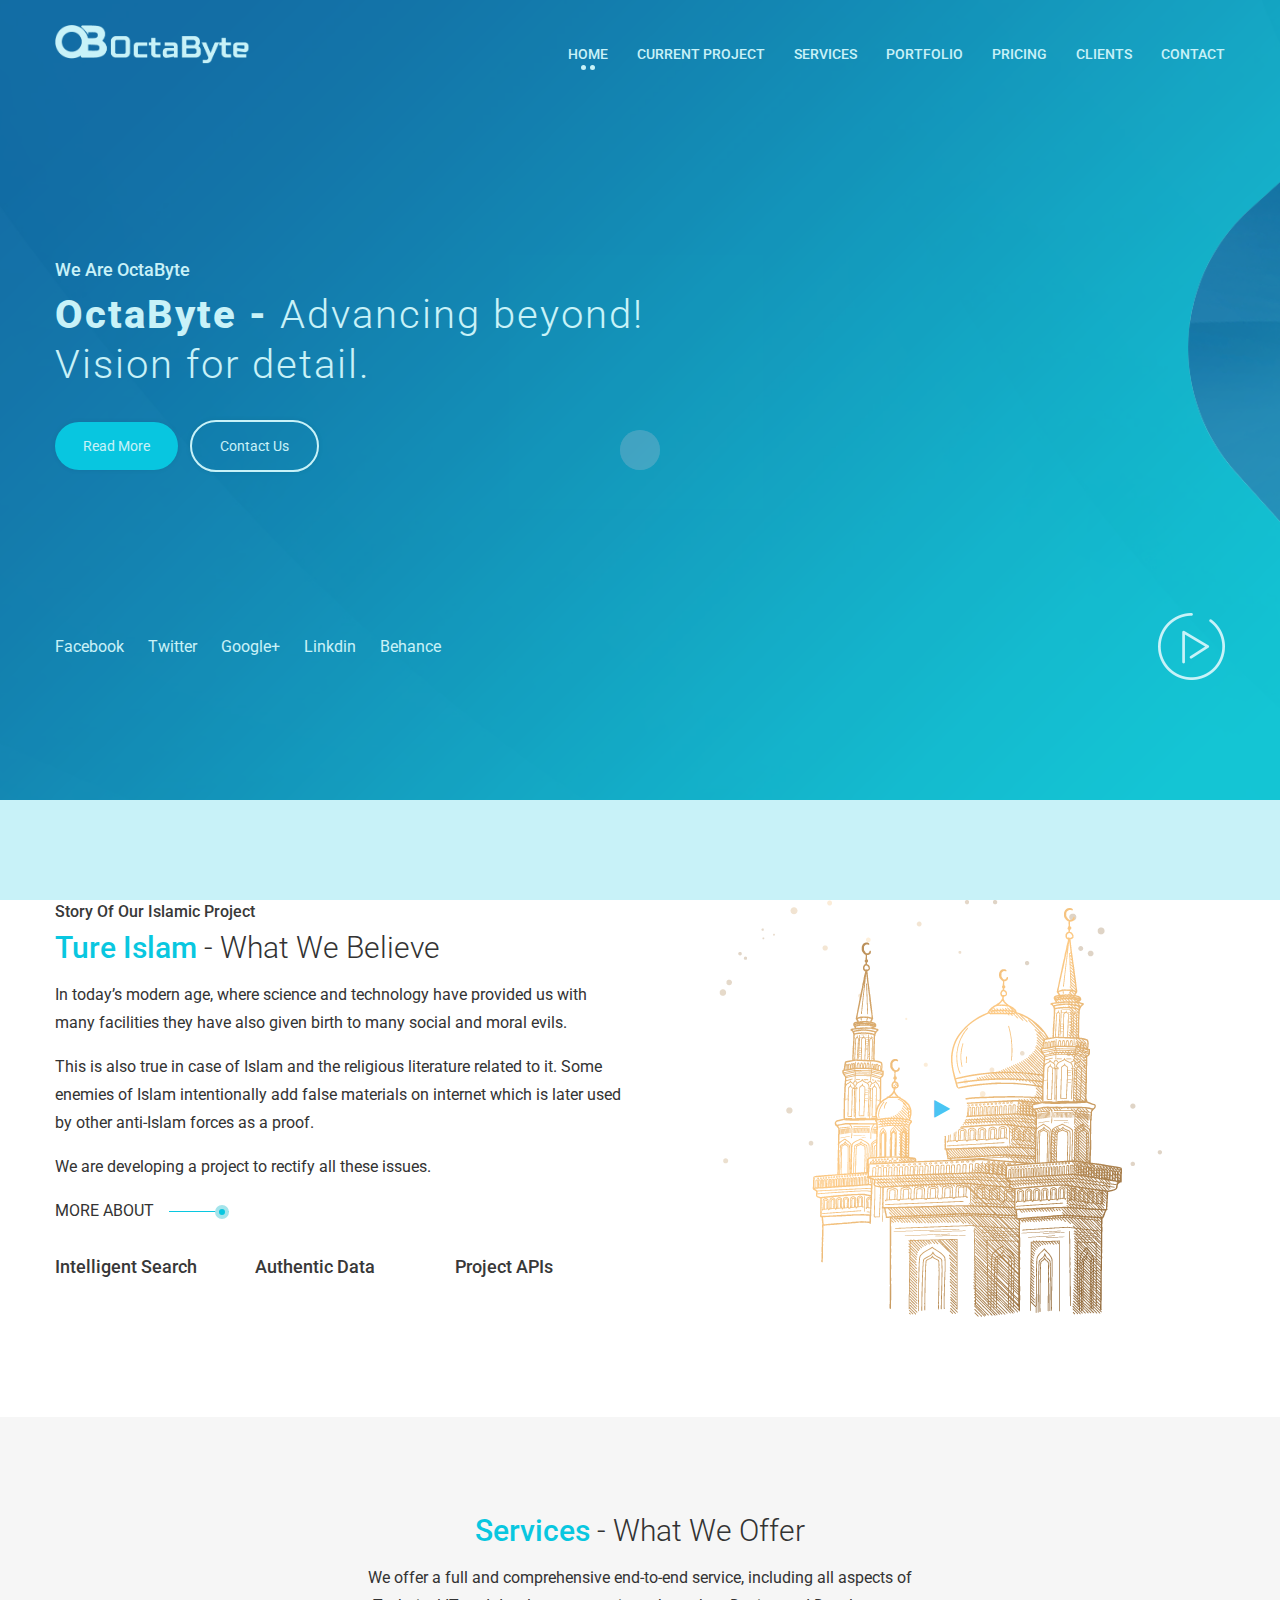
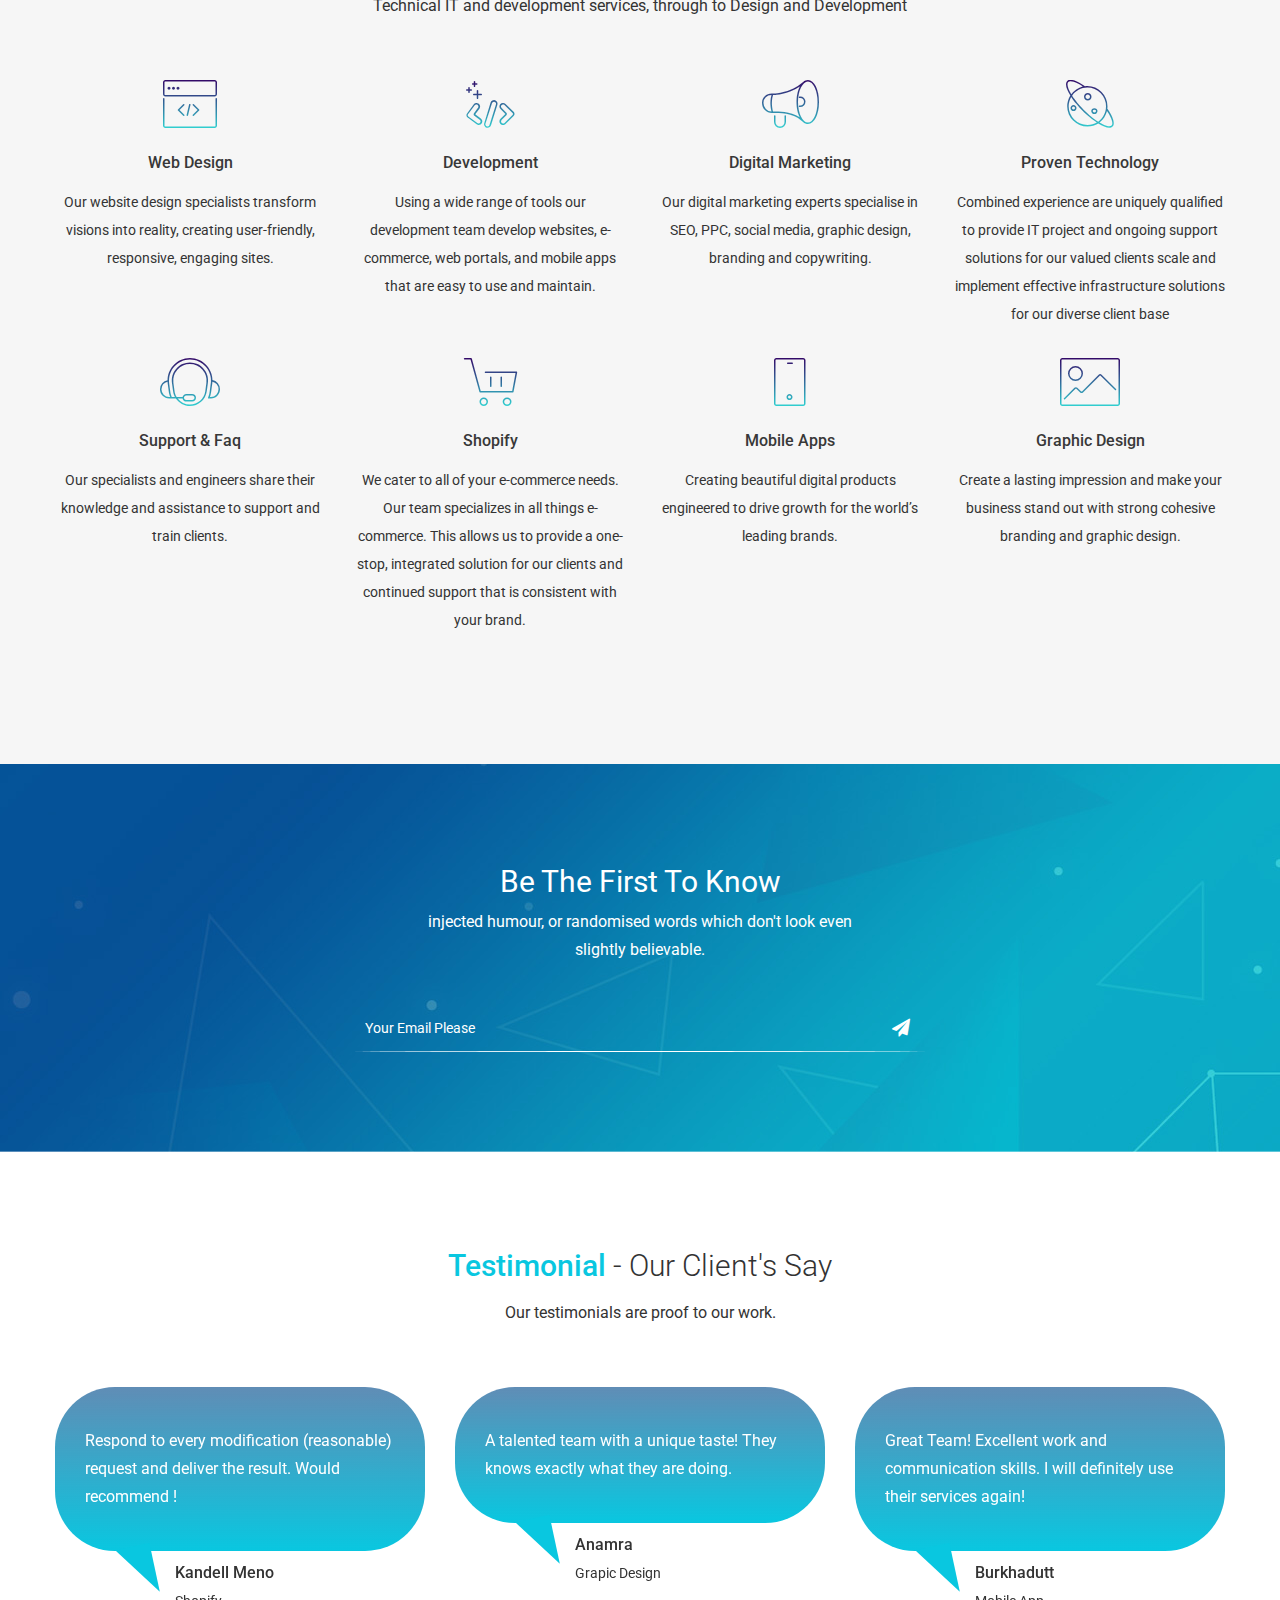
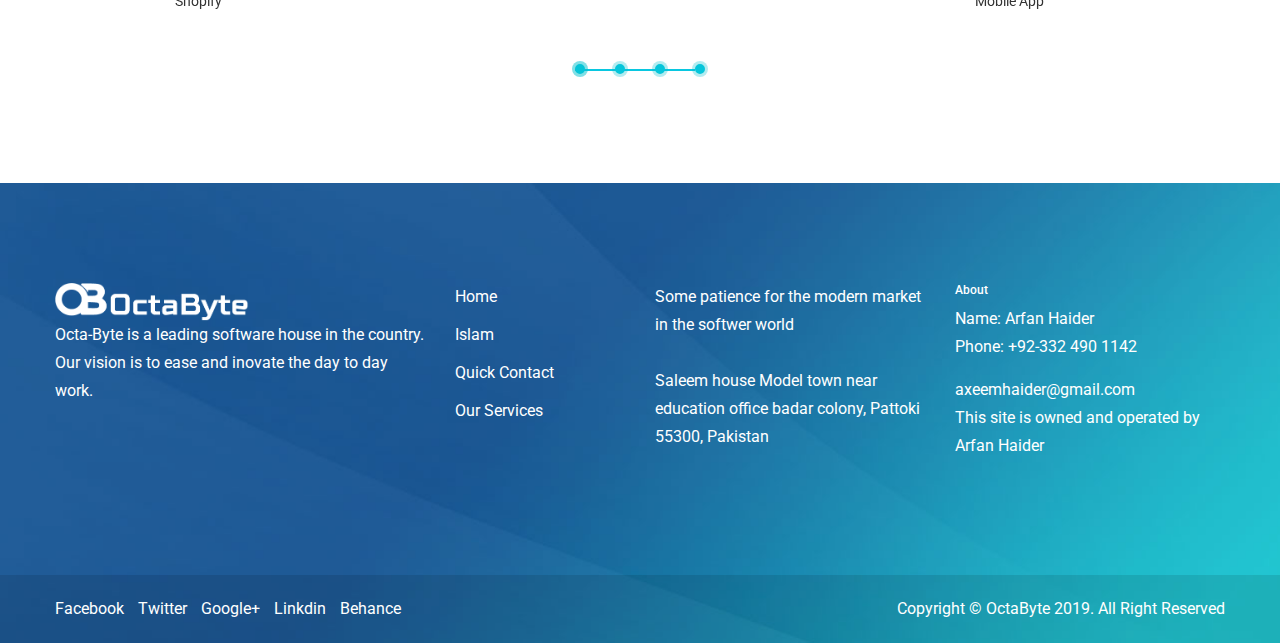
<file: index.html>
<!doctype html>
<html class="no-js" lang="zxx">
<head>
    <meta charset="utf-8">
    <meta http-equiv="x-ua-compatible" content="ie=edge">
    <title>OctaByte - Advancing beyond</title>
    <meta name="description" content="">
    <meta name="viewport" content="width=device-width, initial-scale=1">
    <!-- Favicon -->
    <link rel="shortcut icon" type="image/png" href="assets/images/favicon.png">
    
    <!-- CSS 
    ========================= -->
   
    <!-- Bootstrap CSS -->
    <link rel="stylesheet" href="assets/css/bootstrap.min.css">
    
    <!-- Plugins CSS -->
    <link rel="stylesheet" href="assets/css/plugins.css">
    
    <!-- Main Style CSS -->
    <link rel="stylesheet" href="assets/css/style.css">
    
    <!-- Modernizer JS -->
    <script src="assets/js/vendor/modernizr-2.8.3.min.js"></script>
</head>

<body>

<div class="fakeloader"></div>

<!-- Main Wrapper Start -->
<div class="main-wrapper">
    <!-- header-area start -->
    <header class="header header-sticky">
        <!-- header Top start -->
        <div id="main-menu" class="header-top-2 inner-header">
            <div class="container">
                <div class="row header-top-inner">
                    <div class="col-lg-4">
                        <div class="logo">
                            <a href="index.html"><img src="assets/images/logo/logo.png" alt="OctaByte Logo"></a>
                        </div>
                    </div>
                    <div class="col-lg-8">
                        <!-- Main Menu Start -->
                        <div class="main-menu">
                            <nav class="main-navigation">
                                <ul>
                                    <li class="active"><a href="#slider">Home</a></li>
                                    <li><a href="#cprojects">Current project</a></li>
                                    <li><a href="#services">Services</a></li>
                                    <li><a href="#screenshot">Portfolio</a></li>
                                    <li><a href="#pricing">Pricing</a></li>
                                    <li><a href="#testimonial">Clients</a></li>
                                    <li><a href="#contact">Contact</a></li>
                                </ul>
                            </nav>
                        </div>
                        <!-- Main Menu End -->
                    </div>
                    <div class="col">
                        <!-- mobile-menu start -->
                        <div class="mobile-menu d-block d-lg-none"></div>
                        <!-- mobile-menu end -->
                    </div>
                </div>
            </div>
        </div>
        <!-- Header Top end -->
    </header>
    <!-- Header-area end -->
    
    <!-- Hero Slider Start -->
    <div class="hero-slider  hero-slider-2" id="slider">
        <div class="single-slide " style="background-image: url(assets/images/slider/slider-03.png)">
            <!-- Hero Content One Start -->
            <div class="hero-content-one container">
                <div class="row">
                    <div class="col-lg-12"> 
                        <div class="slider-text-info text-white">
                            <h4>We Are OctaByte</h4>
                            <h1>OctaByte -  <span>Advancing beyond! <br> Vision for detail.</span></h1>
                            <div class="slider-button">
                                <a href="#" class="slider-btn theme-btn">Read More</a>
                                <a href="#contact" class="slider-btn white-btn">Contact Us</a>
                            </div>
                        </div>
                    </div>
                </div>
            </div>
            <!-- Hero Content One End -->
            <div class="slider-bottom">
                <div class="container">
                    <div class="row">
                        <div class="col-lg-12">
                            <div class="slider-bottom-inner">
                                <div class="social-link">
                                    <ul>
                                        <li><a href="#">Facebook</a></li>
                                        <li><a href="#">Twitter</a></li>
                                        <li><a href="#">Google+</a></li>
                                        <li><a href="#">Linkdin</a></li>
                                        <li><a href="#">Behance</a></li>
                                    </ul>
                                </div>
                                <div class="slider-inner-video">
                                    <a href="NO_READY_YET" class="popup-youtube"><img src="assets/images/icon/video-icon.png" alt=""></a>
                                </div>
                            </div>
                        </div>
                    </div>
                </div>
            </div>
        </div>
    </div>
    <!-- Hero Slider End -->
    
    <!-- About Area Start -->
    <div class="about-area section-ptb" id="cprojects">
        <div class="container">
            <div class="row">
                <div class="col-lg-6 col-md-12 order-1 order-lg-2">
                    <div class="about-image text-center">
                        <img src="assets/images/about/01.png" alt="">
                        <div class="about-video-button">
                            <a href="https://islam.octabyte.io/" class="video-btn popup-youtube"><i class="fa fa-play"></i></a>
                            <div class="video-animation">
                                <div class="animation animation-1"></div>
                                <div class="animation animation-2"></div>
                                <div class="animation animation-3"></div>
                            </div>
                        </div>
                    </div>
                </div>
                <div class="col-lg-6 col-md-12  order-2 order-lg-1">
                    <div class="about-content-inner">
                        <div class="about-title">
                            <h4>Story of Our Islamic Project</h4>
                            <h2>Ture Islam<span> - What We Believe</span></h2>
                        </div>
                        <div class="about-text">
                            <p>In today’s modern age, where science and technology have provided us with many facilities they have also given birth to many social and moral evils.
</p>
                       <p>This is also true in case of Islam and the religious literature related to it. Some enemies of Islam intentionally add false materials on internet which is later used by other anti-Islam forces as a proof.

                        <p>We are developing a project to rectify all these issues.</p>
</p>
                       <a href="https://islam.octabyte.io/" class="about-more-btn">MORE ABOUT</a>
                        </div>
                        <!-- Project Count Area Start -->
                        <div class="project-count-area">
                            <div class="project-count-inner">
                                <div class="row">
                                    <div class="col-lg-4 col-sm-4">
                                        <!-- counter start -->
                                        <div class="counter">
                                            <h4>Intelligent Search</h4>
                                        </div>
                                        <!-- counter end -->
                                    </div>
                                    <div class="col-lg-4 col-sm-4">
                                        <!-- counter start -->
                                        <div class="counter">
                                            <h4>Authentic Data</h4>
                                        </div>
                                        <!-- counter end -->
                                    </div>
                                    <div class="col-lg-4 col-sm-4">
                                        <!-- counter start --> 
                                        <div class="counter">
                                            <h4>Project APIs</h4>
                                        </div>
                                        <!-- counter end -->
                                    </div>
                                </div>
                            </div>
                        </div>
                        <!-- Project Count Area End -->
                    </div>
                </div>
            </div>
        </div>
    </div>
    <!-- About Area End -->
    
    <!-- Feature Area Start -->
    <div class="feature-area bg-grey section-ptb" id="services">
        <div class="container">
            <div class="row">
                <div class="col-lg-6 ml-auto mr-auto">
                    <div class="section-title">
                        <h2>Services <span> - What We Offer</span></h2>
                        <p>We offer a full and comprehensive end-to-end service, including all aspects of Technical IT and development services, through to Design and Development</p>
                    </div>
                </div>
            </div>
            <div class="row">
                <div class="col-lg-3 col-md-6">
                    <!-- Signle Feature Area Start -->
                    <div class="signle-feature">
                        <div class="feature-icon">
                            <span class="bi bi-code-browser"></span>
                        </div>
                        <div class="feature-content">
                            <h3>Web Design</h3>
                            <p>Our website design specialists transform visions into reality, creating user-friendly, 
                            responsive, engaging sites.</p>
                        </div>
                    </div>
                    <!-- Signle Feature Area End -->
                </div>
                <div class="col-lg-3 col-md-6">
                    <!-- Signle Feature Area Start -->
                    <div class="signle-feature">
                        <div class="feature-icon">
                            <span class="bi bi-code-clean"></span>
                        </div>
                        <div class="feature-content">
                            <h3>Development</h3>
                            <p>Using a wide range of tools our development team develop websites, e-commerce, web portals, 
                            and mobile apps that are easy to use and maintain.</p>
                        </div>
                    </div>
                    <!-- Signle Feature Area End -->
                </div>
                <div class="col-lg-3 col-md-6">
                    <!-- Signle Feature Area Start -->
                    <div class="signle-feature">
                        <div class="feature-icon">
                            <span class="bi bi-hand-mike"></span>
                        </div>
                        <div class="feature-content">
                            <h3>Digital Marketing</h3>
                            <p>Our digital marketing experts specialise in SEO, PPC, 
                            social media, graphic design, branding and copywriting.</p>
                        </div>
                    </div>
                    <!-- Signle Feature Area End -->
                </div>
                <div class="col-lg-3 col-md-6">
                    <!-- Signle Feature Area Start -->
                    <div class="signle-feature">
                        <div class="feature-icon">
                            <span class="bi bi-globe3"></span>
                        </div>
                        <div class="feature-content">
                            <h3>Proven Technology</h3>
                            <p>Combined experience are uniquely qualified to provide IT project 
                                and ongoing support solutions for our valued clients
                                scale and implement effective infrastructure solutions for our diverse client base</p>
                        </div>
                    </div>
                    <!-- Signle Feature Area End -->
                </div>
                <div class="col-lg-3 col-md-6">
                    <!-- Signle Feature Area Start -->
                    <div class="signle-feature">
                        <div class="feature-icon">
                            <span class="bi bi-support"></span>
                        </div>
                        <div class="feature-content">
                            <h3>Support & Faq</h3>
                            <p>Our specialists and engineers share their knowledge and assistance to 
                            support and train clients.</p>
                        </div>
                    </div>
                    <!-- Signle Feature Area End -->
                </div>
                <div class="col-lg-3 col-md-6">
                    <!-- Signle Feature Area Start -->
                    <div class="signle-feature">
                        <div class="feature-icon">
                            <span class="bi bi-shopping-cart-emply"></span>
                        </div>
                        <div class="feature-content">
                            <h3>Shopify</h3>
                            <p>We cater to all of your e-commerce needs. Our team specializes in all things e-commerce. 
                            This allows us to provide a one-stop, integrated solution for our clients and continued
                            support that is consistent with your brand.</p>
                        </div>
                    </div>
                    <!-- Signle Feature Area End -->
                </div>
                <div class="col-lg-3 col-md-6">
                    <!-- Signle Feature Area Start -->
                    <div class="signle-feature">
                        <div class="feature-icon">
                            <span class="bi bi-mobile"></span>
                        </div>
                        <div class="feature-content">
                            <h3>Mobile Apps</h3>
                            <p>Creating beautiful digital products engineered to drive growth for the world’s leading brands.</p>
                        </div>
                    </div>
                    <!-- Signle Feature Area End -->
                </div>
                <div class="col-lg-3 col-md-6">
                    <!-- Signle Feature Area Start -->
                    <div class="signle-feature">
                        <div class="feature-icon">
                            <span class="bi bi-image"></span>
                        </div>
                        <div class="feature-content">
                            <h3>Graphic Design</h3>
                            <p>Create a lasting impression and make your business stand out 
                            with strong cohesive branding and graphic design.</p>
                        </div>
                    </div>
                    <!-- Signle Feature Area End -->
                </div>
            </div>
        </div>
    </div>
    <!-- Feature Area End -->
    
    <!-- Subscribe Area Start -->
    <div class="subscribe-area subscribe-bg section-ptb">
        <div class="container">
            <div class="row">
                <div class="col-lg-5 ml-auto mr-auto">
                    <div class="subscribe-title text-center">
                        <h2>Be The First To Know</h2>
                        <p>injected humour, or randomised words which don't look even slightly believable.</p>
                    </div>
                </div>
            </div>
            <div class="row">
                <div class="col-lg-6  ml-auto mr-auto">
                    <div class="subscribe-form-area">
                        <form action="#" class="subscribe-form-inner">
                            <input type="text" placeholder="Your Email Please">
                            <button class="subscribe-btn"><i class="fa fa-paper-plane"></i></button>
                        </form>
                    </div>
                </div>
            </div>
        </div>
    </div>
    <!-- Subscribe Area End -->
    
    <!-- Testimonial Area Start -->
    <div class="testimonial-area section-ptb" id="testimonial" >
        <div class="container">
            <div class="row">
                <div class="col-lg-6 ml-auto mr-auto">
                    <div class="section-title">
                        <h2>Testimonial <span>- Our client's say</span></h2>
                        <p>Our testimonials are proof to our work.</p>
                    </div>
                </div>
            </div>
            <div class="row testimonial-active">
                <div class="col-lg-4">
                    <div class="testimonial-content">
                        <!-- single-testimonial start -->
                        <div class="single-testimonial">
                            <div class="client-say">
                                 <p>A talented team with a unique taste! They knows exactly what they are doing.</p>
                            </div>
                            <div class="client-author">
                                <h4>Anamra</h4>
                                <p>Grapic Design</p>
                            </div>
                        </div>
                        <!-- single-testimonial end -->
                    </div>
                </div>
                <div class="col-lg-4">
                    <div class="testimonial-content">
                        <!-- single-testimonial start -->
                        <div class="single-testimonial">
                            <div class="client-say">
                                 <p>Great Team! Excellent work and communication skills. I will definitely use their services again!</p>
                            </div>
                            <div class="client-author">
                                <h4>Burkhadutt</h4>
                                <p>Mobile App</p>
                            </div>
                        </div>
                        <!-- single-testimonial end -->
                    </div>
                </div>
                <div class="col-lg-4">
                    <div class="testimonial-content">
                        <!-- single-testimonial start -->
                        <div class="single-testimonial">
                            <div class="client-say">
                                 <p>OctaByte Does great work and delivers on time. Love working with octabyte./p>
                            </div>
                            <div class="client-author">
                                <h4>Andrew Shat</h4>
                                <p>Digital Marketing</p>
                            </div>
                        </div>
                        <!-- single-testimonial end -->
                    </div>
                </div>
                <div class="col-lg-4">
                    <div class="testimonial-content">
                        <!-- single-testimonial start -->
                        <div class="single-testimonial">
                            <div class="client-say">
                                 <p>Respond to every modification (reasonable) request and deliver the result. Would recommend !</p>
                            </div>
                            <div class="client-author">
                                <h4>Kandell Meno</h4>
                                <p>Shopify</p>
                            </div>
                        </div>
                        <!-- single-testimonial end -->
                    </div>
                </div>
            </div>
        </div>
    </div>
    <!-- Testimonial Area End -->
    
    
    
   <!-- Contact Area Start -->
<!--     <div class="contact-area section-ptb" id="contact">
        <div class="container">
            <div class="row no-gutters align-items-center">
                <div class="col-lg-6">
                    <div class="contact-information">
                        <div class="contact-info">
                            <div class="contact-title">
                                <h2>Contact <span>Us</span></h2>
                                <p>Looking for Developer and Designers. You are on the right spot.</p>
                            </div>
                            <div class="contact-address">
                                <ul>
                                    <li><i class="fa fa-phone"></i> <span class="information">(+92) 333 422 6649 / (+92) 332 490 1142</span></li>
                                    <li><i class="fa fa-envelope-o"></i> <span class="information"><a href="#">support@octabyte.com</a></span></li>
                                    <li><i class="fa fa-map-o"></i> <span class="information">Sreet # 9 House # 2 Lahore, Punjab Pakistan</span></li>
                                </ul>
                            </div>
                        </div>
                    </div>
                </div>
                <div class="col-lg-6">
                    <form 
                        class="contact-form-area"  
                        method="post" 
                        id="contact-form" 
                        action="https://script.google.com/macros/s/AKfycbw4KeaWLFYMxFdOnnpgrLhut5WbD6r3cYmBbim1xQ/exec">
                        
                        <div class="row contact-form">
                            <div class="form-group col-md-12">
                                <input name="name" class="form-control" placeholder="Name" type="text" id="name">
                            </div>
                            <div class="form-group col-md-12">
                                <input name="email" class="form-control" placeholder="Email" type="email" id="email">
                            </div>							 			
                            <div class="form-group col-md-12">
                                <input name="subject" class="form-control" placeholder="Subject" type="text" id="subject">
                            </div>	
                            <div class="form-group col-md-12">
                                <textarea name="message" class="yourmessage form-control" placeholder="Message"></textarea>
                            </div>	
                            <div class="submit-form form-group col-sm-12">
                                <button id="contact-form-btn" class="button submit-btn" type="submit"><span>Submit</span></button>
                                <p class="form-messege"></p>
                            </div>											
                        </div>
                    </form>
                </div>
            </div>
        </div>
    </div> -->
    <!-- Contact Area End -->

    <!-- Footor Area Start -->
    <footer class="footer-area footer-bg">
        <div class="footer-top section-pt-70 section-pb">
            <div class="container">
                <div class="row">
                    <div class="col-lg-4 col-md-6">
                        <div class="footer-logo">
                            <a href="#"><img src="assets/images/logo/logo.png" alt=""></a>
                        </div>
                        <div class="footer-text">
                            <p>Octa-Byte is a leading software house in the country. Our vision is to ease and inovate the day to day work. </p>
                        </div>
                    </div>
                    <div class="col-lg-2 col-md-6">
                        <div class="footer-list">
                            <ul>
                                <li><a href="#">Home</a></li>
                                <li><a href="#cprojects">Islam</a></li>
                                <li><a href="#">Quick Contact</a></li>
                                <li><a href="#services">Our Services</a></li>
                            </ul>
                        </div>
                    </div>
                    <div class="col-lg-3 col-md-6">
                        <div class="footer-address">
                            <div class="footer-info">
                                <p>Some patience for the modern market in the softwer world</p>
                                <br/>
                                <p>Saleem house Model town near education office badar colony, Pattoki 55300, Pakistan</p>
                                
                            </div>
                        
                        </div>
                    </div>
                    <div class="col-lg-3 col-md-6">
                        <div class="footer-address">
                             <h6 style="color: #fff">About</h6>
                            <div class="footer-info">
                                <p>Name: Arfan Haider</p>
                                <p><a href="#">Phone: +92-332 490 1142</a></p>
                                
                            </div>
                            <div class="footer-info">
                                <p><a href="#">axeemhaider@gmail.com</a></p>
                                <p><a href="#">This site is owned and operated by Arfan Haider</a></p>
                            </div>
        
                            
        
                        </div>
                    </div>
                </div>
            </div>
        </div>            
        <div class="footer-bottom">
            <div class="container">
                <div class="row">
                    <div class="col-lg-6 col-md-12">
                        <div class="social-link">
                            <ul>
                                <li><a href="#">Facebook</a></li>
                                <li><a href="#">Twitter</a></li>
                                <li><a href="#">Google+</a></li>
                                <li><a href="#">Linkdin</a></li>
                                <li><a href="#">Behance</a></li>
                            </ul>
                        </div>
                    </div>
                    <div class="col-lg-6 col-md-12">
                        <div class="copy-right">
                           Copyright &copy; OctaByte 2019. All Right Reserved
                        </div>
                    </div>
                </div>
            </div>
        </div>
    </footer>
    <!-- Footor Area End -->
    
    
    
 
</div>
<!-- Main Wrapper End -->

<!-- JS
============================================ -->

<!-- jQuery JS -->
<script src="assets/js/vendor/jquery-1.12.4.min.js"></script>
<!-- Popper JS -->
<script src="assets/js/popper.min.js"></script>
<!-- Bootstrap JS -->
<script src="assets/js/bootstrap.min.js"></script>
<!-- Plugins JS -->
<script src="assets/js/plugins.js"></script>
<!-- Ajax Mail -->
<script src="assets/js/ajax-mail.js"></script>
<!-- Main JS -->
<script src="assets/js/main.js"></script>

</body>
</html>
</file>
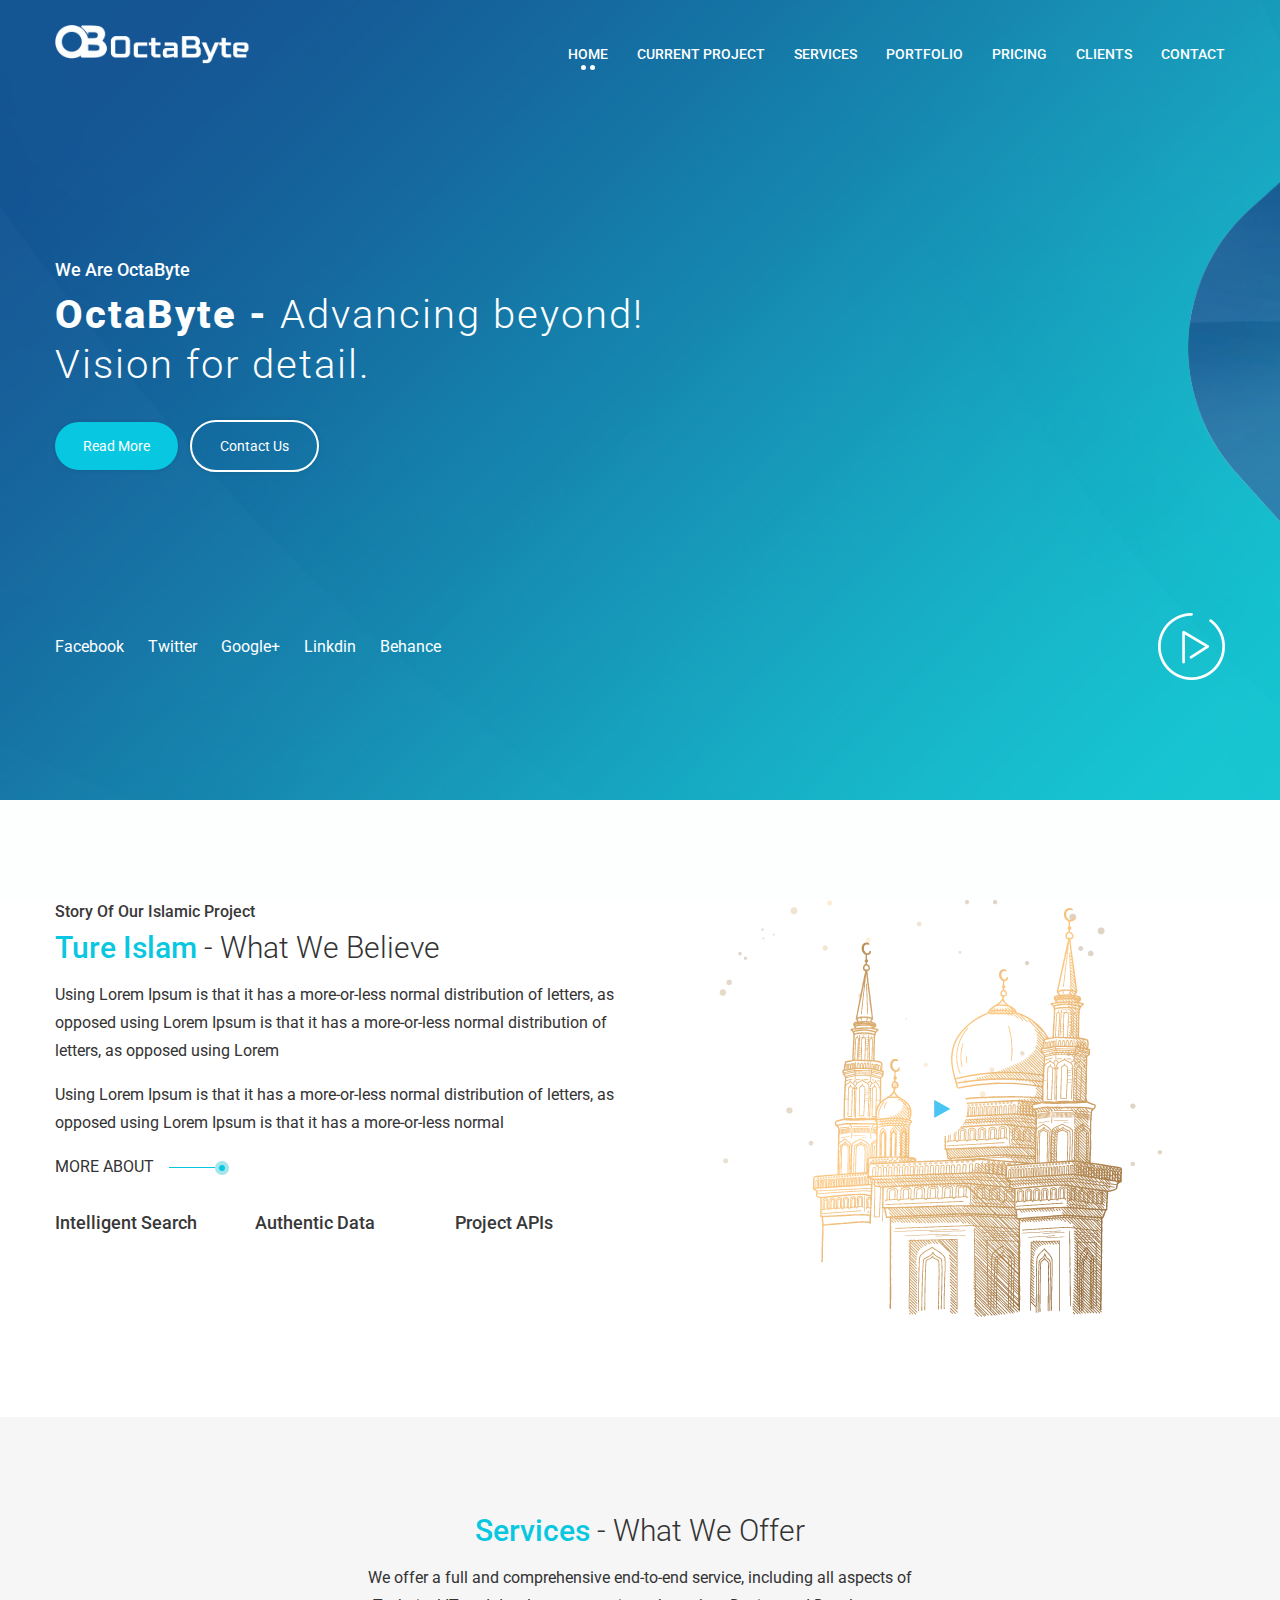
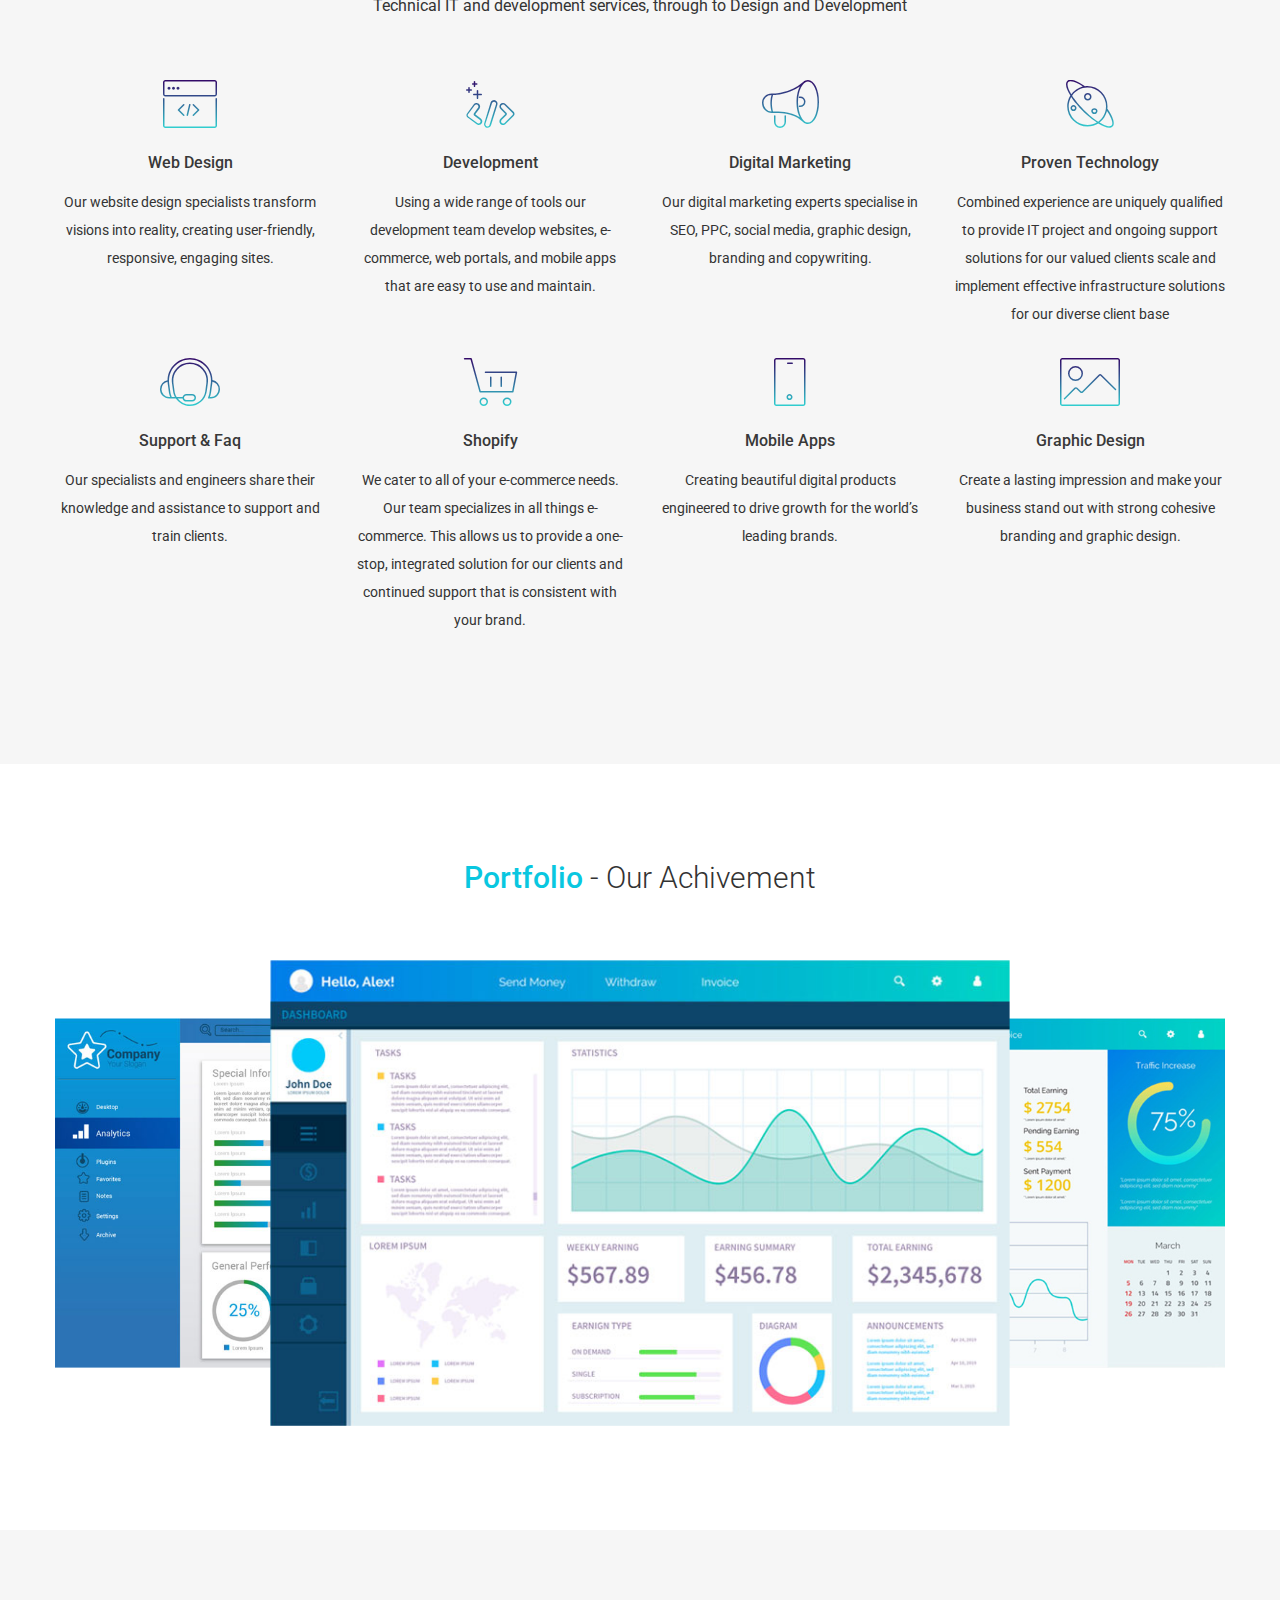
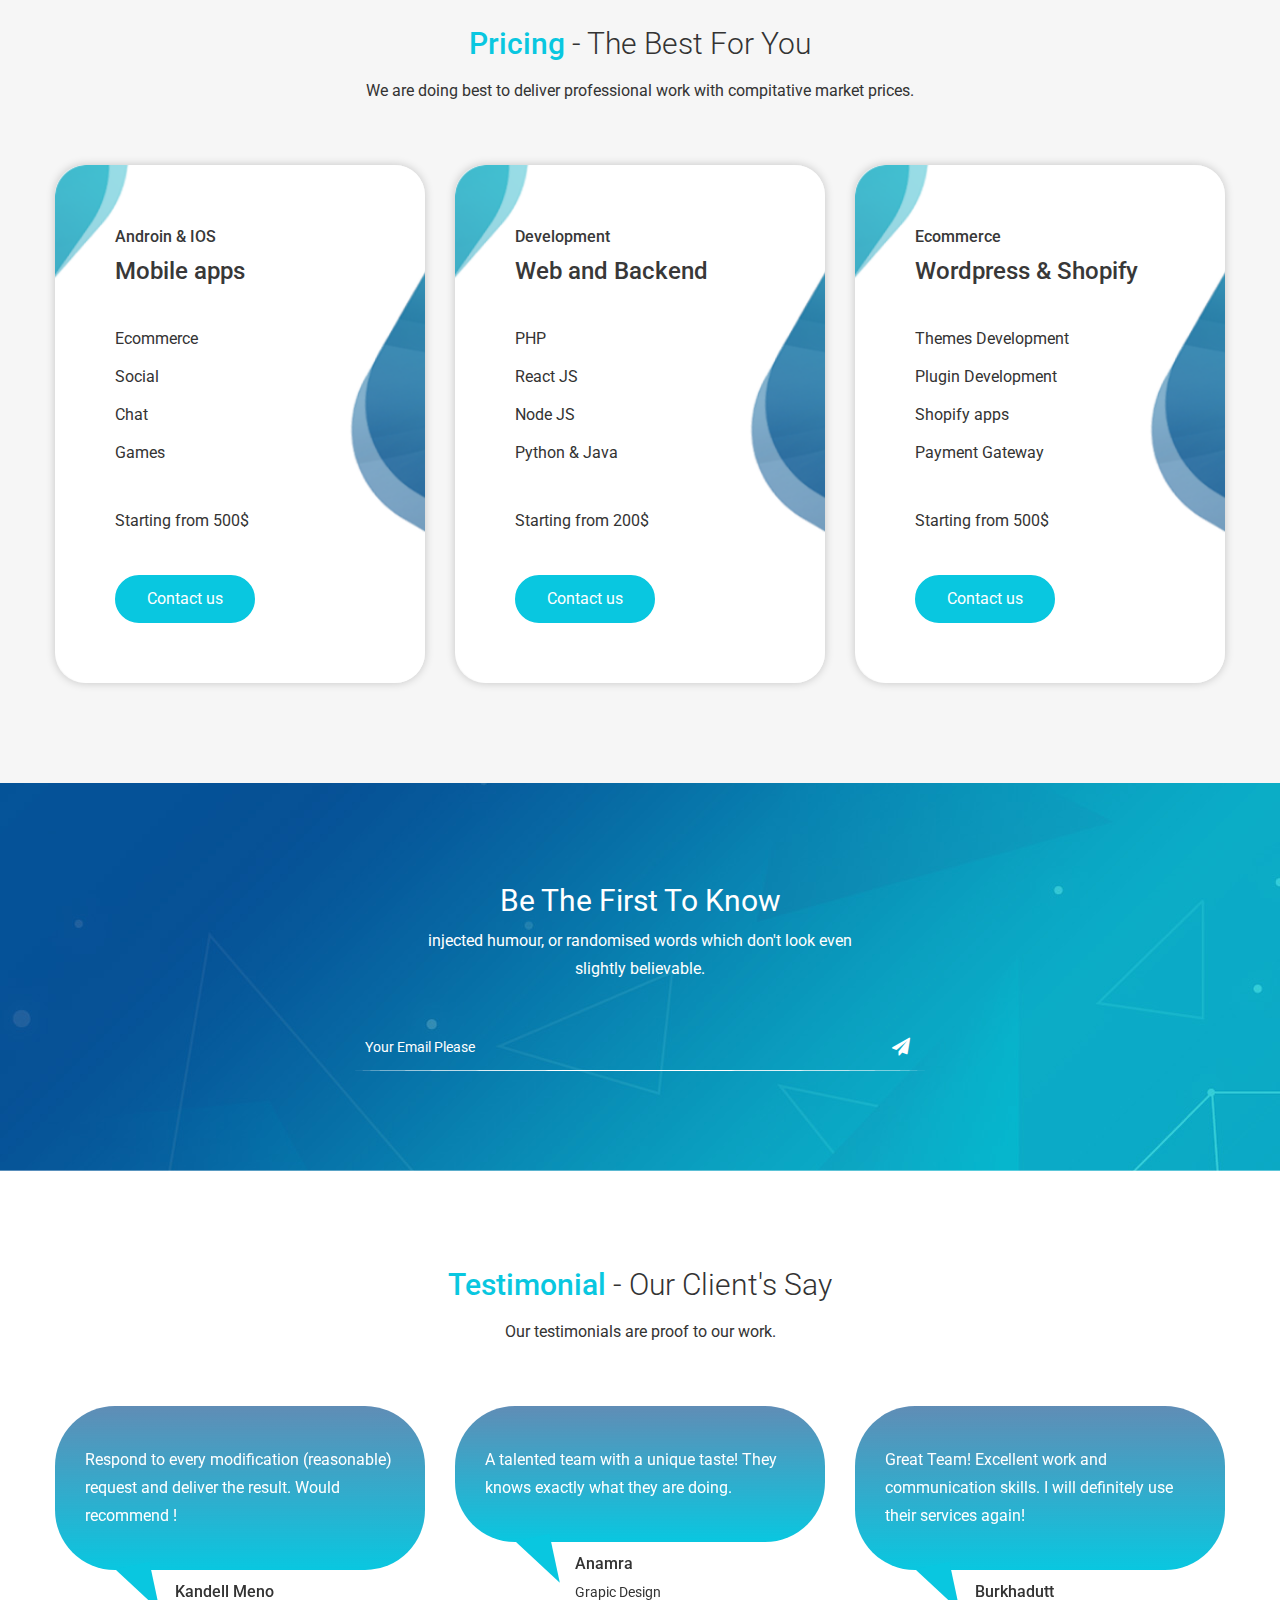
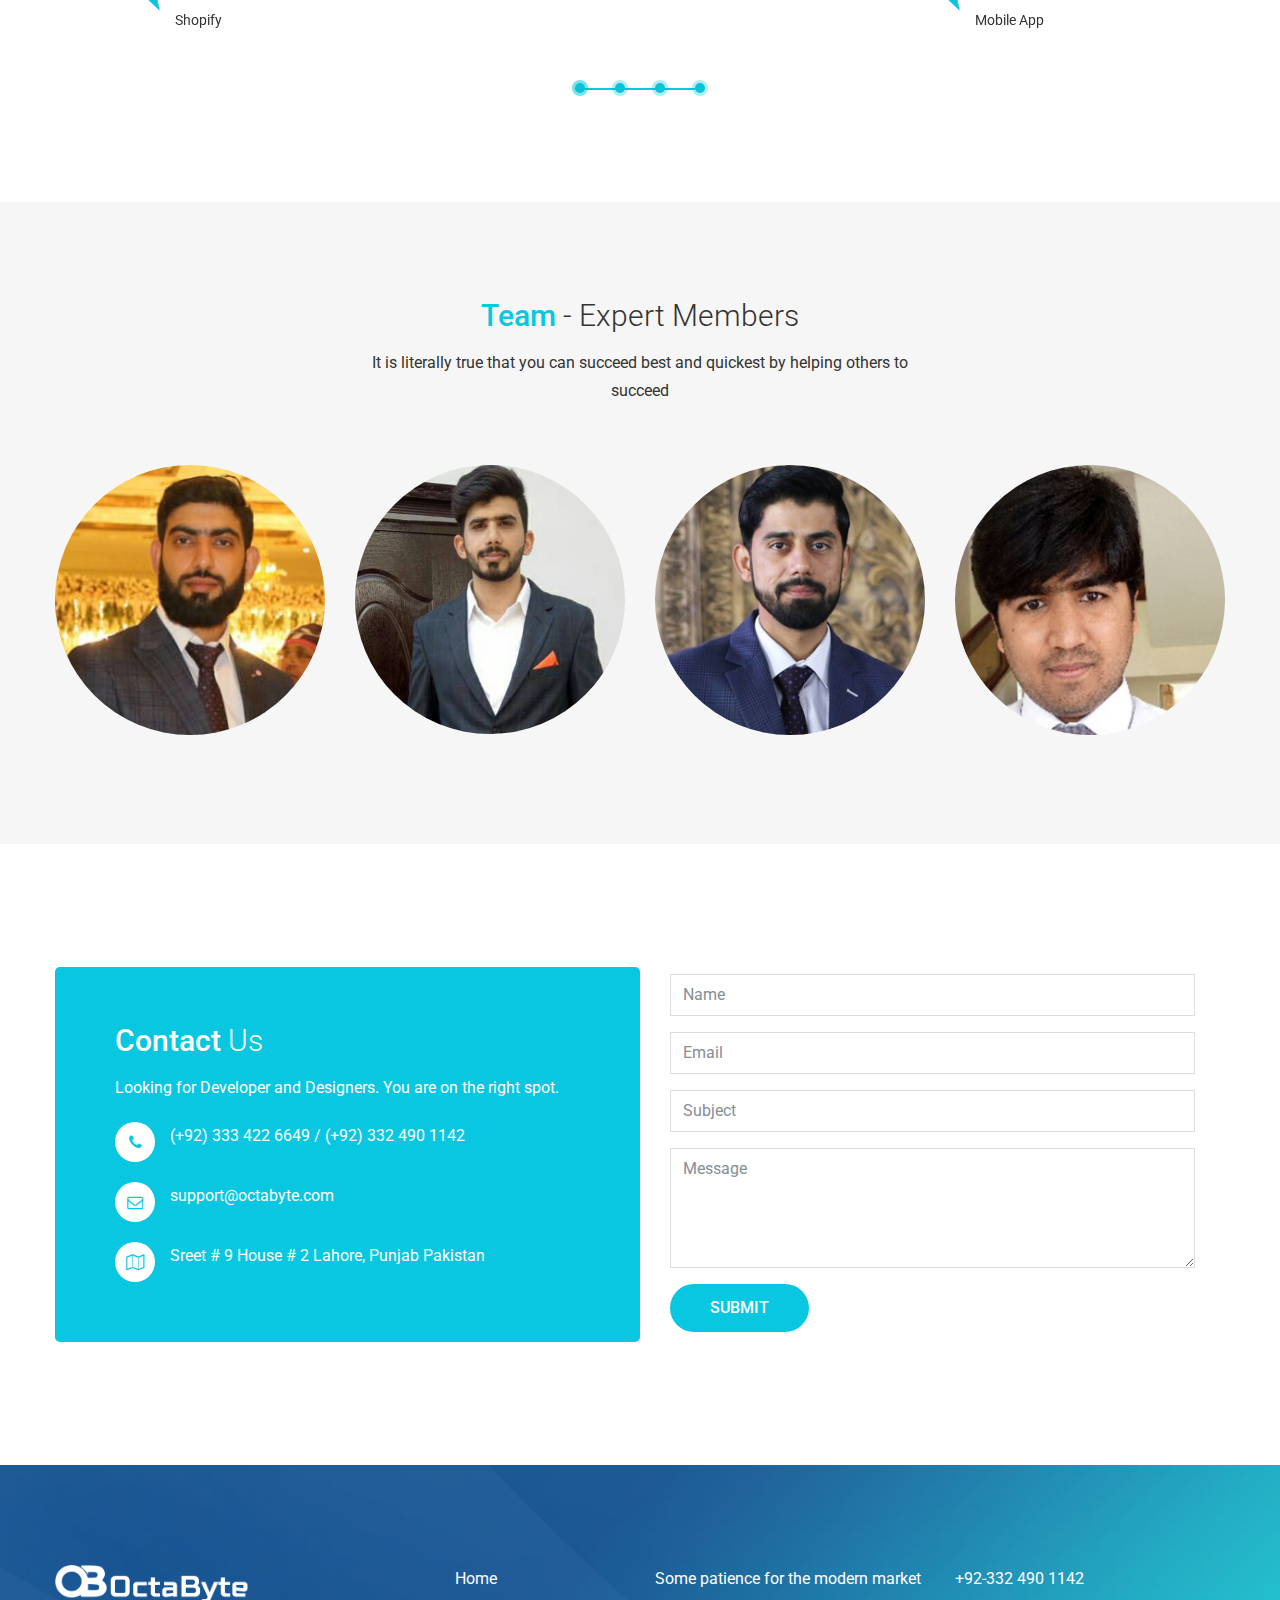
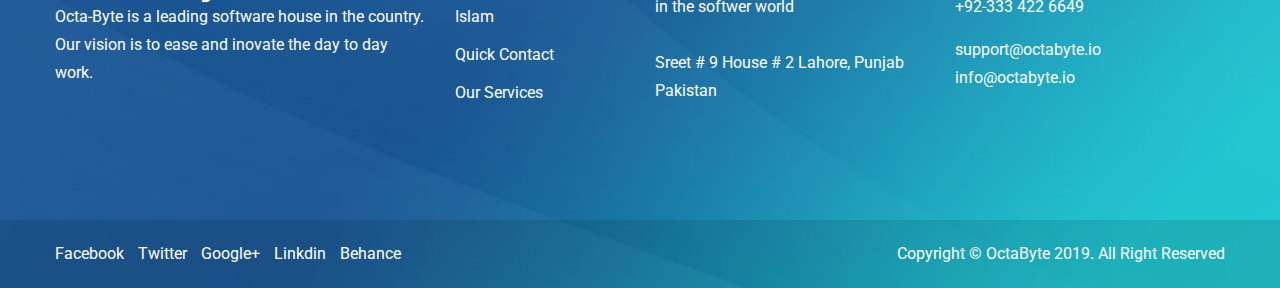
<file: index-3.html>
<!doctype html>
<html class="no-js" lang="zxx">
<head>
    <meta charset="utf-8">
    <meta http-equiv="x-ua-compatible" content="ie=edge">
    <title>OctaByte - Advancing beyond</title>
    <meta name="description" content="">
    <meta name="viewport" content="width=device-width, initial-scale=1">
    <!-- Favicon -->
    <link rel="shortcut icon" type="image/png" href="assets/images/favicon.png">
    
    <!-- CSS 
    ========================= -->
   
    <!-- Bootstrap CSS -->
    <link rel="stylesheet" href="assets/css/bootstrap.min.css">
    
    <!-- Plugins CSS -->
    <link rel="stylesheet" href="assets/css/plugins.css">
    
    <!-- Main Style CSS -->
    <link rel="stylesheet" href="assets/css/style.css">
    
    <!-- Modernizer JS -->
    <script src="assets/js/vendor/modernizr-2.8.3.min.js"></script>
</head>

<body>

<div class="fakeloader"></div>

<!-- Main Wrapper Start -->
<div class="main-wrapper">
    <!-- header-area start -->
    <header class="header header-sticky">
        <!-- header Top start -->
        <div id="main-menu" class="header-top-2 inner-header">
            <div class="container">
                <div class="row header-top-inner">
                    <div class="col-lg-4">
                        <div class="logo">
                            <a href="index.html"><img src="assets/images/logo/logo.png" alt=""></a>
                        </div>
                    </div>
                    <div class="col-lg-8">
                        <!-- Main Menu Start -->
                        <div class="main-menu">
                            <nav class="main-navigation">
                                <ul>
                                    <li class="active"><a href="#slider">Home</a></li>
                                    <li><a href="#cprojects">Current project</a></li>
                                    <li><a href="#services">Services</a></li>
                                    <li><a href="#screenshot">Portfolio</a></li>
                                    <li><a href="#pricing">Pricing</a></li>
                                    <li><a href="#testimonial">Clients</a></li>
                                    <li><a href="#contact">Contact</a></li>
                                </ul>
                            </nav>
                        </div>
                        <!-- Main Menu End -->
                    </div>
                    <div class="col">
                        <!-- mobile-menu start -->
                        <div class="mobile-menu d-block d-lg-none"></div>
                        <!-- mobile-menu end -->
                    </div>
                </div>
            </div>
        </div>
        <!-- Header Top end -->
    </header>
    <!-- Header-area end -->
    
    <!-- Hero Slider Start -->
    <div class="hero-slider  hero-slider-2" id="slider">
        <div class="single-slide " style="background-image: url(assets/images/slider/slider-03.png)">
            <!-- Hero Content One Start -->
            <div class="hero-content-one container">
                <div class="row">
                    <div class="col-lg-12"> 
                        <div class="slider-text-info text-white">
                            <h4>We Are OctaByte</h4>
                            <h1>OctaByte -  <span>Advancing beyond! <br> Vision for detail.</span></h1>
                            <div class="slider-button">
                                <a href="#" class="slider-btn theme-btn">Read More</a>
                                <a href="#" class="slider-btn white-btn">Contact Us</a>
                            </div>
                        </div>
                    </div>
                </div>
            </div>
            <!-- Hero Content One End -->
            <div class="slider-bottom">
                <div class="container">
                    <div class="row">
                        <div class="col-lg-12">
                            <div class="slider-bottom-inner">
                                <div class="social-link">
                                    <ul>
                                        <li><a href="#">Facebook</a></li>
                                        <li><a href="#">Twitter</a></li>
                                        <li><a href="#">Google+</a></li>
                                        <li><a href="#">Linkdin</a></li>
                                        <li><a href="#">Behance</a></li>
                                    </ul>
                                </div>
                                <div class="slider-inner-video">
                                    <a href="REPLACE_YOUTUBE_URL" class="popup-youtube"><img src="assets/images/icon/video-icon.png" alt=""></a>
                                </div>
                            </div>
                        </div>
                    </div>
                </div>
            </div>
        </div>
    </div>
    <!-- Hero Slider End -->
    
    <!-- About Area Start -->
    <div class="about-area section-ptb" id="cprojects">
        <div class="container">
            <div class="row">
                <div class="col-lg-6 col-md-12 order-1 order-lg-2">
                    <div class="about-image text-center">
                        <img src="assets/images/about/01.png" alt="">
                        <div class="about-video-button">
                            <a href="REPLACE_ISLAMIC_PROJECT_PRESENTATION" class="video-btn popup-youtube"><i class="fa fa-play"></i></a>
                            <div class="video-animation">
                                <div class="animation animation-1"></div>
                                <div class="animation animation-2"></div>
                                <div class="animation animation-3"></div>
                            </div>
                        </div>
                    </div>
                </div>
                <div class="col-lg-6 col-md-12  order-2 order-lg-1">
                    <div class="about-content-inner">
                        <div class="about-title">
                            <h4>Story of Our Islamic Project</h4>
                            <h2>Ture Islam<span> - What We Believe</span></h2>
                        </div>
                        <div class="about-text">
                            <p>Using Lorem Ipsum is that it has a more-or-less normal distribution of letters, as opposed  using Lorem Ipsum is that it has a more-or-less normal distribution of letters, as opposed  using Lorem
</p>
                       <p>Using Lorem Ipsum is that it has a more-or-less normal distribution of letters, as opposed  using Lorem Ipsum is that it has a more-or-less normal
</p>
                       <a href="#" class="about-more-btn">MORE ABOUT</a>
                        </div>
                        <!-- Project Count Area Start -->
                        <div class="project-count-area">
                            <div class="project-count-inner">
                                <div class="row">
                                    <div class="col-lg-4 col-sm-4">
                                        <!-- counter start -->
                                        <div class="counter">
                                            <h4>Intelligent Search</h4>
                                        </div>
                                        <!-- counter end -->
                                    </div>
                                    <div class="col-lg-4 col-sm-4">
                                        <!-- counter start -->
                                        <div class="counter">
                                            <h4>Authentic Data</h4>
                                        </div>
                                        <!-- counter end -->
                                    </div>
                                    <div class="col-lg-4 col-sm-4">
                                        <!-- counter start --> 
                                        <div class="counter">
                                            <h4>Project APIs</h4>
                                        </div>
                                        <!-- counter end -->
                                    </div>
                                </div>
                            </div>
                        </div>
                        <!-- Project Count Area End -->
                    </div>
                </div>
            </div>
        </div>
    </div>
    <!-- About Area End -->
    
    <!-- Feature Area Start -->
    <div class="feature-area bg-grey section-ptb" id="services">
        <div class="container">
            <div class="row">
                <div class="col-lg-6 ml-auto mr-auto">
                    <div class="section-title">
                        <h2>Services <span> - What We Offer</span></h2>
                        <p>We offer a full and comprehensive end-to-end service, including all aspects of Technical IT and development services, through to Design and Development</p>
                    </div>
                </div>
            </div>
            <div class="row">
                <div class="col-lg-3 col-md-6">
                    <!-- Signle Feature Area Start -->
                    <div class="signle-feature">
                        <div class="feature-icon">
                            <span class="bi bi-code-browser"></span>
                        </div>
                        <div class="feature-content">
                            <h3>Web Design</h3>
                            <p>Our website design specialists transform visions into reality, creating user-friendly, 
                            responsive, engaging sites.</p>
                        </div>
                    </div>
                    <!-- Signle Feature Area End -->
                </div>
                <div class="col-lg-3 col-md-6">
                    <!-- Signle Feature Area Start -->
                    <div class="signle-feature">
                        <div class="feature-icon">
                            <span class="bi bi-code-clean"></span>
                        </div>
                        <div class="feature-content">
                            <h3>Development</h3>
                            <p>Using a wide range of tools our development team develop websites, e-commerce, web portals, 
                            and mobile apps that are easy to use and maintain.</p>
                        </div>
                    </div>
                    <!-- Signle Feature Area End -->
                </div>
                <div class="col-lg-3 col-md-6">
                    <!-- Signle Feature Area Start -->
                    <div class="signle-feature">
                        <div class="feature-icon">
                            <span class="bi bi-hand-mike"></span>
                        </div>
                        <div class="feature-content">
                            <h3>Digital Marketing</h3>
                            <p>Our digital marketing experts specialise in SEO, PPC, 
                            social media, graphic design, branding and copywriting.</p>
                        </div>
                    </div>
                    <!-- Signle Feature Area End -->
                </div>
                <div class="col-lg-3 col-md-6">
                    <!-- Signle Feature Area Start -->
                    <div class="signle-feature">
                        <div class="feature-icon">
                            <span class="bi bi-globe3"></span>
                        </div>
                        <div class="feature-content">
                            <h3>Proven Technology</h3>
                            <p>Combined experience are uniquely qualified to provide IT project 
                                and ongoing support solutions for our valued clients
                                scale and implement effective infrastructure solutions for our diverse client base</p>
                        </div>
                    </div>
                    <!-- Signle Feature Area End -->
                </div>
                <div class="col-lg-3 col-md-6">
                    <!-- Signle Feature Area Start -->
                    <div class="signle-feature">
                        <div class="feature-icon">
                            <span class="bi bi-support"></span>
                        </div>
                        <div class="feature-content">
                            <h3>Support & Faq</h3>
                            <p>Our specialists and engineers share their knowledge and assistance to 
                            support and train clients.</p>
                        </div>
                    </div>
                    <!-- Signle Feature Area End -->
                </div>
                <div class="col-lg-3 col-md-6">
                    <!-- Signle Feature Area Start -->
                    <div class="signle-feature">
                        <div class="feature-icon">
                            <span class="bi bi-shopping-cart-emply"></span>
                        </div>
                        <div class="feature-content">
                            <h3>Shopify</h3>
                            <p>We cater to all of your e-commerce needs. Our team specializes in all things e-commerce. 
                            This allows us to provide a one-stop, integrated solution for our clients and continued
                            support that is consistent with your brand.</p>
                        </div>
                    </div>
                    <!-- Signle Feature Area End -->
                </div>
                <div class="col-lg-3 col-md-6">
                    <!-- Signle Feature Area Start -->
                    <div class="signle-feature">
                        <div class="feature-icon">
                            <span class="bi bi-mobile"></span>
                        </div>
                        <div class="feature-content">
                            <h3>Mobile Apps</h3>
                            <p>Creating beautiful digital products engineered to drive growth for the world’s leading brands.</p>
                        </div>
                    </div>
                    <!-- Signle Feature Area End -->
                </div>
                <div class="col-lg-3 col-md-6">
                    <!-- Signle Feature Area Start -->
                    <div class="signle-feature">
                        <div class="feature-icon">
                            <span class="bi bi-image"></span>
                        </div>
                        <div class="feature-content">
                            <h3>Graphic Design</h3>
                            <p>Create a lasting impression and make your business stand out 
                            with strong cohesive branding and graphic design.</p>
                        </div>
                    </div>
                    <!-- Signle Feature Area End -->
                </div>
            </div>
        </div>
    </div>
    <!-- Feature Area End -->
    
    <!-- Screenshort Area Start -->
    <div class="screenshort-area-three section-ptb" id="screenshot">
        <div class="container">
            <div class="row">
                <div class="col-lg-6 ml-auto mr-auto">
                    <div class="section-title">
                        <h2>Portfolio <span>- Our Achivement </span></h2>
                        <p></p>
                    </div>
                </div>
            </div>
            <div class="row slider-screenshot-active">
                <div class="col-lg-12">
                    <!-- Singel Screenshot Start -->
                    <div class="singel-screenshot">
                        <img src="assets/images/screenshot/screenimage-03.jpg" alt="">
                    </div>
                    <!-- Singel Screenshot End -->
                </div>
                <div class="col-lg-12">
                    <!-- Singel Screenshot Start -->
                    <div class="singel-screenshot">
                        <img src="assets/images/screenshot/screenimage-01.jpg" alt="">
                    </div>
                    <!-- Singel Screenshot End -->
                </div>
                <div class="col-lg-12">
                    <!-- Singel Screenshot Start -->
                    <div class="singel-screenshot">
                        <img src="assets/images/screenshot/screenimage-02.jpg" alt="">
                    </div>
                    <!-- Singel Screenshot End -->
                </div>
                <div class="col-lg-12">
                    <!-- Singel Screenshot Start -->
                    <div class="singel-screenshot">
                        <img src="assets/images/screenshot/screenimage-04.jpg" alt="">
                    </div>
                    <!-- Singel Screenshot End -->
                </div>
            </div>
        </div>
    </div>
    <!-- Screenshort Area End -->
    
    <!-- Priceing Package Area Start -->
    <div class="priceing-package-area section-pt  bg-grey section-pb-70" id="pricing">
        <div class="container">
            <div class="row">
                <div class="col-lg-6 ml-auto mr-auto">
                    <div class="section-title">
                        <h2>Pricing <span>- The Best For You</span></h2>
                        <p>We are doing best to deliver professional work with compitative market prices.</p>
                    </div>
                </div>
            </div>
            <div class="row">
                <div class="col-lg-4 col-md-6">
                    <!-- Single Price Package Start -->
                    <div class="single-price-package priceing-bg mb--30 active">
                        <div class="price-title">
                            <h4>Androin & IOS</h4>
                            <h2>Mobile apps</h2>
                        </div>
                        <div class="price-list">
                            <ul>
                                <li>Ecommerce</li>
                                <li>Social</li>
                                <li>Chat</li>
                                <li>Games</li>
                            </ul>
                        </div>
                        <div class="price-list b">
                            <ul>
                                <li>Starting from 500$</li>
                            </ul>
                        </div>
                        <div class="price-btn">
                            <button type="button" class="button active">Contact us</button>
                        </div>
                    </div>
                    <!-- Single Price Package End -->
                </div>
                <div class="col-lg-4 col-md-6">
                    <!-- Single Price Package Start -->
                    <div class="single-price-package priceing-bg mb--30 active">
                        <div class="price-title">
                            <h4>Development</h4>
                            <h2>Web and Backend</h2>
                        </div>
                        <div class="price-list">
                            <ul>
                                <li>PHP</li>
                                <li>React JS</li>
                                <li>Node JS</li>
                                <li>Python & Java</li>
                            </ul>
                        </div>
                        <div class="price-list b">
                            <ul>
                                <li>Starting from 200$</li>
                            </ul>
                        </div>
                        <div class="price-btn">
                            <button type="button" class="button">Contact us</button>
                        </div>
                    </div>
                    <!-- Single Price Package End -->
                </div>
                <div class="col-lg-4 col-md-6">
                    <!-- Single Price Package Start -->
                    <div class="single-price-package priceing-bg mb--30 active">
                        <div class="price-title">
                            <h4>Ecommerce</h4>
                            <h2>Wordpress & Shopify</h2>
                        </div>
                        <div class="price-list">
                            <ul>
                                <li>Themes Development</li>
                                <li>Plugin Development</li>
                                <li>Shopify apps</li>
                                <li>Payment Gateway</li>
                            </ul>
                        </div>
                        <div class="price-list b">
                            <ul>
                                <li>Starting from 500$</li>
                            </ul>
                        </div>
                        <div class="price-btn">
                            <button type="button" class="button">Contact us</button>
                        </div>
                    </div>
                    <!-- Single Price Package End -->
                </div>
            </div>
        </div>
    </div>
    <!-- Priceing Package Area End -->
    
    <!-- Subscribe Area Start -->
    <div class="subscribe-area subscribe-bg section-ptb">
        <div class="container">
            <div class="row">
                <div class="col-lg-5 ml-auto mr-auto">
                    <div class="subscribe-title text-center">
                        <h2>Be The First To Know</h2>
                        <p>injected humour, or randomised words which don't look even slightly believable.</p>
                    </div>
                </div>
            </div>
            <div class="row">
                <div class="col-lg-6  ml-auto mr-auto">
                    <div class="subscribe-form-area">
                        <form action="#" class="subscribe-form-inner">
                            <input type="text" placeholder="Your Email Please">
                            <button class="subscribe-btn"><i class="fa fa-paper-plane"></i></button>
                        </form>
                    </div>
                </div>
            </div>
        </div>
    </div>
    <!-- Subscribe Area End -->
    
    <!-- Testimonial Area Start -->
    <div class="testimonial-area section-ptb" id="testimonial" >
        <div class="container">
            <div class="row">
                <div class="col-lg-6 ml-auto mr-auto">
                    <div class="section-title">
                        <h2>Testimonial <span>- Our client's say</span></h2>
                        <p>Our testimonials are proof to our work.</p>
                    </div>
                </div>
            </div>
            <div class="row testimonial-active">
                <div class="col-lg-4">
                    <div class="testimonial-content">
                        <!-- single-testimonial start -->
                        <div class="single-testimonial">
                            <div class="client-say">
                                 <p>A talented team with a unique taste! They knows exactly what they are doing.</p>
                            </div>
                            <div class="client-author">
                                <h4>Anamra</h4>
                                <p>Grapic Design</p>
                            </div>
                        </div>
                        <!-- single-testimonial end -->
                    </div>
                </div>
                <div class="col-lg-4">
                    <div class="testimonial-content">
                        <!-- single-testimonial start -->
                        <div class="single-testimonial">
                            <div class="client-say">
                                 <p>Great Team! Excellent work and communication skills. I will definitely use their services again!</p>
                            </div>
                            <div class="client-author">
                                <h4>Burkhadutt</h4>
                                <p>Mobile App</p>
                            </div>
                        </div>
                        <!-- single-testimonial end -->
                    </div>
                </div>
                <div class="col-lg-4">
                    <div class="testimonial-content">
                        <!-- single-testimonial start -->
                        <div class="single-testimonial">
                            <div class="client-say">
                                 <p>OctaByte Does great work and delivers on time. Love working with octabyte./p>
                            </div>
                            <div class="client-author">
                                <h4>Andrew Shat</h4>
                                <p>Digital Marketing</p>
                            </div>
                        </div>
                        <!-- single-testimonial end -->
                    </div>
                </div>
                <div class="col-lg-4">
                    <div class="testimonial-content">
                        <!-- single-testimonial start -->
                        <div class="single-testimonial">
                            <div class="client-say">
                                 <p>Respond to every modification (reasonable) request and deliver the result. Would recommend !</p>
                            </div>
                            <div class="client-author">
                                <h4>Kandell Meno</h4>
                                <p>Shopify</p>
                            </div>
                        </div>
                        <!-- single-testimonial end -->
                    </div>
                </div>
            </div>
        </div>
    </div>
    <!-- Testimonial Area End -->
    
    
    <!-- Our Team Aare Start -->
    <div id="team" class="our-team-area bg-grey section-pt section-pb-70">
        <div class="container">
            <div class="row">
                <div class="col-lg-6 ml-auto mr-auto">
                    <div class="section-title">
                        <h2>Team <span>- Expert Members</span></h2>
                        <p>It is literally true that you can succeed best and quickest by helping others to succeed</p>
                    </div>
                </div>
            </div>
            <div class="row">
                <div class="col-lg-3 col-md-6">
                    <div class="team team-5">
                        <div class="thumb">
                            <a href="#">
                                <img src="assets/images/team/waseem.jpg" alt="team img">
                            </a>
                            <div class="team-hover-action">
                                <div class="hover-action">
                                    <h4><a href="#">Waseem</a></h4>
                                    <ul class="social-network social-net-1">
                                        <li><a class="facebook" href="#"><i class="fa fa-facebook"></i></a></li>
                                        <li><a class="twitter" href="#"><i class="fa fa-twitter"></i></a></li>
                                        <li><a class="google-plus" href="#"><i class="fa fa-google-plus"></i></a></li>
                                        <li><a class="vimeo" href="#"><i class="fa fa-vimeo"></i></a></li>
                                        <li><a class="dribbble" href="#"><i class="fa fa-dribbble"></i></a></li>
                                    </ul>
                                </div>
                            </div>
                        </div>
                    </div>
                </div>
                <div class="col-lg-3 col-md-6">
                    <div class="team team-5">
                        <div class="thumb">
                            <a href="#">
                                <img src="assets/images/team/haider.jpg" alt="team img">
                            </a>
                            <div class="team-hover-action">
                                <div class="hover-action">
                                    <h4><a href="#">Azeem Haider</a></h4>
                                    <ul class="social-network social-net-1">
                                        <li><a class="facebook" href="#"><i class="fa fa-facebook"></i></a></li>
                                        <li><a class="twitter" href="#"><i class="fa fa-twitter"></i></a></li>
                                        <li><a class="google-plus" href="#"><i class="fa fa-google-plus"></i></a></li>
                                        <li><a class="vimeo" href="#"><i class="fa fa-vimeo"></i></a></li>
                                        <li><a class="dribbble" href="#"><i class="fa fa-dribbble"></i></a></li>
                                    </ul>
                                </div>
                            </div>
                        </div>
                    </div>
                </div>
                <div class="col-lg-3 col-md-6">
                    <div class="team team-5">
                        <div class="thumb">
                            <a href="#">
                                <img src="assets/images/team/adil.jpg" alt="team img">
                            </a>
                            <div class="team-hover-action">
                                <div class="hover-action">
                                    <h4><a href="#">Adil Asad</a></h4>
                                    <ul class="social-network social-net-1">
                                        <li><a class="facebook" href="#"><i class="fa fa-facebook"></i></a></li>
                                        <li><a class="twitter" href="#"><i class="fa fa-twitter"></i></a></li>
                                        <li><a class="google-plus" href="#"><i class="fa fa-google-plus"></i></a></li>
                                        <li><a class="vimeo" href="#"><i class="fa fa-vimeo"></i></a></li>
                                        <li><a class="dribbble" href="#"><i class="fa fa-dribbble"></i></a></li>
                                    </ul>
                                </div>
                            </div>
                        </div>
                    </div>
                </div>
                <div class="col-lg-3 col-md-6">
                    <div class="team team-5">
                        <div class="thumb">
                            <a href="#">
                                <img src="assets/images/team/ibrar.jpg" alt="team img">
                            </a>
                            <div class="team-hover-action">
                                <div class="hover-action">
                                    <h4><a href="#">Ibrar Ahmad</a></h4>
                                    <ul class="social-network social-net-1">
                                        <li><a class="facebook" href="#"><i class="fa fa-facebook"></i></a></li>
                                        <li><a class="twitter" href="#"><i class="fa fa-twitter"></i></a></li>
                                        <li><a class="google-plus" href="#"><i class="fa fa-google-plus"></i></a></li>
                                        <li><a class="vimeo" href="#"><i class="fa fa-vimeo"></i></a></li>
                                        <li><a class="dribbble" href="#"><i class="fa fa-dribbble"></i></a></li>
                                    </ul>
                                </div>
                            </div>
                        </div>
                    </div>
                </div>
            </div>
        </div>
    </div>
    <!-- Our Team Aare End -->
    
   <!-- Contact Area Start -->
    <div class="contact-area section-ptb" id="contact">
        <div class="container">
            <div class="row no-gutters align-items-center">
                <div class="col-lg-6">
                    <div class="contact-information">
                        <div class="contact-info">
                            <div class="contact-title">
                                <h2>Contact <span>Us</span></h2>
                                <p>Looking for Developer and Designers. You are on the right spot.</p>
                            </div>
                            <div class="contact-address">
                                <ul>
                                    <li><i class="fa fa-phone"></i> <span class="information">(+92) 333 422 6649 / (+92) 332 490 1142</span></li>
                                    <li><i class="fa fa-envelope-o"></i> <span class="information"><a href="#">support@octabyte.com</a></span></li>
                                    <li><i class="fa fa-map-o"></i> <span class="information">Sreet # 9 House # 2 Lahore, Punjab Pakistan</span></li>
                                </ul>
                            </div>
                        </div>
                    </div>
                </div>
                <div class="col-lg-6">
                    <form class="contact-form-area" action="mail.php" method="post" id="contact-form">
                        <div class="row contact-form">
                            <div class="form-group col-md-12">
                                <input name="name" class="form-control" placeholder="Name" type="text" id="name">
                            </div>
                            <div class="form-group col-md-12">
                                <input name="email" class="form-control" placeholder="Email" type="email" id="email">
                            </div>							 			
                            <div class="form-group col-md-12">
                                <input name="subject" class="form-control" placeholder="Subject" type="text" id="subject">
                            </div>	
                            <div class="form-group col-md-12">
                                <textarea name="message" class="yourmessage form-control" placeholder="Message"></textarea>
                            </div>	
                            <div class="submit-form form-group col-sm-12">
                                <button class="button submit-btn" type="submit"><span>Submit</span></button>
                                <p class="form-messege"></p>
                            </div>											
                        </div>
                    </form>
                </div>
            </div>
        </div>
    </div>
    <!-- Contact Area End -->

    <!-- Footor Area Start -->
    <footer class="footer-area footer-bg">
        <div class="footer-top section-pt-70 section-pb">
            <div class="container">
                <div class="row">
                    <div class="col-lg-4 col-md-6">
                        <div class="footer-logo">
                            <a href="#"><img src="assets/images/logo/logo.png" alt=""></a>
                        </div>
                        <div class="footer-text">
                            <p>Octa-Byte is a leading software house in the country. Our vision is to ease and inovate the day to day work. </p>
                        </div>
                    </div>
                    <div class="col-lg-2 col-md-6">
                        <div class="footer-list">
                            <ul>
                                <li><a href="#">Home</a></li>
                                <li><a href="#cprojects">Islam</a></li>
                                <li><a href="#">Quick Contact</a></li>
                                <li><a href="#services">Our Services</a></li>
                            </ul>
                        </div>
                    </div>
                    <div class="col-lg-3 col-md-6">
                        <div class="footer-address">
                            <div class="footer-info">
                                <p>Some patience for the modern market in the softwer world</p>
                                <br/>
                                <p>Sreet # 9 House # 2 Lahore, Punjab Pakistan</p>
                                
                            </div>
                        
                        </div>
                    </div>
                    <div class="col-lg-3 col-md-6">
                        <div class="footer-address">
                            <div class="footer-info">
                                <p><a href="#">+92-332 490 1142</a></p>
                                <p><a href="#">+92-333 422 6649</a></p>
                            </div>
                            <div class="footer-info">
                                <p><a href="#">support@octabyte.io</a></p>
                                <p><a href="#">info@octabyte.io</a></p>
                            </div>
        
                            
        
                        </div>
                    </div>
                </div>
            </div>
        </div>            
        <div class="footer-bottom">
            <div class="container">
                <div class="row">
                    <div class="col-lg-6 col-md-12">
                        <div class="social-link">
                            <ul>
                                <li><a href="#">Facebook</a></li>
                                <li><a href="#">Twitter</a></li>
                                <li><a href="#">Google+</a></li>
                                <li><a href="#">Linkdin</a></li>
                                <li><a href="#">Behance</a></li>
                            </ul>
                        </div>
                    </div>
                    <div class="col-lg-6 col-md-12">
                        <div class="copy-right">
                           Copyright &copy; OctaByte 2019. All Right Reserved
                        </div>
                    </div>
                </div>
            </div>
        </div>
    </footer>
    <!-- Footor Area End -->
    
    
    
 
</div>
<!-- Main Wrapper End -->

<!-- JS
============================================ -->

<!-- jQuery JS -->
<script src="assets/js/vendor/jquery-1.12.4.min.js"></script>
<!-- Popper JS -->
<script src="assets/js/popper.min.js"></script>
<!-- Bootstrap JS -->
<script src="assets/js/bootstrap.min.js"></script>
<!-- Plugins JS -->
<script src="assets/js/plugins.js"></script>
<!-- Main JS -->
<script src="assets/js/main.js"></script>


</body>
</html>
</file>
<file: assets/css/plugins.css>
/*-----------------------------------------------

    Template Name: OctaByte Template
    Description: OctaByte website
    Author: OctaByte Inc
    Version: 1.0

-----------------------------------------------

    - Bicon Icon Css
    - Font Awesome Css 
    - Slick Slider css
    - Cssanimation css
    - Magnific Popup Css
    - Fakeloader Css

----------------------------------------------*/


/*--
    - - Bicon Icon Css
------------------------*/

/**
 * bicon v1.0.0 - 
 * @link 
 * @copyright 2016-2017 ThemeBucket
 * @license MIT
 */
@charset 'UTF-8';@font-face{font-family:'bicon';font-weight:400;font-style:normal;src:url(../fonts/bicon615a.eot?b8vo7z);src:url(../fonts/bicon615a.eot?b8vo7z#iefix) format('embedded-opentype'),url(../fonts/bicon615a.ttf?b8vo7z) format('truetype'),url(../fonts/bicon615a.woff?b8vo7z) format('woff'),url(../fonts/bicon615a.svg?b8vo7z#bicon) format('svg')}.bi{font-family:'bicon'!important;font-weight:400;font-style:normal;font-variant:normal;line-height:1;text-transform:none;speak:none;-webkit-font-smoothing:antialiased;-moz-osx-font-smoothing:grayscale}.bi-accordion-horizontal:before{content:''}.bi-accordion-vertical:before{content:''}.bi-alarm-clock:before{content:''}.bi-alien:before{content:''}.bi-alien-gun:before{content:''}.bi-anchor:before{content:''}.bi-android:before{content:''}.bi-apple:before{content:''}.bi-arrow-left-rounded:before{content:''}.bi-arrow-left-square:before{content:''}.bi-arrow-right-rounded:before{content:''}.bi-arrow-right-square:before{content:''}.bi-article:before{content:''}.bi-badge1:before{content:''}.bi-badge2:before{content:''}.bi-badge3:before{content:''}.bi-bamboo:before{content:''}.bi-battery:before{content:''}.bi-beach-seat:before{content:''}.bi-bicycle:before{content:''}.bi-blog:before{content:''}.bi-blue-tooth:before{content:''}.bi-board:before{content:''}.bi-body:before{content:''}.bi-bond:before{content:''}.bi-book:before{content:''}.bi-bowl:before{content:''}.bi-brick-wall:before{content:''}.bi-brush:before{content:''}.bi-brush-paint:before{content:''}.bi-brush-roll:before{content:''}.bi-bug:before{content:''}.bi-bulb:before{content:''}.bi-calculation:before{content:''}.bi-calendar:before{content:''}.bi-camera:before{content:''}.bi-candle:before{content:''}.bi-candles:before{content:''}.bi-car:before{content:''}.bi-carousal:before{content:''}.bi-caution:before{content:''}.bi-chair1:before{content:''}.bi-chair2:before{content:''}.bi-chat-bubble:before{content:''}.bi-chat-bubble-single:before{content:''}.bi-cheese:before{content:''}.bi-clip:before{content:''}.bi-clip-board:before{content:''}.bi-cloud:before{content:''}.bi-cloud-down:before{content:''}.bi-cloud-up:before{content:''}.bi-code:before{content:''}.bi-code-browser:before{content:''}.bi-code-clean:before{content:''}.bi-color-plate:before{content:''}.bi-compass:before{content:''}.bi-compass-math:before{content:''}.bi-crop:before{content:''}.bi-cross:before{content:''}.bi-cross-game:before{content:''}.bi-cross-gap:before{content:''}.bi-crown:before{content:''}.bi-cube:before{content:''}.bi-cup:before{content:''}.bi-cup-coffee:before{content:''}.bi-delivery-van:before{content:''}.bi-direction-both:before{content:''}.bi-direction-right:before{content:''}.bi-disc:before{content:''}.bi-dislike:before{content:''}.bi-door-path:before{content:''}.bi-drag:before{content:''}.bi-drag-inside:before{content:''}.bi-drag-outside:before{content:''}.bi-drawer:before{content:''}.bi-dribbble:before{content:''}.bi-dropper:before{content:''}.bi-ellipsis-horizontal:before{content:''}.bi-ellipsis-vertical:before{content:''}.bi-emo-normal:before{content:''}.bi-emo-sad:before{content:''}.bi-emo-smile:before{content:''}.bi-envelop:before{content:''}.bi-facebook:before{content:''}.bi-female:before{content:''}.bi-file:before{content:''}.bi-file-cabinet:before{content:''}.bi-files:before{content:''}.bi-film:before{content:''}.bi-film-roll:before{content:''}.bi-finger-index:before{content:''}.bi-finger-print:before{content:''}.bi-flag:before{content:''}.bi-folder:before{content:''}.bi-footer:before{content:''}.bi-form:before{content:''}.bi-forward:before{content:''}.bi-gender:before{content:''}.bi-gender-female:before{content:''}.bi-gender-male:before{content:''}.bi-gender-sign:before{content:''}.bi-ghost:before{content:''}.bi-gift-box:before{content:''}.bi-globe1:before{content:''}.bi-globe2:before{content:''}.bi-globe3:before{content:''}.bi-globe4:before{content:''}.bi-google:before{content:''}.bi-graduation-cap:before{content:''}.bi-graph-bar:before{content:''}.bi-graph-pie:before{content:''}.bi-grid:before{content:''}.bi-grid-even:before{content:''}.bi-grid-masonry:before{content:''}.bi-grid-twist:before{content:''}.bi-group:before{content:''}.bi-hand:before{content:''}.bi-hand-mike:before{content:''}.bi-hand-watch:before{content:''}.bi-header:before{content:''}.bi-headphone:before{content:''}.bi-headset:before{content:''}.bi-heart-beat:before{content:''}.bi-highlighter:before{content:''}.bi-home:before{content:''}.bi-hotdog:before{content:''}.bi-ice-cream:before{content:''}.bi-image:before{content:''}.bi-jar:before{content:''}.bi-laptop:before{content:''}.bi-layer:before{content:''}.bi-lens:before{content:''}.bi-like:before{content:''}.bi-link:before{content:''}.bi-linkedin:before{content:''}.bi-linux:before{content:''}.bi-list:before{content:''}.bi-location-pointer:before{content:''}.bi-lock:before{content:''}.bi-love:before{content:''}.bi-madel:before{content:''}.bi-magnet:before{content:''}.bi-male:before{content:''}.bi-map-pointer:before{content:''}.bi-measurement:before{content:''}.bi-microphone1:before{content:''}.bi-microphone2:before{content:''}.bi-mobile:before{content:''}.bi-money:before{content:''}.bi-money-bag:before{content:''}.bi-monitor:before{content:''}.bi-mouse:before{content:''}.bi-muscle:before{content:''}.bi-nuclear-circle:before{content:''}.bi-office-bag:before{content:''}.bi-pacman:before{content:''}.bi-paper:before{content:''}.bi-paper-fold:before{content:''}.bi-paper-plane:before{content:''}.bi-pen:before{content:''}.bi-pencil:before{content:''}.bi-pendrive:before{content:''}.bi-phone:before{content:''}.bi-pillar:before{content:''}.bi-pin:before{content:''}.bi-pin-man:before{content:''}.bi-pin-man-range:before{content:''}.bi-plane:before{content:''}.bi-play-button:before{content:''}.bi-playing-card:before{content:''}.bi-play-store:before{content:''}.bi-plus:before{content:''}.bi-plus-gap:before{content:''}.bi-power:before{content:''}.bi-printer:before{content:''}.bi-quote:before{content:''}.bi-radar:before{content:''}.bi-radiation:before{content:''}.bi-recycle:before{content:''}.bi-refresh-time:before{content:''}.bi-reply:before{content:''}.bi-responsive-device:before{content:''}.bi-rocket1:before{content:''}.bi-rocket2:before{content:''}.bi-rss:before{content:''}.bi-safety-cap:before{content:''}.bi-safety-kit:before{content:''}.bi-sand-watch:before{content:''}.bi-scale:before{content:''}.bi-scanner:before{content:''}.bi-scissor:before{content:''}.bi-screen:before{content:''}.bi-search:before{content:''}.bi-server:before{content:''}.bi-share:before{content:''}.bi-shield:before{content:''}.bi-shopping-bag1:before{content:''}.bi-shopping-bag2:before{content:''}.bi-shopping-bag3:before{content:''}.bi-shopping-bag4:before{content:''}.bi-shopping-cart-emply:before{content:''}.bi-shopping-cart-full:before{content:''}.bi-shutter1:before{content:''}.bi-sign-in:before{content:''}.bi-sign-out:before{content:''}.bi-sitemap1:before{content:''}.bi-sitemap2:before{content:''}.bi-slider:before{content:''}.bi-slider-doc:before{content:''}.bi-slider-filter:before{content:''}.bi-slider-image:before{content:''}.bi-slider-range:before{content:''}.bi-slider-video:before{content:''}.bi-smart-watch:before{content:''}.bi-spa-face:before{content:''}.bi-spark:before{content:''}.bi-spa-stone:before{content:''}.bi-spa-stone-flower:before{content:''}.bi-speaker-off:before{content:''}.bi-speaker-on:before{content:''}.bi-steps:before{content:''}.bi-stop-watch:before{content:''}.bi-support:before{content:''}.bi-tab:before{content:''}.bi-table-lamp:before{content:''}.bi-tablet:before{content:''}.bi-tag:before{content:''}.bi-target:before{content:''}.bi-target-arrow:before{content:''}.bi-terminal:before{content:''}.bi-tick:before{content:''}.bi-tie:before{content:''}.bi-tie-knot:before{content:''}.bi-tools:before{content:''}.bi-tree:before{content:''}.bi-twitter:before{content:''}.bi-twitter-bird:before{content:''}.bi-ufo:before{content:''}.bi-umbralla:before{content:''}.bi-unlock:before{content:''}.bi-up-down:before{content:''}.bi-user-ID:before{content:''}.bi-video-cam:before{content:''}.bi-weather-cloud:before{content:''}.bi-webcam1:before{content:''}.bi-webcam2:before{content:''}.bi-windows:before{content:''}.bi-wine-glass:before{content:''}.bi-worker-cap:before{content:''}.bi-youtube:before{content:''}




/*--
    - Font Awesome Css
------------------------*/
/*!
 *  Font Awesome 4.7.0 by @davegandy - http://fontawesome.io - @fontawesome
 *  License - http://fontawesome.io/license (Font: SIL OFL 1.1, CSS: MIT License)
 */@font-face{font-family:'FontAwesome';src:url('../fonts/fontawesome-webfont3e6e.eot?v=4.7.0');src:url('../fonts/fontawesome-webfontd41d.eot?#iefix&v=4.7.0') format('embedded-opentype'),url('../fonts/fontawesome-webfont3e6e.woff2?v=4.7.0') format('woff2'),url('../fonts/fontawesome-webfont3e6e.woff?v=4.7.0') format('woff'),url('../fonts/fontawesome-webfont3e6e.ttf?v=4.7.0') format('truetype'),url('../fonts/fontawesome-webfont3e6e.svg?v=4.7.0#fontawesomeregular') format('svg');font-weight:normal;font-style:normal}.fa{display:inline-block;font:normal normal normal 14px/1 FontAwesome;font-size:inherit;text-rendering:auto;-webkit-font-smoothing:antialiased;-moz-osx-font-smoothing:grayscale}.fa-lg{font-size:1.33333333em;line-height:.75em;vertical-align:-15%}.fa-2x{font-size:2em}.fa-3x{font-size:3em}.fa-4x{font-size:4em}.fa-5x{font-size:5em}.fa-fw{width:1.28571429em;text-align:center}.fa-ul{padding-left:0;margin-left:2.14285714em;list-style-type:none}.fa-ul>li{position:relative}.fa-li{position:absolute;left:-2.14285714em;width:2.14285714em;top:.14285714em;text-align:center}.fa-li.fa-lg{left:-1.85714286em}.fa-border{padding:.2em .25em .15em;border:solid .08em #eee;border-radius:.1em}.fa-pull-left{float:left}.fa-pull-right{float:right}.fa.fa-pull-left{margin-right:.3em}.fa.fa-pull-right{margin-left:.3em}.pull-right{float:right}.pull-left{float:left}.fa.pull-left{margin-right:.3em}.fa.pull-right{margin-left:.3em}.fa-spin{-webkit-animation:fa-spin 2s infinite linear;animation:fa-spin 2s infinite linear}.fa-pulse{-webkit-animation:fa-spin 1s infinite steps(8);animation:fa-spin 1s infinite steps(8)}@-webkit-keyframes fa-spin{0%{-webkit-transform:rotate(0deg);transform:rotate(0deg)}100%{-webkit-transform:rotate(359deg);transform:rotate(359deg)}}@keyframes fa-spin{0%{-webkit-transform:rotate(0deg);transform:rotate(0deg)}100%{-webkit-transform:rotate(359deg);transform:rotate(359deg)}}.fa-rotate-90{-ms-filter:"progid:DXImageTransform.Microsoft.BasicImage(rotation=1)";-webkit-transform:rotate(90deg);transform:rotate(90deg)}.fa-rotate-180{-ms-filter:"progid:DXImageTransform.Microsoft.BasicImage(rotation=2)";-webkit-transform:rotate(180deg);transform:rotate(180deg)}.fa-rotate-270{-ms-filter:"progid:DXImageTransform.Microsoft.BasicImage(rotation=3)";-webkit-transform:rotate(270deg);transform:rotate(270deg)}.fa-flip-horizontal{-ms-filter:"progid:DXImageTransform.Microsoft.BasicImage(rotation=0, mirror=1)";-webkit-transform:scale(-1, 1);transform:scale(-1, 1)}.fa-flip-vertical{-ms-filter:"progid:DXImageTransform.Microsoft.BasicImage(rotation=2, mirror=1)";-webkit-transform:scale(1, -1);transform:scale(1, -1)}:root .fa-rotate-90,:root .fa-rotate-180,:root .fa-rotate-270,:root .fa-flip-horizontal,:root .fa-flip-vertical{-webkit-filter:none;filter:none}.fa-stack{position:relative;display:inline-block;width:2em;height:2em;line-height:2em;vertical-align:middle}.fa-stack-1x,.fa-stack-2x{position:absolute;left:0;width:100%;text-align:center}.fa-stack-1x{line-height:inherit}.fa-stack-2x{font-size:2em}.fa-inverse{color:#fff}.fa-glass:before{content:"\f000"}.fa-music:before{content:"\f001"}.fa-search:before{content:"\f002"}.fa-envelope-o:before{content:"\f003"}.fa-heart:before{content:"\f004"}.fa-star:before{content:"\f005"}.fa-star-o:before{content:"\f006"}.fa-user:before{content:"\f007"}.fa-film:before{content:"\f008"}.fa-th-large:before{content:"\f009"}.fa-th:before{content:"\f00a"}.fa-th-list:before{content:"\f00b"}.fa-check:before{content:"\f00c"}.fa-remove:before,.fa-close:before,.fa-times:before{content:"\f00d"}.fa-search-plus:before{content:"\f00e"}.fa-search-minus:before{content:"\f010"}.fa-power-off:before{content:"\f011"}.fa-signal:before{content:"\f012"}.fa-gear:before,.fa-cog:before{content:"\f013"}.fa-trash-o:before{content:"\f014"}.fa-home:before{content:"\f015"}.fa-file-o:before{content:"\f016"}.fa-clock-o:before{content:"\f017"}.fa-road:before{content:"\f018"}.fa-download:before{content:"\f019"}.fa-arrow-circle-o-down:before{content:"\f01a"}.fa-arrow-circle-o-up:before{content:"\f01b"}.fa-inbox:before{content:"\f01c"}.fa-play-circle-o:before{content:"\f01d"}.fa-rotate-right:before,.fa-repeat:before{content:"\f01e"}.fa-refresh:before{content:"\f021"}.fa-list-alt:before{content:"\f022"}.fa-lock:before{content:"\f023"}.fa-flag:before{content:"\f024"}.fa-headphones:before{content:"\f025"}.fa-volume-off:before{content:"\f026"}.fa-volume-down:before{content:"\f027"}.fa-volume-up:before{content:"\f028"}.fa-qrcode:before{content:"\f029"}.fa-barcode:before{content:"\f02a"}.fa-tag:before{content:"\f02b"}.fa-tags:before{content:"\f02c"}.fa-book:before{content:"\f02d"}.fa-bookmark:before{content:"\f02e"}.fa-print:before{content:"\f02f"}.fa-camera:before{content:"\f030"}.fa-font:before{content:"\f031"}.fa-bold:before{content:"\f032"}.fa-italic:before{content:"\f033"}.fa-text-height:before{content:"\f034"}.fa-text-width:before{content:"\f035"}.fa-align-left:before{content:"\f036"}.fa-align-center:before{content:"\f037"}.fa-align-right:before{content:"\f038"}.fa-align-justify:before{content:"\f039"}.fa-list:before{content:"\f03a"}.fa-dedent:before,.fa-outdent:before{content:"\f03b"}.fa-indent:before{content:"\f03c"}.fa-video-camera:before{content:"\f03d"}.fa-photo:before,.fa-image:before,.fa-picture-o:before{content:"\f03e"}.fa-pencil:before{content:"\f040"}.fa-map-marker:before{content:"\f041"}.fa-adjust:before{content:"\f042"}.fa-tint:before{content:"\f043"}.fa-edit:before,.fa-pencil-square-o:before{content:"\f044"}.fa-share-square-o:before{content:"\f045"}.fa-check-square-o:before{content:"\f046"}.fa-arrows:before{content:"\f047"}.fa-step-backward:before{content:"\f048"}.fa-fast-backward:before{content:"\f049"}.fa-backward:before{content:"\f04a"}.fa-play:before{content:"\f04b"}.fa-pause:before{content:"\f04c"}.fa-stop:before{content:"\f04d"}.fa-forward:before{content:"\f04e"}.fa-fast-forward:before{content:"\f050"}.fa-step-forward:before{content:"\f051"}.fa-eject:before{content:"\f052"}.fa-chevron-left:before{content:"\f053"}.fa-chevron-right:before{content:"\f054"}.fa-plus-circle:before{content:"\f055"}.fa-minus-circle:before{content:"\f056"}.fa-times-circle:before{content:"\f057"}.fa-check-circle:before{content:"\f058"}.fa-question-circle:before{content:"\f059"}.fa-info-circle:before{content:"\f05a"}.fa-crosshairs:before{content:"\f05b"}.fa-times-circle-o:before{content:"\f05c"}.fa-check-circle-o:before{content:"\f05d"}.fa-ban:before{content:"\f05e"}.fa-arrow-left:before{content:"\f060"}.fa-arrow-right:before{content:"\f061"}.fa-arrow-up:before{content:"\f062"}.fa-arrow-down:before{content:"\f063"}.fa-mail-forward:before,.fa-share:before{content:"\f064"}.fa-expand:before{content:"\f065"}.fa-compress:before{content:"\f066"}.fa-plus:before{content:"\f067"}.fa-minus:before{content:"\f068"}.fa-asterisk:before{content:"\f069"}.fa-exclamation-circle:before{content:"\f06a"}.fa-gift:before{content:"\f06b"}.fa-leaf:before{content:"\f06c"}.fa-fire:before{content:"\f06d"}.fa-eye:before{content:"\f06e"}.fa-eye-slash:before{content:"\f070"}.fa-warning:before,.fa-exclamation-triangle:before{content:"\f071"}.fa-plane:before{content:"\f072"}.fa-calendar:before{content:"\f073"}.fa-random:before{content:"\f074"}.fa-comment:before{content:"\f075"}.fa-magnet:before{content:"\f076"}.fa-chevron-up:before{content:"\f077"}.fa-chevron-down:before{content:"\f078"}.fa-retweet:before{content:"\f079"}.fa-shopping-cart:before{content:"\f07a"}.fa-folder:before{content:"\f07b"}.fa-folder-open:before{content:"\f07c"}.fa-arrows-v:before{content:"\f07d"}.fa-arrows-h:before{content:"\f07e"}.fa-bar-chart-o:before,.fa-bar-chart:before{content:"\f080"}.fa-twitter-square:before{content:"\f081"}.fa-facebook-square:before{content:"\f082"}.fa-camera-retro:before{content:"\f083"}.fa-key:before{content:"\f084"}.fa-gears:before,.fa-cogs:before{content:"\f085"}.fa-comments:before{content:"\f086"}.fa-thumbs-o-up:before{content:"\f087"}.fa-thumbs-o-down:before{content:"\f088"}.fa-star-half:before{content:"\f089"}.fa-heart-o:before{content:"\f08a"}.fa-sign-out:before{content:"\f08b"}.fa-linkedin-square:before{content:"\f08c"}.fa-thumb-tack:before{content:"\f08d"}.fa-external-link:before{content:"\f08e"}.fa-sign-in:before{content:"\f090"}.fa-trophy:before{content:"\f091"}.fa-github-square:before{content:"\f092"}.fa-upload:before{content:"\f093"}.fa-lemon-o:before{content:"\f094"}.fa-phone:before{content:"\f095"}.fa-square-o:before{content:"\f096"}.fa-bookmark-o:before{content:"\f097"}.fa-phone-square:before{content:"\f098"}.fa-twitter:before{content:"\f099"}.fa-facebook-f:before,.fa-facebook:before{content:"\f09a"}.fa-github:before{content:"\f09b"}.fa-unlock:before{content:"\f09c"}.fa-credit-card:before{content:"\f09d"}.fa-feed:before,.fa-rss:before{content:"\f09e"}.fa-hdd-o:before{content:"\f0a0"}.fa-bullhorn:before{content:"\f0a1"}.fa-bell:before{content:"\f0f3"}.fa-certificate:before{content:"\f0a3"}.fa-hand-o-right:before{content:"\f0a4"}.fa-hand-o-left:before{content:"\f0a5"}.fa-hand-o-up:before{content:"\f0a6"}.fa-hand-o-down:before{content:"\f0a7"}.fa-arrow-circle-left:before{content:"\f0a8"}.fa-arrow-circle-right:before{content:"\f0a9"}.fa-arrow-circle-up:before{content:"\f0aa"}.fa-arrow-circle-down:before{content:"\f0ab"}.fa-globe:before{content:"\f0ac"}.fa-wrench:before{content:"\f0ad"}.fa-tasks:before{content:"\f0ae"}.fa-filter:before{content:"\f0b0"}.fa-briefcase:before{content:"\f0b1"}.fa-arrows-alt:before{content:"\f0b2"}.fa-group:before,.fa-users:before{content:"\f0c0"}.fa-chain:before,.fa-link:before{content:"\f0c1"}.fa-cloud:before{content:"\f0c2"}.fa-flask:before{content:"\f0c3"}.fa-cut:before,.fa-scissors:before{content:"\f0c4"}.fa-copy:before,.fa-files-o:before{content:"\f0c5"}.fa-paperclip:before{content:"\f0c6"}.fa-save:before,.fa-floppy-o:before{content:"\f0c7"}.fa-square:before{content:"\f0c8"}.fa-navicon:before,.fa-reorder:before,.fa-bars:before{content:"\f0c9"}.fa-list-ul:before{content:"\f0ca"}.fa-list-ol:before{content:"\f0cb"}.fa-strikethrough:before{content:"\f0cc"}.fa-underline:before{content:"\f0cd"}.fa-table:before{content:"\f0ce"}.fa-magic:before{content:"\f0d0"}.fa-truck:before{content:"\f0d1"}.fa-pinterest:before{content:"\f0d2"}.fa-pinterest-square:before{content:"\f0d3"}.fa-google-plus-square:before{content:"\f0d4"}.fa-google-plus:before{content:"\f0d5"}.fa-money:before{content:"\f0d6"}.fa-caret-down:before{content:"\f0d7"}.fa-caret-up:before{content:"\f0d8"}.fa-caret-left:before{content:"\f0d9"}.fa-caret-right:before{content:"\f0da"}.fa-columns:before{content:"\f0db"}.fa-unsorted:before,.fa-sort:before{content:"\f0dc"}.fa-sort-down:before,.fa-sort-desc:before{content:"\f0dd"}.fa-sort-up:before,.fa-sort-asc:before{content:"\f0de"}.fa-envelope:before{content:"\f0e0"}.fa-linkedin:before{content:"\f0e1"}.fa-rotate-left:before,.fa-undo:before{content:"\f0e2"}.fa-legal:before,.fa-gavel:before{content:"\f0e3"}.fa-dashboard:before,.fa-tachometer:before{content:"\f0e4"}.fa-comment-o:before{content:"\f0e5"}.fa-comments-o:before{content:"\f0e6"}.fa-flash:before,.fa-bolt:before{content:"\f0e7"}.fa-sitemap:before{content:"\f0e8"}.fa-umbrella:before{content:"\f0e9"}.fa-paste:before,.fa-clipboard:before{content:"\f0ea"}.fa-lightbulb-o:before{content:"\f0eb"}.fa-exchange:before{content:"\f0ec"}.fa-cloud-download:before{content:"\f0ed"}.fa-cloud-upload:before{content:"\f0ee"}.fa-user-md:before{content:"\f0f0"}.fa-stethoscope:before{content:"\f0f1"}.fa-suitcase:before{content:"\f0f2"}.fa-bell-o:before{content:"\f0a2"}.fa-coffee:before{content:"\f0f4"}.fa-cutlery:before{content:"\f0f5"}.fa-file-text-o:before{content:"\f0f6"}.fa-building-o:before{content:"\f0f7"}.fa-hospital-o:before{content:"\f0f8"}.fa-ambulance:before{content:"\f0f9"}.fa-medkit:before{content:"\f0fa"}.fa-fighter-jet:before{content:"\f0fb"}.fa-beer:before{content:"\f0fc"}.fa-h-square:before{content:"\f0fd"}.fa-plus-square:before{content:"\f0fe"}.fa-angle-double-left:before{content:"\f100"}.fa-angle-double-right:before{content:"\f101"}.fa-angle-double-up:before{content:"\f102"}.fa-angle-double-down:before{content:"\f103"}.fa-angle-left:before{content:"\f104"}.fa-angle-right:before{content:"\f105"}.fa-angle-up:before{content:"\f106"}.fa-angle-down:before{content:"\f107"}.fa-desktop:before{content:"\f108"}.fa-laptop:before{content:"\f109"}.fa-tablet:before{content:"\f10a"}.fa-mobile-phone:before,.fa-mobile:before{content:"\f10b"}.fa-circle-o:before{content:"\f10c"}.fa-quote-left:before{content:"\f10d"}.fa-quote-right:before{content:"\f10e"}.fa-spinner:before{content:"\f110"}.fa-circle:before{content:"\f111"}.fa-mail-reply:before,.fa-reply:before{content:"\f112"}.fa-github-alt:before{content:"\f113"}.fa-folder-o:before{content:"\f114"}.fa-folder-open-o:before{content:"\f115"}.fa-smile-o:before{content:"\f118"}.fa-frown-o:before{content:"\f119"}.fa-meh-o:before{content:"\f11a"}.fa-gamepad:before{content:"\f11b"}.fa-keyboard-o:before{content:"\f11c"}.fa-flag-o:before{content:"\f11d"}.fa-flag-checkered:before{content:"\f11e"}.fa-terminal:before{content:"\f120"}.fa-code:before{content:"\f121"}.fa-mail-reply-all:before,.fa-reply-all:before{content:"\f122"}.fa-star-half-empty:before,.fa-star-half-full:before,.fa-star-half-o:before{content:"\f123"}.fa-location-arrow:before{content:"\f124"}.fa-crop:before{content:"\f125"}.fa-code-fork:before{content:"\f126"}.fa-unlink:before,.fa-chain-broken:before{content:"\f127"}.fa-question:before{content:"\f128"}.fa-info:before{content:"\f129"}.fa-exclamation:before{content:"\f12a"}.fa-superscript:before{content:"\f12b"}.fa-subscript:before{content:"\f12c"}.fa-eraser:before{content:"\f12d"}.fa-puzzle-piece:before{content:"\f12e"}.fa-microphone:before{content:"\f130"}.fa-microphone-slash:before{content:"\f131"}.fa-shield:before{content:"\f132"}.fa-calendar-o:before{content:"\f133"}.fa-fire-extinguisher:before{content:"\f134"}.fa-rocket:before{content:"\f135"}.fa-maxcdn:before{content:"\f136"}.fa-chevron-circle-left:before{content:"\f137"}.fa-chevron-circle-right:before{content:"\f138"}.fa-chevron-circle-up:before{content:"\f139"}.fa-chevron-circle-down:before{content:"\f13a"}.fa-html5:before{content:"\f13b"}.fa-css3:before{content:"\f13c"}.fa-anchor:before{content:"\f13d"}.fa-unlock-alt:before{content:"\f13e"}.fa-bullseye:before{content:"\f140"}.fa-ellipsis-h:before{content:"\f141"}.fa-ellipsis-v:before{content:"\f142"}.fa-rss-square:before{content:"\f143"}.fa-play-circle:before{content:"\f144"}.fa-ticket:before{content:"\f145"}.fa-minus-square:before{content:"\f146"}.fa-minus-square-o:before{content:"\f147"}.fa-level-up:before{content:"\f148"}.fa-level-down:before{content:"\f149"}.fa-check-square:before{content:"\f14a"}.fa-pencil-square:before{content:"\f14b"}.fa-external-link-square:before{content:"\f14c"}.fa-share-square:before{content:"\f14d"}.fa-compass:before{content:"\f14e"}.fa-toggle-down:before,.fa-caret-square-o-down:before{content:"\f150"}.fa-toggle-up:before,.fa-caret-square-o-up:before{content:"\f151"}.fa-toggle-right:before,.fa-caret-square-o-right:before{content:"\f152"}.fa-euro:before,.fa-eur:before{content:"\f153"}.fa-gbp:before{content:"\f154"}.fa-dollar:before,.fa-usd:before{content:"\f155"}.fa-rupee:before,.fa-inr:before{content:"\f156"}.fa-cny:before,.fa-rmb:before,.fa-yen:before,.fa-jpy:before{content:"\f157"}.fa-ruble:before,.fa-rouble:before,.fa-rub:before{content:"\f158"}.fa-won:before,.fa-krw:before{content:"\f159"}.fa-bitcoin:before,.fa-btc:before{content:"\f15a"}.fa-file:before{content:"\f15b"}.fa-file-text:before{content:"\f15c"}.fa-sort-alpha-asc:before{content:"\f15d"}.fa-sort-alpha-desc:before{content:"\f15e"}.fa-sort-amount-asc:before{content:"\f160"}.fa-sort-amount-desc:before{content:"\f161"}.fa-sort-numeric-asc:before{content:"\f162"}.fa-sort-numeric-desc:before{content:"\f163"}.fa-thumbs-up:before{content:"\f164"}.fa-thumbs-down:before{content:"\f165"}.fa-youtube-square:before{content:"\f166"}.fa-youtube:before{content:"\f167"}.fa-xing:before{content:"\f168"}.fa-xing-square:before{content:"\f169"}.fa-youtube-play:before{content:"\f16a"}.fa-dropbox:before{content:"\f16b"}.fa-stack-overflow:before{content:"\f16c"}.fa-instagram:before{content:"\f16d"}.fa-flickr:before{content:"\f16e"}.fa-adn:before{content:"\f170"}.fa-bitbucket:before{content:"\f171"}.fa-bitbucket-square:before{content:"\f172"}.fa-tumblr:before{content:"\f173"}.fa-tumblr-square:before{content:"\f174"}.fa-long-arrow-down:before{content:"\f175"}.fa-long-arrow-up:before{content:"\f176"}.fa-long-arrow-left:before{content:"\f177"}.fa-long-arrow-right:before{content:"\f178"}.fa-apple:before{content:"\f179"}.fa-windows:before{content:"\f17a"}.fa-android:before{content:"\f17b"}.fa-linux:before{content:"\f17c"}.fa-dribbble:before{content:"\f17d"}.fa-skype:before{content:"\f17e"}.fa-foursquare:before{content:"\f180"}.fa-trello:before{content:"\f181"}.fa-female:before{content:"\f182"}.fa-male:before{content:"\f183"}.fa-gittip:before,.fa-gratipay:before{content:"\f184"}.fa-sun-o:before{content:"\f185"}.fa-moon-o:before{content:"\f186"}.fa-archive:before{content:"\f187"}.fa-bug:before{content:"\f188"}.fa-vk:before{content:"\f189"}.fa-weibo:before{content:"\f18a"}.fa-renren:before{content:"\f18b"}.fa-pagelines:before{content:"\f18c"}.fa-stack-exchange:before{content:"\f18d"}.fa-arrow-circle-o-right:before{content:"\f18e"}.fa-arrow-circle-o-left:before{content:"\f190"}.fa-toggle-left:before,.fa-caret-square-o-left:before{content:"\f191"}.fa-dot-circle-o:before{content:"\f192"}.fa-wheelchair:before{content:"\f193"}.fa-vimeo-square:before{content:"\f194"}.fa-turkish-lira:before,.fa-try:before{content:"\f195"}.fa-plus-square-o:before{content:"\f196"}.fa-space-shuttle:before{content:"\f197"}.fa-slack:before{content:"\f198"}.fa-envelope-square:before{content:"\f199"}.fa-wordpress:before{content:"\f19a"}.fa-openid:before{content:"\f19b"}.fa-institution:before,.fa-bank:before,.fa-university:before{content:"\f19c"}.fa-mortar-board:before,.fa-graduation-cap:before{content:"\f19d"}.fa-yahoo:before{content:"\f19e"}.fa-google:before{content:"\f1a0"}.fa-reddit:before{content:"\f1a1"}.fa-reddit-square:before{content:"\f1a2"}.fa-stumbleupon-circle:before{content:"\f1a3"}.fa-stumbleupon:before{content:"\f1a4"}.fa-delicious:before{content:"\f1a5"}.fa-digg:before{content:"\f1a6"}.fa-pied-piper-pp:before{content:"\f1a7"}.fa-pied-piper-alt:before{content:"\f1a8"}.fa-drupal:before{content:"\f1a9"}.fa-joomla:before{content:"\f1aa"}.fa-language:before{content:"\f1ab"}.fa-fax:before{content:"\f1ac"}.fa-building:before{content:"\f1ad"}.fa-child:before{content:"\f1ae"}.fa-paw:before{content:"\f1b0"}.fa-spoon:before{content:"\f1b1"}.fa-cube:before{content:"\f1b2"}.fa-cubes:before{content:"\f1b3"}.fa-behance:before{content:"\f1b4"}.fa-behance-square:before{content:"\f1b5"}.fa-steam:before{content:"\f1b6"}.fa-steam-square:before{content:"\f1b7"}.fa-recycle:before{content:"\f1b8"}.fa-automobile:before,.fa-car:before{content:"\f1b9"}.fa-cab:before,.fa-taxi:before{content:"\f1ba"}.fa-tree:before{content:"\f1bb"}.fa-spotify:before{content:"\f1bc"}.fa-deviantart:before{content:"\f1bd"}.fa-soundcloud:before{content:"\f1be"}.fa-database:before{content:"\f1c0"}.fa-file-pdf-o:before{content:"\f1c1"}.fa-file-word-o:before{content:"\f1c2"}.fa-file-excel-o:before{content:"\f1c3"}.fa-file-powerpoint-o:before{content:"\f1c4"}.fa-file-photo-o:before,.fa-file-picture-o:before,.fa-file-image-o:before{content:"\f1c5"}.fa-file-zip-o:before,.fa-file-archive-o:before{content:"\f1c6"}.fa-file-sound-o:before,.fa-file-audio-o:before{content:"\f1c7"}.fa-file-movie-o:before,.fa-file-video-o:before{content:"\f1c8"}.fa-file-code-o:before{content:"\f1c9"}.fa-vine:before{content:"\f1ca"}.fa-codepen:before{content:"\f1cb"}.fa-jsfiddle:before{content:"\f1cc"}.fa-life-bouy:before,.fa-life-buoy:before,.fa-life-saver:before,.fa-support:before,.fa-life-ring:before{content:"\f1cd"}.fa-circle-o-notch:before{content:"\f1ce"}.fa-ra:before,.fa-resistance:before,.fa-rebel:before{content:"\f1d0"}.fa-ge:before,.fa-empire:before{content:"\f1d1"}.fa-git-square:before{content:"\f1d2"}.fa-git:before{content:"\f1d3"}.fa-y-combinator-square:before,.fa-yc-square:before,.fa-hacker-news:before{content:"\f1d4"}.fa-tencent-weibo:before{content:"\f1d5"}.fa-qq:before{content:"\f1d6"}.fa-wechat:before,.fa-weixin:before{content:"\f1d7"}.fa-send:before,.fa-paper-plane:before{content:"\f1d8"}.fa-send-o:before,.fa-paper-plane-o:before{content:"\f1d9"}.fa-history:before{content:"\f1da"}.fa-circle-thin:before{content:"\f1db"}.fa-header:before{content:"\f1dc"}.fa-paragraph:before{content:"\f1dd"}.fa-sliders:before{content:"\f1de"}.fa-share-alt:before{content:"\f1e0"}.fa-share-alt-square:before{content:"\f1e1"}.fa-bomb:before{content:"\f1e2"}.fa-soccer-ball-o:before,.fa-futbol-o:before{content:"\f1e3"}.fa-tty:before{content:"\f1e4"}.fa-binoculars:before{content:"\f1e5"}.fa-plug:before{content:"\f1e6"}.fa-slideshare:before{content:"\f1e7"}.fa-twitch:before{content:"\f1e8"}.fa-yelp:before{content:"\f1e9"}.fa-newspaper-o:before{content:"\f1ea"}.fa-wifi:before{content:"\f1eb"}.fa-calculator:before{content:"\f1ec"}.fa-paypal:before{content:"\f1ed"}.fa-google-wallet:before{content:"\f1ee"}.fa-cc-visa:before{content:"\f1f0"}.fa-cc-mastercard:before{content:"\f1f1"}.fa-cc-discover:before{content:"\f1f2"}.fa-cc-amex:before{content:"\f1f3"}.fa-cc-paypal:before{content:"\f1f4"}.fa-cc-stripe:before{content:"\f1f5"}.fa-bell-slash:before{content:"\f1f6"}.fa-bell-slash-o:before{content:"\f1f7"}.fa-trash:before{content:"\f1f8"}.fa-copyright:before{content:"\f1f9"}.fa-at:before{content:"\f1fa"}.fa-eyedropper:before{content:"\f1fb"}.fa-paint-brush:before{content:"\f1fc"}.fa-birthday-cake:before{content:"\f1fd"}.fa-area-chart:before{content:"\f1fe"}.fa-pie-chart:before{content:"\f200"}.fa-line-chart:before{content:"\f201"}.fa-lastfm:before{content:"\f202"}.fa-lastfm-square:before{content:"\f203"}.fa-toggle-off:before{content:"\f204"}.fa-toggle-on:before{content:"\f205"}.fa-bicycle:before{content:"\f206"}.fa-bus:before{content:"\f207"}.fa-ioxhost:before{content:"\f208"}.fa-angellist:before{content:"\f209"}.fa-cc:before{content:"\f20a"}.fa-shekel:before,.fa-sheqel:before,.fa-ils:before{content:"\f20b"}.fa-meanpath:before{content:"\f20c"}.fa-buysellads:before{content:"\f20d"}.fa-connectdevelop:before{content:"\f20e"}.fa-dashcube:before{content:"\f210"}.fa-forumbee:before{content:"\f211"}.fa-leanpub:before{content:"\f212"}.fa-sellsy:before{content:"\f213"}.fa-shirtsinbulk:before{content:"\f214"}.fa-simplybuilt:before{content:"\f215"}.fa-skyatlas:before{content:"\f216"}.fa-cart-plus:before{content:"\f217"}.fa-cart-arrow-down:before{content:"\f218"}.fa-diamond:before{content:"\f219"}.fa-ship:before{content:"\f21a"}.fa-user-secret:before{content:"\f21b"}.fa-motorcycle:before{content:"\f21c"}.fa-street-view:before{content:"\f21d"}.fa-heartbeat:before{content:"\f21e"}.fa-venus:before{content:"\f221"}.fa-mars:before{content:"\f222"}.fa-mercury:before{content:"\f223"}.fa-intersex:before,.fa-transgender:before{content:"\f224"}.fa-transgender-alt:before{content:"\f225"}.fa-venus-double:before{content:"\f226"}.fa-mars-double:before{content:"\f227"}.fa-venus-mars:before{content:"\f228"}.fa-mars-stroke:before{content:"\f229"}.fa-mars-stroke-v:before{content:"\f22a"}.fa-mars-stroke-h:before{content:"\f22b"}.fa-neuter:before{content:"\f22c"}.fa-genderless:before{content:"\f22d"}.fa-facebook-official:before{content:"\f230"}.fa-pinterest-p:before{content:"\f231"}.fa-whatsapp:before{content:"\f232"}.fa-server:before{content:"\f233"}.fa-user-plus:before{content:"\f234"}.fa-user-times:before{content:"\f235"}.fa-hotel:before,.fa-bed:before{content:"\f236"}.fa-viacoin:before{content:"\f237"}.fa-train:before{content:"\f238"}.fa-subway:before{content:"\f239"}.fa-medium:before{content:"\f23a"}.fa-yc:before,.fa-y-combinator:before{content:"\f23b"}.fa-optin-monster:before{content:"\f23c"}.fa-opencart:before{content:"\f23d"}.fa-expeditedssl:before{content:"\f23e"}.fa-battery-4:before,.fa-battery:before,.fa-battery-full:before{content:"\f240"}.fa-battery-3:before,.fa-battery-three-quarters:before{content:"\f241"}.fa-battery-2:before,.fa-battery-half:before{content:"\f242"}.fa-battery-1:before,.fa-battery-quarter:before{content:"\f243"}.fa-battery-0:before,.fa-battery-empty:before{content:"\f244"}.fa-mouse-pointer:before{content:"\f245"}.fa-i-cursor:before{content:"\f246"}.fa-object-group:before{content:"\f247"}.fa-object-ungroup:before{content:"\f248"}.fa-sticky-note:before{content:"\f249"}.fa-sticky-note-o:before{content:"\f24a"}.fa-cc-jcb:before{content:"\f24b"}.fa-cc-diners-club:before{content:"\f24c"}.fa-clone:before{content:"\f24d"}.fa-balance-scale:before{content:"\f24e"}.fa-hourglass-o:before{content:"\f250"}.fa-hourglass-1:before,.fa-hourglass-start:before{content:"\f251"}.fa-hourglass-2:before,.fa-hourglass-half:before{content:"\f252"}.fa-hourglass-3:before,.fa-hourglass-end:before{content:"\f253"}.fa-hourglass:before{content:"\f254"}.fa-hand-grab-o:before,.fa-hand-rock-o:before{content:"\f255"}.fa-hand-stop-o:before,.fa-hand-paper-o:before{content:"\f256"}.fa-hand-scissors-o:before{content:"\f257"}.fa-hand-lizard-o:before{content:"\f258"}.fa-hand-spock-o:before{content:"\f259"}.fa-hand-pointer-o:before{content:"\f25a"}.fa-hand-peace-o:before{content:"\f25b"}.fa-trademark:before{content:"\f25c"}.fa-registered:before{content:"\f25d"}.fa-creative-commons:before{content:"\f25e"}.fa-gg:before{content:"\f260"}.fa-gg-circle:before{content:"\f261"}.fa-tripadvisor:before{content:"\f262"}.fa-odnoklassniki:before{content:"\f263"}.fa-odnoklassniki-square:before{content:"\f264"}.fa-get-pocket:before{content:"\f265"}.fa-wikipedia-w:before{content:"\f266"}.fa-safari:before{content:"\f267"}.fa-chrome:before{content:"\f268"}.fa-firefox:before{content:"\f269"}.fa-opera:before{content:"\f26a"}.fa-internet-explorer:before{content:"\f26b"}.fa-tv:before,.fa-television:before{content:"\f26c"}.fa-contao:before{content:"\f26d"}.fa-500px:before{content:"\f26e"}.fa-amazon:before{content:"\f270"}.fa-calendar-plus-o:before{content:"\f271"}.fa-calendar-minus-o:before{content:"\f272"}.fa-calendar-times-o:before{content:"\f273"}.fa-calendar-check-o:before{content:"\f274"}.fa-industry:before{content:"\f275"}.fa-map-pin:before{content:"\f276"}.fa-map-signs:before{content:"\f277"}.fa-map-o:before{content:"\f278"}.fa-map:before{content:"\f279"}.fa-commenting:before{content:"\f27a"}.fa-commenting-o:before{content:"\f27b"}.fa-houzz:before{content:"\f27c"}.fa-vimeo:before{content:"\f27d"}.fa-black-tie:before{content:"\f27e"}.fa-fonticons:before{content:"\f280"}.fa-reddit-alien:before{content:"\f281"}.fa-edge:before{content:"\f282"}.fa-credit-card-alt:before{content:"\f283"}.fa-codiepie:before{content:"\f284"}.fa-modx:before{content:"\f285"}.fa-fort-awesome:before{content:"\f286"}.fa-usb:before{content:"\f287"}.fa-product-hunt:before{content:"\f288"}.fa-mixcloud:before{content:"\f289"}.fa-scribd:before{content:"\f28a"}.fa-pause-circle:before{content:"\f28b"}.fa-pause-circle-o:before{content:"\f28c"}.fa-stop-circle:before{content:"\f28d"}.fa-stop-circle-o:before{content:"\f28e"}.fa-shopping-bag:before{content:"\f290"}.fa-shopping-basket:before{content:"\f291"}.fa-hashtag:before{content:"\f292"}.fa-bluetooth:before{content:"\f293"}.fa-bluetooth-b:before{content:"\f294"}.fa-percent:before{content:"\f295"}.fa-gitlab:before{content:"\f296"}.fa-wpbeginner:before{content:"\f297"}.fa-wpforms:before{content:"\f298"}.fa-envira:before{content:"\f299"}.fa-universal-access:before{content:"\f29a"}.fa-wheelchair-alt:before{content:"\f29b"}.fa-question-circle-o:before{content:"\f29c"}.fa-blind:before{content:"\f29d"}.fa-audio-description:before{content:"\f29e"}.fa-volume-control-phone:before{content:"\f2a0"}.fa-braille:before{content:"\f2a1"}.fa-assistive-listening-systems:before{content:"\f2a2"}.fa-asl-interpreting:before,.fa-american-sign-language-interpreting:before{content:"\f2a3"}.fa-deafness:before,.fa-hard-of-hearing:before,.fa-deaf:before{content:"\f2a4"}.fa-glide:before{content:"\f2a5"}.fa-glide-g:before{content:"\f2a6"}.fa-signing:before,.fa-sign-language:before{content:"\f2a7"}.fa-low-vision:before{content:"\f2a8"}.fa-viadeo:before{content:"\f2a9"}.fa-viadeo-square:before{content:"\f2aa"}.fa-snapchat:before{content:"\f2ab"}.fa-snapchat-ghost:before{content:"\f2ac"}.fa-snapchat-square:before{content:"\f2ad"}.fa-pied-piper:before{content:"\f2ae"}.fa-first-order:before{content:"\f2b0"}.fa-yoast:before{content:"\f2b1"}.fa-themeisle:before{content:"\f2b2"}.fa-google-plus-circle:before,.fa-google-plus-official:before{content:"\f2b3"}.fa-fa:before,.fa-font-awesome:before{content:"\f2b4"}.fa-handshake-o:before{content:"\f2b5"}.fa-envelope-open:before{content:"\f2b6"}.fa-envelope-open-o:before{content:"\f2b7"}.fa-linode:before{content:"\f2b8"}.fa-address-book:before{content:"\f2b9"}.fa-address-book-o:before{content:"\f2ba"}.fa-vcard:before,.fa-address-card:before{content:"\f2bb"}.fa-vcard-o:before,.fa-address-card-o:before{content:"\f2bc"}.fa-user-circle:before{content:"\f2bd"}.fa-user-circle-o:before{content:"\f2be"}.fa-user-o:before{content:"\f2c0"}.fa-id-badge:before{content:"\f2c1"}.fa-drivers-license:before,.fa-id-card:before{content:"\f2c2"}.fa-drivers-license-o:before,.fa-id-card-o:before{content:"\f2c3"}.fa-quora:before{content:"\f2c4"}.fa-free-code-camp:before{content:"\f2c5"}.fa-telegram:before{content:"\f2c6"}.fa-thermometer-4:before,.fa-thermometer:before,.fa-thermometer-full:before{content:"\f2c7"}.fa-thermometer-3:before,.fa-thermometer-three-quarters:before{content:"\f2c8"}.fa-thermometer-2:before,.fa-thermometer-half:before{content:"\f2c9"}.fa-thermometer-1:before,.fa-thermometer-quarter:before{content:"\f2ca"}.fa-thermometer-0:before,.fa-thermometer-empty:before{content:"\f2cb"}.fa-shower:before{content:"\f2cc"}.fa-bathtub:before,.fa-s15:before,.fa-bath:before{content:"\f2cd"}.fa-podcast:before{content:"\f2ce"}.fa-window-maximize:before{content:"\f2d0"}.fa-window-minimize:before{content:"\f2d1"}.fa-window-restore:before{content:"\f2d2"}.fa-times-rectangle:before,.fa-window-close:before{content:"\f2d3"}.fa-times-rectangle-o:before,.fa-window-close-o:before{content:"\f2d4"}.fa-bandcamp:before{content:"\f2d5"}.fa-grav:before{content:"\f2d6"}.fa-etsy:before{content:"\f2d7"}.fa-imdb:before{content:"\f2d8"}.fa-ravelry:before{content:"\f2d9"}.fa-eercast:before{content:"\f2da"}.fa-microchip:before{content:"\f2db"}.fa-snowflake-o:before{content:"\f2dc"}.fa-superpowers:before{content:"\f2dd"}.fa-wpexplorer:before{content:"\f2de"}.fa-meetup:before{content:"\f2e0"}.sr-only{position:absolute;width:1px;height:1px;padding:0;margin:-1px;overflow:hidden;clip:rect(0, 0, 0, 0);border:0}.sr-only-focusable:active,.sr-only-focusable:focus{position:static;width:auto;height:auto;margin:0;overflow:visible;clip:auto}


/*--
    - Slick Slider css
-----------------------------------*/
 
/* Slick SliderVersion: 1.8.1Author: Ken WheelerWebsite: http://kenwheeler.github.ioDocs: http://kenwheeler.github.io/slickRepo: http://github.com/kenwheeler/slickIssues: http://github.com/kenwheeler/slick/issues*/
 
.slick-slider{position:relative;display:block;-webkit-box-sizing:border-box;box-sizing:border-box;-webkit-user-select:none;-moz-user-select:none;-ms-user-select:none;user-select:none;-webkit-touch-callout:none;-khtml-user-select:none;-ms-touch-action:pan-y;touch-action:pan-y;-webkit-tap-highlight-color:transparent}.slick-list{position:relative;display:block;overflow:hidden;margin:0;padding:0}.slick-list:focus{outline:none}.slick-list.dragging{cursor:pointer;cursor:hand}.slick-slider .slick-track,.slick-slider .slick-list{-webkit-transform:translate3d(0,0,0);transform:translate3d(0,0,0)}.slick-track{position:relative;top:0;left:0;display:block;margin-left:auto;margin-right:auto}.slick-track:before,.slick-track:after{display:table;content:''}.slick-track:after{clear:both}.slick-loading .slick-track{visibility:hidden}.slick-slide{display:none;float:left;height:100%;min-height:1px}[dir='rtl'] .slick-slide{float:right}.slick-slide img{display:block}.slick-slide.slick-loading img{display:none}.slick-slide.dragging img{pointer-events:none}.slick-initialized .slick-slide{display:block}.slick-loading .slick-slide{visibility:hidden}.slick-vertical .slick-slide{display:block;height:auto;border:1px solid transparent}.slick-arrow.slick-hidden{display:none}

/*--
    -  Cssanimation css
---------------------------*/
/**
 * cssanimation.css
 * Current Version: 1.0.2
 * https://www.cssanimatio.io
 * Created and maintained by: Pavel
 * Find me at: https://www.linkedin.com/in/yesiamrocks/
 * Email: hello@cssanimation.io
 * Github: https://github.com/yesiamrocks/cssanimation.io
 * Title: A CSS Animation Library for Developers and Ninjas
 * Copyright (c) 2017 Pavel
 * License: cssanimation.io is licensed under the MIT license
 **/
 .open,.wipe{margin:0 auto;overflow:hidden}.open,.typing,.wipe{overflow:hidden}.cssanimation,.cssanimation span{-webkit-animation-duration:1s;animation-duration:1s;-webkit-animation-fill-mode:both;animation-fill-mode:both}.cssanimation span{display:inline-block}.infinite{-webkit-animation-iteration-count:infinite!important;animation-iteration-count:infinite!important}.hu__hu__{-webkit-animation:hu__hu__ infinite 2s ease-in-out;animation:hu__hu__ infinite 2s ease-in-out}@-webkit-keyframes hu__hu__{50%{-webkit-transform:translateY(30px);transform:translateY(30px)}}@keyframes hu__hu__{50%{-webkit-transform:translateY(30px);transform:translateY(30px)}}.leSnake span{-webkit-animation:leSnake 1.5s ease-in-out;animation:leSnake 1.5s ease-in-out;-webkit-animation-iteration-count:infinite;animation-iteration-count:infinite}@-webkit-keyframes leSnake{from,to{-webkit-transform:translateY(0);transform:translateY(0)}50%{-webkit-transform:translateY(30px);transform:translateY(30px)}}@keyframes leSnake{from,to{-webkit-transform:translateY(0);transform:translateY(0)}50%{-webkit-transform:translateY(30px);transform:translateY(30px)}}.lePeek span{-webkit-animation-name:lePeek;animation-name:lePeek}@-webkit-keyframes lePeek{25%{-webkit-transform:rotateX(30deg) translateY(10px) rotate(-13deg);transform:rotateX(30deg) translateY(10px) rotate(-13deg)}50%{-webkit-transform:translateY(-22px) rotate(3deg) scale(1.1);transform:translateY(-22px) rotate(3deg) scale(1.1)}}@keyframes lePeek{25%{-webkit-transform:rotateX(30deg) translateY(10px) rotate(-13deg);transform:rotateX(30deg) translateY(10px) rotate(-13deg)}50%{-webkit-transform:translateY(-22px) rotate(3deg) scale(1.1);transform:translateY(-22px) rotate(3deg) scale(1.1)}}.effect3d{-webkit-animation-name:effect3d;animation-name:effect3d}@-webkit-keyframes effect3d{to{text-shadow:0 1px 0 #ccc,0 2px 0 #c9c9c9,0 3px 0 #bbb,0 4px 0 #b9b9b9,0 5px 0 #aaa,0 6px 1px rgba(0,0,0,.1),0 0 5px rgba(0,0,0,.1),0 1px 3px rgba(0,0,0,.3),0 3px 5px rgba(0,0,0,.2),0 5px 10px rgba(0,0,0,.25),0 10px 10px rgba(0,0,0,.2),0 20px 20px rgba(0,0,0,.15)}}@keyframes effect3d{to{text-shadow:0 1px 0 #ccc,0 2px 0 #c9c9c9,0 3px 0 #bbb,0 4px 0 #b9b9b9,0 5px 0 #aaa,0 6px 1px rgba(0,0,0,.1),0 0 5px rgba(0,0,0,.1),0 1px 3px rgba(0,0,0,.3),0 3px 5px rgba(0,0,0,.2),0 5px 10px rgba(0,0,0,.25),0 10px 10px rgba(0,0,0,.2),0 20px 20px rgba(0,0,0,.15)}}.leRainDrop span{-webkit-animation-name:leRainDrop;animation-name:leRainDrop;-webkit-animation-iteration-count:infinite;animation-iteration-count:infinite}@-webkit-keyframes leRainDrop{0%,100%,25%,55%,75%,87%,97%{-webkit-transform:scaleX(1);transform:scaleX(1)}26%,56%,76%{-webkit-transform:scaleX(1.3) scaleY(.8);transform:scaleX(1.3) scaleY(.8)}31%,61%,81%{-webkit-transform:scaleX(.8) scaleY(1.2);transform:scaleX(.8) scaleY(1.2)}76%,88%{-webkit-transform:scaleX(1.2);transform:scaleX(1.2)}98%{-webkit-transform:scaleX(1.1);transform:scaleX(1.1)}}@keyframes leRainDrop{0%,100%,25%,55%,75%,87%,97%{-webkit-transform:scaleX(1);transform:scaleX(1)}26%,56%,76%{-webkit-transform:scaleX(1.3) scaleY(.8);transform:scaleX(1.3) scaleY(.8)}31%,61%,81%{-webkit-transform:scaleX(.8) scaleY(1.2);transform:scaleX(.8) scaleY(1.2)}76%,88%{-webkit-transform:scaleX(1.2);transform:scaleX(1.2)}98%{-webkit-transform:scaleX(1.1);transform:scaleX(1.1)}}.pepe{-webkit-animation-name:pepe;animation-name:pepe;-webkit-animation-iteration-count:infinite;animation-iteration-count:infinite}@-webkit-keyframes pepe{33%,66%,from,to{-webkit-transform:rotate(4deg);transform:rotate(4deg)}16%,50%,83%{-webkit-transform:rotate(-4deg);transform:rotate(-4deg)}}@keyframes pepe{33%,66%,from,to{-webkit-transform:rotate(4deg);transform:rotate(4deg)}16%,50%,83%{-webkit-transform:rotate(-4deg);transform:rotate(-4deg)}}.leWaterWave span{-webkit-animation:leWaterWave .2s linear infinite;animation:leWaterWave .2s linear infinite}@-webkit-keyframes leWaterWave{50%{-webkit-transform:skewY(1deg) skewX(-1deg) scale(1.06);transform:skewY(1deg) skewX(-1deg) scale(1.06)}}@keyframes leWaterWave{50%{-webkit-transform:skewY(1deg) skewX(-1deg) scale(1.06);transform:skewY(1deg) skewX(-1deg) scale(1.06)}}.lightning{-webkit-animation-name:lightning;animation-name:lightning}@-webkit-keyframes lightning{50%,from,to{opacity:1}25%,75%{opacity:0}}@keyframes lightning{50%,from,to{opacity:1}25%,75%{opacity:0}}.leJoltZoom span{-webkit-animation-name:leJoltZoom;animation-name:leJoltZoom}@-webkit-keyframes leJoltZoom{10%{font-size:140%}40%{font-size:80%}100%{font-size:100%}}@keyframes leJoltZoom{10%{font-size:140%}40%{font-size:80%}100%{font-size:100%}}.typing{width:473px;white-space:nowrap;border-right:2px solid #7E2EA0;-webkit-animation:typing 2s steps(12,end),cursor .2s steps(12,end) infinite;animation:typing 2s steps(12,end),cursor .2s steps(12,end) infinite}.electricity,.leSkateX span{-webkit-animation-iteration-count:infinite}@-webkit-keyframes typing{from{width:0}}@keyframes typing{from{width:0}}@-webkit-keyframes cursor{50%{border-color:transparent}}@keyframes cursor{50%{border-color:transparent}}.electricity{-webkit-animation-name:electricity;animation-name:electricity;-webkit-animation-iteration-count:infinite;animation-iteration-count:infinite}@-webkit-keyframes electricity{37%,48%,67%,72%,80%,85%,93%,96%,from{-webkit-transform:translateY(30px);transform:translateY(30px)}12%,20%,28%,4%,52%,56%,60%,64%,88%{-webkit-transform:translateY(10px);transform:translateY(10px)}16%,24%,32%,40%,44%,8%{-webkit-transform:translateY(5px);transform:translateY(5px)}76%,to{-webkit-transform:translateY(40px);transform:translateY(40px)}}@keyframes electricity{37%,48%,67%,72%,80%,85%,93%,96%,from{-webkit-transform:translateY(30px);transform:translateY(30px)}12%,20%,28%,4%,52%,56%,60%,64%,88%{-webkit-transform:translateY(10px);transform:translateY(10px)}16%,24%,32%,40%,44%,8%{-webkit-transform:translateY(5px);transform:translateY(5px)}76%,to{-webkit-transform:translateY(40px);transform:translateY(40px)}}.wipe{width:473px;display:-webkit-inline-box;display:-ms-inline-flexbox;display:inline-flex;-webkit-animation-name:wipe;animation-name:wipe}@-webkit-keyframes wipe{to{width:0}}@keyframes wipe{to{width:0}}.open{width:473px;display:-webkit-inline-box;display:-ms-inline-flexbox;display:inline-flex;-webkit-animation-name:open;animation-name:open}@-webkit-keyframes open{from{width:0}}@keyframes open{from{width:0}}.leMagnify span{-webkit-animation-name:leMagnify;animation-name:leMagnify}@-webkit-keyframes leMagnify{50%{-webkit-transform:scale(1.8);transform:scale(1.8);letter-spacing:26px}}@keyframes leMagnify{50%{-webkit-transform:scale(1.8);transform:scale(1.8);letter-spacing:26px}}.leBeat span{-webkit-animation-name:leBeat;animation-name:leBeat}@-webkit-keyframes leBeat{14%,42%{-webkit-transform:scale(1.3);transform:scale(1.3)}28%,70%{-webkit-transform:scale(1);transform:scale(1)}}@keyframes leBeat{14%,42%{-webkit-transform:scale(1.3);transform:scale(1.3)}28%,70%{-webkit-transform:scale(1);transform:scale(1)}}.leFadeIn span{-webkit-animation-name:leFadeIn;animation-name:leFadeIn}@-webkit-keyframes leFadeIn{from{opacity:0}to{opacity:1}}@keyframes leFadeIn{from{opacity:0}to{opacity:1}}.leFadeInLeft span{-webkit-animation-name:leFadeInLeft;animation-name:leFadeInLeft}@-webkit-keyframes leFadeInLeft{from{opacity:0;-webkit-transform:translateX(-60px);transform:translateX(-60px)}to{opacity:1}}@keyframes leFadeInLeft{from{opacity:0;-webkit-transform:translateX(-60px);transform:translateX(-60px)}to{opacity:1}}.leFadeInRight span{-webkit-animation-name:leFadeInRight;animation-name:leFadeInRight}@-webkit-keyframes leFadeInRight{from{opacity:0;-webkit-transform:translateX(60px);transform:translateX(60px)}to{opacity:1}}@keyframes leFadeInRight{from{opacity:0;-webkit-transform:translateX(60px);transform:translateX(60px)}to{opacity:1}}.leFadeInTop span{-webkit-animation-name:leFadeInTop;animation-name:leFadeInTop}@-webkit-keyframes leFadeInTop{from{opacity:0;-webkit-transform:translateY(-100%);transform:translateY(-100%)}to{opacity:1}}@keyframes leFadeInTop{from{opacity:0;-webkit-transform:translateY(-100%);transform:translateY(-100%)}to{opacity:1}}.leFadeInBottom span{-webkit-animation-name:leFadeInBottom;animation-name:leFadeInBottom}@-webkit-keyframes leFadeInBottom{from{opacity:0;-webkit-transform:translateY(100%);transform:translateY(100%)}to{opacity:1}}@keyframes leFadeInBottom{from{opacity:0;-webkit-transform:translateY(100%);transform:translateY(100%)}to{opacity:1}}.leFadeOut span{-webkit-animation-name:leFadeOut;animation-name:leFadeOut}@-webkit-keyframes leFadeOut{to{opacity:0}}@keyframes leFadeOut{to{opacity:0}}.leFadeOutLeft span{-webkit-animation-name:leFadeOutLeft;animation-name:leFadeOutLeft}@-webkit-keyframes leFadeOutLeft{from{opacity:1}to{opacity:0;-webkit-transform:translateX(-60px);transform:translateX(-60px)}}@keyframes leFadeOutLeft{from{opacity:1}to{opacity:0;-webkit-transform:translateX(-60px);transform:translateX(-60px)}}.leFadeOutRight span{-webkit-animation-name:leFadeOutRight;animation-name:leFadeOutRight}@-webkit-keyframes leFadeOutRight{from{opacity:1}to{opacity:0;-webkit-transform:translateX(60px);transform:translateX(60px)}}@keyframes leFadeOutRight{from{opacity:1}to{opacity:0;-webkit-transform:translateX(60px);transform:translateX(60px)}}.leFadeOutTop span{-webkit-animation-name:leFadeOutTop;animation-name:leFadeOutTop}@-webkit-keyframes leFadeOutTop{from{opacity:1}to{opacity:0;-webkit-transform:translateY(-100%);transform:translateY(-100%)}}@keyframes leFadeOutTop{from{opacity:1}to{opacity:0;-webkit-transform:translateY(-100%);transform:translateY(-100%)}}.leFadeOutBottom span{-webkit-animation-name:leFadeOutBottom;animation-name:leFadeOutBottom}@-webkit-keyframes leFadeOutBottom{from{opacity:1}to{opacity:0;-webkit-transform:translateY(100%);transform:translateY(100%)}}@keyframes leFadeOutBottom{from{opacity:1}to{opacity:0;-webkit-transform:translateY(100%);transform:translateY(100%)}}.leMovingBackFromRight span{-webkit-animation-name:leMovingBackFromRight;animation-name:leMovingBackFromRight;-webkit-transform-origin:bottom;transform-origin:bottom}@-webkit-keyframes leMovingBackFromRight{40%{-webkit-transform:rotate(45deg);transform:rotate(45deg)}100%{-webkit-transform:rotate(0);transform:rotate(0);-webkit-animation-timing-function:cubic-bezier(0,.9,.7,1.45);animation-timing-function:cubic-bezier(0,.9,.7,1.45)}}@keyframes leMovingBackFromRight{40%{-webkit-transform:rotate(45deg);transform:rotate(45deg)}100%{-webkit-transform:rotate(0);transform:rotate(0);-webkit-animation-timing-function:cubic-bezier(0,.9,.7,1.45);animation-timing-function:cubic-bezier(0,.9,.7,1.45)}}.leMovingBackFromLeft span{-webkit-animation-name:leMovingBackFromLeft;animation-name:leMovingBackFromLeft;-webkit-transform-origin:bottom;transform-origin:bottom}@-webkit-keyframes leMovingBackFromLeft{40%{-webkit-transform:rotate(-45deg);transform:rotate(-45deg)}100%{-webkit-transform:rotate(0);transform:rotate(0);-webkit-animation-timing-function:cubic-bezier(0,.9,.7,1.45);animation-timing-function:cubic-bezier(0,.9,.7,1.45)}}@keyframes leMovingBackFromLeft{40%{-webkit-transform:rotate(-45deg);transform:rotate(-45deg)}100%{-webkit-transform:rotate(0);transform:rotate(0);-webkit-animation-timing-function:cubic-bezier(0,.9,.7,1.45);animation-timing-function:cubic-bezier(0,.9,.7,1.45)}}.leKickOutBehind span{-webkit-animation-name:leKickOutFront;animation-name:leKickOutFront;-webkit-transform-origin:top;transform-origin:top}@-webkit-keyframes leKickOutFront{40%{-webkit-transform:rotate(45deg);transform:rotate(45deg)}100%{-webkit-transform:rotate(0);transform:rotate(0);-webkit-animation-timing-function:cubic-bezier(0,.9,.7,1.45);animation-timing-function:cubic-bezier(0,.9,.7,1.45)}}@keyframes leKickOutFront{40%{-webkit-transform:rotate(45deg);transform:rotate(45deg)}100%{-webkit-transform:rotate(0);transform:rotate(0);-webkit-animation-timing-function:cubic-bezier(0,.9,.7,1.45);animation-timing-function:cubic-bezier(0,.9,.7,1.45)}}.leKickOutFront span{-webkit-animation-name:leKickOutBehind;animation-name:leKickOutBehind;-webkit-transform-origin:top;transform-origin:top}@-webkit-keyframes leKickOutBehind{40%{-webkit-transform:rotate(-45deg);transform:rotate(-45deg)}100%{-webkit-transform:rotate(0);transform:rotate(0);-webkit-animation-timing-function:cubic-bezier(0,.9,.7,1.45);animation-timing-function:cubic-bezier(0,.9,.7,1.45)}}@keyframes leKickOutBehind{40%{-webkit-transform:rotate(-45deg);transform:rotate(-45deg)}100%{-webkit-transform:rotate(0);transform:rotate(0);-webkit-animation-timing-function:cubic-bezier(0,.9,.7,1.45);animation-timing-function:cubic-bezier(0,.9,.7,1.45)}}.leSkateX span{-webkit-animation-name:leScaleX;animation-name:leScaleX;-webkit-animation-iteration-count:infinite;animation-iteration-count:infinite}.leSkateXY span,.leSkateY span{-webkit-animation-iteration-count:infinite}@-webkit-keyframes leScaleX{50%{-webkit-transform:scaleX(.4);transform:scaleX(.4)}}@keyframes leScaleX{50%{-webkit-transform:scaleX(.4);transform:scaleX(.4)}}.leSkateY span{-webkit-animation-name:leSkateY;animation-name:leSkateY;-webkit-animation-iteration-count:infinite;animation-iteration-count:infinite}@-webkit-keyframes leSkateY{50%{-webkit-transform:scaleY(.4);transform:scaleY(.4)}}@keyframes leSkateY{50%{-webkit-transform:scaleY(.4);transform:scaleY(.4)}}.leSkateXY span{-webkit-animation-name:leSkateXY;animation-name:leSkateXY;-webkit-animation-iteration-count:infinite;animation-iteration-count:infinite;-webkit-animation-duration:1.5s;animation-duration:1.5s}@-webkit-keyframes leSkateXY{25%{-webkit-transform:scale3d(1,.4,0);transform:scale3d(1,.4,0)}50%{-webkit-transform:scale3d(.4,.4,1);transform:scale3d(.4,.4,1)}75%{-webkit-transform:scale3d(.4,1,1);transform:scale3d(.4,1,1)}}@keyframes leSkateXY{25%{-webkit-transform:scale3d(1,.4,0);transform:scale3d(1,.4,0)}50%{-webkit-transform:scale3d(.4,.4,1);transform:scale3d(.4,.4,1)}75%{-webkit-transform:scale3d(.4,1,1);transform:scale3d(.4,1,1)}}.leScaleXIn span{-webkit-animation-name:leScaleXIn;animation-name:leScaleXIn}@-webkit-keyframes leScaleXIn{from{-webkit-transform:perspective(400px) rotateX(90deg);transform:perspective(400px) rotateX(90deg);opacity:0}50%{opacity:1}}@keyframes leScaleXIn{from{-webkit-transform:perspective(400px) rotateX(90deg);transform:perspective(400px) rotateX(90deg);opacity:0}50%{opacity:1}}.leScaleXOut span{-webkit-animation-name:leScaleXOut;animation-name:leScaleXOut}@-webkit-keyframes leScaleXOut{to{-webkit-transform:perspective(400px) rotateX(90deg);transform:perspective(400px) rotateX(90deg);opacity:0}from{opacity:1}}@keyframes leScaleXOut{to{-webkit-transform:perspective(400px) rotateX(90deg);transform:perspective(400px) rotateX(90deg);opacity:0}from{opacity:1}}.leScaleYIn span{-webkit-animation-name:leScaleYIn;animation-name:leScaleYIn}@-webkit-keyframes leScaleYIn{from{-webkit-transform:perspective(400px) rotateY(90deg);transform:perspective(400px) rotateY(90deg);opacity:0}50%{opacity:1}}@keyframes leScaleYIn{from{-webkit-transform:perspective(400px) rotateY(90deg);transform:perspective(400px) rotateY(90deg);opacity:0}50%{opacity:1}}.leScaleYOut span{-webkit-animation-name:leScaleYOut;animation-name:leScaleYOut}@-webkit-keyframes leScaleYOut{to{-webkit-transform:perspective(400px) rotateY(90deg);transform:perspective(400px) rotateY(90deg);opacity:0}from{opacity:1}}@keyframes leScaleYOut{to{-webkit-transform:perspective(400px) rotateY(90deg);transform:perspective(400px) rotateY(90deg);opacity:0}from{opacity:1}}.leJump span{-webkit-animation-name:leJump;animation-name:leJump;-webkit-animation-iteration-count:infinite;animation-iteration-count:infinite}@-webkit-keyframes leJump{to{-webkit-transform:translateY(-20px);transform:translateY(-20px)}}@keyframes leJump{to{-webkit-transform:translateY(-20px);transform:translateY(-20px)}}.leAboundTop span{-webkit-animation-name:leAboundTop;animation-name:leAboundTop}@-webkit-keyframes leAboundTop{50%{-webkit-transform:translateY(-100px);transform:translateY(-100px);-webkit-animation-timing-function:ease-in;animation-timing-function:ease-in}}@keyframes leAboundTop{50%{-webkit-transform:translateY(-100px);transform:translateY(-100px);-webkit-animation-timing-function:ease-in;animation-timing-function:ease-in}}.leAboundBottom span{-webkit-animation-name:leAboundBottom;animation-name:leAboundBottom}@-webkit-keyframes leAboundBottom{50%{-webkit-transform:translateY(100px);transform:translateY(100px);-webkit-animation-timing-function:ease-in;animation-timing-function:ease-in}}@keyframes leAboundBottom{50%{-webkit-transform:translateY(100px);transform:translateY(100px);-webkit-animation-timing-function:ease-in;animation-timing-function:ease-in}}.leAboundLeft span{-webkit-animation-name:leAboundLeft;animation-name:leAboundLeft}@-webkit-keyframes leAboundLeft{50%{-webkit-transform:translateX(-100px);transform:translateX(-100px);-webkit-animation-timing-function:ease-in;animation-timing-function:ease-in}}@keyframes leAboundLeft{50%{-webkit-transform:translateX(-100px);transform:translateX(-100px);-webkit-animation-timing-function:ease-in;animation-timing-function:ease-in}}.leAboundRight span{-webkit-animation-name:leAboundRight;animation-name:leAboundRight}@-webkit-keyframes leAboundRight{50%{-webkit-transform:translateX(100px);transform:translateX(100px);-webkit-animation-timing-function:ease-in;animation-timing-function:ease-in}}@keyframes leAboundRight{50%{-webkit-transform:translateX(100px);transform:translateX(100px);-webkit-animation-timing-function:ease-in;animation-timing-function:ease-in}}.leFlyInTop span{-webkit-animation-name:leFlyInTop;animation-name:leFlyInTop}@-webkit-keyframes leFlyInTop{0%{-webkit-transform:translate(0,-80px);transform:translate(0,-80px);opacity:0}50%{-webkit-transform:translate(10px,50px);transform:translate(10px,50px);-webkit-animation-timing-function:ease-in-out;animation-timing-function:ease-in-out}}@keyframes leFlyInTop{0%{-webkit-transform:translate(0,-80px);transform:translate(0,-80px);opacity:0}50%{-webkit-transform:translate(10px,50px);transform:translate(10px,50px);-webkit-animation-timing-function:ease-in-out;animation-timing-function:ease-in-out}}.leFlyInLeft span{-webkit-animation-name:leFlyInLeft;animation-name:leFlyInLeft;-webkit-animation-timing-function:ease-in-out;animation-timing-function:ease-in-out}.leFlyInRight span,.leFlyOutLeft span{-webkit-animation-timing-function:ease-in-out}@-webkit-keyframes leFlyInLeft{0%{-webkit-transform:translate(-40px,0);transform:translate(-40px,0);opacity:0}50%{-webkit-transform:translate(40px,0);transform:translate(40px,0)}}@keyframes leFlyInLeft{0%{-webkit-transform:translate(-40px,0);transform:translate(-40px,0);opacity:0}50%{-webkit-transform:translate(40px,0);transform:translate(40px,0)}}.leFlyInRight span{-webkit-animation-name:leFlyInRight;animation-name:leFlyInRight;-webkit-animation-timing-function:ease-in-out;animation-timing-function:ease-in-out}@-webkit-keyframes leFlyInRight{0%{-webkit-transform:translate(40px,0);transform:translate(40px,0);opacity:0}50%{-webkit-transform:translate(-40px,0);transform:translate(-40px,0)}}@keyframes leFlyInRight{0%{-webkit-transform:translate(40px,0);transform:translate(40px,0);opacity:0}50%{-webkit-transform:translate(-40px,0);transform:translate(-40px,0)}}.leFlyInBottom span{-webkit-animation-name:leFlyInBottom;animation-name:leFlyInBottom}@-webkit-keyframes leFlyInBottom{0%{-webkit-transform:translate(0,80px);transform:translate(0,80px);opacity:0}50%{-webkit-transform:translate(10px,-50px);transform:translate(10px,-50px);-webkit-animation-timing-function:ease-in-out;animation-timing-function:ease-in-out}}@keyframes leFlyInBottom{0%{-webkit-transform:translate(0,80px);transform:translate(0,80px);opacity:0}50%{-webkit-transform:translate(10px,-50px);transform:translate(10px,-50px);-webkit-animation-timing-function:ease-in-out;animation-timing-function:ease-in-out}}.leFlyOutTop span{-webkit-animation-name:leFlyOutTop;animation-name:leFlyOutTop}@-webkit-keyframes leFlyOutTop{50%{-webkit-transform:translate(0,50px);transform:translate(0,50px)}to{-webkit-transform:translate(0,-100px);transform:translate(0,-100px);opacity:0}}@keyframes leFlyOutTop{50%{-webkit-transform:translate(0,50px);transform:translate(0,50px)}to{-webkit-transform:translate(0,-100px);transform:translate(0,-100px);opacity:0}}.leFlyOutLeft span{-webkit-animation-name:leFlyOutLeft;animation-name:leFlyOutLeft;-webkit-animation-timing-function:ease-in-out;animation-timing-function:ease-in-out}@-webkit-keyframes leFlyOutLeft{50%{-webkit-transform:translate(40px,0);transform:translate(40px,0)}to{-webkit-transform:translate(-100px,0);transform:translate(-100px,0);opacity:0}}@keyframes leFlyOutLeft{50%{-webkit-transform:translate(40px,0);transform:translate(40px,0)}to{-webkit-transform:translate(-100px,0);transform:translate(-100px,0);opacity:0}}.leFlyOutRight span{-webkit-animation-name:leFlyOutRight;animation-name:leFlyOutRight;-webkit-animation-timing-function:ease-in-out;animation-timing-function:ease-in-out}@-webkit-keyframes leFlyOutRight{50%{-webkit-transform:translate(-40px,0);transform:translate(-40px,0)}to{-webkit-transform:translate(100px,0);transform:translate(100px,0);opacity:0}}@keyframes leFlyOutRight{50%{-webkit-transform:translate(-40px,0);transform:translate(-40px,0)}to{-webkit-transform:translate(100px,0);transform:translate(100px,0);opacity:0}}.leFlyOutBottom span{-webkit-animation-name:leFlyOutBottom;animation-name:leFlyOutBottom}@-webkit-keyframes leFlyOutBottom{50%{-webkit-transform:translate(0,-40px);transform:translate(0,-40px)}to{-webkit-transform:translate(0,100px);transform:translate(0,100px);opacity:0}}@keyframes leFlyOutBottom{50%{-webkit-transform:translate(0,-40px);transform:translate(0,-40px)}to{-webkit-transform:translate(0,100px);transform:translate(0,100px);opacity:0}}.leDoorCloseLeft span{-webkit-animation-name:leDoorCloseLeft;animation-name:leDoorCloseLeft}@-webkit-keyframes leDoorCloseLeft{from,to{-webkit-transform:perspective(400px);transform:perspective(400px);-webkit-transform-origin:left;transform-origin:left}from{-webkit-transform:rotateY(90deg);transform:rotateY(90deg);opacity:0}to{opacity:1}}@keyframes leDoorCloseLeft{from,to{-webkit-transform:perspective(400px);transform:perspective(400px);-webkit-transform-origin:left;transform-origin:left}from{-webkit-transform:rotateY(90deg);transform:rotateY(90deg);opacity:0}to{opacity:1}}.leDoorOpenRight span{-webkit-animation-name:leDoorOpenRight;animation-name:leDoorOpenRight}@-webkit-keyframes leDoorOpenRight{from,to{-webkit-transform:perspective(400px);transform:perspective(400px);-webkit-transform-origin:left;transform-origin:left}to{-webkit-transform:rotateY(90deg);transform:rotateY(90deg);opacity:0}}@keyframes leDoorOpenRight{from,to{-webkit-transform:perspective(400px);transform:perspective(400px);-webkit-transform-origin:left;transform-origin:left}to{-webkit-transform:rotateY(90deg);transform:rotateY(90deg);opacity:0}}.leDoorCloseRight span{-webkit-animation-name:leDoorCloseRight;animation-name:leDoorCloseRight}@-webkit-keyframes leDoorCloseRight{from,to{-webkit-transform:perspective(400px);transform:perspective(400px);-webkit-transform-origin:right;transform-origin:right}from{-webkit-transform:rotateY(-90deg);transform:rotateY(-90deg);opacity:0}to{opacity:1}}@keyframes leDoorCloseRight{from,to{-webkit-transform:perspective(400px);transform:perspective(400px);-webkit-transform-origin:right;transform-origin:right}from{-webkit-transform:rotateY(-90deg);transform:rotateY(-90deg);opacity:0}to{opacity:1}}.leDoorOpenLeft span{-webkit-animation-name:leDoorOpenLeft;animation-name:leDoorOpenLeft}@-webkit-keyframes leDoorOpenLeft{from,to{-webkit-transform:perspective(400px);transform:perspective(400px);-webkit-transform-origin:right;transform-origin:right}to{-webkit-transform:rotateY(-90deg);transform:rotateY(-90deg);opacity:0}}@keyframes leDoorOpenLeft{from,to{-webkit-transform:perspective(400px);transform:perspective(400px);-webkit-transform-origin:right;transform-origin:right}to{-webkit-transform:rotateY(-90deg);transform:rotateY(-90deg);opacity:0}}.leHangAndDropLeft span{-webkit-animation-name:leHangAndDropLeft;animation-name:leHangAndDropLeft}@-webkit-keyframes leHangAndDropLeft{from{-webkit-transform-origin:left;transform-origin:left}50%{-webkit-transform:rotate(100deg);transform:rotate(100deg);-webkit-transform-origin:left;transform-origin:left}60%{-webkit-transform:rotate(90deg);transform:rotate(90deg);-webkit-transform-origin:left;transform-origin:left}to{-webkit-transform:translateY(800px) rotate(70deg);transform:translateY(800px) rotate(70deg);-webkit-transform-origin:left;transform-origin:left}}@keyframes leHangAndDropLeft{from{-webkit-transform-origin:left;transform-origin:left}50%{-webkit-transform:rotate(100deg);transform:rotate(100deg);-webkit-transform-origin:left;transform-origin:left}60%{-webkit-transform:rotate(90deg);transform:rotate(90deg);-webkit-transform-origin:left;transform-origin:left}to{-webkit-transform:translateY(800px) rotate(70deg);transform:translateY(800px) rotate(70deg);-webkit-transform-origin:left;transform-origin:left}}.leHangAndDropRight span{-webkit-animation-name:leHangAndDropRight;animation-name:leHangAndDropRight}@-webkit-keyframes leHangAndDropRight{from{-webkit-transform-origin:right;transform-origin:right}50%{-webkit-transform:rotate(-100deg);transform:rotate(-100deg);-webkit-transform-origin:right;transform-origin:right}60%{-webkit-transform:rotate(-90deg);transform:rotate(-90deg);-webkit-transform-origin:right;transform-origin:right}to{-webkit-transform:translateY(800px) rotate(-70deg);transform:translateY(800px) rotate(-70deg);-webkit-transform-origin:right;transform-origin:right}}@keyframes leHangAndDropRight{from{-webkit-transform-origin:right;transform-origin:right}50%{-webkit-transform:rotate(-100deg);transform:rotate(-100deg);-webkit-transform-origin:right;transform-origin:right}60%{-webkit-transform:rotate(-90deg);transform:rotate(-90deg);-webkit-transform-origin:right;transform-origin:right}to{-webkit-transform:translateY(800px) rotate(-70deg);transform:translateY(800px) rotate(-70deg);-webkit-transform-origin:right;transform-origin:right}}.leRencontre span{-webkit-animation:leRencontre .4s;animation:leRencontre .4s;-webkit-animation-iteration-count:infinite;animation-iteration-count:infinite}.leHorizontalShake span,.lePulseShake span{-webkit-animation-iteration-count:infinite}@-webkit-keyframes leRencontre{0%,100%,33%{-webkit-transform-origin:bottom;transform-origin:bottom;-webkit-animation-timing-function:cubic-bezier(.17,.67,.79,1.83);animation-timing-function:cubic-bezier(.17,.67,.79,1.83)}33%{-webkit-transform:translateY(-2px) rotate(-3deg);transform:translateY(-2px) rotate(-3deg)}66%{-webkit-transform:translateY(2px) rotate(3deg);transform:translateY(2px) rotate(3deg)}}@keyframes leRencontre{0%,100%,33%{-webkit-transform-origin:bottom;transform-origin:bottom;-webkit-animation-timing-function:cubic-bezier(.17,.67,.79,1.83);animation-timing-function:cubic-bezier(.17,.67,.79,1.83)}33%{-webkit-transform:translateY(-2px) rotate(-3deg);transform:translateY(-2px) rotate(-3deg)}66%{-webkit-transform:translateY(2px) rotate(3deg);transform:translateY(2px) rotate(3deg)}}.lePulseShake span{-webkit-animation-name:lePulseShake;animation-name:lePulseShake;-webkit-animation-iteration-count:infinite;animation-iteration-count:infinite}@-webkit-keyframes lePulseShake{90%{-webkit-transform:scale(1);transform:scale(1)}92%{-webkit-transform:scale(1.2);transform:scale(1.2)}96%{-webkit-transform:scale(1,1);transform:scale(1,1)}98%{-webkit-transform:scale(1.1);transform:scale(1.1)}}@keyframes lePulseShake{90%{-webkit-transform:scale(1);transform:scale(1)}92%{-webkit-transform:scale(1.2);transform:scale(1.2)}96%{-webkit-transform:scale(1,1);transform:scale(1,1)}98%{-webkit-transform:scale(1.1);transform:scale(1.1)}}.leHorizontalShake span{-webkit-animation-name:leHorizontalShake;animation-name:leHorizontalShake;-webkit-animation-iteration-count:infinite;animation-iteration-count:infinite}.leMadMax span,.leVerticalShake span{-webkit-animation-iteration-count:infinite}@-webkit-keyframes leHorizontalShake{12%,21%,3%,30%,39%,48%,57%,65%,74%,92%{-webkit-transform:translateX(5px);transform:translateX(5px)}15%,24%,33%,42%,51%,6%,60%,68%,77%,86%,95%{-webkit-transform:translateX(3px);transform:translateX(3px)}18%,27%,36%,45%,54%,63%,71%,80%,89%,9%,98%{-webkit-transform:translateX(-5px);transform:translateX(-5px)}}@keyframes leHorizontalShake{12%,21%,3%,30%,39%,48%,57%,65%,74%,92%{-webkit-transform:translateX(5px);transform:translateX(5px)}15%,24%,33%,42%,51%,6%,60%,68%,77%,86%,95%{-webkit-transform:translateX(3px);transform:translateX(3px)}18%,27%,36%,45%,54%,63%,71%,80%,89%,9%,98%{-webkit-transform:translateX(-5px);transform:translateX(-5px)}}.leVerticalShake span{-webkit-animation-name:leVerticalShake;animation-name:leVerticalShake;-webkit-animation-iteration-count:infinite;animation-iteration-count:infinite}@-webkit-keyframes leVerticalShake{12%,21%,3%,30%,39%,48%,57%,65%,74%,83%,92%{-webkit-transform:translateY(5px);transform:translateY(5px)}15%,24%,33%,42%,51%,6%,60%,68%,77%,86%,95%{-webkit-transform:translateY(3px);transform:translateY(3px)}18%,27%,36%,45%,54%,63%,71%,80%,89%,9%,98%{-webkit-transform:translateY(-5px);transform:translateY(-5px)}}@keyframes leVerticalShake{12%,21%,3%,30%,39%,48%,57%,65%,74%,83%,92%{-webkit-transform:translateY(5px);transform:translateY(5px)}15%,24%,33%,42%,51%,6%,60%,68%,77%,86%,95%{-webkit-transform:translateY(3px);transform:translateY(3px)}18%,27%,36%,45%,54%,63%,71%,80%,89%,9%,98%{-webkit-transform:translateY(-5px);transform:translateY(-5px)}}.leMadMax span{-webkit-animation-name:leMadMax;animation-name:leMadMax;-webkit-animation-iteration-count:infinite;animation-iteration-count:infinite}@-webkit-keyframes leMadMax{12%,21%,3%,30%,39%,48%,57%,65%,74%,83%,92%{-webkit-transform:translateY(5px) scale(1.1);transform:translateY(5px) scale(1.1)}15%,24%,33%,42%,51%,6%,60%,68%,77%,86%,95%{-webkit-transform:translateY(3px) scale(.8);transform:translateY(3px) scale(.8)}18%,27%,36%,45%,54%,63%,71%,80%,89%,9%,98%{-webkit-transform:translateY(-5px) scale(1.1);transform:translateY(-5px) scale(1.1)}}@keyframes leMadMax{12%,21%,3%,30%,39%,48%,57%,65%,74%,83%,92%{-webkit-transform:translateY(5px) scale(1.1);transform:translateY(5px) scale(1.1)}15%,24%,33%,42%,51%,6%,60%,68%,77%,86%,95%{-webkit-transform:translateY(3px) scale(.8);transform:translateY(3px) scale(.8)}18%,27%,36%,45%,54%,63%,71%,80%,89%,9%,98%{-webkit-transform:translateY(-5px) scale(1.1);transform:translateY(-5px) scale(1.1)}}.leHorizontalTremble span{-webkit-animation-name:leHorizontalTremble;animation-name:leHorizontalTremble;-webkit-animation-iteration-count:infinite;animation-iteration-count:infinite}@-webkit-keyframes leHorizontalTremble{21%,3%,39%,57%,74%,92%{-webkit-transform:translateX(5px);transform:translateX(5px)}24%,42%,6%,60%,77%,95%{-webkit-transform:translateX(3px);transform:translateX(3px)}27%,45%,63%,80%,9%,98%{-webkit-transform:translateX(-5px);transform:translateX(-5px)}}@keyframes leHorizontalTremble{21%,3%,39%,57%,74%,92%{-webkit-transform:translateX(5px);transform:translateX(5px)}24%,42%,6%,60%,77%,95%{-webkit-transform:translateX(3px);transform:translateX(3px)}27%,45%,63%,80%,9%,98%{-webkit-transform:translateX(-5px);transform:translateX(-5px)}}.leVerticalTremble span{-webkit-animation-name:leVerticalTremble;animation-name:leVerticalTremble;-webkit-animation-iteration-count:infinite;animation-iteration-count:infinite}@-webkit-keyframes leVerticalTremble{21%,3%,39%,57%,74%,92%{-webkit-transform:translateY(5px);transform:translateY(5px)}24%,42%,6%,60%,77%,95%{-webkit-transform:translateY(3px);transform:translateY(3px)}27%,45%,63%,80%,9%,98%{-webkit-transform:translateY(-5px);transform:translateY(-5px)}}@keyframes leVerticalTremble{21%,3%,39%,57%,74%,92%{-webkit-transform:translateY(5px);transform:translateY(5px)}24%,42%,6%,60%,77%,95%{-webkit-transform:translateY(3px);transform:translateY(3px)}27%,45%,63%,80%,9%,98%{-webkit-transform:translateY(-5px);transform:translateY(-5px)}}.leCrazyCool span{-webkit-animation-name:leCrazyCool;animation-name:leCrazyCool;-webkit-animation-iteration-count:infinite;animation-iteration-count:infinite}@-webkit-keyframes leCrazyCool{21%,3%,39%,57%,74%,92%{-webkit-transform:translateY(5px) scale(1.1);transform:translateY(5px) scale(1.1)}24%,42%,6%,60%,77%,95%{-webkit-transform:translateY(3px) scale(.8);transform:translateY(3px) scale(.8)}27%,45%,63%,80%,9%,98%{-webkit-transform:translateY(-5px) scale(1.1);transform:translateY(-5px) scale(1.1)}}@keyframes leCrazyCool{21%,3%,39%,57%,74%,92%{-webkit-transform:translateY(5px) scale(1.1);transform:translateY(5px) scale(1.1)}24%,42%,6%,60%,77%,95%{-webkit-transform:translateY(3px) scale(.8);transform:translateY(3px) scale(.8)}27%,45%,63%,80%,9%,98%{-webkit-transform:translateY(-5px) scale(1.1);transform:translateY(-5px) scale(1.1)}}.leVibration span{-webkit-animation:leVibration .1s linear infinite;animation:leVibration .1s linear infinite}.heartbeatFast,.heartbeatSlow{-webkit-animation-iteration-count:infinite}@-webkit-keyframes leVibration{50%{-webkit-transform:skewY(1deg) skewX(-1deg) scale(1.06);transform:skewY(1deg) skewX(-1deg) scale(1.06)}}@keyframes leVibration{50%{-webkit-transform:skewY(1deg) skewX(-1deg) scale(1.06);transform:skewY(1deg) skewX(-1deg) scale(1.06)}}.lePushReleaseFrom span{-webkit-animation-name:lePushReleaseFrom;animation-name:lePushReleaseFrom}@-webkit-keyframes lePushReleaseFrom{from{-webkit-transform:scale(3,3);transform:scale(3,3);opacity:0}50%{-webkit-transform:scale(.5,.5);transform:scale(.5,.5)}}@keyframes lePushReleaseFrom{from{-webkit-transform:scale(3,3);transform:scale(3,3);opacity:0}50%{-webkit-transform:scale(.5,.5);transform:scale(.5,.5)}}.lePushReleaseFromLeft span{-webkit-animation-name:lePushReleaseFromLeft;animation-name:lePushReleaseFromLeft}@-webkit-keyframes lePushReleaseFromLeft{from{-webkit-transform:translateX(-100%);transform:translateX(-100%);opacity:0}30%{-webkit-transform:translateX(100px);transform:translateX(100px)}}@keyframes lePushReleaseFromLeft{from{-webkit-transform:translateX(-100%);transform:translateX(-100%);opacity:0}30%{-webkit-transform:translateX(100px);transform:translateX(100px)}}.lePushReleaseFromTop span{-webkit-animation-name:lePushReleaseFromTop;animation-name:lePushReleaseFromTop}@-webkit-keyframes lePushReleaseFromTop{from{-webkit-transform:translateY(-100%);transform:translateY(-100%);opacity:0}30%{-webkit-transform:translateY(100px);transform:translateY(100px)}}@keyframes lePushReleaseFromTop{from{-webkit-transform:translateY(-100%);transform:translateY(-100%);opacity:0}30%{-webkit-transform:translateY(100px);transform:translateY(100px)}}.lePushReleaseFromBottom span{-webkit-animation-name:lePushReleaseFromBottom;animation-name:lePushReleaseFromBottom}@-webkit-keyframes lePushReleaseFromBottom{from{-webkit-transform:translateY(100%);transform:translateY(100%);opacity:0}30%{-webkit-transform:translateY(-100px);transform:translateY(-100px)}}@keyframes lePushReleaseFromBottom{from{-webkit-transform:translateY(100%);transform:translateY(100%);opacity:0}30%{-webkit-transform:translateY(-100px);transform:translateY(-100px)}}.lePushReleaseTo span{-webkit-animation-name:lePushReleaseTo;animation-name:lePushReleaseTo}@-webkit-keyframes lePushReleaseTo{30%{-webkit-transform:scale(.5,.5);transform:scale(.5,.5)}to{-webkit-transform:scale(5,5);transform:scale(5,5);opacity:0}}@keyframes lePushReleaseTo{30%{-webkit-transform:scale(.5,.5);transform:scale(.5,.5)}to{-webkit-transform:scale(5,5);transform:scale(5,5);opacity:0}}.lePushReleaseToTop span{-webkit-animation-name:lePushReleaseToTop;animation-name:lePushReleaseToTop}@-webkit-keyframes lePushReleaseToTop{30%{-webkit-transform:translateY(100px);transform:translateY(100px)}to{-webkit-transform:translateY(-100%);transform:translateY(-100%);opacity:0}}@keyframes lePushReleaseToTop{30%{-webkit-transform:translateY(100px);transform:translateY(100px)}to{-webkit-transform:translateY(-100%);transform:translateY(-100%);opacity:0}}.lePushReleaseToBottom span{-webkit-animation-name:lePushReleaseToBottom;animation-name:lePushReleaseToBottom}@-webkit-keyframes lePushReleaseToBottom{30%{-webkit-transform:translateY(-100px);transform:translateY(-100px)}to{-webkit-transform:translateY(100%);transform:translateY(100%);opacity:0}}@keyframes lePushReleaseToBottom{30%{-webkit-transform:translateY(-100px);transform:translateY(-100px)}to{-webkit-transform:translateY(100%);transform:translateY(100%);opacity:0}}.leFlipInTop span{-webkit-animation-name:leFlipInTop;animation-name:leFlipInTop}@-webkit-keyframes leFlipInTop{from{-webkit-transform:perspective(600px);transform:perspective(600px);opacity:0}30%{-webkit-transform:perspective(600px) rotateX(180deg);transform:perspective(600px) rotateX(180deg);-webkit-transform-origin:0 0;transform-origin:0 0;-webkit-animation-timing-function:ease-out;animation-timing-function:ease-out}to{-webkit-transform:perspective(600px);transform:perspective(600px)}}@keyframes leFlipInTop{from{-webkit-transform:perspective(600px);transform:perspective(600px);opacity:0}30%{-webkit-transform:perspective(600px) rotateX(180deg);transform:perspective(600px) rotateX(180deg);-webkit-transform-origin:0 0;transform-origin:0 0;-webkit-animation-timing-function:ease-out;animation-timing-function:ease-out}to{-webkit-transform:perspective(600px);transform:perspective(600px)}}.leFlipOutTop span{-webkit-animation-name:leFlipOutTop;animation-name:leFlipOutTop}@-webkit-keyframes leFlipOutTop{70%{-webkit-transform:perspective(600px) rotateX(180deg);transform:perspective(600px) rotateX(180deg);-webkit-transform-origin:0 0;transform-origin:0 0;-webkit-animation-timing-function:ease-out;animation-timing-function:ease-out}to{opacity:0;-webkit-transform:perspective(600px);transform:perspective(600px)}}@keyframes leFlipOutTop{70%{-webkit-transform:perspective(600px) rotateX(180deg);transform:perspective(600px) rotateX(180deg);-webkit-transform-origin:0 0;transform-origin:0 0;-webkit-animation-timing-function:ease-out;animation-timing-function:ease-out}to{opacity:0;-webkit-transform:perspective(600px);transform:perspective(600px)}}.leFlipInBottom span{-webkit-animation-name:leFlipInBottom;animation-name:leFlipInBottom}@-webkit-keyframes leFlipInBottom{from{-webkit-transform:perspective(600px);transform:perspective(600px);opacity:0}30%{-webkit-transform:perspective(600px) rotateX(180deg);transform:perspective(600px) rotateX(180deg);-webkit-transform-origin:bottom;transform-origin:bottom;-webkit-animation-timing-function:ease-out;animation-timing-function:ease-out}to{-webkit-transform:perspective(600px);transform:perspective(600px)}}@keyframes leFlipInBottom{from{-webkit-transform:perspective(600px);transform:perspective(600px);opacity:0}30%{-webkit-transform:perspective(600px) rotateX(180deg);transform:perspective(600px) rotateX(180deg);-webkit-transform-origin:bottom;transform-origin:bottom;-webkit-animation-timing-function:ease-out;animation-timing-function:ease-out}to{-webkit-transform:perspective(600px);transform:perspective(600px)}}.leFlipOutBottom span{-webkit-animation-name:leFlipOutBottom;animation-name:leFlipOutBottom}@-webkit-keyframes leFlipOutBottom{70%{-webkit-transform:perspective(600px) rotateX(180deg);transform:perspective(600px) rotateX(180deg);-webkit-transform-origin:bottom;transform-origin:bottom;-webkit-animation-timing-function:ease-out;animation-timing-function:ease-out}to{opacity:0;-webkit-transform:perspective(600px);transform:perspective(600px)}}@keyframes leFlipOutBottom{70%{-webkit-transform:perspective(600px) rotateX(180deg);transform:perspective(600px) rotateX(180deg);-webkit-transform-origin:bottom;transform-origin:bottom;-webkit-animation-timing-function:ease-out;animation-timing-function:ease-out}to{opacity:0;-webkit-transform:perspective(600px);transform:perspective(600px)}}.leElevateLeft span{-webkit-animation-name:leElevateLeft;animation-name:leElevateLeft}@-webkit-keyframes leElevateLeft{from{-webkit-transform:translateY(100%) rotate(-20deg);transform:translateY(100%) rotate(-20deg);-webkit-transform-origin:right;transform-origin:right;opacity:0}40%{-webkit-transform:rotate(20deg);transform:rotate(20deg);-webkit-transform-origin:right;transform-origin:right}65%{-webkit-transform:rotate(0);transform:rotate(0);-webkit-transform-origin:right;transform-origin:right}}@keyframes leElevateLeft{from{-webkit-transform:translateY(100%) rotate(-20deg);transform:translateY(100%) rotate(-20deg);-webkit-transform-origin:right;transform-origin:right;opacity:0}40%{-webkit-transform:rotate(20deg);transform:rotate(20deg);-webkit-transform-origin:right;transform-origin:right}65%{-webkit-transform:rotate(0);transform:rotate(0);-webkit-transform-origin:right;transform-origin:right}}.leElevateRight span{-webkit-animation-name:leElevateRight;animation-name:leElevateRight}@-webkit-keyframes leElevateRight{from{-webkit-transform:translateY(100%) rotate(20deg);transform:translateY(100%) rotate(20deg);-webkit-transform-origin:left;transform-origin:left;opacity:0}40%{-webkit-transform:rotate(-20deg);transform:rotate(-20deg);-webkit-transform-origin:left;transform-origin:left}65%{-webkit-transform:rotate(0);transform:rotate(0);-webkit-transform-origin:left;transform-origin:left}}@keyframes leElevateRight{from{-webkit-transform:translateY(100%) rotate(20deg);transform:translateY(100%) rotate(20deg);-webkit-transform-origin:left;transform-origin:left;opacity:0}40%{-webkit-transform:rotate(-20deg);transform:rotate(-20deg);-webkit-transform-origin:left;transform-origin:left}65%{-webkit-transform:rotate(0);transform:rotate(0);-webkit-transform-origin:left;transform-origin:left}}.leRollFromLeft span{-webkit-animation-name:leRollFromLeft;animation-name:leRollFromLeft}@-webkit-keyframes leRollFromLeft{from{-webkit-transform:translateX(-60px) perspective(600px) rotateY(180deg);transform:translateX(-60px) perspective(600px) rotateY(180deg);opacity:0}}@keyframes leRollFromLeft{from{-webkit-transform:translateX(-60px) perspective(600px) rotateY(180deg);transform:translateX(-60px) perspective(600px) rotateY(180deg);opacity:0}}.leRollFromRight span{-webkit-animation-name:leRollFromRight;animation-name:leRollFromRight}@-webkit-keyframes leRollFromRight{from{-webkit-transform:translateX(60px) perspective(600px) rotateY(-180deg);transform:translateX(60px) perspective(600px) rotateY(-180deg);opacity:0}}@keyframes leRollFromRight{from{-webkit-transform:translateX(60px) perspective(600px) rotateY(-180deg);transform:translateX(60px) perspective(600px) rotateY(-180deg);opacity:0}}.leRollFromTop span{-webkit-animation-name:leRollFromTop;animation-name:leRollFromTop}@-webkit-keyframes leRollFromTop{from{-webkit-transform:translateY(-60px) perspective(600px) rotateX(180deg);transform:translateY(-60px) perspective(600px) rotateX(180deg);opacity:0}}@keyframes leRollFromTop{from{-webkit-transform:translateY(-60px) perspective(600px) rotateX(180deg);transform:translateY(-60px) perspective(600px) rotateX(180deg);opacity:0}}.leRollFromBottom span{-webkit-animation-name:leRollFromBottom;animation-name:leRollFromBottom}@-webkit-keyframes leRollFromBottom{from{-webkit-transform:translateY(60px) perspective(600px) rotateX(-180deg);transform:translateY(60px) perspective(600px) rotateX(-180deg);opacity:0}}@keyframes leRollFromBottom{from{-webkit-transform:translateY(60px) perspective(600px) rotateX(-180deg);transform:translateY(60px) perspective(600px) rotateX(-180deg);opacity:0}}.leRollToLeft span{-webkit-animation-name:leRollToLeft;animation-name:leRollToLeft}@-webkit-keyframes leRollToLeft{to{-webkit-transform:translateX(-60px) perspective(600px) rotateY(180deg);transform:translateX(-60px) perspective(600px) rotateY(180deg);opacity:0}}@keyframes leRollToLeft{to{-webkit-transform:translateX(-60px) perspective(600px) rotateY(180deg);transform:translateX(-60px) perspective(600px) rotateY(180deg);opacity:0}}.leRollToRight span{-webkit-animation-name:leRollToRight;animation-name:leRollToRight}@-webkit-keyframes leRollToRight{to{-webkit-transform:translateX(60px) perspective(600px) rotateY(-180deg);transform:translateX(60px) perspective(600px) rotateY(-180deg);opacity:0}}@keyframes leRollToRight{to{-webkit-transform:translateX(60px) perspective(600px) rotateY(-180deg);transform:translateX(60px) perspective(600px) rotateY(-180deg);opacity:0}}.leRollToTop span{-webkit-animation-name:leRollToTop;animation-name:leRollToTop}@-webkit-keyframes leRollToTop{to{-webkit-transform:translateY(-60px) perspective(600px) rotateX(180deg);transform:translateY(-60px) perspective(600px) rotateX(180deg);opacity:0}}@keyframes leRollToTop{to{-webkit-transform:translateY(-60px) perspective(600px) rotateX(180deg);transform:translateY(-60px) perspective(600px) rotateX(180deg);opacity:0}}.leRollToBottom span{-webkit-animation-name:leRollToBottom;animation-name:leRollToBottom}@-webkit-keyframes leRollToBottom{to{-webkit-transform:translateY(60px) perspective(600px) rotateX(-180deg);transform:translateY(60px) perspective(600px) rotateX(-180deg);opacity:0}}@keyframes leRollToBottom{to{-webkit-transform:translateY(60px) perspective(600px) rotateX(-180deg);transform:translateY(60px) perspective(600px) rotateX(-180deg);opacity:0}}.leRotateSkateInRight span{-webkit-animation-name:leRotateSkateInRight;animation-name:leRotateSkateInRight}@-webkit-keyframes leRotateSkateInRight{from{-webkit-transform:scaleX(.2) translateX(100px);transform:scaleX(.2) translateX(100px);opacity:0}}@keyframes leRotateSkateInRight{from{-webkit-transform:scaleX(.2) translateX(100px);transform:scaleX(.2) translateX(100px);opacity:0}}.leRotateSkateInLeft span{-webkit-animation-name:leRotateSkateInLeft;animation-name:leRotateSkateInLeft}@-webkit-keyframes leRotateSkateInLeft{from{-webkit-transform:scaleX(.2) translateX(-100px);transform:scaleX(.2) translateX(-100px);opacity:0}}@keyframes leRotateSkateInLeft{from{-webkit-transform:scaleX(.2) translateX(-100px);transform:scaleX(.2) translateX(-100px);opacity:0}}.leRotateSkateInTop span{-webkit-animation-name:leRotateSkateInTop;animation-name:leRotateSkateInTop}@-webkit-keyframes leRotateSkateInTop{from{-webkit-transform:scaleY(.2) translateY(-100px);transform:scaleY(.2) translateY(-100px);opacity:0}}@keyframes leRotateSkateInTop{from{-webkit-transform:scaleY(.2) translateY(-100px);transform:scaleY(.2) translateY(-100px);opacity:0}}.leRotateSkateInBottom span{-webkit-animation-name:leRotateSkateInBottom;animation-name:leRotateSkateInBottom}@-webkit-keyframes leRotateSkateInBottom{from{-webkit-transform:scaleY(.2) translateY(100px);transform:scaleY(.2) translateY(100px);opacity:0}}@keyframes leRotateSkateInBottom{from{-webkit-transform:scaleY(.2) translateY(100px);transform:scaleY(.2) translateY(100px);opacity:0}}.leRotateSkateOutRight span{-webkit-animation-name:leRotateSkateOutRight;animation-name:leRotateSkateOutRight}@-webkit-keyframes leRotateSkateOutRight{to{-webkit-transform:scaleX(.2) translateX(100px);transform:scaleX(.2) translateX(100px);opacity:0}}@keyframes leRotateSkateOutRight{to{-webkit-transform:scaleX(.2) translateX(100px);transform:scaleX(.2) translateX(100px);opacity:0}}.leRotateSkateOutLeft span{-webkit-animation-name:leRotateSkateOutLeft;animation-name:leRotateSkateOutLeft}@-webkit-keyframes leRotateSkateOutLeft{to{-webkit-transform:scaleX(.2) translateX(-100px);transform:scaleX(.2) translateX(-100px);opacity:0}}@keyframes leRotateSkateOutLeft{to{-webkit-transform:scaleX(.2) translateX(-100px);transform:scaleX(.2) translateX(-100px);opacity:0}}.leRotateSkateOutTop span{-webkit-animation-name:leRotateSkateOutTop;animation-name:leRotateSkateOutTop}@-webkit-keyframes leRotateSkateOutTop{to{-webkit-transform:scaleY(.2) translateY(-100px);transform:scaleY(.2) translateY(-100px);opacity:0}}@keyframes leRotateSkateOutTop{to{-webkit-transform:scaleY(.2) translateY(-100px);transform:scaleY(.2) translateY(-100px);opacity:0}}.leRotateSkateOutBottom span{-webkit-animation-name:leRotateSkateOutBottom;animation-name:leRotateSkateOutBottom}@-webkit-keyframes leRotateSkateOutBottom{to{-webkit-transform:scaleY(.2) translateY(100px);transform:scaleY(.2) translateY(100px);opacity:0}}@keyframes leRotateSkateOutBottom{to{-webkit-transform:scaleY(.2) translateY(100px);transform:scaleY(.2) translateY(100px);opacity:0}}.leRotateXZoomIn span{-webkit-animation-name:leRotateXZoomIn;animation-name:leRotateXZoomIn}@-webkit-keyframes leRotateXZoomIn{from{-webkit-transform:perspective(600px) translate3d(0,-60px,-2000px) rotateX(75deg);transform:perspective(600px) translate3d(0,-60px,-2000px) rotateX(75deg);opacity:0}5%{-webkit-transform:perspective(600px) translate3d(0,-60px,-1500px) rotateX(75deg);transform:perspective(600px) translate3d(0,-60px,-1500px) rotateX(75deg)}}@keyframes leRotateXZoomIn{from{-webkit-transform:perspective(600px) translate3d(0,-60px,-2000px) rotateX(75deg);transform:perspective(600px) translate3d(0,-60px,-2000px) rotateX(75deg);opacity:0}5%{-webkit-transform:perspective(600px) translate3d(0,-60px,-1500px) rotateX(75deg);transform:perspective(600px) translate3d(0,-60px,-1500px) rotateX(75deg)}}.leRotateXZoomOut span{-webkit-animation-name:leRotateXZoomOut;animation-name:leRotateXZoomOut}@-webkit-keyframes leRotateXZoomOut{95%{-webkit-transform:perspective(600px) translate3d(0,-60px,-1500px) rotateX(75deg);transform:perspective(600px) translate3d(0,-60px,-1500px) rotateX(75deg)}to{-webkit-transform:perspective(600px) translate3d(0,-60px,-2000px) rotateX(75deg);transform:perspective(600px) translate3d(0,-60px,-2000px) rotateX(75deg);opacity:0}}@keyframes leRotateXZoomOut{95%{-webkit-transform:perspective(600px) translate3d(0,-60px,-1500px) rotateX(75deg);transform:perspective(600px) translate3d(0,-60px,-1500px) rotateX(75deg)}to{-webkit-transform:perspective(600px) translate3d(0,-60px,-2000px) rotateX(75deg);transform:perspective(600px) translate3d(0,-60px,-2000px) rotateX(75deg);opacity:0}}.leRotateYZoomIn span{-webkit-animation-name:leRotateYZoomIn;animation-name:leRotateYZoomIn}@-webkit-keyframes leRotateYZoomIn{from{-webkit-transform:perspective(600px) translate3d(0,-60px,-2000px) rotateY(75deg);transform:perspective(600px) translate3d(0,-60px,-2000px) rotateY(75deg);opacity:0}5%{-webkit-transform:perspective(600px) translate3d(0,-60px,-1500px) rotateY(75deg);transform:perspective(600px) translate3d(0,-60px,-1500px) rotateY(75deg)}}@keyframes leRotateYZoomIn{from{-webkit-transform:perspective(600px) translate3d(0,-60px,-2000px) rotateY(75deg);transform:perspective(600px) translate3d(0,-60px,-2000px) rotateY(75deg);opacity:0}5%{-webkit-transform:perspective(600px) translate3d(0,-60px,-1500px) rotateY(75deg);transform:perspective(600px) translate3d(0,-60px,-1500px) rotateY(75deg)}}.leRotateYZoomOut span{-webkit-animation-name:leRotateYZoomOut;animation-name:leRotateYZoomOut}@-webkit-keyframes leRotateYZoomOut{95%{-webkit-transform:perspective(600px) translate3d(0,-60px,-1500px) rotateY(75deg);transform:perspective(600px) translate3d(0,-60px,-1500px) rotateY(75deg)}to{-webkit-transform:perspective(600px) translate3d(0,-60px,-2000px) rotateY(75deg);transform:perspective(600px) translate3d(0,-60px,-2000px) rotateY(75deg);opacity:0}}@keyframes leRotateYZoomOut{95%{-webkit-transform:perspective(600px) translate3d(0,-60px,-1500px) rotateY(75deg);transform:perspective(600px) translate3d(0,-60px,-1500px) rotateY(75deg)}to{-webkit-transform:perspective(600px) translate3d(0,-60px,-2000px) rotateY(75deg);transform:perspective(600px) translate3d(0,-60px,-2000px) rotateY(75deg);opacity:0}}.leRotateIn span{-webkit-animation-name:leRotateIn;animation-name:leRotateIn}@-webkit-keyframes leRotateIn{from{-webkit-transform:rotate(-180deg);transform:rotate(-180deg);opacity:0}to{opacity:1}}@keyframes leRotateIn{from{-webkit-transform:rotate(-180deg);transform:rotate(-180deg);opacity:0}to{opacity:1}}.leRotateOut span{-webkit-animation-name:leRotateOut;animation-name:leRotateOut}@-webkit-keyframes leRotateOut{from{opacity:1}to{-webkit-transform:rotate(180deg);transform:rotate(180deg);opacity:0}}@keyframes leRotateOut{from{opacity:1}to{-webkit-transform:rotate(180deg);transform:rotate(180deg);opacity:0}}.leRotateInLeft span{-webkit-animation-name:leRotateInLeft;animation-name:leRotateInLeft}@-webkit-keyframes leRotateInLeft{from{-webkit-transform:rotate(-180deg) translateX(150px);transform:rotate(-180deg) translateX(150px);opacity:0}to{opacity:1}}@keyframes leRotateInLeft{from{-webkit-transform:rotate(-180deg) translateX(150px);transform:rotate(-180deg) translateX(150px);opacity:0}to{opacity:1}}.leRotateOutLeft span{-webkit-animation-name:leRotateOutLeft;animation-name:leRotateOutLeft}@-webkit-keyframes leRotateOutLeft{from{opacity:1}to{-webkit-transform:rotate(180deg) translateX(150px);transform:rotate(180deg) translateX(150px);opacity:0}}@keyframes leRotateOutLeft{from{opacity:1}to{-webkit-transform:rotate(180deg) translateX(150px);transform:rotate(180deg) translateX(150px);opacity:0}}.leRotateInRight span{-webkit-animation-name:leRotateInRight;animation-name:leRotateInRight}@-webkit-keyframes leRotateInRight{from{-webkit-transform:rotate(-180deg) translateX(-150px);transform:rotate(-180deg) translateX(-150px);opacity:0}to{opacity:1}}@keyframes leRotateInRight{from{-webkit-transform:rotate(-180deg) translateX(-150px);transform:rotate(-180deg) translateX(-150px);opacity:0}to{opacity:1}}.leRotateOutRight span{-webkit-animation-name:leRotateOutRight;animation-name:leRotateOutRight}@-webkit-keyframes leRotateOutRight{from{opacity:1}to{-webkit-transform:rotate(180deg) translateX(-150px);transform:rotate(180deg) translateX(-150px);opacity:0}}@keyframes leRotateOutRight{from{opacity:1}to{-webkit-transform:rotate(180deg) translateX(-150px);transform:rotate(180deg) translateX(-150px);opacity:0}}.leSpinInLeft span{-webkit-animation-name:leSpinInLeft;animation-name:leSpinInLeft}@-webkit-keyframes leSpinInLeft{from,to{-webkit-transform-origin:left bottom;transform-origin:left bottom}from{-webkit-transform:rotate(90deg);transform:rotate(90deg);opacity:0}}@keyframes leSpinInLeft{from,to{-webkit-transform-origin:left bottom;transform-origin:left bottom}from{-webkit-transform:rotate(90deg);transform:rotate(90deg);opacity:0}}.leSpinInRight span{-webkit-animation-name:leSpinInRight;animation-name:leSpinInRight}@-webkit-keyframes leSpinInRight{from,to{-webkit-transform-origin:right bottom;transform-origin:right bottom}from{-webkit-transform:rotate(-90deg);transform:rotate(-90deg);opacity:0}}@keyframes leSpinInRight{from,to{-webkit-transform-origin:right bottom;transform-origin:right bottom}from{-webkit-transform:rotate(-90deg);transform:rotate(-90deg);opacity:0}}.leSpinOutLeft span{-webkit-animation-name:leSpinOutLeft;animation-name:leSpinOutLeft}@-webkit-keyframes leSpinOutLeft{from,to{-webkit-transform-origin:left bottom;transform-origin:left bottom}to{-webkit-transform:rotate(90deg);transform:rotate(90deg);opacity:0}}@keyframes leSpinOutLeft{from,to{-webkit-transform-origin:left bottom;transform-origin:left bottom}to{-webkit-transform:rotate(90deg);transform:rotate(90deg);opacity:0}}.leSpinOutRight span{-webkit-animation-name:leSpinOutRight;animation-name:leSpinOutRight}@-webkit-keyframes leSpinOutRight{from,to{-webkit-transform-origin:right bottom;transform-origin:right bottom}to{-webkit-transform:rotate(-90deg);transform:rotate(-90deg);opacity:0}}@keyframes leSpinOutRight{from,to{-webkit-transform-origin:right bottom;transform-origin:right bottom}to{-webkit-transform:rotate(-90deg);transform:rotate(-90deg);opacity:0}}.leBlurIn span{-webkit-animation-name:leBlurIn;animation-name:leBlurIn}@-webkit-keyframes leBlurIn{from{-webkit-transform:scaleX(.2);transform:scaleX(.2);-webkit-filter:blur(20px);filter:blur(20px);opacity:0}}@keyframes leBlurIn{from{-webkit-transform:scaleX(.2);transform:scaleX(.2);-webkit-filter:blur(20px);filter:blur(20px);opacity:0}}.leBlurInRight span{-webkit-animation-name:leBlurInRight;animation-name:leBlurInRight}@-webkit-keyframes leBlurInRight{from{-webkit-transform:scaleX(.2) translateX(100px);transform:scaleX(.2) translateX(100px);-webkit-filter:blur(20px);filter:blur(20px);opacity:0}}@keyframes leBlurInRight{from{-webkit-transform:scaleX(.2) translateX(100px);transform:scaleX(.2) translateX(100px);-webkit-filter:blur(20px);filter:blur(20px);opacity:0}}.leBlurInLeft span{-webkit-animation-name:leBlurInLeft;animation-name:leBlurInLeft}@-webkit-keyframes leBlurInLeft{from{-webkit-transform:scaleX(.2) translateX(-100px);transform:scaleX(.2) translateX(-100px);-webkit-filter:blur(20px);filter:blur(20px);opacity:0}}@keyframes leBlurInLeft{from{-webkit-transform:scaleX(.2) translateX(-100px);transform:scaleX(.2) translateX(-100px);-webkit-filter:blur(20px);filter:blur(20px);opacity:0}}.leBlurInTop span{-webkit-animation-name:leBlurInTop;animation-name:leBlurInTop}@-webkit-keyframes leBlurInTop{from{-webkit-transform:scaleY(.2) translateY(-100px);transform:scaleY(.2) translateY(-100px);-webkit-filter:blur(20px);filter:blur(20px);opacity:0}}@keyframes leBlurInTop{from{-webkit-transform:scaleY(.2) translateY(-100px);transform:scaleY(.2) translateY(-100px);-webkit-filter:blur(20px);filter:blur(20px);opacity:0}}.leBlurInBottom span{-webkit-animation-name:leBlurInBottom;animation-name:leBlurInBottom}@-webkit-keyframes leBlurInBottom{from{-webkit-transform:scaleY(.2) translateY(100px);transform:scaleY(.2) translateY(100px);-webkit-filter:blur(20px);filter:blur(20px);opacity:0}}@keyframes leBlurInBottom{from{-webkit-transform:scaleY(.2) translateY(100px);transform:scaleY(.2) translateY(100px);-webkit-filter:blur(20px);filter:blur(20px);opacity:0}}.leBlurOut span{-webkit-animation-name:leBlurOut;animation-name:leBlurOut}@-webkit-keyframes leBlurOut{to{-webkit-transform:scaleX(.2);transform:scaleX(.2);-webkit-filter:blur(20px);filter:blur(20px);opacity:0}}@keyframes leBlurOut{to{-webkit-transform:scaleX(.2);transform:scaleX(.2);-webkit-filter:blur(20px);filter:blur(20px);opacity:0}}.leBlurOutRight span{-webkit-animation-name:leBlurOutRight;animation-name:leBlurOutRight}@-webkit-keyframes leBlurOutRight{to{-webkit-transform:scaleX(.2) translateX(100px);transform:scaleX(.2) translateX(100px);-webkit-filter:blur(20px);filter:blur(20px);opacity:0}}@keyframes leBlurOutRight{to{-webkit-transform:scaleX(.2) translateX(100px);transform:scaleX(.2) translateX(100px);-webkit-filter:blur(20px);filter:blur(20px);opacity:0}}.leBlurOutLeft span{-webkit-animation-name:leBlurOutLeft;animation-name:leBlurOutLeft}@-webkit-keyframes leBlurOutLeft{to{-webkit-transform:scaleX(.2) translateX(-100px);transform:scaleX(.2) translateX(-100px);-webkit-filter:blur(20px);filter:blur(20px);opacity:0}}@keyframes leBlurOutLeft{to{-webkit-transform:scaleX(.2) translateX(-100px);transform:scaleX(.2) translateX(-100px);-webkit-filter:blur(20px);filter:blur(20px);opacity:0}}.leBlurOutTop span{-webkit-animation-name:leBlurOutTop;animation-name:leBlurOutTop}@-webkit-keyframes leBlurOutTop{to{-webkit-transform:scaleY(.2) translateY(-100px);transform:scaleY(.2) translateY(-100px);-webkit-filter:blur(20px);filter:blur(20px);opacity:0}}@keyframes leBlurOutTop{to{-webkit-transform:scaleY(.2) translateY(-100px);transform:scaleY(.2) translateY(-100px);-webkit-filter:blur(20px);filter:blur(20px);opacity:0}}.leBlurOutBottom span{-webkit-animation-name:leBlurOutBottom;animation-name:leBlurOutBottom}@-webkit-keyframes leBlurOutBottom{to{-webkit-transform:scaleY(.2) translateY(100px);transform:scaleY(.2) translateY(100px);-webkit-filter:blur(20px);filter:blur(20px);opacity:0}}@keyframes leBlurOutBottom{to{-webkit-transform:scaleY(.2) translateY(100px);transform:scaleY(.2) translateY(100px);-webkit-filter:blur(20px);filter:blur(20px);opacity:0}}.lePopUp span{-webkit-animation-name:lePopUp;animation-name:lePopUp}@-webkit-keyframes lePopUp{50%{-webkit-transform:scale(1.5);transform:scale(1.5)}}@keyframes lePopUp{50%{-webkit-transform:scale(1.5);transform:scale(1.5)}}.lePopUpLeft span{-webkit-animation-name:lePopUpLeft;animation-name:lePopUpLeft}@-webkit-keyframes lePopUpLeft{50%{-webkit-transform:translateX(-50px) scale(1.5);transform:translateX(-50px) scale(1.5);-webkit-animation-timing-function:ease-in;animation-timing-function:ease-in}}@keyframes lePopUpLeft{50%{-webkit-transform:translateX(-50px) scale(1.5);transform:translateX(-50px) scale(1.5);-webkit-animation-timing-function:ease-in;animation-timing-function:ease-in}}.lePopUpRight span{-webkit-animation-name:lePopUpRight;animation-name:lePopUpRight}@-webkit-keyframes lePopUpRight{50%{-webkit-transform:translateX(50px) scale(1.5);transform:translateX(50px) scale(1.5);-webkit-animation-timing-function:ease-in;animation-timing-function:ease-in}}@keyframes lePopUpRight{50%{-webkit-transform:translateX(50px) scale(1.5);transform:translateX(50px) scale(1.5);-webkit-animation-timing-function:ease-in;animation-timing-function:ease-in}}.lePopOut span{-webkit-animation-name:lePopOut;animation-name:lePopOut}@-webkit-keyframes lePopOut{50%{-webkit-transform:scale(.5);transform:scale(.5)}}@keyframes lePopOut{50%{-webkit-transform:scale(.5);transform:scale(.5)}}.lePopOutLeft span{-webkit-animation-name:lePopOutLeft;animation-name:lePopOutLeft}@-webkit-keyframes lePopOutLeft{50%{-webkit-transform:translateX(-50px) scale(.5);transform:translateX(-50px) scale(.5);-webkit-animation-timing-function:ease-in;animation-timing-function:ease-in}}@keyframes lePopOutLeft{50%{-webkit-transform:translateX(-50px) scale(.5);transform:translateX(-50px) scale(.5);-webkit-animation-timing-function:ease-in;animation-timing-function:ease-in}}.lePopOutRight span{-webkit-animation-name:lePopOutRight;animation-name:lePopOutRight}@-webkit-keyframes lePopOutRight{50%{-webkit-transform:translateX(50px) scale(.5);transform:translateX(50px) scale(.5);-webkit-animation-timing-function:ease-in;animation-timing-function:ease-in}}@keyframes lePopOutRight{50%{-webkit-transform:translateX(50px) scale(.5);transform:translateX(50px) scale(.5);-webkit-animation-timing-function:ease-in;animation-timing-function:ease-in}}.leBounceFromTop span{-webkit-animation-name:leBounceFromTop;animation-name:leBounceFromTop}@-webkit-keyframes leBounceFromTop{0%,100%,25%,55%,85%{-webkit-animation-timing-function:ease-out;animation-timing-function:ease-out;-webkit-transform:translate3d(0,0,0);transform:translate3d(0,0,0)}41%,44%{-webkit-animation-timing-function:ease-in;animation-timing-function:ease-in;-webkit-transform:translate3d(0,-80px,0) scale3d(1,1.2,1);transform:translate3d(0,-80px,0) scale3d(1,1.2,1)}70%{-webkit-animation-timing-function:ease-in;animation-timing-function:ease-in;-webkit-transform:translate3d(0,-20px,0);transform:translate3d(0,-20px,0)}90%{-webkit-transform:translate3d(0,-4px,0);transform:translate3d(0,-4px,0)}}@keyframes leBounceFromTop{0%,100%,25%,55%,85%{-webkit-animation-timing-function:ease-out;animation-timing-function:ease-out;-webkit-transform:translate3d(0,0,0);transform:translate3d(0,0,0)}41%,44%{-webkit-animation-timing-function:ease-in;animation-timing-function:ease-in;-webkit-transform:translate3d(0,-80px,0) scale3d(1,1.2,1);transform:translate3d(0,-80px,0) scale3d(1,1.2,1)}70%{-webkit-animation-timing-function:ease-in;animation-timing-function:ease-in;-webkit-transform:translate3d(0,-20px,0);transform:translate3d(0,-20px,0)}90%{-webkit-transform:translate3d(0,-4px,0);transform:translate3d(0,-4px,0)}}.leBounceFromDown span{-webkit-animation-name:leBounceFromDown;animation-name:leBounceFromDown}@-webkit-keyframes leBounceFromDown{0%,100%,25%,55%,85%{-webkit-animation-timing-function:ease-out;animation-timing-function:ease-out;-webkit-transform:translate3d(0,0,0);transform:translate3d(0,0,0)}41%,44%{-webkit-animation-timing-function:ease-in;animation-timing-function:ease-in;-webkit-transform:translate3d(0,80px,0) scale3d(1,1.2,1);transform:translate3d(0,80px,0) scale3d(1,1.2,1)}70%{-webkit-animation-timing-function:ease-in;animation-timing-function:ease-in;-webkit-transform:translate3d(0,20px,0);transform:translate3d(0,20px,0)}90%{-webkit-transform:translate3d(0,4px,0);transform:translate3d(0,4px,0)}}@keyframes leBounceFromDown{0%,100%,25%,55%,85%{-webkit-animation-timing-function:ease-out;animation-timing-function:ease-out;-webkit-transform:translate3d(0,0,0);transform:translate3d(0,0,0)}41%,44%{-webkit-animation-timing-function:ease-in;animation-timing-function:ease-in;-webkit-transform:translate3d(0,80px,0) scale3d(1,1.2,1);transform:translate3d(0,80px,0) scale3d(1,1.2,1)}70%{-webkit-animation-timing-function:ease-in;animation-timing-function:ease-in;-webkit-transform:translate3d(0,20px,0);transform:translate3d(0,20px,0)}90%{-webkit-transform:translate3d(0,4px,0);transform:translate3d(0,4px,0)}}.leBounceY span{-webkit-animation-name:leBounceY;animation-name:leBounceY}@-webkit-keyframes leBounceY{0%,100%,25%,55%,85%{-webkit-animation-timing-function:ease-out;animation-timing-function:ease-out;-webkit-transform:scale3d(1,1,1);transform:scale3d(1,1,1)}41%,44%{-webkit-animation-timing-function:ease-in;animation-timing-function:ease-in;-webkit-transform:scale3d(1,2,1);transform:scale3d(1,2,1)}70%{-webkit-animation-timing-function:ease-in;animation-timing-function:ease-in;-webkit-transform:scale3d(1,1.5,1);transform:scale3d(1,1.5,1)}90%{-webkit-transform:scale3d(1,1.1,1);transform:scale3d(1,1.1,1)}}@keyframes leBounceY{0%,100%,25%,55%,85%{-webkit-animation-timing-function:ease-out;animation-timing-function:ease-out;-webkit-transform:scale3d(1,1,1);transform:scale3d(1,1,1)}41%,44%{-webkit-animation-timing-function:ease-in;animation-timing-function:ease-in;-webkit-transform:scale3d(1,2,1);transform:scale3d(1,2,1)}70%{-webkit-animation-timing-function:ease-in;animation-timing-function:ease-in;-webkit-transform:scale3d(1,1.5,1);transform:scale3d(1,1.5,1)}90%{-webkit-transform:scale3d(1,1.1,1);transform:scale3d(1,1.1,1)}}.leBounceZoomIn span{-webkit-animation-name:leBounceZoomIn;animation-name:leBounceZoomIn}@-webkit-keyframes leBounceZoomIn{0%,100%,25%,55%,85%{-webkit-animation-timing-function:ease-out;animation-timing-function:ease-out;-webkit-transform:scale(1);transform:scale(1)}41%,44%{-webkit-animation-timing-function:ease-in;animation-timing-function:ease-in;-webkit-transform:scale(1.7);transform:scale(1.7)}70%{-webkit-animation-timing-function:ease-in;animation-timing-function:ease-in;-webkit-transform:scale(1.9);transform:scale(1.9)}90%{-webkit-transform:scale(1.1);transform:scale(1.1)}}@keyframes leBounceZoomIn{0%,100%,25%,55%,85%{-webkit-animation-timing-function:ease-out;animation-timing-function:ease-out;-webkit-transform:scale(1);transform:scale(1)}41%,44%{-webkit-animation-timing-function:ease-in;animation-timing-function:ease-in;-webkit-transform:scale(1.7);transform:scale(1.7)}70%{-webkit-animation-timing-function:ease-in;animation-timing-function:ease-in;-webkit-transform:scale(1.9);transform:scale(1.9)}90%{-webkit-transform:scale(1.1);transform:scale(1.1)}}.leBounceZoomOut span{-webkit-animation-name:leBounceZoomOut;animation-name:leBounceZoomOut}@-webkit-keyframes leBounceZoomOut{0%,100%,25%,55%,85%{-webkit-animation-timing-function:ease-out;animation-timing-function:ease-out;-webkit-transform:scale(1);transform:scale(1)}41%,44%{-webkit-animation-timing-function:ease-in;animation-timing-function:ease-in;-webkit-transform:scale(.5);transform:scale(.5)}70%{-webkit-animation-timing-function:ease-in;animation-timing-function:ease-in;-webkit-transform:scale(.7);transform:scale(.7)}90%{-webkit-transform:scale(.9);transform:scale(.9)}}@keyframes leBounceZoomOut{0%,100%,25%,55%,85%{-webkit-animation-timing-function:ease-out;animation-timing-function:ease-out;-webkit-transform:scale(1);transform:scale(1)}41%,44%{-webkit-animation-timing-function:ease-in;animation-timing-function:ease-in;-webkit-transform:scale(.5);transform:scale(.5)}70%{-webkit-animation-timing-function:ease-in;animation-timing-function:ease-in;-webkit-transform:scale(.7);transform:scale(.7)}90%{-webkit-transform:scale(.9);transform:scale(.9)}}.lePerspectiveOutTop span{-webkit-animation-name:lePerspectiveOutTop;animation-name:lePerspectiveOutTop;-webkit-transform:perspective(500px);transform:perspective(500px);-webkit-transform-style:preserve-3d;transform-style:preserve-3d}@-webkit-keyframes lePerspectiveOutTop{50%{opacity:1}to{-webkit-transform:perspective(500px) rotateX(90deg) translateY(-50px) translateZ(50px);transform:perspective(500px) rotateX(90deg) translateY(-50px) translateZ(50px);opacity:0}}@keyframes lePerspectiveOutTop{50%{opacity:1}to{-webkit-transform:perspective(500px) rotateX(90deg) translateY(-50px) translateZ(50px);transform:perspective(500px) rotateX(90deg) translateY(-50px) translateZ(50px);opacity:0}}.lePerspectiveOutBottom span{-webkit-animation-name:lePerspectiveOutBottom;animation-name:lePerspectiveOutBottom;-webkit-transform:perspective(500px);transform:perspective(500px);-webkit-transform-style:preserve-3d;transform-style:preserve-3d}@-webkit-keyframes lePerspectiveOutBottom{50%{opacity:1}to{-webkit-transform:perspective(500px) rotateX(90deg) translateY(50px) translateZ(-50px);transform:perspective(500px) rotateX(90deg) translateY(50px) translateZ(-50px);opacity:0}}@keyframes lePerspectiveOutBottom{50%{opacity:1}to{-webkit-transform:perspective(500px) rotateX(90deg) translateY(50px) translateZ(-50px);transform:perspective(500px) rotateX(90deg) translateY(50px) translateZ(-50px);opacity:0}}.leZoomIn span{-webkit-animation-name:leZoomIn;animation-name:leZoomIn}@-webkit-keyframes leZoomIn{from{-webkit-transform:scale(10);transform:scale(10);opacity:0}}@keyframes leZoomIn{from{-webkit-transform:scale(10);transform:scale(10);opacity:0}}.leZoomInLeft span{-webkit-animation-name:leZoomInLeft;animation-name:leZoomInLeft}@-webkit-keyframes leZoomInLeft{from{-webkit-transform:scale(10) translateX(-150%);transform:scale(10) translateX(-150%);opacity:0}}@keyframes leZoomInLeft{from{-webkit-transform:scale(10) translateX(-150%);transform:scale(10) translateX(-150%);opacity:0}}.leZoomInRight span{-webkit-animation-name:leZoomInRight;animation-name:leZoomInRight}@-webkit-keyframes leZoomInRight{from{-webkit-transform:scale(10) translateX(150%);transform:scale(10) translateX(150%);opacity:0}}@keyframes leZoomInRight{from{-webkit-transform:scale(10) translateX(150%);transform:scale(10) translateX(150%);opacity:0}}.leZoomInTop span{-webkit-animation-name:LetterZoomInTop;animation-name:LetterZoomInTop}@-webkit-keyframes LetterZoomInTop{from{-webkit-transform:scale(10) translateY(-50%);transform:scale(10) translateY(-50%);opacity:0}}@keyframes LetterZoomInTop{from{-webkit-transform:scale(10) translateY(-50%);transform:scale(10) translateY(-50%);opacity:0}}.leZoomInBottom span{-webkit-animation-name:leZoomInBottom;animation-name:leZoomInBottom}@-webkit-keyframes leZoomInBottom{from{-webkit-transform:scale(10) translateY(50%);transform:scale(10) translateY(50%);opacity:0}}@keyframes leZoomInBottom{from{-webkit-transform:scale(10) translateY(50%);transform:scale(10) translateY(50%);opacity:0}}.leZoomOut span{-webkit-animation-name:leZoomOut;animation-name:leZoomOut}@-webkit-keyframes leZoomOut{to{-webkit-transform:scale(10);transform:scale(10);opacity:0}}@keyframes leZoomOut{to{-webkit-transform:scale(10);transform:scale(10);opacity:0}}.leZoomOutLeft span{-webkit-animation-name:leZoomOutLeft;animation-name:leZoomOutLeft}@-webkit-keyframes leZoomOutLeft{to{-webkit-transform:scale(10) translateX(-150%);transform:scale(10) translateX(-150%);opacity:0}}@keyframes leZoomOutLeft{to{-webkit-transform:scale(10) translateX(-150%);transform:scale(10) translateX(-150%);opacity:0}}.leZoomOutRight span{-webkit-animation-name:leZoomOutRight;animation-name:leZoomOutRight}@-webkit-keyframes leZoomOutRight{to{-webkit-transform:scale(10) translateX(150%);transform:scale(10) translateX(150%);opacity:0}}@keyframes leZoomOutRight{to{-webkit-transform:scale(10) translateX(150%);transform:scale(10) translateX(150%);opacity:0}}.leZoomOutTop span{-webkit-animation-name:leZoomOutTop;animation-name:leZoomOutTop}@-webkit-keyframes leZoomOutTop{to{-webkit-transform:scale(10) translateY(-50%);transform:scale(10) translateY(-50%);opacity:0}}@keyframes leZoomOutTop{to{-webkit-transform:scale(10) translateY(-50%);transform:scale(10) translateY(-50%);opacity:0}}.leZoomOutBottom span{-webkit-animation-name:leZoomOutBottom;animation-name:leZoomOutBottom}@-webkit-keyframes leZoomOutBottom{to{-webkit-transform:scale(10) translateY(50%);transform:scale(10) translateY(50%);opacity:0}}@keyframes leZoomOutBottom{to{-webkit-transform:scale(10) translateY(50%);transform:scale(10) translateY(50%);opacity:0}}.leDanceInTop span{-webkit-animation-name:leDanceInTop;animation-name:leDanceInTop;-webkit-transform-origin:top;transform-origin:top}@-webkit-keyframes leDanceInTop{from{opacity:0}16%{-webkit-transform:skew(-14deg);transform:skew(-14deg)}33%{-webkit-transform:skew(12deg);transform:skew(12deg)}49%{-webkit-transform:skew(-8deg);transform:skew(-8deg)}66%{-webkit-transform:skew(6deg);transform:skew(6deg)}83%{-webkit-transform:skew(-4deg);transform:skew(-4deg)}}@keyframes leDanceInTop{from{opacity:0}16%{-webkit-transform:skew(-14deg);transform:skew(-14deg)}33%{-webkit-transform:skew(12deg);transform:skew(12deg)}49%{-webkit-transform:skew(-8deg);transform:skew(-8deg)}66%{-webkit-transform:skew(6deg);transform:skew(6deg)}83%{-webkit-transform:skew(-4deg);transform:skew(-4deg)}}.leDanceInMiddle span{-webkit-animation-name:leDanceInMiddle;animation-name:leDanceInMiddle}@-webkit-keyframes leDanceInMiddle{from{opacity:0}16%{-webkit-transform:skew(-14deg);transform:skew(-14deg)}33%{-webkit-transform:skew(12deg);transform:skew(12deg)}49%{-webkit-transform:skew(-8deg);transform:skew(-8deg)}66%{-webkit-transform:skew(6deg);transform:skew(6deg)}83%{-webkit-transform:skew(-4deg);transform:skew(-4deg)}}@keyframes leDanceInMiddle{from{opacity:0}16%{-webkit-transform:skew(-14deg);transform:skew(-14deg)}33%{-webkit-transform:skew(12deg);transform:skew(12deg)}49%{-webkit-transform:skew(-8deg);transform:skew(-8deg)}66%{-webkit-transform:skew(6deg);transform:skew(6deg)}83%{-webkit-transform:skew(-4deg);transform:skew(-4deg)}}.leDanceInBottom span{-webkit-animation-name:leDanceInBottom;animation-name:leDanceInBottom;-webkit-transform-origin:bottom;transform-origin:bottom}@-webkit-keyframes leDanceInBottom{from{opacity:0}16%{-webkit-transform:skew(-14deg);transform:skew(-14deg)}33%{-webkit-transform:skew(12deg);transform:skew(12deg)}49%{-webkit-transform:skew(-8deg);transform:skew(-8deg)}66%{-webkit-transform:skew(6deg);transform:skew(6deg)}83%{-webkit-transform:skew(-4deg);transform:skew(-4deg)}}@keyframes leDanceInBottom{from{opacity:0}16%{-webkit-transform:skew(-14deg);transform:skew(-14deg)}33%{-webkit-transform:skew(12deg);transform:skew(12deg)}49%{-webkit-transform:skew(-8deg);transform:skew(-8deg)}66%{-webkit-transform:skew(6deg);transform:skew(6deg)}83%{-webkit-transform:skew(-4deg);transform:skew(-4deg)}}.leDanceOutTop span{-webkit-animation-name:leDanceOutTop;animation-name:leDanceOutTop;-webkit-transform-origin:top;transform-origin:top}@-webkit-keyframes leDanceOutTop{16%{-webkit-transform:skew(-14deg);transform:skew(-14deg)}33%{-webkit-transform:skew(12deg);transform:skew(12deg)}49%{-webkit-transform:skew(-8deg);transform:skew(-8deg)}66%{-webkit-transform:skew(6deg);transform:skew(6deg)}83%{-webkit-transform:skew(-4deg);transform:skew(-4deg)}to{opacity:0}}@keyframes leDanceOutTop{16%{-webkit-transform:skew(-14deg);transform:skew(-14deg)}33%{-webkit-transform:skew(12deg);transform:skew(12deg)}49%{-webkit-transform:skew(-8deg);transform:skew(-8deg)}66%{-webkit-transform:skew(6deg);transform:skew(6deg)}83%{-webkit-transform:skew(-4deg);transform:skew(-4deg)}to{opacity:0}}.leDanceOutMiddle span{-webkit-animation-name:leDanceOutMiddle;animation-name:leDanceOutMiddle}@-webkit-keyframes leDanceOutMiddle{16%{-webkit-transform:skew(-14deg);transform:skew(-14deg)}33%{-webkit-transform:skew(12deg);transform:skew(12deg)}49%{-webkit-transform:skew(-8deg);transform:skew(-8deg)}66%{-webkit-transform:skew(6deg);transform:skew(6deg)}83%{-webkit-transform:skew(-4deg);transform:skew(-4deg)}to{opacity:0}}@keyframes leDanceOutMiddle{16%{-webkit-transform:skew(-14deg);transform:skew(-14deg)}33%{-webkit-transform:skew(12deg);transform:skew(12deg)}49%{-webkit-transform:skew(-8deg);transform:skew(-8deg)}66%{-webkit-transform:skew(6deg);transform:skew(6deg)}83%{-webkit-transform:skew(-4deg);transform:skew(-4deg)}to{opacity:0}}.leDanceOutBottom span{-webkit-animation-name:leDanceOutBottom;animation-name:leDanceOutBottom;-webkit-transform-origin:bottom;transform-origin:bottom}@-webkit-keyframes leDanceOutBottom{16%{-webkit-transform:skew(-14deg);transform:skew(-14deg)}33%{-webkit-transform:skew(12deg);transform:skew(12deg)}49%{-webkit-transform:skew(-8deg);transform:skew(-8deg)}66%{-webkit-transform:skew(6deg);transform:skew(6deg)}83%{-webkit-transform:skew(-4deg);transform:skew(-4deg)}to{opacity:0}}@keyframes leDanceOutBottom{16%{-webkit-transform:skew(-14deg);transform:skew(-14deg)}33%{-webkit-transform:skew(12deg);transform:skew(12deg)}49%{-webkit-transform:skew(-8deg);transform:skew(-8deg)}66%{-webkit-transform:skew(6deg);transform:skew(6deg)}83%{-webkit-transform:skew(-4deg);transform:skew(-4deg)}to{opacity:0}}.oaoFadeIn span:nth-child(even){-webkit-animation-name:leoaoFadeInTop;animation-name:leoaoFadeInTop;-webkit-animation-duration:.7s;animation-duration:.7s;-webkit-animation-timing-function:ease-out;animation-timing-function:ease-out}@-webkit-keyframes leoaoFadeInTop{from{-webkit-transform:translateY(-100px);transform:translateY(-100px);opacity:0}}@keyframes leoaoFadeInTop{from{-webkit-transform:translateY(-100px);transform:translateY(-100px);opacity:0}}.oaoFadeIn span:nth-child(odd){-webkit-animation-name:leoaoFadeInBottom;animation-name:leoaoFadeInBottom;-webkit-animation-duration:.7s;animation-duration:.7s;-webkit-animation-timing-function:ease-out;animation-timing-function:ease-out}@-webkit-keyframes leoaoFadeInBottom{from{-webkit-transform:translateY(100px);transform:translateY(100px);opacity:0}}@keyframes leoaoFadeInBottom{from{-webkit-transform:translateY(100px);transform:translateY(100px);opacity:0}}.oaoFadeOut span:nth-child(even){-webkit-animation-name:leoaoFadeOutop;animation-name:leoaoFadeOutop;-webkit-animation-duration:.7s;animation-duration:.7s;-webkit-animation-timing-function:ease-in;animation-timing-function:ease-in}@-webkit-keyframes leoaoFadeOutop{to{-webkit-transform:translateY(-100px);transform:translateY(-100px);opacity:0}}@keyframes leoaoFadeOutop{to{-webkit-transform:translateY(-100px);transform:translateY(-100px);opacity:0}}.oaoFadeOut span:nth-child(odd){-webkit-animation-name:leoaoFadeOutBottom;animation-name:leoaoFadeOutBottom;-webkit-animation-duration:.7s;animation-duration:.7s;-webkit-animation-timing-function:ease-in;animation-timing-function:ease-in}@-webkit-keyframes leoaoFadeOutBottom{to{-webkit-transform:translateY(100%);transform:translateY(100%);opacity:0}}@keyframes leoaoFadeOutBottom{to{-webkit-transform:translateY(100%);transform:translateY(100%);opacity:0}}.oaoFlyIn span:nth-child(even){-webkit-animation-name:leoaoFlyInTop;animation-name:leoaoFlyInTop}@-webkit-keyframes leoaoFlyInTop{0%{-webkit-transform:translateY(80px);transform:translateY(80px);opacity:0}50%{-webkit-transform:translateY(-50px);transform:translateY(-50px);-webkit-animation-timing-function:ease-out;animation-timing-function:ease-out}}@keyframes leoaoFlyInTop{0%{-webkit-transform:translateY(80px);transform:translateY(80px);opacity:0}50%{-webkit-transform:translateY(-50px);transform:translateY(-50px);-webkit-animation-timing-function:ease-out;animation-timing-function:ease-out}}.oaoFlyIn span:nth-child(odd){-webkit-animation-name:leoaoFlyInBottom;animation-name:leoaoFlyInBottom}@-webkit-keyframes leoaoFlyInBottom{0%{-webkit-transform:translateY(-80px);transform:translateY(-80px);opacity:0}50%{-webkit-transform:translateY(50px);transform:translateY(50px);-webkit-animation-timing-function:ease-out;animation-timing-function:ease-out}}@keyframes leoaoFlyInBottom{0%{-webkit-transform:translateY(-80px);transform:translateY(-80px);opacity:0}50%{-webkit-transform:translateY(50px);transform:translateY(50px);-webkit-animation-timing-function:ease-out;animation-timing-function:ease-out}}.oaoFlyOut span:nth-child(even){-webkit-animation-name:leoaoFlyOutTop;animation-name:leoaoFlyOutTop}@-webkit-keyframes leoaoFlyOutTop{30%{-webkit-transform:translateY(80px);transform:translateY(80px);-webkit-animation-timing-function:ease-out;animation-timing-function:ease-out}80%{-webkit-transform:translateY(-50px);transform:translateY(-50px);-webkit-animation-timing-function:ease-out;animation-timing-function:ease-out}to{opacity:0}}@keyframes leoaoFlyOutTop{30%{-webkit-transform:translateY(80px);transform:translateY(80px);-webkit-animation-timing-function:ease-out;animation-timing-function:ease-out}80%{-webkit-transform:translateY(-50px);transform:translateY(-50px);-webkit-animation-timing-function:ease-out;animation-timing-function:ease-out}to{opacity:0}}.oaoFlyOut span:nth-child(odd){-webkit-animation-name:leoaoFlyOutBottom;animation-name:leoaoFlyOutBottom}@-webkit-keyframes leoaoFlyOutBottom{30%{-webkit-transform:translateY(-80px);transform:translateY(-80px);-webkit-animation-timing-function:ease-out;animation-timing-function:ease-out}80%{-webkit-transform:translateY(50px);transform:translateY(50px);-webkit-animation-timing-function:ease-out;animation-timing-function:ease-out}to{opacity:0}}@keyframes leoaoFlyOutBottom{30%{-webkit-transform:translateY(-80px);transform:translateY(-80px);-webkit-animation-timing-function:ease-out;animation-timing-function:ease-out}80%{-webkit-transform:translateY(50px);transform:translateY(50px);-webkit-animation-timing-function:ease-out;animation-timing-function:ease-out}to{opacity:0}}.oaoRotateIn span:nth-child(even){-webkit-animation-name:oaoRotateInTop;animation-name:oaoRotateInTop}@-webkit-keyframes oaoRotateInTop{from{-webkit-transform:translateY(-100px) rotate(360deg);transform:translateY(-100px) rotate(360deg);opacity:0}}@keyframes oaoRotateInTop{from{-webkit-transform:translateY(-100px) rotate(360deg);transform:translateY(-100px) rotate(360deg);opacity:0}}.oaoRotateIn span:nth-child(odd){-webkit-animation-name:oaoRotateInBottom;animation-name:oaoRotateInBottom}@-webkit-keyframes oaoRotateInBottom{from{-webkit-transform:translateY(100px) rotate(360deg);transform:translateY(100px) rotate(360deg);opacity:0}}@keyframes oaoRotateInBottom{from{-webkit-transform:translateY(100px) rotate(360deg);transform:translateY(100px) rotate(360deg);opacity:0}}.oaoRotateOut span:nth-child(even){-webkit-animation-name:oaoRotateOutTop;animation-name:oaoRotateOutTop}@-webkit-keyframes oaoRotateOutTop{to{-webkit-transform:translateY(-100px) rotate(360deg);transform:translateY(-100px) rotate(360deg);opacity:0}}@keyframes oaoRotateOutTop{to{-webkit-transform:translateY(-100px) rotate(360deg);transform:translateY(-100px) rotate(360deg);opacity:0}}.oaoRotateOut span:nth-child(odd){-webkit-animation-name:oaoRotateOutBottom;animation-name:oaoRotateOutBottom}@-webkit-keyframes oaoRotateOutBottom{to{-webkit-transform:translateY(100px) rotate(360deg);transform:translateY(100px) rotate(360deg);opacity:0}}@keyframes oaoRotateOutBottom{to{-webkit-transform:translateY(100px) rotate(360deg);transform:translateY(100px) rotate(360deg);opacity:0}}.oaoRotateXIn span:nth-child(even){-webkit-animation-name:oaoRotateXInTop;animation-name:oaoRotateXInTop}@-webkit-keyframes oaoRotateXInTop{from{-webkit-transform:translateY(-100px) rotateX(360deg);transform:translateY(-100px) rotateX(360deg);opacity:0}}@keyframes oaoRotateXInTop{from{-webkit-transform:translateY(-100px) rotateX(360deg);transform:translateY(-100px) rotateX(360deg);opacity:0}}.oaoRotateXIn span:nth-child(odd){-webkit-animation-name:oaoRotateXInBottom;animation-name:oaoRotateXInBottom}@-webkit-keyframes oaoRotateXInBottom{from{-webkit-transform:translateY(100px) rotateX(360deg);transform:translateY(100px) rotateX(360deg);opacity:0}}@keyframes oaoRotateXInBottom{from{-webkit-transform:translateY(100px) rotateX(360deg);transform:translateY(100px) rotateX(360deg);opacity:0}}.oaoRotateXOut span:nth-child(even){-webkit-animation-name:oaoRotateXOutTop;animation-name:oaoRotateXOutTop}@-webkit-keyframes oaoRotateXOutTop{to{-webkit-transform:translateY(-100px) rotateX(360deg);transform:translateY(-100px) rotateX(360deg);opacity:0}}@keyframes oaoRotateXOutTop{to{-webkit-transform:translateY(-100px) rotateX(360deg);transform:translateY(-100px) rotateX(360deg);opacity:0}}.oaoRotateXOut span:nth-child(odd){-webkit-animation-name:oaoRotateXOutBottom;animation-name:oaoRotateXOutBottom}@-webkit-keyframes oaoRotateXOutBottom{to{-webkit-transform:translateY(100px) rotateX(360deg);transform:translateY(100px) rotateX(360deg);opacity:0}}@keyframes oaoRotateXOutBottom{to{-webkit-transform:translateY(100px) rotateX(360deg);transform:translateY(100px) rotateX(360deg);opacity:0}}.oaoRotateYIn span:nth-child(even){-webkit-animation-name:oaoRotateYInTop;animation-name:oaoRotateYInTop}@-webkit-keyframes oaoRotateYInTop{from{-webkit-transform:translateY(-100px) rotateY(360deg);transform:translateY(-100px) rotateY(360deg);opacity:0}}@keyframes oaoRotateYInTop{from{-webkit-transform:translateY(-100px) rotateY(360deg);transform:translateY(-100px) rotateY(360deg);opacity:0}}.oaoRotateYIn span:nth-child(odd){-webkit-animation-name:oaoRotateYInBottom;animation-name:oaoRotateYInBottom}@-webkit-keyframes oaoRotateYInBottom{from{-webkit-transform:translateY(100px) rotateY(360deg);transform:translateY(100px) rotateY(360deg);opacity:0}}@keyframes oaoRotateYInBottom{from{-webkit-transform:translateY(100px) rotateY(360deg);transform:translateY(100px) rotateY(360deg);opacity:0}}.oaoRotateYOut span:nth-child(even){-webkit-animation-name:oaoRotateYOutTop;animation-name:oaoRotateYOutTop}@-webkit-keyframes oaoRotateYOutTop{to{-webkit-transform:translateY(-100px) rotateY(360deg);transform:translateY(-100px) rotateY(360deg);opacity:0}}@keyframes oaoRotateYOutTop{to{-webkit-transform:translateY(-100px) rotateY(360deg);transform:translateY(-100px) rotateY(360deg);opacity:0}}.oaoRotateYOut span:nth-child(odd){-webkit-animation-name:oaoRotateYOutBottom;animation-name:oaoRotateYOutBottom}@-webkit-keyframes oaoRotateYOutBottom{to{-webkit-transform:translateY(100px) rotateY(360deg);transform:translateY(100px) rotateY(360deg);opacity:0}}@keyframes oaoRotateYOutBottom{to{-webkit-transform:translateY(100px) rotateY(360deg);transform:translateY(100px) rotateY(360deg);opacity:0}}.fadeIn{-webkit-animation-name:fadeIn;animation-name:fadeIn}@-webkit-keyframes fadeIn{from{opacity:0}to{opacity:1}}@keyframes fadeIn{from{opacity:0}to{opacity:1}}.fadeInLeft{-webkit-animation-name:fadeInLeft;animation-name:fadeInLeft}@-webkit-keyframes fadeInLeft{from{opacity:0;-webkit-transform:translateX(-100%);transform:translateX(-100%)}to{opacity:1}}@keyframes fadeInLeft{from{opacity:0;-webkit-transform:translateX(-100%);transform:translateX(-100%)}to{opacity:1}}.fadeInRight{-webkit-animation-name:fadeInRight;animation-name:fadeInRight}@-webkit-keyframes fadeInRight{from{opacity:0;-webkit-transform:translateX(100%);transform:translateX(100%)}to{opacity:1}}@keyframes fadeInRight{from{opacity:0;-webkit-transform:translateX(100%);transform:translateX(100%)}to{opacity:1}}.fadeInTop{-webkit-animation-name:fadeInTop;animation-name:fadeInTop}@-webkit-keyframes fadeInTop{from{opacity:0;-webkit-transform:translateY(-100%);transform:translateY(-100%)}to{opacity:1}}@keyframes fadeInTop{from{opacity:0;-webkit-transform:translateY(-100%);transform:translateY(-100%)}to{opacity:1}}.fadeInBottom{-webkit-animation-name:fadeInBottom;animation-name:fadeInBottom}@-webkit-keyframes fadeInBottom{from{opacity:0;-webkit-transform:translateY(100%);transform:translateY(100%)}to{opacity:1}}@keyframes fadeInBottom{from{opacity:0;-webkit-transform:translateY(100%);transform:translateY(100%)}to{opacity:1}}.fadeOut{-webkit-animation-name:fadeOut;animation-name:fadeOut}@-webkit-keyframes fadeOut{to{opacity:0}}@keyframes fadeOut{to{opacity:0}}.fadeOutLeft{-webkit-animation-name:fadeOutLeft;animation-name:fadeOutLeft}@-webkit-keyframes fadeOutLeft{from{opacity:1}to{opacity:0;-webkit-transform:translateX(-100%);transform:translateX(-100%)}}@keyframes fadeOutLeft{from{opacity:1}to{opacity:0;-webkit-transform:translateX(-100%);transform:translateX(-100%)}}.fadeOutRight{-webkit-animation-name:fadeOutRight;animation-name:fadeOutRight}@-webkit-keyframes fadeOutRight{from{opacity:1}to{opacity:0;-webkit-transform:translateX(100%);transform:translateX(100%)}}@keyframes fadeOutRight{from{opacity:1}to{opacity:0;-webkit-transform:translateX(100%);transform:translateX(100%)}}.fadeOutTop{-webkit-animation-name:fadeOutTop;animation-name:fadeOutTop}@-webkit-keyframes fadeOutTop{from{opacity:1}to{opacity:0;-webkit-transform:translateY(-100%);transform:translateY(-100%)}}@keyframes fadeOutTop{from{opacity:1}to{opacity:0;-webkit-transform:translateY(-100%);transform:translateY(-100%)}}.fadeOutBottom{-webkit-animation-name:fadeOutBottom;animation-name:fadeOutBottom}@-webkit-keyframes fadeOutBottom{from{opacity:1}to{opacity:0;-webkit-transform:translateY(100%);transform:translateY(100%)}}@keyframes fadeOutBottom{from{opacity:1}to{opacity:0;-webkit-transform:translateY(100%);transform:translateY(100%)}}.moveFromLeft{-webkit-animation-name:moveFromLeft;animation-name:moveFromLeft}@-webkit-keyframes moveFromLeft{from{-webkit-transform:translateX(-800px);transform:translateX(-800px)}}@keyframes moveFromLeft{from{-webkit-transform:translateX(-800px);transform:translateX(-800px)}}.moveFromRight{-webkit-animation-name:moveFromRight;animation-name:moveFromRight}@-webkit-keyframes moveFromRight{from{-webkit-transform:translateX(800px);transform:translateX(800px)}}@keyframes moveFromRight{from{-webkit-transform:translateX(800px);transform:translateX(800px)}}.moveFromTop{-webkit-animation-name:moveFromTop;animation-name:moveFromTop}@-webkit-keyframes moveFromTop{from{-webkit-transform:translateY(-800px);transform:translateY(-800px)}}@keyframes moveFromTop{from{-webkit-transform:translateY(-800px);transform:translateY(-800px)}}.moveFromBottom{-webkit-animation-name:moveFromBottom;animation-name:moveFromBottom}@-webkit-keyframes moveFromBottom{from{-webkit-transform:translateY(800px);transform:translateY(800px)}}@keyframes moveFromBottom{from{-webkit-transform:translateY(800px);transform:translateY(800px)}}.moveToLeft{-webkit-animation-name:moveToLeft;animation-name:moveToLeft}@-webkit-keyframes moveToLeft{to{-webkit-transform:translateX(-800px);transform:translateX(-800px)}}@keyframes moveToLeft{to{-webkit-transform:translateX(-800px);transform:translateX(-800px)}}.moveToRight{-webkit-animation-name:moveToRight;animation-name:moveToRight}@-webkit-keyframes moveToRight{to{-webkit-transform:translateX(800px);transform:translateX(800px)}}@keyframes moveToRight{to{-webkit-transform:translateX(800px);transform:translateX(800px)}}.moveToTop{-webkit-animation-name:moveToTop;animation-name:moveToTop}@-webkit-keyframes moveToTop{to{-webkit-transform:translateY(-800px);transform:translateY(-800px)}}@keyframes moveToTop{to{-webkit-transform:translateY(-800px);transform:translateY(-800px)}}.moveToBottom{-webkit-animation-name:moveToBottom;animation-name:moveToBottom}@-webkit-keyframes moveToBottom{to{-webkit-transform:translateY(800px);transform:translateY(800px)}}@keyframes moveToBottom{to{-webkit-transform:translateY(800px);transform:translateY(800px)}}.doorCloseFromLeft{-webkit-animation-name:doorCloseFromLeft;animation-name:doorCloseFromLeft}@-webkit-keyframes doorCloseFromLeft{from{-webkit-transform:perspective(400px) rotateY(90deg);transform:perspective(400px) rotateY(90deg);-webkit-transform-origin:left;transform-origin:left;opacity:0}50%,to{-webkit-transform:perspective(400px) rotateY(0);transform:perspective(400px) rotateY(0);-webkit-transform-origin:left;transform-origin:left;opacity:1}}@keyframes doorCloseFromLeft{from{-webkit-transform:perspective(400px) rotateY(90deg);transform:perspective(400px) rotateY(90deg);-webkit-transform-origin:left;transform-origin:left;opacity:0}50%,to{-webkit-transform:perspective(400px) rotateY(0);transform:perspective(400px) rotateY(0);-webkit-transform-origin:left;transform-origin:left;opacity:1}}.doorOpenFromRight{-webkit-animation-name:doorOpenFromRight;animation-name:doorOpenFromRight}@-webkit-keyframes doorOpenFromRight{from{-webkit-transform:perspective(400px) rotateY(0);transform:perspective(400px) rotateY(0);-webkit-transform-origin:left;transform-origin:left;opacity:1}50%,to{-webkit-transform:perspective(400px) rotateY(90deg);transform:perspective(400px) rotateY(90deg);-webkit-transform-origin:left;transform-origin:left;opacity:0}}@keyframes doorOpenFromRight{from{-webkit-transform:perspective(400px) rotateY(0);transform:perspective(400px) rotateY(0);-webkit-transform-origin:left;transform-origin:left;opacity:1}50%,to{-webkit-transform:perspective(400px) rotateY(90deg);transform:perspective(400px) rotateY(90deg);-webkit-transform-origin:left;transform-origin:left;opacity:0}}.doorCloseFromRight{-webkit-animation-name:doorCloseFromRight;animation-name:doorCloseFromRight}@-webkit-keyframes doorCloseFromRight{from{-webkit-transform:perspective(400px) rotateY(-90deg);transform:perspective(400px) rotateY(-90deg);-webkit-transform-origin:right;transform-origin:right;opacity:0}50%,to{-webkit-transform:perspective(400px) rotateY(0);transform:perspective(400px) rotateY(0);-webkit-transform-origin:right;transform-origin:right;opacity:1}}@keyframes doorCloseFromRight{from{-webkit-transform:perspective(400px) rotateY(-90deg);transform:perspective(400px) rotateY(-90deg);-webkit-transform-origin:right;transform-origin:right;opacity:0}50%,to{-webkit-transform:perspective(400px) rotateY(0);transform:perspective(400px) rotateY(0);-webkit-transform-origin:right;transform-origin:right;opacity:1}}.doorOpenFromLeft{-webkit-animation-name:doorOpenFromLeft;animation-name:doorOpenFromLeft}@-webkit-keyframes doorOpenFromLeft{from{-webkit-transform:perspective(400px) rotateY(0);transform:perspective(400px) rotateY(0);-webkit-transform-origin:right;transform-origin:right;opacity:1}50%,to{-webkit-transform:perspective(400px) rotateY(-90deg);transform:perspective(400px) rotateY(-90deg);-webkit-transform-origin:right;transform-origin:right;opacity:0}}@keyframes doorOpenFromLeft{from{-webkit-transform:perspective(400px) rotateY(0);transform:perspective(400px) rotateY(0);-webkit-transform-origin:right;transform-origin:right;opacity:1}50%,to{-webkit-transform:perspective(400px) rotateY(-90deg);transform:perspective(400px) rotateY(-90deg);-webkit-transform-origin:right;transform-origin:right;opacity:0}}.heartbeatSlow{-webkit-animation-name:heartbeatSlow;animation-name:heartbeatSlow;-webkit-animation-iteration-count:infinite;animation-iteration-count:infinite;-webkit-animation-duration:.5s;animation-duration:.5s}@-webkit-keyframes heartbeatSlow{35%,65%{-webkit-transform:scale(1.2);transform:scale(1.2)}}@keyframes heartbeatSlow{35%,65%{-webkit-transform:scale(1.2);transform:scale(1.2)}}.heartbeatFast{-webkit-animation-name:heartbeatFast;animation-name:heartbeatFast;-webkit-animation-iteration-count:infinite;animation-iteration-count:infinite}.horizontalShake,.pulseShake{-webkit-animation-iteration-count:infinite}@-webkit-keyframes heartbeatFast{14%,42%{-webkit-transform:scale(1.3);transform:scale(1.3)}28%,70%{-webkit-transform:scale(1);transform:scale(1)}}@keyframes heartbeatFast{14%,42%{-webkit-transform:scale(1.3);transform:scale(1.3)}28%,70%{-webkit-transform:scale(1);transform:scale(1)}}.hangOnLeft{-webkit-animation-name:hangOnLeft;animation-name:hangOnLeft}@-webkit-keyframes hangOnLeft{from{-webkit-transform-origin:left;transform-origin:left}40%{-webkit-transform:rotate(100deg);transform:rotate(100deg);-webkit-transform-origin:left;transform-origin:left}55%{-webkit-transform:rotate(80deg);transform:rotate(80deg);-webkit-transform-origin:left;transform-origin:left}70%{-webkit-transform:rotate(95deg);transform:rotate(95deg);-webkit-transform-origin:left;transform-origin:left}85%{-webkit-transform:rotate(85deg);transform:rotate(85deg);-webkit-transform-origin:left;transform-origin:left}100%{-webkit-transform:rotate(90deg);transform:rotate(90deg);-webkit-transform-origin:left;transform-origin:left}}@keyframes hangOnLeft{from{-webkit-transform-origin:left;transform-origin:left}40%{-webkit-transform:rotate(100deg);transform:rotate(100deg);-webkit-transform-origin:left;transform-origin:left}55%{-webkit-transform:rotate(80deg);transform:rotate(80deg);-webkit-transform-origin:left;transform-origin:left}70%{-webkit-transform:rotate(95deg);transform:rotate(95deg);-webkit-transform-origin:left;transform-origin:left}85%{-webkit-transform:rotate(85deg);transform:rotate(85deg);-webkit-transform-origin:left;transform-origin:left}100%{-webkit-transform:rotate(90deg);transform:rotate(90deg);-webkit-transform-origin:left;transform-origin:left}}.hangOnRight{-webkit-animation-name:hangOnRight;animation-name:hangOnRight}@-webkit-keyframes hangOnRight{from{-webkit-transform-origin:right;transform-origin:right}40%{-webkit-transform:rotate(-100deg);transform:rotate(-100deg);-webkit-transform-origin:right;transform-origin:right}55%{-webkit-transform:rotate(-80deg);transform:rotate(-80deg);-webkit-transform-origin:right;transform-origin:right}70%{-webkit-transform:rotate(-95deg);transform:rotate(-95deg);-webkit-transform-origin:right;transform-origin:right}85%{-webkit-transform:rotate(-85deg);transform:rotate(-85deg);-webkit-transform-origin:right;transform-origin:right}100%{-webkit-transform:rotate(-90deg);transform:rotate(-90deg);-webkit-transform-origin:right;transform-origin:right}}@keyframes hangOnRight{from{-webkit-transform-origin:right;transform-origin:right}40%{-webkit-transform:rotate(-100deg);transform:rotate(-100deg);-webkit-transform-origin:right;transform-origin:right}55%{-webkit-transform:rotate(-80deg);transform:rotate(-80deg);-webkit-transform-origin:right;transform-origin:right}70%{-webkit-transform:rotate(-95deg);transform:rotate(-95deg);-webkit-transform-origin:right;transform-origin:right}85%{-webkit-transform:rotate(-85deg);transform:rotate(-85deg);-webkit-transform-origin:right;transform-origin:right}100%{-webkit-transform:rotate(-90deg);transform:rotate(-90deg);-webkit-transform-origin:right;transform-origin:right}}.hangAndDropLeft{-webkit-animation-name:hangAndDropLeft;animation-name:hangAndDropLeft}@-webkit-keyframes hangAndDropLeft{from{-webkit-transform-origin:left;transform-origin:left}50%{-webkit-transform:rotate(100deg);transform:rotate(100deg);-webkit-transform-origin:left;transform-origin:left}60%{-webkit-transform:rotate(90deg);transform:rotate(90deg);-webkit-transform-origin:left;transform-origin:left;opacity:1}to{-webkit-transform:translateY(300px) rotate(70deg);transform:translateY(300px) rotate(70deg);-webkit-transform-origin:left;transform-origin:left;opacity:0}}@keyframes hangAndDropLeft{from{-webkit-transform-origin:left;transform-origin:left}50%{-webkit-transform:rotate(100deg);transform:rotate(100deg);-webkit-transform-origin:left;transform-origin:left}60%{-webkit-transform:rotate(90deg);transform:rotate(90deg);-webkit-transform-origin:left;transform-origin:left;opacity:1}to{-webkit-transform:translateY(300px) rotate(70deg);transform:translateY(300px) rotate(70deg);-webkit-transform-origin:left;transform-origin:left;opacity:0}}.hangAndDropRight{-webkit-animation-name:hangAndDropRight;animation-name:hangAndDropRight}@-webkit-keyframes hangAndDropRight{from{-webkit-transform-origin:right;transform-origin:right}50%{-webkit-transform:rotate(-100deg);transform:rotate(-100deg);-webkit-transform-origin:right;transform-origin:right}60%{-webkit-transform:rotate(-90deg);transform:rotate(-90deg);-webkit-transform-origin:right;transform-origin:right;opacity:1}to{-webkit-transform:translateY(300px) rotate(-70deg);transform:translateY(300px) rotate(-70deg);-webkit-transform-origin:right;transform-origin:right;opacity:0}}@keyframes hangAndDropRight{from{-webkit-transform-origin:right;transform-origin:right}50%{-webkit-transform:rotate(-100deg);transform:rotate(-100deg);-webkit-transform-origin:right;transform-origin:right}60%{-webkit-transform:rotate(-90deg);transform:rotate(-90deg);-webkit-transform-origin:right;transform-origin:right;opacity:1}to{-webkit-transform:translateY(300px) rotate(-70deg);transform:translateY(300px) rotate(-70deg);-webkit-transform-origin:right;transform-origin:right;opacity:0}}.pulseShake{-webkit-animation-name:pulseShake;animation-name:pulseShake;-webkit-animation-iteration-count:infinite;animation-iteration-count:infinite}@-webkit-keyframes pulseShake{90%{-webkit-transform:scale(1);transform:scale(1)}92%{-webkit-transform:scale(1.2);transform:scale(1.2)}96%{-webkit-transform:scale(1,1);transform:scale(1,1)}98%{-webkit-transform:scale(1.1);transform:scale(1.1)}}@keyframes pulseShake{90%{-webkit-transform:scale(1);transform:scale(1)}92%{-webkit-transform:scale(1.2);transform:scale(1.2)}96%{-webkit-transform:scale(1,1);transform:scale(1,1)}98%{-webkit-transform:scale(1.1);transform:scale(1.1)}}.horizontalShake{-webkit-animation-name:horizontalShake;animation-name:horizontalShake;-webkit-animation-iteration-count:infinite;animation-iteration-count:infinite}.madMax,.verticalShake{-webkit-animation-iteration-count:infinite}@-webkit-keyframes horizontalShake{12%,21%,3%,30%,39%,48%,57%,65%,74%,83%,92%{-webkit-transform:translateX(5px);transform:translateX(5px)}15%,24%,33%,42%,51%,6%,60%,68%,77%,86%,95%{-webkit-transform:translateX(3px);transform:translateX(3px)}18%,27%,36%,45%,54%,63%,71%,80%,89%,9%,98%{-webkit-transform:translateX(-5px);transform:translateX(-5px)}}@keyframes horizontalShake{12%,21%,3%,30%,39%,48%,57%,65%,74%,83%,92%{-webkit-transform:translateX(5px);transform:translateX(5px)}15%,24%,33%,42%,51%,6%,60%,68%,77%,86%,95%{-webkit-transform:translateX(3px);transform:translateX(3px)}18%,27%,36%,45%,54%,63%,71%,80%,89%,9%,98%{-webkit-transform:translateX(-5px);transform:translateX(-5px)}}.verticalShake{-webkit-animation-name:verticalShake;animation-name:verticalShake;-webkit-animation-iteration-count:infinite;animation-iteration-count:infinite}@-webkit-keyframes verticalShake{12%,21%,3%,30%,39%,48%,57%,65%,74%,83%,92%{-webkit-transform:translateY(5px);transform:translateY(5px)}15%,24%,33%,42%,51%,6%,60%,68%,77%,86%,95%{-webkit-transform:translateY(3px);transform:translateY(3px)}18%,27%,36%,45%,54%,63%,71%,80%,89%,9%,98%{-webkit-transform:translateY(-5px);transform:translateY(-5px)}}@keyframes verticalShake{12%,21%,3%,30%,39%,48%,57%,65%,74%,83%,92%{-webkit-transform:translateY(5px);transform:translateY(5px)}15%,24%,33%,42%,51%,6%,60%,68%,77%,86%,95%{-webkit-transform:translateY(3px);transform:translateY(3px)}18%,27%,36%,45%,54%,63%,71%,80%,89%,9%,98%{-webkit-transform:translateY(-5px);transform:translateY(-5px)}}.madMax{-webkit-animation-name:madMax;animation-name:madMax;-webkit-animation-iteration-count:infinite;animation-iteration-count:infinite}.coolHorizontalShake,.coolVerticalShake{-webkit-animation-iteration-count:infinite}@-webkit-keyframes madMax{12%,21%,3%,30%,39%,48%,57%,65%,74%,83%,92%{-webkit-transform:translateY(5px) scale(1.1);transform:translateY(5px) scale(1.1)}15%,24%,33%,42%,51%,6%,60%,68%,77%,86%,95%{-webkit-transform:translateY(3px) scale(.8);transform:translateY(3px) scale(.8)}18%,27%,36%,45%,54%,63%,71%,80%,89%,9%,98%{-webkit-transform:translateY(-5px) scale(1.1);transform:translateY(-5px) scale(1.1)}}@keyframes madMax{12%,21%,3%,30%,39%,48%,57%,65%,74%,83%,92%{-webkit-transform:translateY(5px) scale(1.1);transform:translateY(5px) scale(1.1)}15%,24%,33%,42%,51%,6%,60%,68%,77%,86%,95%{-webkit-transform:translateY(3px) scale(.8);transform:translateY(3px) scale(.8)}18%,27%,36%,45%,54%,63%,71%,80%,89%,9%,98%{-webkit-transform:translateY(-5px) scale(1.1);transform:translateY(-5px) scale(1.1)}}.coolHorizontalShake{-webkit-animation-name:coolHorizontalShake;animation-name:coolHorizontalShake;-webkit-animation-iteration-count:infinite;animation-iteration-count:infinite}@-webkit-keyframes coolHorizontalShake{21%,3%,39%,57%,74%,92%{-webkit-transform:translateX(5px);transform:translateX(5px)}24%,42%,6%,60%,77%,95%{-webkit-transform:translateX(3px);transform:translateX(3px)}27%,45%,63%,80%,9%,98%{-webkit-transform:translateX(-5px);transform:translateX(-5px)}}@keyframes coolHorizontalShake{21%,3%,39%,57%,74%,92%{-webkit-transform:translateX(5px);transform:translateX(5px)}24%,42%,6%,60%,77%,95%{-webkit-transform:translateX(3px);transform:translateX(3px)}27%,45%,63%,80%,9%,98%{-webkit-transform:translateX(-5px);transform:translateX(-5px)}}.coolVerticalShake{-webkit-animation-name:coolVerticalShake;animation-name:coolVerticalShake;-webkit-animation-iteration-count:infinite;animation-iteration-count:infinite}@-webkit-keyframes coolVerticalShake{21%,3%,39%,57%,74%,92%{-webkit-transform:translateY(5px);transform:translateY(5px)}24%,42%,6%,60%,77%,95%{-webkit-transform:translateY(3px);transform:translateY(3px)}27%,45%,63%,80%,9%,98%{-webkit-transform:translateY(-5px);transform:translateY(-5px)}}@keyframes coolVerticalShake{21%,3%,39%,57%,74%,92%{-webkit-transform:translateY(5px);transform:translateY(5px)}24%,42%,6%,60%,77%,95%{-webkit-transform:translateY(3px);transform:translateY(3px)}27%,45%,63%,80%,9%,98%{-webkit-transform:translateY(-5px);transform:translateY(-5px)}}.quietMad{-webkit-animation-name:quietMad;animation-name:quietMad;-webkit-animation-iteration-count:infinite;animation-iteration-count:infinite}@-webkit-keyframes quietMad{21%,3%,39%,57%,74%,92%{-webkit-transform:translateY(5px) scale(1.1);transform:translateY(5px) scale(1.1)}24%,42%,6%,60%,77%,95%{-webkit-transform:translateY(3px) scale(.8);transform:translateY(3px) scale(.8)}27%,45%,63%,80%,9%,98%{-webkit-transform:translateY(-5px) scale(1.1);transform:translateY(-5px) scale(1.1)}}@keyframes quietMad{21%,3%,39%,57%,74%,92%{-webkit-transform:translateY(5px) scale(1.1);transform:translateY(5px) scale(1.1)}24%,42%,6%,60%,77%,95%{-webkit-transform:translateY(3px) scale(.8);transform:translateY(3px) scale(.8)}27%,45%,63%,80%,9%,98%{-webkit-transform:translateY(-5px) scale(1.1);transform:translateY(-5px) scale(1.1)}}.vibration{-webkit-animation:vibration .1s linear infinite;animation:vibration .1s linear infinite}@-webkit-keyframes vibration{50%{-webkit-transform:skewY(1deg) skewX(-1deg) scale(1.06);transform:skewY(1deg) skewX(-1deg) scale(1.06)}}@keyframes vibration{50%{-webkit-transform:skewY(1deg) skewX(-1deg) scale(1.06);transform:skewY(1deg) skewX(-1deg) scale(1.06)}}.pushReleaseFrom{-webkit-animation-name:pushReleaseFrom;animation-name:pushReleaseFrom}@-webkit-keyframes pushReleaseFrom{from{-webkit-transform:scale(3,3);transform:scale(3,3);opacity:0}30%{-webkit-transform:scale(.5,.5);transform:scale(.5,.5)}}@keyframes pushReleaseFrom{from{-webkit-transform:scale(3,3);transform:scale(3,3);opacity:0}30%{-webkit-transform:scale(.5,.5);transform:scale(.5,.5)}}.pushReleaseFromLeft{-webkit-animation-name:pushReleaseFromLeft;animation-name:pushReleaseFromLeft}@-webkit-keyframes pushReleaseFromLeft{from{-webkit-transform:translateX(-100%);transform:translateX(-100%)}30%{-webkit-transform:translateX(100px);transform:translateX(100px)}}@keyframes pushReleaseFromLeft{from{-webkit-transform:translateX(-100%);transform:translateX(-100%)}30%{-webkit-transform:translateX(100px);transform:translateX(100px)}}.pushReleaseFromRight{-webkit-animation-name:pushReleaseFromRight;animation-name:pushReleaseFromRight}@-webkit-keyframes pushReleaseFromRight{from{-webkit-transform:translateX(100%);transform:translateX(100%)}30%{-webkit-transform:translateX(-100px);transform:translateX(-100px)}}@keyframes pushReleaseFromRight{from{-webkit-transform:translateX(100%);transform:translateX(100%)}30%{-webkit-transform:translateX(-100px);transform:translateX(-100px)}}.pushReleaseFromTop{-webkit-animation-name:pushReleaseFromTop;animation-name:pushReleaseFromTop}@-webkit-keyframes pushReleaseFromTop{from{-webkit-transform:translateY(-100%);transform:translateY(-100%)}30%{-webkit-transform:translateY(100px);transform:translateY(100px)}}@keyframes pushReleaseFromTop{from{-webkit-transform:translateY(-100%);transform:translateY(-100%)}30%{-webkit-transform:translateY(100px);transform:translateY(100px)}}.pushReleaseFromBottom{-webkit-animation-name:pushReleaseFromBottom;animation-name:pushReleaseFromBottom}@-webkit-keyframes pushReleaseFromBottom{from{-webkit-transform:translateY(100%);transform:translateY(100%)}30%{-webkit-transform:translateY(-100px);transform:translateY(-100px)}}@keyframes pushReleaseFromBottom{from{-webkit-transform:translateY(100%);transform:translateY(100%)}30%{-webkit-transform:translateY(-100px);transform:translateY(-100px)}}.pushReleaseTo{-webkit-animation-name:pushReleaseTo;animation-name:pushReleaseTo}@-webkit-keyframes pushReleaseTo{30%{-webkit-transform:scale(.5,.5);transform:scale(.5,.5)}to{-webkit-transform:scale(5,5);transform:scale(5,5);opacity:0}}@keyframes pushReleaseTo{30%{-webkit-transform:scale(.5,.5);transform:scale(.5,.5)}to{-webkit-transform:scale(5,5);transform:scale(5,5);opacity:0}}.pushReleaseToLeft{-webkit-animation-name:pushReleaseToLeft;animation-name:pushReleaseToLeft}@-webkit-keyframes pushReleaseToLeft{30%{-webkit-transform:translateX(100px);transform:translateX(100px)}to{-webkit-transform:translateX(-100%);transform:translateX(-100%);opacity:0}}@keyframes pushReleaseToLeft{30%{-webkit-transform:translateX(100px);transform:translateX(100px)}to{-webkit-transform:translateX(-100%);transform:translateX(-100%);opacity:0}}.pushReleaseToRight{-webkit-animation-name:pushReleaseToRight;animation-name:pushReleaseToRight}@-webkit-keyframes pushReleaseToRight{30%{-webkit-transform:translateX(-100px);transform:translateX(-100px)}to{-webkit-transform:translateX(100%);transform:translateX(100%);opacity:0}}@keyframes pushReleaseToRight{30%{-webkit-transform:translateX(-100px);transform:translateX(-100px)}to{-webkit-transform:translateX(100%);transform:translateX(100%);opacity:0}}.pushReleaseToTop{-webkit-animation-name:pushReleaseToTop;animation-name:pushReleaseToTop}@-webkit-keyframes pushReleaseToTop{30%{-webkit-transform:translateY(100px);transform:translateY(100px)}to{-webkit-transform:translateY(-100%);transform:translateY(-100%);opacity:0}}@keyframes pushReleaseToTop{30%{-webkit-transform:translateY(100px);transform:translateY(100px)}to{-webkit-transform:translateY(-100%);transform:translateY(-100%);opacity:0}}.pushReleaseToBottom{-webkit-animation-name:pushReleaseToBottom;animation-name:pushReleaseToBottom}@-webkit-keyframes pushReleaseToBottom{30%{-webkit-transform:translateY(-100px);transform:translateY(-100px)}to{-webkit-transform:translateY(100%);transform:translateY(100%);opacity:0}}@keyframes pushReleaseToBottom{30%{-webkit-transform:translateY(-100px);transform:translateY(-100px)}to{-webkit-transform:translateY(100%);transform:translateY(100%);opacity:0}}.flipX{-webkit-animation-name:flipX;animation-name:flipX}@-webkit-keyframes flipX{from{-webkit-transform:perspective(600px) rotateX(-180deg);transform:perspective(600px) rotateX(-180deg);opacity:0}to{-webkit-transform:perspective(600px) rotateX(-360deg);transform:perspective(600px) rotateX(-360deg)}}@keyframes flipX{from{-webkit-transform:perspective(600px) rotateX(-180deg);transform:perspective(600px) rotateX(-180deg);opacity:0}to{-webkit-transform:perspective(600px) rotateX(-360deg);transform:perspective(600px) rotateX(-360deg)}}.flipXZoomIn{-webkit-animation-name:flipXZoomIn;animation-name:flipXZoomIn}@-webkit-keyframes flipXZoomIn{from{-webkit-transform:perspective(600px) rotateX(0) scale(1);transform:perspective(600px) rotateX(0) scale(1);-webkit-animation-timing-function:ease-out;animation-timing-function:ease-out}40%{-webkit-transform:perspective(600px) rotateX(-180deg) scale(1.8);transform:perspective(600px) rotateX(-180deg) scale(1.8);-webkit-animation-timing-function:ease-out;animation-timing-function:ease-out}80%{-webkit-transform:perspective(600px) rotateX(-360deg) scale(.7);transform:perspective(600px) rotateX(-360deg) scale(.7);-webkit-animation-timing-function:ease-in;animation-timing-function:ease-in}to{-webkit-transform:scale(1);transform:scale(1)}}@keyframes flipXZoomIn{from{-webkit-transform:perspective(600px) rotateX(0) scale(1);transform:perspective(600px) rotateX(0) scale(1);-webkit-animation-timing-function:ease-out;animation-timing-function:ease-out}40%{-webkit-transform:perspective(600px) rotateX(-180deg) scale(1.8);transform:perspective(600px) rotateX(-180deg) scale(1.8);-webkit-animation-timing-function:ease-out;animation-timing-function:ease-out}80%{-webkit-transform:perspective(600px) rotateX(-360deg) scale(.7);transform:perspective(600px) rotateX(-360deg) scale(.7);-webkit-animation-timing-function:ease-in;animation-timing-function:ease-in}to{-webkit-transform:scale(1);transform:scale(1)}}.flipXZoomOut{-webkit-animation-name:flipXZoomOut;animation-name:flipXZoomOut}@-webkit-keyframes flipXZoomOut{from{-webkit-transform:perspective(600px) rotateX(0) scale(1);transform:perspective(600px) rotateX(0) scale(1);-webkit-animation-timing-function:ease-out;animation-timing-function:ease-out}40%{-webkit-transform:perspective(600px) rotateX(180deg) scale(1.8);transform:perspective(600px) rotateX(180deg) scale(1.8);-webkit-animation-timing-function:ease-out;animation-timing-function:ease-out}80%{-webkit-transform:perspective(600px) rotateX(360deg) scale(.7);transform:perspective(600px) rotateX(360deg) scale(.7);-webkit-animation-timing-function:ease-in;animation-timing-function:ease-in}to{-webkit-transform:scale(1);transform:scale(1)}}@keyframes flipXZoomOut{from{-webkit-transform:perspective(600px) rotateX(0) scale(1);transform:perspective(600px) rotateX(0) scale(1);-webkit-animation-timing-function:ease-out;animation-timing-function:ease-out}40%{-webkit-transform:perspective(600px) rotateX(180deg) scale(1.8);transform:perspective(600px) rotateX(180deg) scale(1.8);-webkit-animation-timing-function:ease-out;animation-timing-function:ease-out}80%{-webkit-transform:perspective(600px) rotateX(360deg) scale(.7);transform:perspective(600px) rotateX(360deg) scale(.7);-webkit-animation-timing-function:ease-in;animation-timing-function:ease-in}to{-webkit-transform:scale(1);transform:scale(1)}}.flipY{-webkit-animation-name:flipY;animation-name:flipY}@-webkit-keyframes flipY{from{-webkit-transform:perspective(600px) rotateY(180deg);transform:perspective(600px) rotateY(180deg);opacity:0}to{-webkit-transform:perspective(600px) rotateY(360deg);transform:perspective(600px) rotateY(360deg)}}@keyframes flipY{from{-webkit-transform:perspective(600px) rotateY(180deg);transform:perspective(600px) rotateY(180deg);opacity:0}to{-webkit-transform:perspective(600px) rotateY(360deg);transform:perspective(600px) rotateY(360deg)}}.flipYZoomIn{-webkit-animation-name:flipYZoomIn;animation-name:flipYZoomIn}@-webkit-keyframes flipYZoomIn{from{-webkit-transform:perspective(600px) rotateY(0) scale(1);transform:perspective(600px) rotateY(0) scale(1);-webkit-animation-timing-function:ease-out;animation-timing-function:ease-out}40%{-webkit-transform:perspective(600px) rotateY(180deg) scale(1.6);transform:perspective(600px) rotateY(180deg) scale(1.6);-webkit-animation-timing-function:ease-out;animation-timing-function:ease-out}80%{-webkit-transform:perspective(600px) rotateY(360deg) scale(.7);transform:perspective(600px) rotateY(360deg) scale(.7);-webkit-animation-timing-function:ease-in;animation-timing-function:ease-in}to{-webkit-transform:scale(1);transform:scale(1)}}@keyframes flipYZoomIn{from{-webkit-transform:perspective(600px) rotateY(0) scale(1);transform:perspective(600px) rotateY(0) scale(1);-webkit-animation-timing-function:ease-out;animation-timing-function:ease-out}40%{-webkit-transform:perspective(600px) rotateY(180deg) scale(1.6);transform:perspective(600px) rotateY(180deg) scale(1.6);-webkit-animation-timing-function:ease-out;animation-timing-function:ease-out}80%{-webkit-transform:perspective(600px) rotateY(360deg) scale(.7);transform:perspective(600px) rotateY(360deg) scale(.7);-webkit-animation-timing-function:ease-in;animation-timing-function:ease-in}to{-webkit-transform:scale(1);transform:scale(1)}}.flipYZoomOut{-webkit-animation-name:flipYZoomOut;animation-name:flipYZoomOut}@-webkit-keyframes flipYZoomOut{from{-webkit-transform:perspective(600px) rotateY(0) scale(1);transform:perspective(600px) rotateY(0) scale(1);-webkit-animation-timing-function:ease-out;animation-timing-function:ease-out}40%{-webkit-transform:perspective(600px) rotateY(180deg) scale(.6);transform:perspective(600px) rotateY(180deg) scale(.6);-webkit-animation-timing-function:ease-out;animation-timing-function:ease-out}80%{-webkit-transform:perspective(600px) rotateY(360deg) scale(1.8);transform:perspective(600px) rotateY(360deg) scale(1.8);-webkit-animation-timing-function:ease-in;animation-timing-function:ease-in}to{-webkit-transform:scale(1);transform:scale(1)}}@keyframes flipYZoomOut{from{-webkit-transform:perspective(600px) rotateY(0) scale(1);transform:perspective(600px) rotateY(0) scale(1);-webkit-animation-timing-function:ease-out;animation-timing-function:ease-out}40%{-webkit-transform:perspective(600px) rotateY(180deg) scale(.6);transform:perspective(600px) rotateY(180deg) scale(.6);-webkit-animation-timing-function:ease-out;animation-timing-function:ease-out}80%{-webkit-transform:perspective(600px) rotateY(360deg) scale(1.8);transform:perspective(600px) rotateY(360deg) scale(1.8);-webkit-animation-timing-function:ease-in;animation-timing-function:ease-in}to{-webkit-transform:scale(1);transform:scale(1)}}.skewLeft{-webkit-animation-name:skewLeft;animation-name:skewLeft}@-webkit-keyframes skewLeft{70%{-webkit-transform:skewX(40deg);transform:skewX(40deg)}}@keyframes skewLeft{70%{-webkit-transform:skewX(40deg);transform:skewX(40deg)}}.skewRight{-webkit-animation-name:skewRight;animation-name:skewRight}@-webkit-keyframes skewRight{70%{-webkit-transform:skewX(-40deg);transform:skewX(-40deg)}}@keyframes skewRight{70%{-webkit-transform:skewX(-40deg);transform:skewX(-40deg)}}.skewInLeft{-webkit-animation-name:skewInLeft;animation-name:skewInLeft}@-webkit-keyframes skewInLeft{from{opacity:0;-webkit-transform:translateX(-100%) skewX(-40deg);transform:translateX(-100%) skewX(-40deg)}70%{-webkit-transform:skewX(-30deg);transform:skewX(-30deg)}}@keyframes skewInLeft{from{opacity:0;-webkit-transform:translateX(-100%) skewX(-40deg);transform:translateX(-100%) skewX(-40deg)}70%{-webkit-transform:skewX(-30deg);transform:skewX(-30deg)}}.skewInRight{-webkit-animation-name:skewInRight;animation-name:skewInRight}@-webkit-keyframes skewInRight{from{opacity:0;-webkit-transform:translateX(100%) skewX(40deg);transform:translateX(100%) skewX(40deg)}70%{-webkit-transform:skewX(30deg);transform:skewX(30deg)}}@keyframes skewInRight{from{opacity:0;-webkit-transform:translateX(100%) skewX(40deg);transform:translateX(100%) skewX(40deg)}70%{-webkit-transform:skewX(30deg);transform:skewX(30deg)}}.skewOutLeft{-webkit-animation-name:skewOutLeft;animation-name:skewOutLeft}@-webkit-keyframes skewOutLeft{20%{-webkit-transform:skewX(40deg);transform:skewX(40deg)}to{-webkit-transform:translateX(-100%) skewX(40deg);transform:translateX(-100%) skewX(40deg);opacity:0}}@keyframes skewOutLeft{20%{-webkit-transform:skewX(40deg);transform:skewX(40deg)}to{-webkit-transform:translateX(-100%) skewX(40deg);transform:translateX(-100%) skewX(40deg);opacity:0}}.skewOutRight{-webkit-animation-name:skewOutRight;animation-name:skewOutRight}@-webkit-keyframes skewOutRight{20%{-webkit-transform:skewX(-40deg);transform:skewX(-40deg)}to{-webkit-transform:translateX(100%) skewX(-40deg);transform:translateX(100%) skewX(-40deg);opacity:0}}@keyframes skewOutRight{20%{-webkit-transform:skewX(-40deg);transform:skewX(-40deg)}to{-webkit-transform:translateX(100%) skewX(-40deg);transform:translateX(100%) skewX(-40deg);opacity:0}}.shockZoom{-webkit-animation-name:shockZoom;animation-name:shockZoom}@-webkit-keyframes shockZoom{from{-webkit-transform:matrix(5,0,0,5,0,0);transform:matrix(5,0,0,5,0,0)}35%{-webkit-transform:matrix(2,0,0,2,0,0);transform:matrix(2,0,0,2,0,0)}43%{-webkit-transform:matrix(1,0,0,1,0,0);transform:matrix(1,0,0,1,0,0)}}@keyframes shockZoom{from{-webkit-transform:matrix(5,0,0,5,0,0);transform:matrix(5,0,0,5,0,0)}35%{-webkit-transform:matrix(2,0,0,2,0,0);transform:matrix(2,0,0,2,0,0)}43%{-webkit-transform:matrix(1,0,0,1,0,0);transform:matrix(1,0,0,1,0,0)}}.shockInLeft{-webkit-animation-name:shockInLeft;animation-name:shockInLeft}@-webkit-keyframes shockInLeft{from{-webkit-transform:matrix(1,0,0,1,-800,0);transform:matrix(1,0,0,1,-800,0)}35%{-webkit-transform:matrix(1,0,0,1,50,0);transform:matrix(1,0,0,1,50,0)}43%{-webkit-transform:matrix(1,0,0,1,0,0);transform:matrix(1,0,0,1,0,0)}}@keyframes shockInLeft{from{-webkit-transform:matrix(1,0,0,1,-800,0);transform:matrix(1,0,0,1,-800,0)}35%{-webkit-transform:matrix(1,0,0,1,50,0);transform:matrix(1,0,0,1,50,0)}43%{-webkit-transform:matrix(1,0,0,1,0,0);transform:matrix(1,0,0,1,0,0)}}.shockInRight{-webkit-animation-name:shockInRight;animation-name:shockInRight}@-webkit-keyframes shockInRight{from{-webkit-transform:matrix(1,0,0,1,800,0);transform:matrix(1,0,0,1,800,0)}35%{-webkit-transform:matrix(1,0,0,1,-50,0);transform:matrix(1,0,0,1,-50,0)}43%{-webkit-transform:matrix(1,0,0,1,0,0);transform:matrix(1,0,0,1,0,0)}}@keyframes shockInRight{from{-webkit-transform:matrix(1,0,0,1,800,0);transform:matrix(1,0,0,1,800,0)}35%{-webkit-transform:matrix(1,0,0,1,-50,0);transform:matrix(1,0,0,1,-50,0)}43%{-webkit-transform:matrix(1,0,0,1,0,0);transform:matrix(1,0,0,1,0,0)}}.shockInTop{-webkit-animation-name:shockInTop;animation-name:shockInTop}@-webkit-keyframes shockInTop{from{-webkit-transform:matrix(1,0,0,1,0,-400);transform:matrix(1,0,0,1,0,-400)}35%{-webkit-transform:matrix(1,0,0,1,0,50);transform:matrix(1,0,0,1,0,50)}43%{-webkit-transform:matrix(1,0,0,1,0,0);transform:matrix(1,0,0,1,0,0)}}@keyframes shockInTop{from{-webkit-transform:matrix(1,0,0,1,0,-400);transform:matrix(1,0,0,1,0,-400)}35%{-webkit-transform:matrix(1,0,0,1,0,50);transform:matrix(1,0,0,1,0,50)}43%{-webkit-transform:matrix(1,0,0,1,0,0);transform:matrix(1,0,0,1,0,0)}}.shockInBottom{-webkit-animation-name:shockInBottom;animation-name:shockInBottom}@-webkit-keyframes shockInBottom{from{-webkit-transform:matrix(1,0,0,1,0,400);transform:matrix(1,0,0,1,0,400)}35%{-webkit-transform:matrix(1,0,0,1,0,-50);transform:matrix(1,0,0,1,0,-50)}43%{-webkit-transform:matrix(1,0,0,1,0,0);transform:matrix(1,0,0,1,0,0)}}@keyframes shockInBottom{from{-webkit-transform:matrix(1,0,0,1,0,400);transform:matrix(1,0,0,1,0,400)}35%{-webkit-transform:matrix(1,0,0,1,0,-50);transform:matrix(1,0,0,1,0,-50)}43%{-webkit-transform:matrix(1,0,0,1,0,0);transform:matrix(1,0,0,1,0,0)}}.pullRelease{-webkit-animation-name:pullRelease;animation-name:pullRelease}@-webkit-keyframes pullRelease{15%{-webkit-transform:scale(1.8);transform:scale(1.8)}}@keyframes pullRelease{15%{-webkit-transform:scale(1.8);transform:scale(1.8)}}.pushRelease{-webkit-animation-name:pushRelease;animation-name:pushRelease}@-webkit-keyframes pushRelease{15%{-webkit-transform:scale(.5);transform:scale(.5)}}@keyframes pushRelease{15%{-webkit-transform:scale(.5);transform:scale(.5)}}.swingInLeft{-webkit-animation-name:swingInLeft;animation-name:swingInLeft}@-webkit-keyframes swingInLeft{from{-webkit-transform:matrix(3,0,0,3,-800,0);transform:matrix(3,0,0,3,-800,0);-webkit-animation-timing-function:ease-out;animation-timing-function:ease-out}50%{-webkit-transform:matrix(1.3,0,0,1.3,20,0);transform:matrix(1.3,0,0,1.3,20,0)}}@keyframes swingInLeft{from{-webkit-transform:matrix(3,0,0,3,-800,0);transform:matrix(3,0,0,3,-800,0);-webkit-animation-timing-function:ease-out;animation-timing-function:ease-out}50%{-webkit-transform:matrix(1.3,0,0,1.3,20,0);transform:matrix(1.3,0,0,1.3,20,0)}}.swingInRight{-webkit-animation-name:swingInRight;animation-name:swingInRight}@-webkit-keyframes swingInRight{from{-webkit-transform:matrix(3,0,0,3,800,0);transform:matrix(3,0,0,3,800,0);-webkit-animation-timing-function:ease-out;animation-timing-function:ease-out}50%{-webkit-transform:matrix(1.3,0,0,1.3,-20,0);transform:matrix(1.3,0,0,1.3,-20,0)}}@keyframes swingInRight{from{-webkit-transform:matrix(3,0,0,3,800,0);transform:matrix(3,0,0,3,800,0);-webkit-animation-timing-function:ease-out;animation-timing-function:ease-out}50%{-webkit-transform:matrix(1.3,0,0,1.3,-20,0);transform:matrix(1.3,0,0,1.3,-20,0)}}.swingInTop{-webkit-animation-name:swingInTop;animation-name:swingInTop}@-webkit-keyframes swingInTop{from{-webkit-transform:matrix(3,0,0,3,0,-800);transform:matrix(3,0,0,3,0,-800);-webkit-animation-timing-function:ease-out;animation-timing-function:ease-out}50%{-webkit-transform:matrix(1.3,0,0,1.3,0,20);transform:matrix(1.3,0,0,1.3,0,20)}}@keyframes swingInTop{from{-webkit-transform:matrix(3,0,0,3,0,-800);transform:matrix(3,0,0,3,0,-800);-webkit-animation-timing-function:ease-out;animation-timing-function:ease-out}50%{-webkit-transform:matrix(1.3,0,0,1.3,0,20);transform:matrix(1.3,0,0,1.3,0,20)}}.swingInBottom{-webkit-animation-name:swingInBottom;animation-name:swingInBottom}@-webkit-keyframes swingInBottom{from{-webkit-transform:matrix(3,0,0,3,0,800);transform:matrix(3,0,0,3,0,800);-webkit-animation-timing-function:ease-out;animation-timing-function:ease-out}50%{-webkit-transform:matrix(1.3,0,0,1.3,0,-20);transform:matrix(1.3,0,0,1.3,0,-20)}}@keyframes swingInBottom{from{-webkit-transform:matrix(3,0,0,3,0,800);transform:matrix(3,0,0,3,0,800);-webkit-animation-timing-function:ease-out;animation-timing-function:ease-out}50%{-webkit-transform:matrix(1.3,0,0,1.3,0,-20);transform:matrix(1.3,0,0,1.3,0,-20)}}.elevateLeft{-webkit-animation-name:elevateLeft;animation-name:elevateLeft}@-webkit-keyframes elevateLeft{from{-webkit-transform:translateY(100%) rotate(-20deg);transform:translateY(100%) rotate(-20deg);-webkit-transform-origin:right;transform-origin:right}40%{-webkit-transform:rotate(20deg);transform:rotate(20deg);-webkit-transform-origin:right;transform-origin:right}65%{-webkit-transform:rotate(0);transform:rotate(0);-webkit-transform-origin:right;transform-origin:right}}@keyframes elevateLeft{from{-webkit-transform:translateY(100%) rotate(-20deg);transform:translateY(100%) rotate(-20deg);-webkit-transform-origin:right;transform-origin:right}40%{-webkit-transform:rotate(20deg);transform:rotate(20deg);-webkit-transform-origin:right;transform-origin:right}65%{-webkit-transform:rotate(0);transform:rotate(0);-webkit-transform-origin:right;transform-origin:right}}.elevateRight{-webkit-animation-name:elevateRight;animation-name:elevateRight}@-webkit-keyframes elevateRight{from{-webkit-transform:translateY(100%) rotate(20deg);transform:translateY(100%) rotate(20deg);-webkit-transform-origin:left;transform-origin:left}40%{-webkit-transform:rotate(-20deg);transform:rotate(-20deg);-webkit-transform-origin:left;transform-origin:left}65%{-webkit-transform:rotate(0);transform:rotate(0);-webkit-transform-origin:left;transform-origin:left}}@keyframes elevateRight{from{-webkit-transform:translateY(100%) rotate(20deg);transform:translateY(100%) rotate(20deg);-webkit-transform-origin:left;transform-origin:left}40%{-webkit-transform:rotate(-20deg);transform:rotate(-20deg);-webkit-transform-origin:left;transform-origin:left}65%{-webkit-transform:rotate(0);transform:rotate(0);-webkit-transform-origin:left;transform-origin:left}}.rollFromLeft{-webkit-animation-name:rollFromLeft;animation-name:rollFromLeft}@-webkit-keyframes rollFromLeft{from{-webkit-transform:translateX(-100%) perspective(600px) rotateY(180deg);transform:translateX(-100%) perspective(600px) rotateY(180deg);opacity:0}to{-webkit-transform:translateX(0) perspective(600px) rotateY(0);transform:translateX(0) perspective(600px) rotateY(0);opacity:1}}@keyframes rollFromLeft{from{-webkit-transform:translateX(-100%) perspective(600px) rotateY(180deg);transform:translateX(-100%) perspective(600px) rotateY(180deg);opacity:0}to{-webkit-transform:translateX(0) perspective(600px) rotateY(0);transform:translateX(0) perspective(600px) rotateY(0);opacity:1}}.rollFromRight{-webkit-animation-name:rollFromRight;animation-name:rollFromRight}@-webkit-keyframes rollFromRight{from{-webkit-transform:translateX(100%) perspective(600px) rotateY(-180deg);transform:translateX(100%) perspective(600px) rotateY(-180deg);opacity:0}to{-webkit-transform:translateX(0) perspective(600px) rotateY(0);transform:translateX(0) perspective(600px) rotateY(0);opacity:1}}@keyframes rollFromRight{from{-webkit-transform:translateX(100%) perspective(600px) rotateY(-180deg);transform:translateX(100%) perspective(600px) rotateY(-180deg);opacity:0}to{-webkit-transform:translateX(0) perspective(600px) rotateY(0);transform:translateX(0) perspective(600px) rotateY(0);opacity:1}}.rollFromTop{-webkit-animation-name:rollFromTop;animation-name:rollFromTop}@-webkit-keyframes rollFromTop{from{-webkit-transform:translateY(-100%) perspective(600px) rotateY(180deg);transform:translateY(-100%) perspective(600px) rotateY(180deg);opacity:0}to{-webkit-transform:translateY(0) perspective(600px) rotateY(0);transform:translateY(0) perspective(600px) rotateY(0);opacity:1}}@keyframes rollFromTop{from{-webkit-transform:translateY(-100%) perspective(600px) rotateY(180deg);transform:translateY(-100%) perspective(600px) rotateY(180deg);opacity:0}to{-webkit-transform:translateY(0) perspective(600px) rotateY(0);transform:translateY(0) perspective(600px) rotateY(0);opacity:1}}.rollFromBottom{-webkit-animation-name:rollFromBottom;animation-name:rollFromBottom}@-webkit-keyframes rollFromBottom{from{-webkit-transform:translateY(100%) perspective(600px) rotateY(-180deg);transform:translateY(100%) perspective(600px) rotateY(-180deg);opacity:0}to{-webkit-transform:translateY(0) perspective(600px) rotateY(0);transform:translateY(0) perspective(600px) rotateY(0);opacity:1}}@keyframes rollFromBottom{from{-webkit-transform:translateY(100%) perspective(600px) rotateY(-180deg);transform:translateY(100%) perspective(600px) rotateY(-180deg);opacity:0}to{-webkit-transform:translateY(0) perspective(600px) rotateY(0);transform:translateY(0) perspective(600px) rotateY(0);opacity:1}}.rollToLeft{-webkit-animation-name:rollToLeft;animation-name:rollToLeft}@-webkit-keyframes rollToLeft{from{-webkit-transform:translateX(0) perspective(600px) rotateY(0);transform:translateX(0) perspective(600px) rotateY(0);opacity:1}to{-webkit-transform:translateX(-100%) perspective(600px) rotateY(180deg);transform:translateX(-100%) perspective(600px) rotateY(180deg);opacity:0}}@keyframes rollToLeft{from{-webkit-transform:translateX(0) perspective(600px) rotateY(0);transform:translateX(0) perspective(600px) rotateY(0);opacity:1}to{-webkit-transform:translateX(-100%) perspective(600px) rotateY(180deg);transform:translateX(-100%) perspective(600px) rotateY(180deg);opacity:0}}.rollToRight{-webkit-animation-name:rollToRight;animation-name:rollToRight}@-webkit-keyframes rollToRight{from{-webkit-transform:translateX(0) perspective(600px) rotateY(0);transform:translateX(0) perspective(600px) rotateY(0);opacity:1}to{-webkit-transform:translateX(100%) perspective(600px) rotateY(-180deg);transform:translateX(100%) perspective(600px) rotateY(-180deg);opacity:0}}@keyframes rollToRight{from{-webkit-transform:translateX(0) perspective(600px) rotateY(0);transform:translateX(0) perspective(600px) rotateY(0);opacity:1}to{-webkit-transform:translateX(100%) perspective(600px) rotateY(-180deg);transform:translateX(100%) perspective(600px) rotateY(-180deg);opacity:0}}.rollToTop{-webkit-animation-name:rollToTop;animation-name:rollToTop}@-webkit-keyframes rollToTop{from{-webkit-transform:translateY(0) perspective(600px) rotateX(0);transform:translateY(0) perspective(600px) rotateX(0);opacity:1}to{-webkit-transform:translateY(-100%) perspective(600px) rotateX(180deg);transform:translateY(-100%) perspective(600px) rotateX(180deg);opacity:0}}@keyframes rollToTop{from{-webkit-transform:translateY(0) perspective(600px) rotateX(0);transform:translateY(0) perspective(600px) rotateX(0);opacity:1}to{-webkit-transform:translateY(-100%) perspective(600px) rotateX(180deg);transform:translateY(-100%) perspective(600px) rotateX(180deg);opacity:0}}.rollToBottom{-webkit-animation-name:rollToBottom;animation-name:rollToBottom}@-webkit-keyframes rollToBottom{to{-webkit-transform:translateY(100%) perspective(600px) rotateX(-180deg);transform:translateY(100%) perspective(600px) rotateX(-180deg);opacity:0}}@keyframes rollToBottom{to{-webkit-transform:translateY(100%) perspective(600px) rotateX(-180deg);transform:translateY(100%) perspective(600px) rotateX(-180deg);opacity:0}}.rotate{-webkit-animation-name:rotate;animation-name:rotate;-webkit-animation-timing-function:ease-in-out;animation-timing-function:ease-in-out}@-webkit-keyframes rotate{from{-webkit-transform:rotate(0);transform:rotate(0)}to{-webkit-transform:rotate(360deg);transform:rotate(360deg)}}@keyframes rotate{from{-webkit-transform:rotate(0);transform:rotate(0)}to{-webkit-transform:rotate(360deg);transform:rotate(360deg)}}.rotateX{-webkit-animation-name:rotateX;animation-name:rotateX}@-webkit-keyframes rotateX{from{-webkit-transform:perspective(600px) rotateX(0);transform:perspective(600px) rotateX(0)}to{-webkit-transform:perspective(600px) rotateX(90deg);transform:perspective(600px) rotateX(90deg)}}@keyframes rotateX{from{-webkit-transform:perspective(600px) rotateX(0);transform:perspective(600px) rotateX(0)}to{-webkit-transform:perspective(600px) rotateX(90deg);transform:perspective(600px) rotateX(90deg)}}.rotateXIn{-webkit-animation-name:rotateXIn;animation-name:rotateXIn}@-webkit-keyframes rotateXIn{from{-webkit-transform:perspective(600px) translate3d(0,-60px,-2000px) rotateX(75deg);transform:perspective(600px) translate3d(0,-60px,-2000px) rotateX(75deg);opacity:0}5%{-webkit-transform:perspective(600px) translate3d(0,-60px,-1500px) rotateX(75deg);transform:perspective(600px) translate3d(0,-60px,-1500px) rotateX(75deg)}}@keyframes rotateXIn{from{-webkit-transform:perspective(600px) translate3d(0,-60px,-2000px) rotateX(75deg);transform:perspective(600px) translate3d(0,-60px,-2000px) rotateX(75deg);opacity:0}5%{-webkit-transform:perspective(600px) translate3d(0,-60px,-1500px) rotateX(75deg);transform:perspective(600px) translate3d(0,-60px,-1500px) rotateX(75deg)}}.rotateXOut{-webkit-animation-name:rotateXOut;animation-name:rotateXOut}@-webkit-keyframes rotateXOut{95%{-webkit-transform:perspective(600px) translate3d(0,-60px,-1500px) rotateX(75deg);transform:perspective(600px) translate3d(0,-60px,-1500px) rotateX(75deg)}to{-webkit-transform:perspective(600px) translate3d(0,-60px,-2000px) rotateX(75deg);transform:perspective(600px) translate3d(0,-60px,-2000px) rotateX(75deg);opacity:0}}@keyframes rotateXOut{95%{-webkit-transform:perspective(600px) translate3d(0,-60px,-1500px) rotateX(75deg);transform:perspective(600px) translate3d(0,-60px,-1500px) rotateX(75deg)}to{-webkit-transform:perspective(600px) translate3d(0,-60px,-2000px) rotateX(75deg);transform:perspective(600px) translate3d(0,-60px,-2000px) rotateX(75deg);opacity:0}}.rotateY{-webkit-animation-name:rotateY;animation-name:rotateY}@-webkit-keyframes rotateY{from{-webkit-transform:perspective(600px) rotateY(0);transform:perspective(600px) rotateY(0)}to{-webkit-transform:perspective(600px) rotateY(90deg);transform:perspective(600px) rotateY(90deg)}}@keyframes rotateY{from{-webkit-transform:perspective(600px) rotateY(0);transform:perspective(600px) rotateY(0)}to{-webkit-transform:perspective(600px) rotateY(90deg);transform:perspective(600px) rotateY(90deg)}}.rotateYIn{-webkit-animation-name:rotateYIn;animation-name:rotateYIn}@-webkit-keyframes rotateYIn{from{-webkit-transform:perspective(600px) translate3d(0,-60px,-2000px) rotateY(75deg);transform:perspective(600px) translate3d(0,-60px,-2000px) rotateY(75deg);opacity:0}5%{-webkit-transform:perspective(600px) translate3d(0,-60px,-1500px) rotateY(75deg);transform:perspective(600px) translate3d(0,-60px,-1500px) rotateY(75deg)}}@keyframes rotateYIn{from{-webkit-transform:perspective(600px) translate3d(0,-60px,-2000px) rotateY(75deg);transform:perspective(600px) translate3d(0,-60px,-2000px) rotateY(75deg);opacity:0}5%{-webkit-transform:perspective(600px) translate3d(0,-60px,-1500px) rotateY(75deg);transform:perspective(600px) translate3d(0,-60px,-1500px) rotateY(75deg)}}.rotateYOut{-webkit-animation-name:rotateYOut;animation-name:rotateYOut}@-webkit-keyframes rotateYOut{95%{-webkit-transform:perspective(600px) translate3d(0,-60px,-1500px) rotateY(75deg);transform:perspective(600px) translate3d(0,-60px,-1500px) rotateY(75deg)}to{-webkit-transform:perspective(600px) translate3d(0,-60px,-2000px) rotateY(75deg);transform:perspective(600px) translate3d(0,-60px,-2000px) rotateY(75deg);opacity:0}}@keyframes rotateYOut{95%{-webkit-transform:perspective(600px) translate3d(0,-60px,-1500px) rotateY(75deg);transform:perspective(600px) translate3d(0,-60px,-1500px) rotateY(75deg)}to{-webkit-transform:perspective(600px) translate3d(0,-60px,-2000px) rotateY(75deg);transform:perspective(600px) translate3d(0,-60px,-2000px) rotateY(75deg);opacity:0}}.rotateInLeft{-webkit-animation-name:rotateInLeft;animation-name:rotateInLeft}@-webkit-keyframes rotateInLeft{from{opacity:0;-webkit-transform:translateX(-100%) rotate(0);transform:translateX(-100%) rotate(0)}to{-webkit-transform:translateX(0) rotate(360deg);transform:translateX(0) rotate(360deg)}}@keyframes rotateInLeft{from{opacity:0;-webkit-transform:translateX(-100%) rotate(0);transform:translateX(-100%) rotate(0)}to{-webkit-transform:translateX(0) rotate(360deg);transform:translateX(0) rotate(360deg)}}.rotateInRight{-webkit-animation-name:rotateInRight;animation-name:rotateInRight}@-webkit-keyframes rotateInRight{from{opacity:0;-webkit-transform:translateX(100%) rotate(0);transform:translateX(100%) rotate(0)}to{-webkit-transform:translateX(0) rotate(-360deg);transform:translateX(0) rotate(-360deg)}}@keyframes rotateInRight{from{opacity:0;-webkit-transform:translateX(100%) rotate(0);transform:translateX(100%) rotate(0)}to{-webkit-transform:translateX(0) rotate(-360deg);transform:translateX(0) rotate(-360deg)}}.rotateInTop{-webkit-animation-name:rotateInTop;animation-name:rotateInTop}@-webkit-keyframes rotateInTop{from{opacity:0;-webkit-transform:translateY(-400%) rotate(0);transform:translateY(-400%) rotate(0)}to{-webkit-transform:translateX(0) rotate(360deg);transform:translateX(0) rotate(360deg)}}@keyframes rotateInTop{from{opacity:0;-webkit-transform:translateY(-400%) rotate(0);transform:translateY(-400%) rotate(0)}to{-webkit-transform:translateX(0) rotate(360deg);transform:translateX(0) rotate(360deg)}}.rotateInBottom{-webkit-animation-name:rotateInBottom;animation-name:rotateInBottom}@-webkit-keyframes rotateInBottom{from{opacity:0;-webkit-transform:translateY(400%) rotate(0);transform:translateY(400%) rotate(0)}to{-webkit-transform:translateX(0) rotate(360deg);transform:translateX(0) rotate(360deg)}}@keyframes rotateInBottom{from{opacity:0;-webkit-transform:translateY(400%) rotate(0);transform:translateY(400%) rotate(0)}to{-webkit-transform:translateX(0) rotate(360deg);transform:translateX(0) rotate(360deg)}}.rotateOutLeft{-webkit-animation-name:rotateOutLeft;animation-name:rotateOutLeft}@-webkit-keyframes rotateOutLeft{from{-webkit-transform:translateX(0) rotate(360deg);transform:translateX(0) rotate(360deg)}to{-webkit-transform:translateX(-800px) rotate(0);transform:translateX(-800px) rotate(0);opacity:0}}@keyframes rotateOutLeft{from{-webkit-transform:translateX(0) rotate(360deg);transform:translateX(0) rotate(360deg)}to{-webkit-transform:translateX(-800px) rotate(0);transform:translateX(-800px) rotate(0);opacity:0}}.rotateOutRight{-webkit-animation-name:rotateOutRight;animation-name:rotateOutRight}@-webkit-keyframes rotateOutRight{from{-webkit-transform:translateX(0) rotate(-360deg);transform:translateX(0) rotate(-360deg)}to{-webkit-transform:translateX(800px) rotate(0);transform:translateX(800px) rotate(0);opacity:0}}@keyframes rotateOutRight{from{-webkit-transform:translateX(0) rotate(-360deg);transform:translateX(0) rotate(-360deg)}to{-webkit-transform:translateX(800px) rotate(0);transform:translateX(800px) rotate(0);opacity:0}}.rotateOutTop{-webkit-animation-name:rotateOutTop;animation-name:rotateOutTop}@-webkit-keyframes rotateOutTop{from{-webkit-transform:translateX(0) rotate(360deg);transform:translateX(0) rotate(360deg)}to{-webkit-transform:translateY(-800px) rotate(0);transform:translateY(-800px) rotate(0);opacity:0}}@keyframes rotateOutTop{from{-webkit-transform:translateX(0) rotate(360deg);transform:translateX(0) rotate(360deg)}to{-webkit-transform:translateY(-800px) rotate(0);transform:translateY(-800px) rotate(0);opacity:0}}.rotateOutBottom{-webkit-animation-name:rotateOutBottom;animation-name:rotateOutBottom}@-webkit-keyframes rotateOutBottom{from{-webkit-transform:translateX(0) rotate(360deg);transform:translateX(0) rotate(360deg)}to{-webkit-transform:translateY(800px) rotate(0);transform:translateY(800px) rotate(0);opacity:0}}@keyframes rotateOutBottom{from{-webkit-transform:translateX(0) rotate(360deg);transform:translateX(0) rotate(360deg)}to{-webkit-transform:translateY(800px) rotate(0);transform:translateY(800px) rotate(0);opacity:0}}.spinToLeft{-webkit-animation-name:spinToLeft;animation-name:spinToLeft}@-webkit-keyframes spinToLeft{from,to{-webkit-transform-origin:left bottom;transform-origin:left bottom}from{-webkit-transform:rotate(90deg);transform:rotate(90deg);opacity:0}}@keyframes spinToLeft{from,to{-webkit-transform-origin:left bottom;transform-origin:left bottom}from{-webkit-transform:rotate(90deg);transform:rotate(90deg);opacity:0}}.spinToRight{-webkit-animation-name:spinToRight;animation-name:spinToRight}@-webkit-keyframes spinToRight{from,to{-webkit-transform-origin:right bottom;transform-origin:right bottom}from{-webkit-transform:rotate(-90deg);transform:rotate(-90deg);opacity:0}}@keyframes spinToRight{from,to{-webkit-transform-origin:right bottom;transform-origin:right bottom}from{-webkit-transform:rotate(-90deg);transform:rotate(-90deg);opacity:0}}.spinToTop{-webkit-animation-name:spinToTop;animation-name:spinToTop}@-webkit-keyframes spinToTop{from,to{-webkit-transform-origin:left bottom;transform-origin:left bottom}from{-webkit-transform:rotate(-90deg);transform:rotate(-90deg);opacity:0}}@keyframes spinToTop{from,to{-webkit-transform-origin:left bottom;transform-origin:left bottom}from{-webkit-transform:rotate(-90deg);transform:rotate(-90deg);opacity:0}}.spinToBottom{-webkit-animation-name:spinToBottom;animation-name:spinToBottom}@-webkit-keyframes spinToBottom{from,to{-webkit-transform-origin:right bottom;transform-origin:right bottom}from{-webkit-transform:rotate(90deg);transform:rotate(90deg);opacity:0}}@keyframes spinToBottom{from,to{-webkit-transform-origin:right bottom;transform-origin:right bottom}from{-webkit-transform:rotate(90deg);transform:rotate(90deg);opacity:0}}.spinFromLeft{-webkit-animation-name:spinFromLeft;animation-name:spinFromLeft}@-webkit-keyframes spinFromLeft{from,to{-webkit-transform-origin:left bottom;transform-origin:left bottom}to{-webkit-transform:rotate(90deg);transform:rotate(90deg);opacity:0}}@keyframes spinFromLeft{from,to{-webkit-transform-origin:left bottom;transform-origin:left bottom}to{-webkit-transform:rotate(90deg);transform:rotate(90deg);opacity:0}}.spinFromRight{-webkit-animation-name:spinFromRight;animation-name:spinFromRight}@-webkit-keyframes spinFromRight{from,to{-webkit-transform-origin:right bottom;transform-origin:right bottom}to{-webkit-transform:rotate(-90deg);transform:rotate(-90deg);opacity:0}}@keyframes spinFromRight{from,to{-webkit-transform-origin:right bottom;transform-origin:right bottom}to{-webkit-transform:rotate(-90deg);transform:rotate(-90deg);opacity:0}}.spinFromTop{-webkit-animation-name:spinFromTop;animation-name:spinFromTop}@-webkit-keyframes spinFromTop{from,to{-webkit-transform-origin:left bottom;transform-origin:left bottom}to{-webkit-transform:rotate(-90deg);transform:rotate(-90deg);opacity:0}}@keyframes spinFromTop{from,to{-webkit-transform-origin:left bottom;transform-origin:left bottom}to{-webkit-transform:rotate(-90deg);transform:rotate(-90deg);opacity:0}}.spinFromBottom{-webkit-animation-name:spinFromBottom;animation-name:spinFromBottom}@-webkit-keyframes spinFromBottom{from,to{-webkit-transform-origin:right bottom;transform-origin:right bottom}to{-webkit-transform:rotate(90deg);transform:rotate(90deg);opacity:0}}@keyframes spinFromBottom{from,to{-webkit-transform-origin:right bottom;transform-origin:right bottom}to{-webkit-transform:rotate(90deg);transform:rotate(90deg);opacity:0}}.blurIn{-webkit-animation-name:blurIn;animation-name:blurIn}@-webkit-keyframes blurIn{from{-webkit-filter:blur(20px);filter:blur(20px);opacity:0}}@keyframes blurIn{from{-webkit-filter:blur(20px);filter:blur(20px);opacity:0}}.blurInLeft{-webkit-animation-name:blurInLeft;animation-name:blurInLeft}@-webkit-keyframes blurInLeft{from{-webkit-transform:translateX(100%);transform:translateX(100%);-webkit-filter:blur(20px);filter:blur(20px);opacity:0}}@keyframes blurInLeft{from{-webkit-transform:translateX(100%);transform:translateX(100%);-webkit-filter:blur(20px);filter:blur(20px);opacity:0}}.blurInRight{-webkit-animation-name:blurInRight;animation-name:blurInRight}@-webkit-keyframes blurInRight{from{-webkit-transform:translateX(-100%);transform:translateX(-100%);-webkit-filter:blur(20px);filter:blur(20px);opacity:0}}@keyframes blurInRight{from{-webkit-transform:translateX(-100%);transform:translateX(-100%);-webkit-filter:blur(20px);filter:blur(20px);opacity:0}}.blurInTop{-webkit-animation-name:blurInTop;animation-name:blurInTop}@-webkit-keyframes blurInTop{from{-webkit-transform:translateY(100%);transform:translateY(100%);-webkit-filter:blur(20px);filter:blur(20px);opacity:0}}@keyframes blurInTop{from{-webkit-transform:translateY(100%);transform:translateY(100%);-webkit-filter:blur(20px);filter:blur(20px);opacity:0}}.blurInBottom{-webkit-animation-name:blurInBottom;animation-name:blurInBottom}@-webkit-keyframes blurInBottom{from{-webkit-transform:translateY(-100%);transform:translateY(-100%);-webkit-filter:blur(20px);filter:blur(20px);opacity:0}}@keyframes blurInBottom{from{-webkit-transform:translateY(-100%);transform:translateY(-100%);-webkit-filter:blur(20px);filter:blur(20px);opacity:0}}.blurOut{-webkit-animation-name:blurOut;animation-name:blurOut}@-webkit-keyframes blurOut{85%,to{-webkit-filter:blur(20px);filter:blur(20px)}to{opacity:0}}@keyframes blurOut{85%,to{-webkit-filter:blur(20px);filter:blur(20px)}to{opacity:0}}.blurOutLeft{-webkit-animation-name:blurOutLeft;animation-name:blurOutLeft}@-webkit-keyframes blurOutLeft{85%,to{-webkit-filter:blur(20px);filter:blur(20px);-webkit-transform:translateX(100%);transform:translateX(100%)}to{opacity:0}}@keyframes blurOutLeft{85%,to{-webkit-filter:blur(20px);filter:blur(20px);-webkit-transform:translateX(100%);transform:translateX(100%)}to{opacity:0}}.blurOutRight{-webkit-animation-name:blurOutRight;animation-name:blurOutRight}@-webkit-keyframes blurOutRight{85%,to{-webkit-filter:blur(20px);filter:blur(20px);-webkit-transform:translateX(-100%);transform:translateX(-100%)}to{opacity:0}}@keyframes blurOutRight{85%,to{-webkit-filter:blur(20px);filter:blur(20px);-webkit-transform:translateX(-100%);transform:translateX(-100%)}to{opacity:0}}.blurOutTop{-webkit-animation-name:blurOutTop;animation-name:blurOutTop}@-webkit-keyframes blurOutTop{85%,to{-webkit-filter:blur(20px);filter:blur(20px);-webkit-transform:translateY(100%);transform:translateY(100%)}to{opacity:0}}@keyframes blurOutTop{85%,to{-webkit-filter:blur(20px);filter:blur(20px);-webkit-transform:translateY(100%);transform:translateY(100%)}to{opacity:0}}.blurOutBottom{-webkit-animation-name:blurOutBottom;animation-name:blurOutBottom}@-webkit-keyframes blurOutBottom{85%,to{-webkit-filter:blur(20px);filter:blur(20px);-webkit-transform:translateY(-100%);transform:translateY(-100%)}to{opacity:0}}@keyframes blurOutBottom{85%,to{-webkit-filter:blur(20px);filter:blur(20px);-webkit-transform:translateY(-100%);transform:translateY(-100%)}to{opacity:0}}.bounceFromTop{-webkit-animation-name:bounceFromTop;animation-name:bounceFromTop}@-webkit-keyframes bounceFromTop{0%,100%,25%,55%,85%{-webkit-animation-timing-function:ease-out;animation-timing-function:ease-out;-webkit-transform:translate3d(0,0,0);transform:translate3d(0,0,0)}41%,44%{-webkit-animation-timing-function:ease-in;animation-timing-function:ease-in;-webkit-transform:translate3d(0,-80px,0) scale3d(1,1.6,1);transform:translate3d(0,-80px,0) scale3d(1,1.6,1)}70%{-webkit-animation-timing-function:ease-in;animation-timing-function:ease-in;-webkit-transform:translate3d(0,-20px,0);transform:translate3d(0,-20px,0)}90%{-webkit-transform:translate3d(0,-4px,0);transform:translate3d(0,-4px,0)}}@keyframes bounceFromTop{0%,100%,25%,55%,85%{-webkit-animation-timing-function:ease-out;animation-timing-function:ease-out;-webkit-transform:translate3d(0,0,0);transform:translate3d(0,0,0)}41%,44%{-webkit-animation-timing-function:ease-in;animation-timing-function:ease-in;-webkit-transform:translate3d(0,-80px,0) scale3d(1,1.6,1);transform:translate3d(0,-80px,0) scale3d(1,1.6,1)}70%{-webkit-animation-timing-function:ease-in;animation-timing-function:ease-in;-webkit-transform:translate3d(0,-20px,0);transform:translate3d(0,-20px,0)}90%{-webkit-transform:translate3d(0,-4px,0);transform:translate3d(0,-4px,0)}}.bounceFromDown{-webkit-animation-name:bounceFromDown;animation-name:bounceFromDown}@-webkit-keyframes bounceFromDown{0%,100%,25%,55%,85%{-webkit-animation-timing-function:ease-out;animation-timing-function:ease-out;-webkit-transform:translate3d(0,0,0);transform:translate3d(0,0,0)}41%,44%{-webkit-animation-timing-function:ease-in;animation-timing-function:ease-in;-webkit-transform:translate3d(0,80px,0) scale3d(1,1.2,1);transform:translate3d(0,80px,0) scale3d(1,1.2,1)}70%{-webkit-animation-timing-function:ease-in;animation-timing-function:ease-in;-webkit-transform:translate3d(0,20px,0);transform:translate3d(0,20px,0)}90%{-webkit-transform:translate3d(0,4px,0);transform:translate3d(0,4px,0)}}@keyframes bounceFromDown{0%,100%,25%,55%,85%{-webkit-animation-timing-function:ease-out;animation-timing-function:ease-out;-webkit-transform:translate3d(0,0,0);transform:translate3d(0,0,0)}41%,44%{-webkit-animation-timing-function:ease-in;animation-timing-function:ease-in;-webkit-transform:translate3d(0,80px,0) scale3d(1,1.2,1);transform:translate3d(0,80px,0) scale3d(1,1.2,1)}70%{-webkit-animation-timing-function:ease-in;animation-timing-function:ease-in;-webkit-transform:translate3d(0,20px,0);transform:translate3d(0,20px,0)}90%{-webkit-transform:translate3d(0,4px,0);transform:translate3d(0,4px,0)}}.bounceX{-webkit-animation-name:bounceX;animation-name:bounceX}@-webkit-keyframes bounceX{0%,100%,25%,55%,85%{-webkit-animation-timing-function:ease-out;animation-timing-function:ease-out;-webkit-transform:scale3d(1,1,1);transform:scale3d(1,1,1)}41%,44%{-webkit-animation-timing-function:ease-in;animation-timing-function:ease-in;-webkit-transform:scale3d(1.8,1,1);transform:scale3d(1.8,1,1)}70%{-webkit-animation-timing-function:ease-in;animation-timing-function:ease-in;-webkit-transform:scale3d(1.5,1,1);transform:scale3d(1.5,1,1)}90%{-webkit-transform:scale3d(1.1,1,1);transform:scale3d(1.1,1,1)}}@keyframes bounceX{0%,100%,25%,55%,85%{-webkit-animation-timing-function:ease-out;animation-timing-function:ease-out;-webkit-transform:scale3d(1,1,1);transform:scale3d(1,1,1)}41%,44%{-webkit-animation-timing-function:ease-in;animation-timing-function:ease-in;-webkit-transform:scale3d(1.8,1,1);transform:scale3d(1.8,1,1)}70%{-webkit-animation-timing-function:ease-in;animation-timing-function:ease-in;-webkit-transform:scale3d(1.5,1,1);transform:scale3d(1.5,1,1)}90%{-webkit-transform:scale3d(1.1,1,1);transform:scale3d(1.1,1,1)}}.bounceY{-webkit-animation-name:bounceY;animation-name:bounceY}@-webkit-keyframes bounceY{0%,100%,25%,55%,85%{-webkit-animation-timing-function:ease-out;animation-timing-function:ease-out;-webkit-transform:scale3d(1,1,1);transform:scale3d(1,1,1)}41%,44%{-webkit-animation-timing-function:ease-in;animation-timing-function:ease-in;-webkit-transform:scale3d(1,2,1);transform:scale3d(1,2,1)}70%{-webkit-animation-timing-function:ease-in;animation-timing-function:ease-in;-webkit-transform:scale3d(1,1.5,1);transform:scale3d(1,1.5,1)}90%{-webkit-transform:scale3d(1,1.1,1);transform:scale3d(1,1.1,1)}}@keyframes bounceY{0%,100%,25%,55%,85%{-webkit-animation-timing-function:ease-out;animation-timing-function:ease-out;-webkit-transform:scale3d(1,1,1);transform:scale3d(1,1,1)}41%,44%{-webkit-animation-timing-function:ease-in;animation-timing-function:ease-in;-webkit-transform:scale3d(1,2,1);transform:scale3d(1,2,1)}70%{-webkit-animation-timing-function:ease-in;animation-timing-function:ease-in;-webkit-transform:scale3d(1,1.5,1);transform:scale3d(1,1.5,1)}90%{-webkit-transform:scale3d(1,1.1,1);transform:scale3d(1,1.1,1)}}.bounceZoomIn{-webkit-animation-name:bounceZoomIn;animation-name:bounceZoomIn}@-webkit-keyframes bounceZoomIn{0%,100%,25%,55%,85%{-webkit-animation-timing-function:ease-out;animation-timing-function:ease-out;-webkit-transform:scale(1);transform:scale(1)}41%,44%{-webkit-animation-timing-function:ease-in;animation-timing-function:ease-in;-webkit-transform:scale(1.5);transform:scale(1.5)}70%{-webkit-animation-timing-function:ease-in;animation-timing-function:ease-in;-webkit-transform:scale(1.3);transform:scale(1.3)}90%{-webkit-transform:scale(1.1);transform:scale(1.1)}}@keyframes bounceZoomIn{0%,100%,25%,55%,85%{-webkit-animation-timing-function:ease-out;animation-timing-function:ease-out;-webkit-transform:scale(1);transform:scale(1)}41%,44%{-webkit-animation-timing-function:ease-in;animation-timing-function:ease-in;-webkit-transform:scale(1.5);transform:scale(1.5)}70%{-webkit-animation-timing-function:ease-in;animation-timing-function:ease-in;-webkit-transform:scale(1.3);transform:scale(1.3)}90%{-webkit-transform:scale(1.1);transform:scale(1.1)}}.bounceZoomOut{-webkit-animation-name:bounceZoomOut;animation-name:bounceZoomOut}@-webkit-keyframes bounceZoomOut{0%,100%,25%,55%,85%{-webkit-animation-timing-function:ease-out;animation-timing-function:ease-out;-webkit-transform:scale(1);transform:scale(1)}41%,44%{-webkit-animation-timing-function:ease-in;animation-timing-function:ease-in;-webkit-transform:scale(.3);transform:scale(.3)}70%{-webkit-animation-timing-function:ease-in;animation-timing-function:ease-in;-webkit-transform:scale(.5);transform:scale(.5)}90%{-webkit-transform:scale(.9);transform:scale(.9)}}@keyframes bounceZoomOut{0%,100%,25%,55%,85%{-webkit-animation-timing-function:ease-out;animation-timing-function:ease-out;-webkit-transform:scale(1);transform:scale(1)}41%,44%{-webkit-animation-timing-function:ease-in;animation-timing-function:ease-in;-webkit-transform:scale(.3);transform:scale(.3)}70%{-webkit-animation-timing-function:ease-in;animation-timing-function:ease-in;-webkit-transform:scale(.5);transform:scale(.5)}90%{-webkit-transform:scale(.9);transform:scale(.9)}}.bounceInTop{-webkit-animation-name:bounceInTop;animation-name:bounceInTop}@-webkit-keyframes bounceInTop{0%{-webkit-transform:translate3d(0,-300%,0);transform:translate3d(0,-300%,0)}58%{-webkit-transform:translate3d(0,27px,0);transform:translate3d(0,27px,0)}73%{-webkit-transform:translate3d(0,-12px,0);transform:translate3d(0,-12px,0)}88%{-webkit-transform:translate3d(0,7px,0);transform:translate3d(0,7px,0)}}@keyframes bounceInTop{0%{-webkit-transform:translate3d(0,-300%,0);transform:translate3d(0,-300%,0)}58%{-webkit-transform:translate3d(0,27px,0);transform:translate3d(0,27px,0)}73%{-webkit-transform:translate3d(0,-12px,0);transform:translate3d(0,-12px,0)}88%{-webkit-transform:translate3d(0,7px,0);transform:translate3d(0,7px,0)}}.bounceInBottom{-webkit-animation-name:bounceInBottom;animation-name:bounceInBottom}@-webkit-keyframes bounceInBottom{0%{-webkit-transform:translate3d(0,300%,0);transform:translate3d(0,300%,0)}58%{-webkit-transform:translate3d(0,-27px,0);transform:translate3d(0,-27px,0)}73%{-webkit-transform:translate3d(0,12px,0);transform:translate3d(0,12px,0)}88%{-webkit-transform:translate3d(0,-8px,0);transform:translate3d(0,-8px,0)}}@keyframes bounceInBottom{0%{-webkit-transform:translate3d(0,300%,0);transform:translate3d(0,300%,0)}58%{-webkit-transform:translate3d(0,-27px,0);transform:translate3d(0,-27px,0)}73%{-webkit-transform:translate3d(0,12px,0);transform:translate3d(0,12px,0)}88%{-webkit-transform:translate3d(0,-8px,0);transform:translate3d(0,-8px,0)}}.bounceInLeft{-webkit-animation-name:bounceInLeft;animation-name:bounceInLeft}@-webkit-keyframes bounceInLeft{0%{-webkit-transform:translate3d(-300%,0,0);transform:translate3d(-300%,0,0)}58%{-webkit-transform:translate3d(27px,0,0);transform:translate3d(27px,0,0)}73%{-webkit-transform:translate3d(-12px,0,0);transform:translate3d(-12px,0,0)}88%{-webkit-transform:translate3d(8px,0,0);transform:translate3d(8px,0,0)}}@keyframes bounceInLeft{0%{-webkit-transform:translate3d(-300%,0,0);transform:translate3d(-300%,0,0)}58%{-webkit-transform:translate3d(27px,0,0);transform:translate3d(27px,0,0)}73%{-webkit-transform:translate3d(-12px,0,0);transform:translate3d(-12px,0,0)}88%{-webkit-transform:translate3d(8px,0,0);transform:translate3d(8px,0,0)}}.bounceInRight{-webkit-animation-name:bounceInRight;animation-name:bounceInRight}@-webkit-keyframes bounceInRight{0%{-webkit-transform:translate3d(300%,0,0);transform:translate3d(300%,0,0)}58%{-webkit-transform:translate3d(-27px,0,0);transform:translate3d(-27px,0,0)}73%{-webkit-transform:translate3d(12px,0,0);transform:translate3d(12px,0,0)}88%{-webkit-transform:translate3d(-8px,0,0);transform:translate3d(-8px,0,0)}}@keyframes bounceInRight{0%{-webkit-transform:translate3d(300%,0,0);transform:translate3d(300%,0,0)}58%{-webkit-transform:translate3d(-27px,0,0);transform:translate3d(-27px,0,0)}73%{-webkit-transform:translate3d(12px,0,0);transform:translate3d(12px,0,0)}88%{-webkit-transform:translate3d(-8px,0,0);transform:translate3d(-8px,0,0)}}.bounceOutTop{-webkit-animation-name:bounceOutTop;animation-name:bounceOutTop}@-webkit-keyframes bounceOutTop{18%,33%,48%{opacity:1}18%{-webkit-transform:translate3d(0,27px,0);transform:translate3d(0,27px,0)}33%{-webkit-transform:translate3d(0,-12px,0);transform:translate3d(0,-12px,0)}48%{-webkit-transform:translate3d(0,8px,0);transform:translate3d(0,8px,0)}100%{opacity:0;-webkit-transform:translate3d(0,-300%,0);transform:translate3d(0,-300%,0)}}@keyframes bounceOutTop{18%,33%,48%{opacity:1}18%{-webkit-transform:translate3d(0,27px,0);transform:translate3d(0,27px,0)}33%{-webkit-transform:translate3d(0,-12px,0);transform:translate3d(0,-12px,0)}48%{-webkit-transform:translate3d(0,8px,0);transform:translate3d(0,8px,0)}100%{opacity:0;-webkit-transform:translate3d(0,-300%,0);transform:translate3d(0,-300%,0)}}.bounceOutBottom{-webkit-animation-name:bounceOutBottom;animation-name:bounceOutBottom}@-webkit-keyframes bounceOutBottom{18%,33%,48%{opacity:1}18%{-webkit-transform:translate3d(0,-27px,0);transform:translate3d(0,-27px,0)}33%{-webkit-transform:translate3d(0,12px,0);transform:translate3d(0,12px,0)}48%{-webkit-transform:translate3d(0,-8px,0);transform:translate3d(0,-8px,0)}100%{opacity:0;-webkit-transform:translate3d(0,300%,0);transform:translate3d(0,300%,0)}}@keyframes bounceOutBottom{18%,33%,48%{opacity:1}18%{-webkit-transform:translate3d(0,-27px,0);transform:translate3d(0,-27px,0)}33%{-webkit-transform:translate3d(0,12px,0);transform:translate3d(0,12px,0)}48%{-webkit-transform:translate3d(0,-8px,0);transform:translate3d(0,-8px,0)}100%{opacity:0;-webkit-transform:translate3d(0,300%,0);transform:translate3d(0,300%,0)}}.bounceOutLeft{-webkit-animation-name:bounceOutLeft;animation-name:bounceOutLeft}@-webkit-keyframes bounceOutLeft{18%,33%,48%{opacity:1}18%{-webkit-transform:translate3d(27px,0,0);transform:translate3d(27px,0,0)}33%{-webkit-transform:translate3d(-12px,0,0);transform:translate3d(-12px,0,0)}48%{-webkit-transform:translate3d(8px,0,0);transform:translate3d(8px,0,0)}100%{opacity:0;-webkit-transform:translate3d(-300%,0,0);transform:translate3d(-300%,0,0)}}@keyframes bounceOutLeft{18%,33%,48%{opacity:1}18%{-webkit-transform:translate3d(27px,0,0);transform:translate3d(27px,0,0)}33%{-webkit-transform:translate3d(-12px,0,0);transform:translate3d(-12px,0,0)}48%{-webkit-transform:translate3d(8px,0,0);transform:translate3d(8px,0,0)}100%{opacity:0;-webkit-transform:translate3d(-300%,0,0);transform:translate3d(-300%,0,0)}}.bounceOutRight{-webkit-animation-name:bounceOutRight;animation-name:bounceOutRight}@-webkit-keyframes bounceOutRight{18%,33%,48%{opacity:1}18%{-webkit-transform:translate3d(-27px,0,0);transform:translate3d(-27px,0,0)}33%{-webkit-transform:translate3d(12px,0,0);transform:translate3d(12px,0,0)}48%{-webkit-transform:translate3d(-8px,0,0);transform:translate3d(-8px,0,0)}100%{opacity:0;-webkit-transform:translate3d(300%,0,0);transform:translate3d(300%,0,0)}}@keyframes bounceOutRight{18%,33%,48%{opacity:1}18%{-webkit-transform:translate3d(-27px,0,0);transform:translate3d(-27px,0,0)}33%{-webkit-transform:translate3d(12px,0,0);transform:translate3d(12px,0,0)}48%{-webkit-transform:translate3d(-8px,0,0);transform:translate3d(-8px,0,0)}100%{opacity:0;-webkit-transform:translate3d(300%,0,0);transform:translate3d(300%,0,0)}}.perspectiveToTop{-webkit-animation-name:perspectiveToTop;animation-name:perspectiveToTop;-webkit-transform:perspective(500px);transform:perspective(500px);-webkit-transform-style:preserve-3d;transform-style:preserve-3d}@-webkit-keyframes perspectiveToTop{50%{opacity:1}to{-webkit-transform:perspective(500px) rotateX(90deg) translateY(-50px) translateZ(50px);transform:perspective(500px) rotateX(90deg) translateY(-50px) translateZ(50px);opacity:0}}@keyframes perspectiveToTop{50%{opacity:1}to{-webkit-transform:perspective(500px) rotateX(90deg) translateY(-50px) translateZ(50px);transform:perspective(500px) rotateX(90deg) translateY(-50px) translateZ(50px);opacity:0}}.perspectiveToBottom{-webkit-animation-name:perspectiveToBottom;animation-name:perspectiveToBottom;-webkit-transform:perspective(500px);transform:perspective(500px);-webkit-transform-style:preserve-3d;transform-style:preserve-3d}@-webkit-keyframes perspectiveToBottom{50%{opacity:1}to{-webkit-transform:perspective(500px) rotateX(90deg) translateY(50px) translateZ(-50px);transform:perspective(500px) rotateX(90deg) translateY(50px) translateZ(-50px);opacity:0}}@keyframes perspectiveToBottom{50%{opacity:1}to{-webkit-transform:perspective(500px) rotateX(90deg) translateY(50px) translateZ(-50px);transform:perspective(500px) rotateX(90deg) translateY(50px) translateZ(-50px);opacity:0}}.zoomIn{-webkit-animation-name:zoomIn;animation-name:zoomIn}@-webkit-keyframes zoomIn{from{-webkit-transform:scale(10);transform:scale(10);opacity:0}}@keyframes zoomIn{from{-webkit-transform:scale(10);transform:scale(10);opacity:0}}.zoomInLeft{-webkit-animation-name:zoomInLeft;animation-name:zoomInLeft}@-webkit-keyframes zoomInLeft{from{-webkit-transform:scale(10) translateX(-50%);transform:scale(10) translateX(-50%);opacity:0}}@keyframes zoomInLeft{from{-webkit-transform:scale(10) translateX(-50%);transform:scale(10) translateX(-50%);opacity:0}}.zoomInRight{-webkit-animation-name:zoomInRight;animation-name:zoomInRight}@-webkit-keyframes zoomInRight{from{-webkit-transform:scale(10) translateX(50%);transform:scale(10) translateX(50%);opacity:0}}@keyframes zoomInRight{from{-webkit-transform:scale(10) translateX(50%);transform:scale(10) translateX(50%);opacity:0}}.zoomInTop{-webkit-animation-name:zoomInTop;animation-name:zoomInTop}@-webkit-keyframes zoomInTop{from{-webkit-transform:scale(10) translateY(-50%);transform:scale(10) translateY(-50%);opacity:0}}@keyframes zoomInTop{from{-webkit-transform:scale(10) translateY(-50%);transform:scale(10) translateY(-50%);opacity:0}}.zoomInBottom{-webkit-animation-name:zoomInBottom;animation-name:zoomInBottom}@-webkit-keyframes zoomInBottom{from{-webkit-transform:scale(10) translateY(50%);transform:scale(10) translateY(50%);opacity:0}}@keyframes zoomInBottom{from{-webkit-transform:scale(10) translateY(50%);transform:scale(10) translateY(50%);opacity:0}}.zoomOut{-webkit-animation-name:zoomOut;animation-name:zoomOut}@-webkit-keyframes zoomOut{to{-webkit-transform:scale(10);transform:scale(10);opacity:0}}@keyframes zoomOut{to{-webkit-transform:scale(10);transform:scale(10);opacity:0}}.zoomOutLeft{-webkit-animation-name:zoomOutLeft;animation-name:zoomOutLeft}@-webkit-keyframes zoomOutLeft{to{-webkit-transform:scale(10) translateX(-50%);transform:scale(10) translateX(-50%);opacity:0}}@keyframes zoomOutLeft{to{-webkit-transform:scale(10) translateX(-50%);transform:scale(10) translateX(-50%);opacity:0}}.zoomOutRight{-webkit-animation-name:zoomOutRight;animation-name:zoomOutRight}@-webkit-keyframes zoomOutRight{to{-webkit-transform:scale(10) translateX(50%);transform:scale(10) translateX(50%);opacity:0}}@keyframes zoomOutRight{to{-webkit-transform:scale(10) translateX(50%);transform:scale(10) translateX(50%);opacity:0}}.zoomOutTop{-webkit-animation-name:zoomOutTop;animation-name:zoomOutTop}@-webkit-keyframes zoomOutTop{to{-webkit-transform:scale(10) translateY(-50%);transform:scale(10) translateY(-50%);opacity:0}}@keyframes zoomOutTop{to{-webkit-transform:scale(10) translateY(-50%);transform:scale(10) translateY(-50%);opacity:0}}.zoomOutBottom{-webkit-animation-name:zoomOutBottom;animation-name:zoomOutBottom}@-webkit-keyframes zoomOutBottom{to{-webkit-transform:scale(10) translateY(50%);transform:scale(10) translateY(50%);opacity:0}}@keyframes zoomOutBottom{to{-webkit-transform:scale(10) translateY(50%);transform:scale(10) translateY(50%);opacity:0}}.danceTop{-webkit-animation-name:danceTop;animation-name:danceTop;-webkit-transform-origin:top;transform-origin:top}@-webkit-keyframes danceTop{16%{-webkit-transform:skew(-14deg);transform:skew(-14deg)}33%{-webkit-transform:skew(12deg);transform:skew(12deg)}49%{-webkit-transform:skew(-8deg);transform:skew(-8deg)}66%{-webkit-transform:skew(6deg);transform:skew(6deg)}83%{-webkit-transform:skew(-4deg);transform:skew(-4deg)}}@keyframes danceTop{16%{-webkit-transform:skew(-14deg);transform:skew(-14deg)}33%{-webkit-transform:skew(12deg);transform:skew(12deg)}49%{-webkit-transform:skew(-8deg);transform:skew(-8deg)}66%{-webkit-transform:skew(6deg);transform:skew(6deg)}83%{-webkit-transform:skew(-4deg);transform:skew(-4deg)}}.danceMiddle{-webkit-animation-name:danceMiddle;animation-name:danceMiddle}@-webkit-keyframes danceMiddle{16%{-webkit-transform:skew(-14deg);transform:skew(-14deg)}33%{-webkit-transform:skew(12deg);transform:skew(12deg)}49%{-webkit-transform:skew(-8deg);transform:skew(-8deg)}66%{-webkit-transform:skew(6deg);transform:skew(6deg)}83%{-webkit-transform:skew(-4deg);transform:skew(-4deg)}}@keyframes danceMiddle{16%{-webkit-transform:skew(-14deg);transform:skew(-14deg)}33%{-webkit-transform:skew(12deg);transform:skew(12deg)}49%{-webkit-transform:skew(-8deg);transform:skew(-8deg)}66%{-webkit-transform:skew(6deg);transform:skew(6deg)}83%{-webkit-transform:skew(-4deg);transform:skew(-4deg)}}.danceBottom{-webkit-animation-name:danceBottom;animation-name:danceBottom;-webkit-transform-origin:bottom;transform-origin:bottom}@-webkit-keyframes danceBottom{16%{-webkit-transform:skew(-14deg);transform:skew(-14deg)}33%{-webkit-transform:skew(12deg);transform:skew(12deg)}49%{-webkit-transform:skew(-8deg);transform:skew(-8deg)}66%{-webkit-transform:skew(6deg);transform:skew(6deg)}83%{-webkit-transform:skew(-4deg);transform:skew(-4deg)}}@keyframes danceBottom{16%{-webkit-transform:skew(-14deg);transform:skew(-14deg)}33%{-webkit-transform:skew(12deg);transform:skew(12deg)}49%{-webkit-transform:skew(-8deg);transform:skew(-8deg)}66%{-webkit-transform:skew(6deg);transform:skew(6deg)}83%{-webkit-transform:skew(-4deg);transform:skew(-4deg)}}

/*--
    - Magnific Popup Css
-----------------------------------*/

/*! Magnific Popup - v1.1.0 - 2016-02-20
* http://dimsemenov.com/plugins/magnific-popup/
* Copyright (c) 2016 Dmitry Semenov; */
.mfp-bg{top:0;left:0;width:100%;height:100%;z-index:1042;overflow:hidden;position:fixed;background:#0b0b0b;opacity:.8}.mfp-wrap{top:0;left:0;width:100%;height:100%;z-index:1043;position:fixed;outline:none!important;-webkit-backface-visibility:hidden}.mfp-container{text-align:center;position:absolute;width:100%;height:100%;left:0;top:0;padding:0 8px;-webkit-box-sizing:border-box;box-sizing:border-box}.mfp-container:before{content:'';display:inline-block;height:100%;vertical-align:middle}.mfp-align-top .mfp-container:before{display:none}.mfp-content{position:relative;display:inline-block;vertical-align:middle;margin:0 auto;text-align:left;z-index:1045}.mfp-inline-holder .mfp-content,.mfp-ajax-holder .mfp-content{width:100%;cursor:auto}.mfp-ajax-cur{cursor:progress}.mfp-zoom-out-cur,.mfp-zoom-out-cur .mfp-image-holder .mfp-close{cursor:-webkit-zoom-out;cursor:zoom-out}.mfp-zoom{cursor:pointer;cursor:-webkit-zoom-in;cursor:zoom-in}.mfp-auto-cursor .mfp-content{cursor:auto}.mfp-close,.mfp-arrow,.mfp-preloader,.mfp-counter{-webkit-user-select:none;-moz-user-select:none;-ms-user-select:none;user-select:none}.mfp-loading.mfp-figure{display:none}.mfp-hide{display:none!important}.mfp-preloader{color:#CCC;position:absolute;top:50%;width:auto;text-align:center;margin-top:-.8em;left:8px;right:8px;z-index:1044}.mfp-preloader a{color:#CCC}.mfp-preloader a:hover{color:#FFF}.mfp-s-ready .mfp-preloader{display:none}.mfp-s-error .mfp-content{display:none}button.mfp-close,button.mfp-arrow{overflow:visible;cursor:pointer;background:transparent;border:0;-webkit-appearance:none;display:block;outline:none;padding:0;z-index:1046;-webkit-box-shadow:none;box-shadow:none;-ms-touch-action:manipulation;touch-action:manipulation}button::-moz-focus-inner{padding:0;border:0}.mfp-close{width:44px;height:44px;line-height:44px;position:absolute;right:0;top:0;text-decoration:none;text-align:center;opacity:.65;padding:0 0 18px 10px;color:#FFF;font-style:normal;font-size:28px;font-family:Arial,Baskerville,monospace}.mfp-close:hover,.mfp-close:focus{opacity:1}.mfp-close:active{top:1px}.mfp-close-btn-in .mfp-close{color:#333}.mfp-image-holder .mfp-close,.mfp-iframe-holder .mfp-close{color:#FFF;right:-6px;text-align:right;padding-right:6px;width:100%}.mfp-counter{position:absolute;top:0;right:0;color:#CCC;font-size:12px;line-height:18px;white-space:nowrap}.mfp-arrow{position:absolute;opacity:.65;margin:0;top:50%;margin-top:-55px;padding:0;width:90px;height:110px;-webkit-tap-highlight-color:transparent}.mfp-arrow:active{margin-top:-54px}.mfp-arrow:hover,.mfp-arrow:focus{opacity:1}.mfp-arrow:before,.mfp-arrow:after{content:'';display:block;width:0;height:0;position:absolute;left:0;top:0;margin-top:35px;margin-left:35px;border:medium inset transparent}.mfp-arrow:after{border-top-width:13px;border-bottom-width:13px;top:8px}.mfp-arrow:before{border-top-width:21px;border-bottom-width:21px;opacity:.7}.mfp-arrow-left{left:0}.mfp-arrow-left:after{border-right:17px solid #FFF;margin-left:31px}.mfp-arrow-left:before{margin-left:25px;border-right:27px solid #3F3F3F}.mfp-arrow-right{right:0}.mfp-arrow-right:after{border-left:17px solid #FFF;margin-left:39px}.mfp-arrow-right:before{border-left:27px solid #3F3F3F}.mfp-iframe-holder{padding-top:40px;padding-bottom:40px}.mfp-iframe-holder .mfp-content{line-height:0;width:100%;max-width:900px}.mfp-iframe-holder .mfp-close{top:-40px}.mfp-iframe-scaler{width:100%;height:0;overflow:hidden;padding-top:56.25%}.mfp-iframe-scaler iframe{position:absolute;display:block;top:0;left:0;width:100%;height:100%;-webkit-box-shadow:0 0 8px rgba(0,0,0,.6);box-shadow:0 0 8px rgba(0,0,0,.6);background:#000}img.mfp-img{width:auto;max-width:100%;height:auto;display:block;line-height:0;-webkit-box-sizing:border-box;box-sizing:border-box;padding:40px 0 40px;margin:0 auto}.mfp-figure{line-height:0}.mfp-figure:after{content:'';position:absolute;left:0;top:40px;bottom:40px;display:block;right:0;width:auto;height:auto;z-index:-1;-webkit-box-shadow:0 0 8px rgba(0,0,0,.6);box-shadow:0 0 8px rgba(0,0,0,.6);background:#444}.mfp-figure small{color:#BDBDBD;display:block;font-size:12px;line-height:14px}.mfp-figure figure{margin:0}.mfp-bottom-bar{margin-top:-36px;position:absolute;top:100%;left:0;width:100%;cursor:auto}.mfp-title{text-align:left;line-height:18px;color:#F3F3F3;word-wrap:break-word;padding-right:36px}.mfp-image-holder .mfp-content{max-width:100%}.mfp-gallery .mfp-image-holder .mfp-figure{cursor:pointer}@media screen and (max-width:800px) and (orientation:landscape),screen and (max-height:300px){.mfp-img-mobile .mfp-image-holder{padding-left:0;padding-right:0}.mfp-img-mobile img.mfp-img{padding:0}.mfp-img-mobile .mfp-figure:after{top:0;bottom:0}.mfp-img-mobile .mfp-figure small{display:inline;margin-left:5px}.mfp-img-mobile .mfp-bottom-bar{background:rgba(0,0,0,.6);bottom:0;margin:0;top:auto;padding:3px 5px;position:fixed;-webkit-box-sizing:border-box;box-sizing:border-box}.mfp-img-mobile .mfp-bottom-bar:empty{padding:0}.mfp-img-mobile .mfp-counter{right:5px;top:3px}.mfp-img-mobile .mfp-close{top:0;right:0;width:35px;height:35px;line-height:35px;background:rgba(0,0,0,.6);position:fixed;text-align:center;padding:0}}@media all and (max-width:900px){.mfp-arrow{-webkit-transform:scale(.75);transform:scale(.75)}.mfp-arrow-left{-webkit-transform-origin:0;transform-origin:0}.mfp-arrow-right{-webkit-transform-origin:100%;transform-origin:100%}.mfp-container{padding-left:6px;padding-right:6px}}

/*--
    - Fakeloader Css
----------------------*/
/***********************CSS Animations by:*http://codepen.io/vivinantony***********************/.spinner1 {width: 40px;height: 40px;position: relative;}.double-bounce1, .double-bounce2 {width: 100%;height: 100%;border-radius: 50%;background-color: #fff;opacity: 0.6;position: absolute;top: 0;left: 0;-webkit-animation: bounce 2.0s infinite ease-in-out;animation: bounce 2.0s infinite ease-in-out;}.double-bounce2 {-webkit-animation-delay: -1.0s;animation-delay: -1.0s;}@-webkit-keyframes bounce {0%, 100% { -webkit-transform: scale(0.0) }50% { -webkit-transform: scale(1.0) }}@keyframes bounce {0%, 100% { transform: scale(0.0);-webkit-transform: scale(0.0);} 50% { transform: scale(1.0);-webkit-transform: scale(1.0);}}.spinner2 {width: 40px;height: 40px;position: relative;}.container1 > div, .container2 > div, .container3 > div {width: 6px;height: 6px;background-color: #fff;border-radius: 100%;position: absolute;-webkit-animation: bouncedelay 1.2s infinite ease-in-out;animation: bouncedelay 1.2s infinite ease-in-out;/* Prevent first frame from flickering when animation starts */-webkit-animation-fill-mode: both;animation-fill-mode: both;}.spinner2 .spinner-container {position: absolute;width: 100%;height: 100%;}.container2 {-webkit-transform: rotateZ(45deg);transform: rotateZ(45deg);}.container3 {-webkit-transform: rotateZ(90deg);transform: rotateZ(90deg);}.circle1 { top: 0; left: 0; }.circle2 { top: 0; right: 0; }.circle3 { right: 0; bottom: 0; }.circle4 { left: 0; bottom: 0; }.container2 .circle1 {-webkit-animation-delay: -1.1s;animation-delay: -1.1s;}.container3 .circle1 {-webkit-animation-delay: -1.0s;animation-delay: -1.0s;}.container1 .circle2 {-webkit-animation-delay: -0.9s;animation-delay: -0.9s;}.container2 .circle2 {-webkit-animation-delay: -0.8s;animation-delay: -0.8s;}.container3 .circle2 {-webkit-animation-delay: -0.7s;animation-delay: -0.7s;}.container1 .circle3 {-webkit-animation-delay: -0.6s;animation-delay: -0.6s;}.container2 .circle3 {-webkit-animation-delay: -0.5s;animation-delay: -0.5s;}.container3 .circle3 {-webkit-animation-delay: -0.4s;animation-delay: -0.4s;}.container1 .circle4 {-webkit-animation-delay: -0.3s;animation-delay: -0.3s;}.container2 .circle4 {-webkit-animation-delay: -0.2s;animation-delay: -0.2s;}.container3 .circle4 {-webkit-animation-delay: -0.1s;animation-delay: -0.1s;}@-webkit-keyframes bouncedelay {0%, 80%, 100% { -webkit-transform: scale(0.0) }40% { -webkit-transform: scale(1.0) }}@keyframes bouncedelay {0%, 80%, 100% { transform: scale(0.0);-webkit-transform: scale(0.0);} 40% { transform: scale(1.0);-webkit-transform: scale(1.0);}}.spinner3 {width: 40px;height: 40px;position: relative; -webkit-animation: rotate 2.0s infinite linear;animation: rotate 2.0s infinite linear;}.dot1, .dot2 {width: 60%;height: 60%;display: inline-block;position: absolute;top: 0;background-color: #fff;border-radius: 100%;-webkit-animation: bounce 2.0s infinite ease-in-out;animation: bounce 2.0s infinite ease-in-out;}.dot2 {top: auto;bottom: 0px;-webkit-animation-delay: -1.0s;animation-delay: -1.0s;}@-webkit-keyframes rotate { 100% { -webkit-transform: rotate(360deg) }}@keyframes rotate { 100% { transform: rotate(360deg); -webkit-transform: rotate(360deg) }}@-webkit-keyframes bounce {0%, 100% { -webkit-transform: scale(0.0) }50% { -webkit-transform: scale(1.0) }}@keyframes bounce {0%, 100% { transform: scale(0.0);-webkit-transform: scale(0.0);} 50% { transform: scale(1.0);-webkit-transform: scale(1.0);}}.spinner4 {width: 30px;height: 30px;background-color: #fff;-webkit-animation: rotateplane 1.2s infinite ease-in-out;animation: rotateplane 1.2s infinite ease-in-out;}@-webkit-keyframes rotateplane {0% { -webkit-transform: perspective(120px) }50% { -webkit-transform: perspective(120px) rotateY(180deg) }100% { -webkit-transform: perspective(120px) rotateY(180deg)  rotateX(180deg) }}@keyframes rotateplane {0% { transform: perspective(120px) rotateX(0deg) rotateY(0deg);-webkit-transform: perspective(120px) rotateX(0deg) rotateY(0deg) } 50% { transform: perspective(120px) rotateX(-180.1deg) rotateY(0deg);-webkit-transform: perspective(120px) rotateX(-180.1deg) rotateY(0deg) } 100% { transform: perspective(120px) rotateX(-180deg) rotateY(-179.9deg);-webkit-transform: perspective(120px) rotateX(-180deg) rotateY(-179.9deg);}}.spinner5 {width: 32px;height: 32px;position: relative;}.cube1, .cube2 {background-color: #fff;width: 10px;height: 10px;position: absolute;top: 0;left: 0;-webkit-animation: cubemove 1.8s infinite ease-in-out;animation: cubemove 1.8s infinite ease-in-out;}.cube2 {-webkit-animation-delay: -0.9s;animation-delay: -0.9s;}@-webkit-keyframes cubemove {25% { -webkit-transform: translateX(42px) rotate(-90deg) scale(0.5) }50% { -webkit-transform: translateX(42px) translateY(42px) rotate(-180deg) }75% { -webkit-transform: translateX(0px) translateY(42px) rotate(-270deg) scale(0.5) }100% { -webkit-transform: rotate(-360deg) }}@keyframes cubemove {25% { transform: translateX(42px) rotate(-90deg) scale(0.5);-webkit-transform: translateX(42px) rotate(-90deg) scale(0.5);} 50% { transform: translateX(42px) translateY(42px) rotate(-179deg);-webkit-transform: translateX(42px) translateY(42px) rotate(-179deg);} 50.1% { transform: translateX(42px) translateY(42px) rotate(-180deg);-webkit-transform: translateX(42px) translateY(42px) rotate(-180deg);} 75% { transform: translateX(0px) translateY(42px) rotate(-270deg) scale(0.5);-webkit-transform: translateX(0px) translateY(42px) rotate(-270deg) scale(0.5);} 100% { transform: rotate(-360deg);-webkit-transform: rotate(-360deg);}}.spinner6 {width: 50px;height: 30px;text-align: center;}.spinner6 > div {background-color: #fff;height: 100%;width: 6px;margin-left:2px;display: inline-block;-webkit-animation: stretchdelay 1.2s infinite ease-in-out;animation: stretchdelay 1.2s infinite ease-in-out;}.spinner6 .rect2 {-webkit-animation-delay: -1.1s;animation-delay: -1.1s;}.spinner6 .rect3 {-webkit-animation-delay: -1.0s;animation-delay: -1.0s;}.spinner6 .rect4 {-webkit-animation-delay: -0.9s;animation-delay: -0.9s;}.spinner6 .rect5 {-webkit-animation-delay: -0.8s;animation-delay: -0.8s;}@-webkit-keyframes stretchdelay {0%, 40%, 100% { -webkit-transform: scaleY(0.4) }  20% { -webkit-transform: scaleY(1.0) }}@keyframes stretchdelay {0%, 40%, 100% { transform: scaleY(0.4);-webkit-transform: scaleY(0.4);}  20% { transform: scaleY(1.0);-webkit-transform: scaleY(1.0);}}.spinner7 {width: 90px;height: 30px;text-align: center;}.spinner7 > div {background-color: #fff;height: 15px;width: 15px;margin-left:3px;border-radius: 50%;display: inline-block;-webkit-animation: stretchdelay 0.7s infinite ease-in-out;animation: stretchdelay 0.7s infinite ease-in-out;}.spinner7 .circ2 {-webkit-animation-delay: -0.6s;animation-delay: -0.6s;}.spinner7 .circ3 {-webkit-animation-delay: -0.5s;animation-delay: -0.5s;}.spinner7 .circ4 {-webkit-animation-delay: -0.4s;animation-delay: -0.4s;}.spinner7 .circ5 {-webkit-animation-delay: -0.3s;animation-delay: -0.3s;}@-webkit-keyframes stretchdelay {0%, 40%, 100% { -webkit-transform: translateY(-10px) }  20% { -webkit-transform: translateY(-20px) }}@keyframes stretchdelay {0%, 40%, 100% { transform: translateY(-10px);-webkit-transform: translateY(-10px);} 20% {transform: translateY(-20px);-webkit-transform: translateY(-20px);}}
</file>
<file: assets/css/style.css>
/*-----------------------------------------------------------------------------------

    Template Name: OctaByte Template
    Description: OctaByte Main Site
    Author: OctaByte Inc
    Version: 1.0

-----------------------------------------------------------------------------------
    
    CSS INDEX
    =========================================
	
    01. Theme default CSS
        - Common Classes
        - Section Padding
    02. Element 
        - Section Title Css
    03. Mobile Menu Css
    04. Header Css
	    - Main Menu Css
    05. Hero Css
    06. About Area Css
    07. Feature Area Css
    08. Slider Screenshort Css
    09. Priceing Area Css
    10. Subscribe Area Css
    11. Faequently Css
    12. Testimonial Area Css
    13. Team  Area Css
    14. Contact Area Css
    15. Footer Area Css
    
-----------------------------------------------------------------------------------*/
/* transition */
/* flex */
/* transform */
/* opacity */
/*----------------------------------------*/
/*  01. Theme default CSS
/*----------------------------------------*/
/*-- Google Font --*/
@import url("https://fonts.googleapis.com/css?family=Roboto:300,400,500,700,900");
/*-- Common Style --*/
*, *:after, *:before {
  -webkit-box-sizing: border-box;
  box-sizing: border-box;
}

html, body {
  height: 100%;
}

body {
  background-color: #fff;
  line-height: 28px;
  font-size: 16px;
  font-style: normal;
  font-weight: normal;
  visibility: visible;
  font-family: "Roboto", sans-serif;
  color: #333;
}

h1, h2, h3, h4, h5, h6 {
  color: #383838;
  font-family: "Roboto", sans-serif;
  margin-top: 0;
}

h1 {
  line-height: 1;
  font-weight: 800;
}

h2 {
  font-size: 30px;
  line-height: 36px;
}

h3 {
  font-size: 24px;
  line-height: 30px;
}

h4 {
  font-size: 18px;
  line-height: 24px;
}

h5 {
  font-size: 14px;
  line-height: 18px;
}

h6 {
  font-size: 12px;
  line-height: 14px;
}

p:last-child {
  margin-bottom: 0;
}

p {
  font-family: "Roboto", sans-serif;
}

a, button {
  color: inherit;
  display: inline-block;
  line-height: inherit;
  text-decoration: none;
  cursor: pointer;
}

a, button, img, input, span {
  -webkit-transition: all 0.3s ease 0s;
  transition: all 0.3s ease 0s;
}

*:focus {
  outline: none !important;
}

a:focus {
  color: inherit;
  outline: none;
  text-decoration: none;
}

a:hover {
  text-decoration: none;
  color: #09c7e0;
}

button, input[type="submit"] {
  cursor: pointer;
}

img {
  max-width: 100%;
  height: auto;
}

ul {
  list-style: outside none none;
  margin: 0;
  padding: 0;
}

/*-- 
    - Common Classes
-----------------------------------------*/
.fix {
  overflow: hidden;
}

.hidden {
  display: none;
}

.clear {
  clear: both;
}

@media only screen and (max-width: 767px) {
  .container {
    width: 450px;
  }
}
@media only screen and (max-width: 479px) {
  .container {
    width: 320px;
  }
}
.capitalize {
  text-transform: capitalize;
}

.uppercase {
  text-transform: uppercase;
}

.container-fluid {
  max-width: 1830px;
}

.no-gutters > .col, .no-gutters > [class*="col-"] {
  padding-right: 0;
  padding-left: 0;
  margin: 0;
}

.border-t-one {
  border-top: 1px solid #e5e5e5;
}

/*-- 
    - Background color
-----------------------------------------*/
.bg-white {
  background-color: #ffffff;
}

.bg-light-grey {
  background-color: #f6fafb;
}

.bg-grey {
  background: #F6F6F6;
}

.bg-black {
  background: #1D1D1D;
}

.theme-color {
  background: #09c7e0;
}

/*-- 
    - color
-----------------------------------------*/
.c-blue {
  color: #09c7e0;
}

/*-- 
    - Input Placeholder
-----------------------------------------*/
input:-moz-placeholder, textarea:-moz-placeholder {
  opacity: 1;
  -ms-filter: "progid:DXImageTransform.Microsoft.Alpha(Opacity=100)";
}

input::-webkit-input-placeholder, textarea::-webkit-input-placeholder {
  opacity: 1;
  -ms-filter: "progid:DXImageTransform.Microsoft.Alpha(Opacity=100)";
}

input::-moz-placeholder, textarea::-moz-placeholder {
  opacity: 1;
  -ms-filter: "progid:DXImageTransform.Microsoft.Alpha(Opacity=100)";
}

input:-ms-input-placeholder, textarea:-ms-input-placeholder {
  opacity: 1;
  -ms-filter: "progid:DXImageTransform.Microsoft.Alpha(Opacity=100)";
}

/*-- 
    Scroll Up 
-----------------------------------------*/
#scrollUp {
  width: 40px;
  height: 40px;
  background-color: #09c7e0;
  color: #ffffff;
  right: 20px;
  bottom: 60px;
  text-align: center;
  overflow: hidden;
}
#scrollUp i {
  display: block;
  line-height: 40px;
  font-size: 24px;
}
#scrollUp:hover i {
  -webkit-animation-name: fadeInUp;
          animation-name: fadeInUp;
  -webkit-animation-duration: 1s;
          animation-duration: 1s;
  -webkit-animation-fill-mode: both;
          animation-fill-mode: both;
  -webkit-animation-iteration-count: infinite;
          animation-iteration-count: infinite;
}

/*-- 
    - Main Wrapper
-----------------------------------------*/
.main-wrapper.header-transparent {
  padding: 0 !important;
  margin: 0 !important;
}

/*-- 
    - Section Padding
-------------------------------------*/
.section-ptb {
  padding: 100px 0;
}
@media only screen and (min-width: 992px) and (max-width: 1200px) {
  .section-ptb {
    padding: 80px 0;
  }
}
@media only screen and (min-width: 768px) and (max-width: 991px) {
  .section-ptb {
    padding: 80px 0;
  }
}
@media only screen and (max-width: 767px) {
  .section-ptb {
    padding: 70px 0;
  }
}
@media only screen and (max-width: 479px) {
  .section-ptb {
    padding: 60px 0;
  }
}

.section-pt {
  padding-top: 100px;
}
@media only screen and (min-width: 992px) and (max-width: 1200px) {
  .section-pt {
    padding-top: 80px;
  }
}
@media only screen and (min-width: 768px) and (max-width: 991px) {
  .section-pt {
    padding-top: 80px;
  }
}
@media only screen and (max-width: 767px) {
  .section-pt {
    padding-top: 70px;
  }
}
@media only screen and (max-width: 479px) {
  .section-pt {
    padding-top: 60px;
  }
}

.section-pt-70 {
  padding-top: 70px;
}
@media only screen and (min-width: 992px) and (max-width: 1200px) {
  .section-pt-70 {
    padding-top: 50px;
  }
}
@media only screen and (min-width: 768px) and (max-width: 991px) {
  .section-pt-70 {
    padding-top: 50px;
  }
}
@media only screen and (max-width: 767px) {
  .section-pt-70 {
    padding-top: 40px;
  }
}
@media only screen and (max-width: 479px) {
  .section-pt-70 {
    padding-top: 30px;
  }
}

.section-pb {
  padding-bottom: 100px;
}
@media only screen and (min-width: 992px) and (max-width: 1200px) {
  .section-pb {
    padding-bottom: 80px;
  }
}
@media only screen and (min-width: 768px) and (max-width: 991px) {
  .section-pb {
    padding-bottom: 80px;
  }
}
@media only screen and (max-width: 767px) {
  .section-pb {
    padding-bottom: 70px;
  }
}
@media only screen and (max-width: 479px) {
  .section-pb {
    padding-bottom: 60px;
  }
}

.section-pb-70 {
  padding-bottom: 70px;
}
@media only screen and (min-width: 992px) and (max-width: 1200px) {
  .section-pb-70 {
    padding-bottom: 50px;
  }
}
@media only screen and (min-width: 768px) and (max-width: 991px) {
  .section-pb-70 {
    padding-bottom: 50px;
  }
}
@media only screen and (max-width: 767px) {
  .section-pb-70 {
    padding-bottom: 40px;
  }
}
@media only screen and (max-width: 479px) {
  .section-pb-70 {
    padding-bottom: 30px;
  }
}

/*-- Margin top --*/
.mt--5 {
  margin-top: 5px;
}

.mt--10 {
  margin-top: 10px;
}

.mt--15 {
  margin-top: 15px;
}

.mt--20 {
  margin-top: 20px;
}

.mt--25 {
  margin-top: 25px;
}

.mt--30 {
  margin-top: 30px;
}

.mt--35 {
  margin-top: 35px;
}

.mt--40 {
  margin-top: 40px;
}

.mt--45 {
  margin-top: 45px;
}

.mt--50 {
  margin-top: 50px;
}

.mt--55 {
  margin-top: 55px;
}

.mt--60 {
  margin-top: 60px;
}

.mt--65 {
  margin-top: 65px;
}

.mt--70 {
  margin-top: 70px;
}

.mt--75 {
  margin-top: 75px;
}

.mt--80 {
  margin-top: 80px;
}

.mt--85 {
  margin-top: 85px;
}

.mt--90 {
  margin-top: 90px;
}

.mt--95 {
  margin-top: 95px;
}

.mt--100 {
  margin-top: 100px;
}

/*-- Margin Bottom --*/
.mb--5 {
  margin-bottom: 5px;
}

.mb--10 {
  margin-bottom: 10px;
}

.mb--15 {
  margin-bottom: 15px;
}

.mb--20 {
  margin-bottom: 20px;
}

.mb--25 {
  margin-bottom: 25px;
}

.mb--30 {
  margin-bottom: 30px;
}

.mb--35 {
  margin-bottom: 35px;
}

.mb--40 {
  margin-bottom: 40px;
}

.mb--45 {
  margin-bottom: 45px;
}

.mb--50 {
  margin-bottom: 50px;
}

.mb--55 {
  margin-bottom: 55px;
}

.mb--60 {
  margin-bottom: 60px;
}

.mb--65 {
  margin-bottom: 65px;
}

.mb--70 {
  margin-bottom: 70px;
}

.mb--75 {
  margin-bottom: 75px;
}

.mb--80 {
  margin-bottom: 80px;
}

.mb--85 {
  margin-bottom: 85px;
}

.mb--90 {
  margin-bottom: 90px;
}

.mb--95 {
  margin-bottom: 95px;
}

.mb--100 {
  margin-bottom: 100px;
}

/*-- padding top --*/
.pt--5 {
  padding-top: 5px;
}

.pt--10 {
  padding-top: 10px;
}

.pt--15 {
  padding-top: 15px;
}

.pt--20 {
  padding-top: 20px;
}

.pt--25 {
  padding-top: 25px;
}

.pt--30 {
  padding-top: 30px;
}

.pt--35 {
  padding-top: 35px;
}

.pt--40 {
  padding-top: 40px;
}

.pt--45 {
  padding-top: 45px;
}

.pt--50 {
  padding-top: 50px;
}

.pt--55 {
  padding-top: 55px;
}

.pt--60 {
  padding-top: 60px;
}

.pt--65 {
  padding-top: 65px;
}

.pt--70 {
  padding-top: 70px;
}

.pt--75 {
  padding-top: 75px;
}

.pt--80 {
  padding-top: 80px;
}

.pt--85 {
  padding-top: 85px;
}

.pt--90 {
  padding-top: 90px;
}

.pt--95 {
  padding-top: 95px;
}

.pt--100 {
  padding-top: 100px;
}

/*-- padding Bottom --*/
.pb--5 {
  padding-bottom: 5px;
}

.pb--10 {
  padding-bottom: 10px;
}

.pb--15 {
  padding-bottom: 15px;
}

.pb--20 {
  padding-bottom: 20px;
}

.pb--25 {
  padding-bottom: 25px;
}

.pb--30 {
  padding-bottom: 30px;
}

.pb--35 {
  padding-bottom: 35px;
}

.pb--40 {
  padding-bottom: 40px;
}

.pb--45 {
  padding-bottom: 45px;
}

.pb--50 {
  padding-bottom: 50px;
}

.pb--55 {
  padding-bottom: 55px;
}

.pb--60 {
  padding-bottom: 60px;
}

.pb--65 {
  padding-bottom: 65px;
}

.pb--70 {
  padding-bottom: 70px;
}

.pb--75 {
  padding-bottom: 75px;
}

.pb--80 {
  padding-bottom: 80px;
}

.pb--85 {
  padding-bottom: 85px;
}

.pb--90 {
  padding-bottom: 90px;
}

.pb--95 {
  padding-bottom: 95px;
}

.pb--100 {
  padding-bottom: 100px;
}

.plr-40 {
  padding: 0 40px;
}
@media only screen and (min-width: 768px) and (max-width: 991px) {
  .plr-40 {
    padding: 0 30px;
  }
}
@media only screen and (max-width: 767px) {
  .plr-40 {
    padding: 0 15px;
  }
}
@media only screen and (max-width: 479px) {
  .plr-40 {
    padding: 15px;
  }
}

.plr-30 {
  padding: 0 30px;
}
@media only screen and (max-width: 767px) {
  .plr-30 {
    padding: 0 15px;
  }
}
@media only screen and (max-width: 479px) {
  .plr-30 {
    padding: 15px;
  }
}

body.box-body {
  background: #F6F6F6;
}

.container-box {
  max-width: 1251px;
  position: relative;
  background: #fff;
  margin: 0 auto;
}

.container-box-inner {
  padding: 40px 0;
  margin: 0 0 -40px 0;
}

/*--
    02. Element
-------------------------*/
/*--
    - Section Title Css
-------------------------------*/
.section-title {
  margin-bottom: 60px;
  text-align: center;
}
@media only screen and (max-width: 767px) {
  .section-title {
    margin-bottom: 50px;
  }
}
.section-title h2 {
  font-size: 30px;
  margin-top: -4px;
  font-weight: 500;
  text-transform: capitalize;
  margin-bottom: 15px;
  color: #09c7e0;
}
.section-title h2 span {
  color: #333;
  font-weight: 300;
}
@media only screen and (max-width: 767px) {
  .section-title h2 {
    font-size: 26px;
  }
}
.section-title p {
  font-size: 16px;
}
.section-title.text-black h2 {
  color: #fff;
}
.section-title.text-black p {
  color: #fff;
}

.about-title h4 {
  text-transform: capitalize;
  margin-bottom: 10px;
  font-size: 16px;
}
.about-title h2 {
  font-size: 30px;
  margin-top: -4px;
  font-weight: 500;
  text-transform: capitalize;
  margin-bottom: 15px;
  color: #09c7e0;
}
.about-title h2 span {
  color: #333;
  font-weight: 300;
}

/*-- 
   03. Mobile Menu Css
-------------------------*/
.mobile-menu {
  float: left;
  width: 100% !important;
  position: relative !important;
}
.mobile-menu .mean-bar {
  position: relative;
  /*---- Mean Nav ----*/
}
.mobile-menu .mean-bar .meanmenu-reveal {
  position: absolute;
  top: -53px;
  color: #000;
}
@media only screen and (min-width: 768px) and (max-width: 991px) {
  .mobile-menu .mean-bar .meanmenu-reveal {
    top: -45px;
  }
}
@media only screen and (max-width: 767px) {
  .mobile-menu .mean-bar .meanmenu-reveal {
    top: -40px;
  }
}
.mobile-menu .mean-bar .meanmenu-reveal span {
  position: relative;
  /*---- Menu Open ----*/
  /*---- Menu Close ----*/
}
.mobile-menu .mean-bar .meanmenu-reveal span.menu-bar {
  height: 2px;
  width: 26px;
  background-color: #000000;
  display: block;
  margin: 8px 0;
}
.mobile-menu .mean-bar .meanmenu-reveal span.menu-bar:before, .mobile-menu .mean-bar .meanmenu-reveal span.menu-bar:after {
  content: "";
  position: absolute;
  left: 0;
  width: 100%;
  height: 100%;
  background-color: #000000;
}
.mobile-menu .mean-bar .meanmenu-reveal span.menu-bar:before {
  top: -8px;
}
.mobile-menu .mean-bar .meanmenu-reveal span.menu-bar:after {
  bottom: -8px;
}
.mobile-menu .mean-bar .meanmenu-reveal span.menu-close {
  height: 2px;
  width: 26px;
  background-color: transparent;
  display: block;
  margin: 8px 0;
}
.mobile-menu .mean-bar .meanmenu-reveal span.menu-close:before, .mobile-menu .mean-bar .meanmenu-reveal span.menu-close:after {
  content: "";
  position: absolute;
  left: 0;
  width: 100%;
  height: 100%;
  background-color: #000000;
}
.mobile-menu .mean-bar .meanmenu-reveal span.menu-close:before {
  top: 0;
  -webkit-transform: rotate(45deg);
          transform: rotate(45deg);
}
.mobile-menu .mean-bar .meanmenu-reveal span.menu-close:after {
  bottom: 0;
  -webkit-transform: rotate(-45deg);
          transform: rotate(-45deg);
}
.mobile-menu .mean-bar .mean-nav {
  background-color: #ddd;
}
.mobile-menu .mean-bar .mean-nav > ul {
  margin-bottom: 30px;
  border: 1px solid #eeeeee;
  border-top: 0px solid transparent;
  overflow-x: hidden;
}
@media only screen and (max-width: 767px), only screen and (min-width: 768px) and (max-width: 991px) {
  .mobile-menu .mean-bar .mean-nav > ul {
    max-height: 320px;
    overflow-y: auto;
  }
}
@media only screen and (max-width: 479px) {
  .mobile-menu .mean-bar .mean-nav > ul {
    max-height: 320px;
    overflow-y: auto;
  }
}
.mobile-menu .mean-bar .mean-nav > ul li {
  position: relative;
  display: block;
  float: left;
  width: 100%;
  /*---- Sub Menu & Mega Menu ----*/
}
.mobile-menu .mean-bar .mean-nav > ul li a {
  font-size: 13px;
  display: block;
  color: #000000;
  font-weight: 600;
  font-family: "Roboto", sans-serif;
  text-transform: uppercase;
  line-height: 44px;
  position: relative;
  border-top: 1px solid #eeeeee;
  padding: 0 40px 0 20px;
  /*---- Menu Expand For Sub Menu ----*/
}
.mobile-menu .mean-bar .mean-nav > ul li a:hover {
  color: #09c7e0;
  padding-left: 25px;
}
.mobile-menu .mean-bar .mean-nav > ul li a.mean-expand {
  border: 1px solid #eeeeee;
  font-family: "Roboto", sans-serif;
  position: absolute;
  right: -1px;
  top: 0;
  font-size: 20px !important;
  color: #fff;
  line-height: 44px;
  height: 46px;
  width: 40px;
  text-align: center;
  padding: 0;
}
.mobile-menu .mean-bar .mean-nav > ul li a.mean-expand.mean-clicked {
  line-height: 40px;
}
.mobile-menu .mean-bar .mean-nav > ul li .sub-menu, .mobile-menu .mean-bar .mean-nav > ul li .mega-menu, .mobile-menu .mean-bar .mean-nav > ul li ul {
  position: static;
  background-color: #222;
  margin: 0;
  padding: 0 !important;
  width: 100%;
  -webkit-box-shadow: none;
  box-shadow: none;
  margin: 0;
  display: none;
  float: left;
  width: 100%;
}
.mobile-menu .mean-bar .mean-nav > ul li .sub-menu li, .mobile-menu .mean-bar .mean-nav > ul li .mega-menu li, .mobile-menu .mean-bar .mean-nav > ul li ul li {
  padding: 0;
  margin: 0;
  -webkit-box-flex: 0;
      -ms-flex: 0 0 100%;
          flex: 0 0 100%;
  border-right: 0px solid transparent;
  width: 100%;
  display: block !important;
  float: left;
  width: 100%;
}
.mobile-menu .mean-bar .mean-nav > ul li .sub-menu li a, .mobile-menu .mean-bar .mean-nav > ul li .mega-menu li a, .mobile-menu .mean-bar .mean-nav > ul li ul li a {
  font-size: 12px;
}
.mobile-menu .mean-bar .mean-nav > ul li .sub-menu li a:before, .mobile-menu .mean-bar .mean-nav > ul li .mega-menu li a:before, .mobile-menu .mean-bar .mean-nav > ul li ul li a:before {
  display: none;
}
.mobile-menu .mean-bar .mean-nav > ul li .sub-menu li .sub-menu, .mobile-menu .mean-bar .mean-nav > ul li .sub-menu li ul, .mobile-menu .mean-bar .mean-nav > ul li .mega-menu li .sub-menu, .mobile-menu .mean-bar .mean-nav > ul li .mega-menu li ul, .mobile-menu .mean-bar .mean-nav > ul li ul li .sub-menu, .mobile-menu .mean-bar .mean-nav > ul li ul li ul {
  background-color: rgba(0, 0, 0, 0.04);
}
.mobile-menu .mean-bar .mean-nav > ul li .sub-menu li .sub-menu li a, .mobile-menu .mean-bar .mean-nav > ul li .sub-menu li ul li a, .mobile-menu .mean-bar .mean-nav > ul li .mega-menu li .sub-menu li a, .mobile-menu .mean-bar .mean-nav > ul li .mega-menu li ul li a, .mobile-menu .mean-bar .mean-nav > ul li ul li .sub-menu li a, .mobile-menu .mean-bar .mean-nav > ul li ul li ul li a {
  border-top: 1px solid #dddddd;
}
.mobile-menu .mean-bar .mean-nav > ul li .sub-menu li .sub-menu li a.mean-expand, .mobile-menu .mean-bar .mean-nav > ul li .sub-menu li ul li a.mean-expand, .mobile-menu .mean-bar .mean-nav > ul li .mega-menu li .sub-menu li a.mean-expand, .mobile-menu .mean-bar .mean-nav > ul li .mega-menu li ul li a.mean-expand, .mobile-menu .mean-bar .mean-nav > ul li ul li .sub-menu li a.mean-expand, .mobile-menu .mean-bar .mean-nav > ul li ul li ul li a.mean-expand {
  border: 1px solid #dddddd;
}
.mobile-menu .mean-bar .mean-nav > ul li .sub-menu li .sub-menu .sub-menu, .mobile-menu .mean-bar .mean-nav > ul li .sub-menu li .sub-menu ul, .mobile-menu .mean-bar .mean-nav > ul li .sub-menu li ul .sub-menu, .mobile-menu .mean-bar .mean-nav > ul li .sub-menu li ul ul, .mobile-menu .mean-bar .mean-nav > ul li .mega-menu li .sub-menu .sub-menu, .mobile-menu .mean-bar .mean-nav > ul li .mega-menu li .sub-menu ul, .mobile-menu .mean-bar .mean-nav > ul li .mega-menu li ul .sub-menu, .mobile-menu .mean-bar .mean-nav > ul li .mega-menu li ul ul, .mobile-menu .mean-bar .mean-nav > ul li ul li .sub-menu .sub-menu, .mobile-menu .mean-bar .mean-nav > ul li ul li .sub-menu ul, .mobile-menu .mean-bar .mean-nav > ul li ul li ul .sub-menu, .mobile-menu .mean-bar .mean-nav > ul li ul li ul ul {
  background-color: rgba(0, 0, 0, 0.05);
}
.mobile-menu .mean-bar .mean-nav > ul li .sub-menu li .sub-menu .sub-menu li a, .mobile-menu .mean-bar .mean-nav > ul li .sub-menu li .sub-menu ul li a, .mobile-menu .mean-bar .mean-nav > ul li .sub-menu li ul .sub-menu li a, .mobile-menu .mean-bar .mean-nav > ul li .sub-menu li ul ul li a, .mobile-menu .mean-bar .mean-nav > ul li .mega-menu li .sub-menu .sub-menu li a, .mobile-menu .mean-bar .mean-nav > ul li .mega-menu li .sub-menu ul li a, .mobile-menu .mean-bar .mean-nav > ul li .mega-menu li ul .sub-menu li a, .mobile-menu .mean-bar .mean-nav > ul li .mega-menu li ul ul li a, .mobile-menu .mean-bar .mean-nav > ul li ul li .sub-menu .sub-menu li a, .mobile-menu .mean-bar .mean-nav > ul li ul li .sub-menu ul li a, .mobile-menu .mean-bar .mean-nav > ul li ul li ul .sub-menu li a, .mobile-menu .mean-bar .mean-nav > ul li ul li ul ul li a {
  border-top: 1px solid #eeeeee;
}
.mobile-menu .mean-bar .mean-nav > ul li .sub-menu li .sub-menu .sub-menu li a.mean-expand, .mobile-menu .mean-bar .mean-nav > ul li .sub-menu li .sub-menu ul li a.mean-expand, .mobile-menu .mean-bar .mean-nav > ul li .sub-menu li ul .sub-menu li a.mean-expand, .mobile-menu .mean-bar .mean-nav > ul li .sub-menu li ul ul li a.mean-expand, .mobile-menu .mean-bar .mean-nav > ul li .mega-menu li .sub-menu .sub-menu li a.mean-expand, .mobile-menu .mean-bar .mean-nav > ul li .mega-menu li .sub-menu ul li a.mean-expand, .mobile-menu .mean-bar .mean-nav > ul li .mega-menu li ul .sub-menu li a.mean-expand, .mobile-menu .mean-bar .mean-nav > ul li .mega-menu li ul ul li a.mean-expand, .mobile-menu .mean-bar .mean-nav > ul li ul li .sub-menu .sub-menu li a.mean-expand, .mobile-menu .mean-bar .mean-nav > ul li ul li .sub-menu ul li a.mean-expand, .mobile-menu .mean-bar .mean-nav > ul li ul li ul .sub-menu li a.mean-expand, .mobile-menu .mean-bar .mean-nav > ul li ul li ul ul li a.mean-expand {
  border: 1px solid #eeeeee;
}

/*--
    03. Header Css
--------------------------------------*/
.logo {
  margin-top: 25px;
}

.logo img {
  width:195px;
}

.inner-header {
  position: absolute;
  top: 0;
  width: 100%;
  z-index: 9;
}

.is-sticky .inner-header {
  position: absolute;
  top: 0;
  width: 100%;
  background: #ffffff;
  z-index: 999;
  position: fixed;
  -webkit-box-shadow: 0 0 10px rgba(0, 0, 0, 0.3);
  box-shadow: 0 0 10px rgba(0, 0, 0, 0.3);
}

.is-sticky .logo {
  margin-top: 12px;
}
@media only screen and (max-width: 767px) {
  .is-sticky .logo {
    margin-top: 2px;
  }
}
.is-sticky .main-menu ul li {
  padding: 25px 0;
}

/*--
   - Main Menu Css
-----------------------*/
.main-menu {
  display: -webkit-box;
  display: -ms-flexbox;
  display: flex;
  -webkit-box-pack: end;
      -ms-flex-pack: end;
          justify-content: flex-end;
}
.main-menu ul li {
  margin-right: 25px;
  padding: 40px 0;
  display: inline-block;
}
@media only screen and (min-width: 992px) and (max-width: 1200px) {
  .main-menu ul li {
    margin-right: 18px;
  }
}
.main-menu ul li a {
  padding: 0;
  color: #333;
  font-size: 14px;
  font-weight: 500;
  font-family: "Roboto", sans-serif;
  text-transform: uppercase;
  position: relative;
  -webkit-transition: 0.4s;
  transition: 0.4s;
}
.main-menu ul li a:before {
  content: "";
  background: #333;
  width: 5px;
  height: 5px;
  border-radius: 50%;
  position: absolute;
  bottom: -2px;
  left: 0%;
  opacity: 0;
  -ms-filter: 0;
  -webkit-transition: 0.4s;
  transition: 0.4s;
  margin: 0 2px;
}
.main-menu ul li a:after {
  content: "";
  background: #333;
  width: 5px;
  height: 5px;
  border-radius: 50%;
  position: absolute;
  bottom: -2px;
  right: 0%;
  opacity: 0;
  -ms-filter: 0;
  -webkit-transition: 0.4s;
  transition: 0.4s;
  margin: 0 2px;
}
.main-menu ul li:last-child {
  margin-right: 0;
}
.main-menu ul li:hover > a {
  color: #09c7e0;
}
.main-menu ul li:hover > a:before {
  visibility: visible;
  opacity: 1;
  -ms-filter: 1;
  left: 50%;
  background: #09c7e0;
}
.main-menu ul li:hover > a:after {
  visibility: visible;
  opacity: 1;
  -ms-filter: 1;
  right: 50%;
  background: #09c7e0;
}
.main-menu ul li.active a {
  color: #09c7e0;
}
.main-menu ul li.active a:before {
  visibility: visible;
  opacity: 1;
  -ms-filter: 1;
  left: 50%;
  background: #09c7e0;
}
.main-menu ul li.active a:after {
  visibility: visible;
  opacity: 1;
  -ms-filter: 1;
  right: 50%;
  background: #09c7e0;
}

.header-top-2 .main-menu ul li a {
  color: #ffffff;
}
.header-top-2 .main-menu ul li a:before {
  background: #ffffff;
}
.header-top-2 .main-menu ul li a:after {
  background: #ffffff;
}

.is-sticky .header-top-2 {
  background: #09c7e0;
}

/*--
    05. Hero Css
--------------------------------*/
.slider-btn {
  font-size: 18px;
  padding: 10px 28px;
  border-radius: 30px;
  margin: 0 8px;
  font-size: 14px;
}

.theme-btn {
  background: #09c7e0;
  color: #ffffff;
  -webkit-box-shadow: 0 0 5px rgba(0, 0, 0, 0.1);
  box-shadow: 0 0 5px rgba(0, 0, 0, 0.1);
}
.theme-btn:hover {
  background: #ffffff;
  color: #222;
}

.white-btn {
  border: 2px solid #09c7e0;
  color: #09c7e0;
  -webkit-box-shadow: 0 0 5px rgba(0, 0, 0, 0.1);
  box-shadow: 0 0 5px rgba(0, 0, 0, 0.1);
}
.white-btn:hover {
  background: #09c7e0;
  border: 2px solid #09c7e0;
  color: #ffffff;
}

.hero-slider-1 .single-slide {
  -webkit-box-align: center;
      -ms-flex-align: center;
          align-items: center;
  background-position: center center;
  background-repeat: no-repeat;
  background-size: cover;
  display: -webkit-box;
  display: -ms-flexbox;
  display: flex;
  align-items: center;
  height: 900px;
  position: relative;
}
@media only screen and (min-width: 992px) and (max-width: 1200px) {
  .hero-slider-1 .single-slide {
    height: 750px;
  }
}
@media only screen and (min-width: 768px) and (max-width: 991px) {
  .hero-slider-1 .single-slide {
    height: 600px;
  }
}
@media only screen and (max-width: 767px) {
  .hero-slider-1 .single-slide {
    height: 440px;
    background-position: 50% 0;
  }
}
.hero-slider-1 .slider-text-info {
  margin-bottom: 100px;
}
@media only screen and (max-width: 767px) {
  .hero-slider-1 .slider-text-info {
    margin-bottom: 0px;
    margin-top: 40px;
  }
}
.hero-slider-1 .slider-text-info h1 {
  font-size: 40px;
  letter-spacing: 2px;
  line-height: 50px;
}
.hero-slider-1 .slider-text-info h1 span {
  font-weight: 300;
}
@media only screen and (min-width: 768px) and (max-width: 991px) {
  .hero-slider-1 .slider-text-info h1 {
    font-size: 32px;
    line-height: 42px;
  }
}
@media only screen and (max-width: 767px) {
  .hero-slider-1 .slider-text-info h1 {
    font-size: 24px;
    letter-spacing: 0px;
    line-height: 34px;
  }
}
.hero-slider-1 .slider-text-info .slider-button {
  margin-top: 30px;
}
.hero-slider-1 .slider-text-info.text-white h4 {
  color: #ffffff;
}
.hero-slider-1 .slider-text-info.text-white h1 {
  color: #ffffff;
}
.hero-slider-1 .slider-text-info.text-white .white-btn {
  border: 2px solid #ffffff;
  color: #ffffff;
  -webkit-box-shadow: 0 0 5px rgba(0, 0, 0, 0.1);
  box-shadow: 0 0 5px rgba(0, 0, 0, 0.1);
}
.hero-slider-1 .slider-text-info.text-white .white-btn:hover {
  background: #09c7e0;
  border: 2px solid #09c7e0;
  color: #ffffff;
}

.hero-slider-2 {
  position: relative;
}
.hero-slider-2 .single-slide {
  -webkit-box-align: center;
      -ms-flex-align: center;
          align-items: center;
  background-position: center center;
  background-repeat: no-repeat;
  background-size: cover;
  display: -webkit-box;
  display: -ms-flexbox;
  display: flex;
  align-items: center;
  height: 900px;
  position: relative;
}
@media only screen and (min-width: 1200px) and (max-width: 1600px) {
  .hero-slider-2 .single-slide {
    height: 800px;
  }
}
@media only screen and (min-width: 992px) and (max-width: 1200px) {
  .hero-slider-2 .single-slide {
    height: 750px;
  }
}
@media only screen and (min-width: 768px) and (max-width: 991px) {
  .hero-slider-2 .single-slide {
    height: 600px;
  }
}
@media only screen and (max-width: 767px) {
  .hero-slider-2 .single-slide {
    height: 440px;
  }
}
.hero-slider-2 .slider-text-info {
  margin-bottom: 70px;
}
@media only screen and (min-width: 768px) and (max-width: 991px) {
  .hero-slider-2 .slider-text-info {
    margin-bottom: 40px;
  }
}
@media only screen and (max-width: 767px) {
  .hero-slider-2 .slider-text-info {
    margin-bottom: 0px;
    margin-top: 30px;
  }
}
.hero-slider-2 .slider-text-info h1 {
  font-size: 40px;
  letter-spacing: 2px;
  line-height: 50px;
}
.hero-slider-2 .slider-text-info h1 span {
  font-weight: 300;
}
@media only screen and (min-width: 768px) and (max-width: 991px) {
  .hero-slider-2 .slider-text-info h1 {
    font-size: 32px;
    line-height: 42px;
  }
}
@media only screen and (max-width: 767px) {
  .hero-slider-2 .slider-text-info h1 {
    font-size: 24px;
    letter-spacing: 0px;
    line-height: 34px;
  }
}
.hero-slider-2 .slider-text-info .slider-button {
  margin-top: 30px;
}
.hero-slider-2 .slider-text-info .slider-button .slider-btn {
  margin: 0 8px 0 0;
}
.hero-slider-2 .slider-text-info.text-white h4 {
  color: #ffffff;
}
.hero-slider-2 .slider-text-info.text-white h1 {
  color: #ffffff;
}
.hero-slider-2 .slider-text-info.text-white .white-btn {
  border: 2px solid #ffffff;
  color: #ffffff;
  -webkit-box-shadow: 0 0 5px rgba(0, 0, 0, 0.1);
  box-shadow: 0 0 5px rgba(0, 0, 0, 0.1);
}
.hero-slider-2 .slider-text-info.text-white .white-btn:hover {
  background: #09c7e0;
  border: 2px solid #09c7e0;
  color: #ffffff;
}

.slider-bottom {
  position: absolute;
  bottom: 15%;
  left: 0;
  right: 0;
  width: 100%;
  z-index: 1;
}
@media only screen and (min-width: 1200px) and (max-width: 1600px) {
  .slider-bottom {
    bottom: 15%;
  }
}
@media only screen and (min-width: 992px) and (max-width: 1200px) {
  .slider-bottom {
    bottom: 15%;
  }
}
@media only screen and (max-width: 767px) {
  .slider-bottom {
    bottom: 6%;
  }
}
.slider-bottom .slider-bottom-inner {
  -webkit-box-align: center;
      -ms-flex-align: center;
          align-items: center;
  display: -webkit-box;
  display: -ms-flexbox;
  display: flex;
  -webkit-box-pack: justify;
      -ms-flex-pack: justify;
          justify-content: space-between;
}
.slider-bottom .slider-bottom-inner .social-link ul li {
  display: inline-block;
  margin-right: 20px;
}
.slider-bottom .slider-bottom-inner .social-link ul li a {
  color: #fff;
}
.slider-bottom .slider-bottom-inner .social-link ul li a:hover {
  color: #333;
}

.hero-slider-3 .single-slide {
  background-position: center center;
  background-repeat: no-repeat;
  background-size: cover;
  height: 900px;
  position: relative;
}
@media only screen and (min-width: 1200px) and (max-width: 1600px) {
  .hero-slider-3 .single-slide {
    height: 900px;
  }
}
@media only screen and (min-width: 992px) and (max-width: 1200px) {
  .hero-slider-3 .single-slide {
    height: 800px;
  }
}
@media only screen and (min-width: 768px) and (max-width: 991px) {
  .hero-slider-3 .single-slide {
    height: 650px;
  }
}
@media only screen and (max-width: 767px) {
  .hero-slider-3 .single-slide {
    height: 505px;
  }
}
@media only screen and (max-width: 479px) {
  .hero-slider-3 .single-slide {
    height: 460px;
  }
}
.hero-slider-3 .slider-text-info {
  margin-top: 200px;
  margin-bottom: 110px;
}
@media only screen and (min-width: 992px) and (max-width: 1200px) {
  .hero-slider-3 .slider-text-info {
    margin-top: 178px;
    margin-bottom: 100px;
  }
}
@media only screen and (min-width: 768px) and (max-width: 991px) {
  .hero-slider-3 .slider-text-info {
    margin-top: 150px;
    margin-bottom: 72px;
  }
}
@media only screen and (max-width: 767px) {
  .hero-slider-3 .slider-text-info {
    margin-top: 125px;
    margin-bottom: 60px;
  }
}
@media only screen and (max-width: 479px) {
  .hero-slider-3 .slider-text-info {
    margin-top: 120px;
    margin-bottom: 60px;
  }
}
.hero-slider-3 .slider-text-info h1 {
  font-size: 40px;
  letter-spacing: 2px;
  line-height: 50px;
}
.hero-slider-3 .slider-text-info h1 span {
  font-weight: 300;
}
@media only screen and (min-width: 768px) and (max-width: 991px) {
  .hero-slider-3 .slider-text-info h1 {
    font-size: 32px;
    line-height: 42px;
  }
}
@media only screen and (max-width: 767px) {
  .hero-slider-3 .slider-text-info h1 {
    font-size: 24px;
    letter-spacing: 0px;
    line-height: 34px;
  }
}
.hero-slider-3 .slider-text-info .slider-button {
  margin-top: 30px;
}
.hero-slider-3 .slider-text-info.text-white h4 {
  color: #ffffff;
}
.hero-slider-3 .slider-text-info.text-white h1 {
  color: #ffffff;
}

.hero-slider-4 .single-slide {
  -webkit-box-align: center;
      -ms-flex-align: center;
          align-items: center;
  background-position: center center;
  background-repeat: no-repeat;
  background-size: cover;
  display: -webkit-box;
  display: -ms-flexbox;
  display: flex;
  align-items: center;
  height: 900px;
  position: relative;
}
@media only screen and (min-width: 1200px) and (max-width: 1600px) {
  .hero-slider-4 .single-slide {
    height: 800px;
  }
}
@media only screen and (min-width: 992px) and (max-width: 1200px) {
  .hero-slider-4 .single-slide {
    height: 750px;
  }
}
@media only screen and (min-width: 768px) and (max-width: 991px) {
  .hero-slider-4 .single-slide {
    height: 600px;
  }
}
@media only screen and (max-width: 767px) {
  .hero-slider-4 .single-slide {
    height: 640px;
  }
}
.hero-slider-4 .slider-text-info {
  margin-top: 70px;
}
@media only screen and (min-width: 992px) and (max-width: 1200px) {
  .hero-slider-4 .slider-text-info {
    margin-top: 50px;
  }
}
@media only screen and (min-width: 768px) and (max-width: 991px) {
  .hero-slider-4 .slider-text-info {
    margin-top: 20px;
    margin-bottom: 0px;
  }
}
@media only screen and (max-width: 767px) {
  .hero-slider-4 .slider-text-info {
    margin-bottom: 30px;
    margin-top: 40px;
  }
}
.hero-slider-4 .slider-text-info h1 {
  font-size: 40px;
  letter-spacing: 2px;
  line-height: 50px;
}
.hero-slider-4 .slider-text-info h1 span {
  font-weight: 300;
}
@media only screen and (min-width: 992px) and (max-width: 1200px) {
  .hero-slider-4 .slider-text-info h1 {
    font-size: 34px;
  }
}
@media only screen and (min-width: 768px) and (max-width: 991px) {
  .hero-slider-4 .slider-text-info h1 {
    font-size: 25px;
    line-height: 42px;
  }
}
@media only screen and (max-width: 767px) {
  .hero-slider-4 .slider-text-info h1 {
    font-size: 24px;
    letter-spacing: 0px;
    line-height: 34px;
  }
}
.hero-slider-4 .slider-text-info .slider-button {
  margin-top: 30px;
}
.hero-slider-4 .slider-text-info.text-white h4 {
  color: #ffffff;
}
.hero-slider-4 .slider-text-info.text-white h1 {
  color: #ffffff;
}

/*--
   06. About Area Css
-------------------------*/
.about-more-btn {
  position: relative;
  padding: 0 75px 0 0;
}
.about-more-btn:after {
  position: absolute;
  background: #09c7e0;
  content: "";
  right: 0;
  top: 8px;
  width: 14px;
  height: 14px;
  border-radius: 50%;
  border: 4px solid #a4e4eb;
}
.about-more-btn:before {
  position: absolute;
  background: #09c7e0;
  content: "";
  right: 0px;
  top: 14px;
  width: 60px;
  height: 1px;
}
.about-more-btn:hover:after {
  border: 4px solid #47e3f3;
}

@media only screen and (min-width: 768px) and (max-width: 991px) {
  .about-content-inner {
    margin-top: 30px;
  }
}
@media only screen and (max-width: 767px) {
  .about-content-inner {
    margin-top: 30px;
  }
}

.project-count-area .counter {
  margin-top: 30px;
}
.project-count-area .counter h3 {
  font-weight: 600;
  font-size: 30px;
}

.video-btn {
  background: #fff;
  display: inline-block;
  width: 55px;
  height: 55px;
  position: relative;
  text-align: center;
  font-size: 20px;
  color: #4ac4f3;
  float: left;
  border-radius: 100%;
  line-height: 55px;
  z-index: 3;
}
.video-btn i {
  margin-left: 4px;
}

.about-image .about-video-button {
  position: absolute;
  top: 50%;
  right: 50%;
  -webkit-transform: translateY(-50%) translateX(50%);
          transform: translateY(-50%) translateX(50%);
}
.about-image .video-animation {
  position: absolute;
  width: 224px;
  width: 14rem;
  height: 224px;
  height: 14rem;
  left: -82px;
  top: -82px;
  z-index: 1;
  float: right;
}
.about-image .video-animation .animation {
  position: absolute;
  width: 220px;
  height: 220px;
  background: rgba(0, 0, 0, 0.2);
  background-clip: border-box;
  opacity: 0;
  -ms-filter: "progid:DXImageTransform.Microsoft.Alpha(Opacity=0)";
  border-radius: 50%;
  background-clip: padding-box;
  -webkit-animation: waves 3s ease-in-out infinite;
          animation: waves 3s ease-in-out infinite;
  -webkit-animation-delay: 0s;
          animation-delay: 0s;
}
.about-image .video-animation .animation.animation-1 {
  -webkit-animation-delay: 0.5s;
          animation-delay: 0.5s;
}
.about-image .video-animation .animation.animation-2 {
  -webkit-animation-delay: 1.5s;
          animation-delay: 1.5s;
}
.about-image .video-animation .animation.animation-3 {
  -webkit-animation-delay: 2.5s;
          animation-delay: 2.5s;
}

@-webkit-keyframes waves {
  0% {
    -webkit-transform: scale(0.2, 0.2);
            transform: scale(0.2, 0.2);
    opacity: 0;
    -ms-filter: "progid:DXImageTransform.Microsoft.Alpha(Opacity=0)";
  }
  50% {
    opacity: 0.9;
    -ms-filter: "progid:DXImageTransform.Microsoft.Alpha(Opacity=90)";
  }
  100% {
    -webkit-transform: scale(0.9, 0.9);
            transform: scale(0.9, 0.9);
    opacity: 0;
    -ms-filter: "progid:DXImageTransform.Microsoft.Alpha(Opacity=0)";
  }
}
@keyframes waves {
  0% {
    -webkit-transform: scale(0.2, 0.2);
            transform: scale(0.2, 0.2);
    opacity: 0;
    -ms-filter: "progid:DXImageTransform.Microsoft.Alpha(Opacity=0)";
  }
  50% {
    opacity: 0.9;
    -ms-filter: "progid:DXImageTransform.Microsoft.Alpha(Opacity=90)";
  }
  100% {
    -webkit-transform: scale(0.7, 0.7);
            transform: scale(0.7, 0.7);
    opacity: 0;
    -ms-filter: "progid:DXImageTransform.Microsoft.Alpha(Opacity=0)";
  }
}
/*--
    07. Feature Area Css
-------------------------*/
.signle-feature {
  margin-bottom: 30px;
  text-align: center;
}
.signle-feature .feature-icon {
  font-size: 48px;
  background: -webkit-gradient(linear, left bottom, left top, from(#30CFD0), to(#330867));
  background: linear-gradient(to top, #30CFD0 0%, #330867 100%);
  -webkit-background-clip: text;
  -webkit-text-fill-color: transparent;
}
.signle-feature .feature-content {
  margin-top: 20px;
}
.signle-feature .feature-content h3 {
  font-weight: 500;
  font-size: 16px;
  margin-bottom: 10px;
}
.signle-feature .feature-content p {
  font-size: 14px;
}

.feature-area-inner-four .single-feature {
  padding: 50px 30px;
  -webkit-transition: all 0.4s ease-in-out;
  transition: all 0.4s ease-in-out;
  text-align: center;
  -webkit-box-shadow: 0 0 10px rgba(0, 0, 0, 0.1);
  box-shadow: 0 0 10px rgba(0, 0, 0, 0.1);
  position: relative;
}
.feature-area-inner-four .single-feature .feature-icon {
  font-size: 34px;
  margin-bottom: 20px;
}
.feature-area-inner-four .single-feature .feature-text h3 {
  font-size: 22px;
  font-weight: 500;
  text-transform: capitalize;
}
.feature-area-inner-four .single-feature .feature-text p {
  font-size: 16px;
  margin-top: 15px;
}
.feature-area-inner-four .single-feature.active:after {
  opacity: 1;
  -ms-filter: "progid:DXImageTransform.Microsoft.Alpha(Opacity=100)";
}
.feature-area-inner-four .single-feature.active .feature-icon {
  color: #fff;
}
.feature-area-inner-four .single-feature.active .feature-text h3 {
  color: #fff;
}
.feature-area-inner-four .single-feature.active .feature-text p {
  color: #fff;
}
.feature-area-inner-four .single-feature:after {
  position: absolute;
  z-index: -1;
  top: 0;
  left: 0;
  display: block;
  width: 100%;
  height: 100%;
  content: "";
  -webkit-transition: opacity 1s;
  transition: opacity 1s;
  opacity: 0;
  -ms-filter: "progid:DXImageTransform.Microsoft.Alpha(Opacity=0)";
  -webkit-transition: all 0.4s ease-in-out;
  transition: all 0.4s ease-in-out;
  background: rgba(0, 0, 0, 0.1) -webkit-gradient(linear, left top, left bottom, from(rgba(7, 82, 150, 0.6)), to(#09C7E0)) repeat scroll 0 0;
  background: rgba(0, 0, 0, 0.1) linear-gradient(to bottom, rgba(7, 82, 150, 0.6) 0%, #09C7E0 100%) repeat scroll 0 0;
}
.feature-area-inner-four .single-feature:hover:after {
  opacity: 1;
  -ms-filter: "progid:DXImageTransform.Microsoft.Alpha(Opacity=100)";
}
.feature-area-inner-four .single-feature:hover .feature-icon {
  color: #fff;
}
.feature-area-inner-four .single-feature:hover .feature-text h3 {
  color: #fff;
}
.feature-area-inner-four .single-feature:hover .feature-text p {
  color: #fff;
}

@media only screen and (min-width: 768px) and (max-width: 991px) {
  .feature-two-warp .feature-right-image {
    margin-bottom: 60px;
  }
}
@media only screen and (max-width: 767px) {
  .feature-two-warp .feature-right-image {
    margin-bottom: 30px;
  }
}
.feature-two-warp .feature-two-inner-wrap {
  padding-left: 40px;
}
@media only screen and (min-width: 992px) and (max-width: 1200px) {
  .feature-two-warp .feature-two-inner-wrap {
    padding-left: 0px;
  }
}
@media only screen and (min-width: 768px) and (max-width: 991px) {
  .feature-two-warp .feature-two-inner-wrap {
    padding-left: 0px;
  }
}
@media only screen and (max-width: 767px) {
  .feature-two-warp .feature-two-inner-wrap {
    padding-left: 0px;
  }
}
.feature-two-warp .single-feature {
  margin-bottom: 20px;
  display: -webkit-box;
  display: -ms-flexbox;
  display: flex;
}
.feature-two-warp .single-feature:last-child {
  margin-bottom: 0;
}
.feature-two-warp .single-feature span {
  display: inline-block;
  font-size: 22px;
  width: 56px;
  height: 56px;
  background: #09c7e0;
  border-radius: 50%;
  color: #fff;
  line-height: 56px;
  text-align: center;
  position: relative;
}
.feature-two-warp .single-feature .feature-info {
  margin-left: 15px;
}
.feature-two-warp .single-feature .feature-info h3 {
  font-size: 18px;
}

/*--
    08. Slider Screenshort Css
----------------------------*/
.slider-screenshort {
  margin-top: -260px;
}
@media only screen and (min-width: 768px) and (max-width: 991px) {
  .slider-screenshort {
    margin-top: -170px;
  }
}
@media only screen and (max-width: 767px) {
  .slider-screenshort {
    margin-top: 60px;
  }
}

.slider-screenshot-active {
  padding: 0 15px;
}
.slider-screenshot-active .slick-slide {
  padding: 140px 0;
  -webkit-transition: all 0.5s ease 0s;
  transition: all 0.5s ease 0s;
}
.slider-screenshot-active .slick-slide .singel-screenshot {
  -webkit-transition: all 0.5s ease 0s;
  transition: all 0.5s ease 0s;
}
.slider-screenshot-active .slick-slide.slick-active {
  z-index: 99;
}
.slider-screenshot-active .slick-slide.slick-active .singel-screenshot {
  -webkit-transform: scale(1.8);
          transform: scale(1.8);
}
.slider-screenshot-active .slick-slide.slick-center {
  z-index: 999;
}
.slider-screenshot-active .slick-slide.slick-center .singel-screenshot {
  -webkit-transform: scale(2.4);
          transform: scale(2.4);
}
@media only screen and (min-width: 768px) and (max-width: 991px) {
  .slider-screenshot-active .slick-slide {
    padding: 64px 0;
  }
  .slider-screenshot-active .slick-slide.slick-active .singel-screenshot {
    -webkit-transform: scale(1.5);
            transform: scale(1.5);
  }
  .slider-screenshot-active .slick-slide.slick-center .singel-screenshot {
    -webkit-transform: scale(2);
            transform: scale(2);
  }
}
@media only screen and (max-width: 767px) {
  .slider-screenshot-active .slick-slide {
    padding: 50px 0;
  }
}

.screenshot-center-active .slick-dots {
  margin-top: 40px;
  text-align: center;
}
.screenshot-center-active .slick-dots li {
  display: inline-block;
  margin: 0 12px;
  position: relative;
  line-height: 0;
}
.screenshot-center-active .slick-dots li:after {
  position: absolute;
  content: "";
  background: #09c7e0;
  top: 5px;
  left: 0;
  width: 40px;
  height: 2px;
}
.screenshot-center-active .slick-dots li:last-child:after {
  display: none;
}
.screenshot-center-active .slick-dots li button {
  border: 2px solid #09c7e0;
  width: 10px;
  height: 10px;
  padding: 0;
  border-radius: 50%;
  background: #09c7e0;
  text-indent: -9999px;
  position: relative;
}
.screenshot-center-active .slick-dots li button:after {
  position: absolute;
  content: "";
  background: rgba(1, 193, 206, 0.3);
  top: -5px;
  left: -5px;
  width: 16px;
  height: 16px;
  border-radius: 50%;
  z-index: 999;
}
.screenshot-center-active .slick-dots li.slick-active button {
  background: #09c7e0;
}
.screenshot-center-active .slick-dots li.slick-active button:after {
  position: absolute;
  content: "";
  background: rgba(1, 193, 206, 0.5);
  top: -5px;
  left: -5px;
  width: 16px;
  height: 16px;
  border-radius: 50%;
  z-index: 999;
}

/*--
   09. Priceing Area Css
----------------------*/
.priceing-bg {
  background: url(../images/priceing/01.png);
  background-size: cover;
}

.single-price-package {
  padding: 60px;
  -webkit-box-shadow: 0 0 10px rgba(0, 0, 0, 0.2);
  box-shadow: 0 0 10px rgba(0, 0, 0, 0.2);
  border-radius: 30px;
  -webkit-transition: all 0.3s ease-in-out;
  transition: all 0.3s ease-in-out;
}
.single-price-package:hover {
  -webkit-box-shadow: 0 0 15px rgba(0, 0, 0, 0.3);
  box-shadow: 0 0 15px rgba(0, 0, 0, 0.3);
}
@media only screen and (min-width: 992px) and (max-width: 1200px) {
  .single-price-package {
    padding: 40px;
  }
}
.single-price-package .price-title h4 {
  font-size: 16px;
}
.single-price-package .price-title h2 {
  font-size: 24px;
  line-height: 28px;
}
.single-price-package .price-list {
  margin-bottom: 40px;
  margin-top: 40px;
}
.single-price-package .price-list ul li {
  margin-bottom: 10px;
}
.single-price-package .price-list ul li:last-child {
  margin-bottom: 0;
}
.single-price-package .price-btn .button {
  padding: 8px 30px;
  border-radius: 30px;
  border: 2px solid #09c7e0;
  color: #09c7e0;
  background: transparent;
  -webkit-transition: all 0.4s ease-in-out;
  transition: all 0.4s ease-in-out;
}
.single-price-package .price-btn .button:hover {
  color: #ffffff;
  background: #09c7e0;
}
.single-price-package.active .price-btn .button {
  border: 2px solid #09c7e0;
  color: #ffffff;
  background: #09c7e0;
}
.single-price-package.active .price-btn .button:hover {
  color: #09c7e0;
  background: #ffffff;
}
.single-price-package.active-table .price-title h4 {
  color: #ffffff;
}
.single-price-package.active-table .price-title h2 {
  color: #ffffff;
}
.single-price-package.active-table .price-list ul li {
  color: #ffffff;
}
.single-price-package.active-table .price-btn .button {
  border: 2px solid #ffffff;
  color: #09c7e0;
  background: #ffffff;
}
.single-price-package.active-table .price-btn .button:hover {
  border: 2px solid #333;
  color: #ffffff;
  background: #333;
}

/*--
    10. Subscribe Area Css
---------------------------------*/
.subscribe-bg {
  background: url(../images/bg/01.jpg);
  background-position: bottom;
}

.subscribe-bg-2 {
  background: url(../images/bg/02.jpg);
  background-position: bottom;
}

.subscribe-title {
  margin-bottom: 40px;
}
.subscribe-title h2 {
  color: #ffffff;
  font-weight: 400;
}
.subscribe-title p {
  color: #ffffff;
}

.subscribe-form-area .subscribe-form-inner {
  position: relative;
}
.subscribe-form-area .subscribe-form-inner:before {
  background: url(../images/icon/subscribe-b.png);
  background-size: cover;
  position: absolute;
  left: 0;
  bottom: 0;
  content: "";
  width: 100%;
  height: 1px;
}
.subscribe-form-area .subscribe-form-inner input {
  width: 100%;
  background: transparent;
  border: none;
  color: #ffffff;
  padding: 10px 40px 10px 10px;
  position: relative;
  font-size: 14px;
}
.subscribe-form-area .subscribe-form-inner input::-webkit-input-placeholder {
  color: #ffffff;
}
.subscribe-form-area .subscribe-form-inner input:-ms-input-placeholder {
  color: #ffffff;
}
.subscribe-form-area .subscribe-form-inner input::placeholder {
  color: #ffffff;
}
.subscribe-form-area .subscribe-form-inner input::-webkit-input-placeholder {
  color: #ffffff;
}
.subscribe-form-area .subscribe-form-inner input::-moz-placeholder {
  color: #ffffff;
}
.subscribe-form-area .subscribe-form-inner input::-ms-input-placeholder {
  color: #ffffff;
}
.subscribe-form-area .subscribe-form-inner .subscribe-btn {
  background: transparent;
  position: absolute;
  right: 0;
  top: 0;
  border: none;
  color: #ffffff;
  padding: 10px 15px;
  font-size: 18px;
}

/*--
    11. Faequently Css
-------------------------------*/
.question-content-wrap {
  margin-top: 30px;
}

.faequently-accordion h4 {
  position: relative;
  font-size: 20px;
  padding: 0 0 0 30px;
  margin-bottom: 16px;
  position: relative;
}
.faequently-accordion h4:after {
  background: #01c1ce;
  content: "";
  position: absolute;
  left: 4px;
  top: 9px;
  width: 8px;
  height: 8px;
  border-radius: 50%;
}
.faequently-accordion h4:before {
  background: rgba(1, 193, 206, 0.1);
  content: "";
  position: absolute;
  left: 0px;
  top: 5px;
  width: 10px;
  height: 10px;
  border-radius: 50%;
  padding: 8px;
}
.faequently-accordion h4 a {
  font-size: 18px;
}
.faequently-accordion h4.open {
  position: relative;
  width: auto;
}
.faequently-accordion h4.open:after {
  background: #01c1ce;
  content: "";
  position: absolute;
  left: 4px;
  top: 9px;
  width: 8px;
  height: 8px;
  border-radius: 50%;
}
.faequently-accordion h4.open:before {
  background: rgba(1, 193, 206, 0.4);
  content: "";
  position: absolute;
  left: 0px;
  top: 5px;
  width: 10px;
  height: 10px;
  border-radius: 50%;
  padding: 8px;
}

.faequently-description {
  padding: 0px 0 15px 30px;
}

/*-- 
    12. Testimonial Area Css
-----------------*/
.single-testimonial .client-say {
  color: #fff;
  padding: 40px 30px;
  border-radius: 60px;
  background: rgba(0, 0, 0, 0.1) -webkit-gradient(linear, left top, left bottom, from(rgba(7, 82, 150, 0.6)), to(#09C7E0)) repeat scroll 0 0;
  background: rgba(0, 0, 0, 0.1) linear-gradient(to bottom, rgba(7, 82, 150, 0.6) 0%, #09C7E0 100%) repeat scroll 0 0;
  background-size: cover;
  position: relative;
  position: relative;
}
.single-testimonial .client-say:after {
  position: absolute;
  content: "";
  bottom: -45px;
  left: 65px;
  border-top: 50px solid #09c7e0;
  border-right: 0 solid transparent;
  border-left: 35px solid transparent;
  border-bottom: 0 solid transparent;
  z-index: 99;
  -webkit-transform: rotate(-12deg);
          transform: rotate(-12deg);
}
.single-testimonial .client-author {
  bottom: 0;
  margin-top: 10px;
  padding-left: 120px;
}
.single-testimonial .client-author h4 {
  color: #333;
  font-size: 16px;
  font-weight: 500;
  margin-bottom: 2px;
}
.single-testimonial .client-author p {
  color: #333;
  font-size: 14px;
}

.testimonial-active .slick-dots {
  margin-top: 40px;
  text-align: center;
}
.testimonial-active .slick-dots li {
  display: inline-block;
  margin: 0 15px;
  position: relative;
  line-height: 0;
}
.testimonial-active .slick-dots li:after {
  position: absolute;
  content: "";
  background: #09c7e0;
  top: 5px;
  left: 0;
  width: 40px;
  height: 2px;
}
.testimonial-active .slick-dots li:last-child:after {
  display: none;
}
.testimonial-active .slick-dots li button {
  border: 2px solid #09c7e0;
  width: 10px;
  height: 10px;
  padding: 0;
  border-radius: 50%;
  background: #09c7e0;
  text-indent: -9999px;
  position: relative;
}
.testimonial-active .slick-dots li button:after {
  position: absolute;
  content: "";
  background: rgba(1, 193, 206, 0.3);
  top: -5px;
  left: -5px;
  width: 16px;
  height: 16px;
  border-radius: 50%;
  z-index: 999;
}
.testimonial-active .slick-dots li.slick-active button {
  background: #09c7e0;
}
.testimonial-active .slick-dots li.slick-active button:after {
  position: absolute;
  content: "";
  background: rgba(1, 193, 206, 0.5);
  top: -5px;
  left: -5px;
  width: 16px;
  height: 16px;
  border-radius: 50%;
  z-index: 999;
}
.testimonial-active.center-testimonial .single-testimonial .client-say {
  color: #333;
  background: rgba(0, 0, 0, 0.1) -webkit-gradient(linear, left top, left bottom, from(rgba(221, 221, 221, 0.6)), to(#F6F6F6)) repeat scroll 0 0;
  background: rgba(0, 0, 0, 0.1) linear-gradient(to bottom, rgba(221, 221, 221, 0.6) 0%, #F6F6F6 100%) repeat scroll 0 0;
}
.testimonial-active.center-testimonial .single-testimonial .client-say:after {
  border-top: 50px solid #F6F6F6;
}
.testimonial-active.center-testimonial .single-testimonial .client-author h4 {
  color: #333;
}
.testimonial-active.center-testimonial .single-testimonial .client-author p {
  color: #333;
}
.testimonial-active.center-testimonial .slick-slide.slick-center .testimonial-content .client-say {
  color: #fff;
  background: rgba(0, 0, 0, 0.1) -webkit-gradient(linear, left top, left bottom, from(rgba(7, 82, 150, 0.8)), to(#09C7E0)) repeat scroll 0 0;
  background: rgba(0, 0, 0, 0.1) linear-gradient(to bottom, rgba(7, 82, 150, 0.8) 0%, #09C7E0 100%) repeat scroll 0 0;
}
.testimonial-active.center-testimonial .slick-slide.slick-center .testimonial-content .client-say:after {
  border-top: 50px solid #09c7e0;
}

/*--
    13. Team  Area Css
------------------------*/
.single-team {
  border: 1px solid #ddd;
  -webkit-box-shadow: 0px 0px 5px 5px rgba(15, 9, 128, 0.035), 5px 12px 30px 5px rgba(15, 9, 128, 0.05);
  box-shadow: 0px 0px 5px 5px rgba(15, 9, 128, 0.035), 5px 12px 30px 5px rgba(15, 9, 128, 0.05);
}
.single-team .team-imgae {
  position: relative;
}
.single-team .team-imgae img {
  width: 100%;
}
.single-team .team-imgae:before {
  content: "";
  position: absolute;
  left: 0;
  top: 0;
  background: rgba(0, 0, 0, 0.1) -webkit-gradient(linear, left top, left bottom, from(rgba(7, 82, 150, 0.6)), to(#09C7E0)) repeat scroll 0 0;
  background: rgba(0, 0, 0, 0.1) linear-gradient(to bottom, rgba(7, 82, 150, 0.6) 0%, #09C7E0 100%) repeat scroll 0 0;
  height: 100%;
  width: 100%;
  opacity: 0;
  -ms-filter: "progid:DXImageTransform.Microsoft.Alpha(Opacity=0)";
  -webkit-transition: all 0.4s ease-in-out;
  transition: all 0.4s ease-in-out;
}
.single-team .team-imgae .social-link {
  position: absolute;
  bottom: 0;
  left: 0;
  text-align: center;
  color: #fff;
  -webkit-transition: all 0.3s ease-in-out;
  transition: all 0.3s ease-in-out;
  width: 100%;
  opacity: 0;
  -ms-filter: "progid:DXImageTransform.Microsoft.Alpha(Opacity=0)";
}
.single-team .team-imgae .social-link a {
  font-size: 14px;
  margin: 0 5px;
  border: 1px solid #fff;
  width: 34px;
  border-radius: 50%;
  height: 34px;
  line-height: 34px;
}
.single-team .team-imgae .social-link a:hover.facebook:hover {
  background: #3B5998;
  border: 1px solid #3B5998;
  color: #fff;
}
.single-team .team-imgae .social-link a:hover.twitter:hover {
  background: #00ACEE;
  border: 1px solid #00ACEE;
  color: #fff;
}
.single-team .team-imgae .social-link a:hover.google-plus:hover {
  background: #DD4C48;
  border: 1px solid #DD4C48;
  color: #fff;
}
.single-team .team-imgae .social-link a:hover.vimeo:hover {
  background: #1AB7EA;
  border: 1px solid #1AB7EA;
  color: #fff;
}
.single-team .team-imgae .social-link a:hover.dribbble:hover {
  background: #E2324D;
  border: 1px solid #E2324D;
  color: #fff;
}
.single-team .team-info {
  background: #fff;
  text-align: center;
  padding: 10px 0;
}
.single-team .team-info h3 {
  font-weight: 500;
  font-size: 20px;
  margin: 0  0 5px 0;
}
.single-team .team-info p {
  font-size: 14px;
  margin-bottom: 4px;
  line-height: 20px;
  text-transform: capitalize;
}
.single-team:hover .team-imgae:before {
  opacity: 1;
  -ms-filter: "progid:DXImageTransform.Microsoft.Alpha(Opacity=100)";
}
.single-team:hover .social-link {
  bottom: 20px;
  opacity: 1;
  -ms-filter: "progid:DXImageTransform.Microsoft.Alpha(Opacity=100)";
}

.team {
  margin-bottom: 30px;
}
.team ul.social-network {
  padding: 0;
  margin: 0;
  list-style: none;
  display: -webkit-box;
  display: -ms-flexbox;
  display: flex;
  -webkit-box-pack: center;
      -ms-flex-pack: center;
          justify-content: center;
}
.team .thumb {
  position: relative;
  overflow: hidden;
}

.team-5 {
  text-align: center;
}
.team-5 .thumb {
  display: inline-block;
}
.thumb img {
  border-radius: 50%;
}
.team-5 .team-hover-action {
  position: absolute;
  top: 0;
  left: 0;
  width: 100%;
  height: 100%;
  border-radius: 100%;
  text-align: center;
}
.team-5 .team-hover-action:before {
  position: absolute;
  content: "";
  background: rgba(0, 0, 0, 0.1) -webkit-gradient(linear, left top, left bottom, from(rgba(7, 82, 150, 0.6)), to(#09C7E0)) repeat scroll 0 0;
  background: rgba(0, 0, 0, 0.1) linear-gradient(to bottom, rgba(7, 82, 150, 0.6) 0%, #09C7E0 100%) repeat scroll 0 0;
  width: auto;
  height: auto;
  border-radius: 100%;
  left: 10px;
  top: 10px;
  bottom: 10px;
  right: 10px;
  opacity: 0;
  -ms-filter: "progid:DXImageTransform.Microsoft.Alpha(Opacity=0)";
  -webkit-transition: all 0.4s ease-in-out;
  transition: all 0.4s ease-in-out;
}
.team-5 .team-hover-action .hover-action {
  position: absolute;
  top: 50%;
  -webkit-transform: translateY(-50%);
          transform: translateY(-50%);
  width: 100%;
  text-align: center;
}
.team-5 .team-hover-action .hover-action h4 {
  font-size: 16px;
  margin-bottom: 13px;
  font-weight: 500;
  text-transform: uppercase;
  -webkit-transform: translateX(100%);
  transform: translateX(100%);
  -webkit-transition: all 0.35s ease-in-out;
  transition: all 0.35s ease-in-out;
}
.team-5 .team-hover-action .hover-action h4 a {
  color: #ffffff;
  font-size: 16px;
}
.team-5 .team-hover-action .hover-action ul.social-network {
  -webkit-transform: translateX(-100%);
  transform: translateX(-100%);
  -webkit-transition: all 0.35s ease-in-out;
  transition: all 0.35s ease-in-out;
}
.team-5:hover .team-hover-action:before {
  opacity: 1;
  -ms-filter: "progid:DXImageTransform.Microsoft.Alpha(Opacity=100)";
}
.team-5:hover .team-hover-action .hover-action h4 {
  -webkit-transform: translateX(0);
  transform: translateX(0);
}
.team-5:hover .team-hover-action .hover-action ul.social-network {
  -webkit-transform: translateX(0);
  transform: translateX(0);
}

/*-
    Social Service Style One
-----------------------------*/
.social-net-1 {
  margin-bottom: 8px;
}
.social-net-1 li {
  margin: 0 10px;
}
.social-net-1 li a {
  color: #fff;
  font-size: 14px;
  display: block;
  background: transparent;
}
.social-net-1 li a.facebook:hover {
  color: #3B5998;
  background: transparent;
}
.social-net-1 li a.twitter:hover {
  color: #00ACEE;
  background: transparent;
}
.social-net-1 li a.google-plus:hover {
  color: #DD4C48;
  background: transparent;
}
.social-net-1 li a.vimeo:hover {
  color: #1AB7EA;
  background: transparent;
}
.social-net-1 li a.dribbble:hover {
  color: #E2324D;
  background: transparent;
}

/*--
   14. Contact Area Css
-------------------------*/
.contact-information {
  background: #09C7E0;
  padding: 60px;
  border-radius: 5px;
}
@media only screen and (min-width: 768px) and (max-width: 991px) {
  .contact-information {
    padding: 30px;
  }
}
@media only screen and (max-width: 767px) {
  .contact-information {
    padding: 30px;
  }
}

.contact-title h2 {
  font-size: 30px;
  margin-top: -4px;
  font-weight: 500;
  text-transform: capitalize;
  margin-bottom: 15px;
  color: #ffffff;
}
.contact-title h2 span {
  color: #fff;
  font-weight: 300;
}
.contact-title p {
  color: #ffffff;
}

.contact-address {
  padding: 20px 0 0 0;
}
.contact-address ul li {
  color: #fff;
  display: -webkit-box;
  display: -ms-flexbox;
  display: flex;
  margin-bottom: 20px;
}
.contact-address ul li a:hover {
  color: #333;
}
.contact-address ul li:last-child {
  margin-bottom: 0;
}
@media only screen and (max-width: 479px) {
  .contact-address ul li {
    -webkit-box-orient: vertical;
    -webkit-box-direction: normal;
        -ms-flex-direction: column;
            flex-direction: column;
    -webkit-box-align: start;
    -webkit-align-items: flex-start;
        -ms-flex-align: start;
                -ms-grid-row-align: flex-start;
            align-items: flex-start;
  }
}
.contact-address ul li i {
  width: 40px;
  height: 40px;
  background: #fff;
  color: #09C7E0;
  border-radius: 50%;
  text-align: center;
  line-height: 40px;
  margin-right: 15px;
}
@media only screen and (max-width: 767px) {
  .contact-address ul li i {
    margin-bottom: 10px;
  }
}

.form-control {
  border: 1px solid #ddd;
  border-radius: 0;
  padding: 8px 12px;
  border-radius: 0px;
}

input:focus {
  outline: none;
}

.form-control:focus {
  outline: noe;
  -webkit-box-shadow: none;
  box-shadow: none;
  border-color: #09c7e0;
}

.contact-form-area {
  padding: 30px;
}
@media only screen and (min-width: 768px) and (max-width: 991px) {
  .contact-form-area {
    padding: 60px 0 0 0;
  }
}
@media only screen and (max-width: 767px) {
  .contact-form-area {
    padding: 60px 0 0 0;
  }
}
.contact-form-area input {
  color: #333;
}
.contact-form-area textarea {
  height: 120px;
}
.contact-form-area .submit-form {
  margin-bottom: 0;
}
.contact-form-area .submit-form .button {
  border: none;
  font-size: 16px;
  padding: 10px 40px;
  text-transform: uppercase;
  font-weight: 500;
  background: #09c7e0;
  color: #fff;
  border-radius: 30px;
}
.contact-form-area .submit-form .button:hover {
  background: #333;
  color: #fff;
}

.form-messege {
  margin-bottom: 0;
  margin-top: 3px;
  font-size: 14px;
}
.form-messege.error {
  color: red;
  font-style: italic;
}
.form-messege.success {
  color: #008000;
  font-style: italic;
}

/*--
    15. Footer Area Css
-------------------------------*/
.footer-bg {
  background: url(../images/bg/footer-bg.jpg);
  background-size: cover;
}

.footer-top {
  color: #ffffff;
}
.footer-top .footer-logo {
  margin-top: 30px;
}
.footer-logo img {
  width: 194px;
}
.footer-top .footer-list {
  margin-top: 30px;
}
.footer-top .footer-list ul li {
  margin-bottom: 10px;
}
.footer-top .footer-list ul li:last-child {
  margin-bottom: 0;
}

.footer-address {
  margin-top: 30px;
}
.footer-address .footer-info {
  margin-bottom: 15px;
}
.footer-address .footer-info p {
  margin: 0;
}
.footer-address .footer-info p a:hover {
  color: #333;
}

.footer-bottom {
  padding: 20px 0;
  background: rgba(0, 0, 0, 0.1);
}
@media only screen and (max-width: 767px), only screen and (min-width: 768px) and (max-width: 991px) {
  .footer-bottom {
    text-align: center;
  }
}
.footer-bottom .social-link ul li {
  display: inline-block;
  margin-right: 10px;
}
.footer-bottom .social-link ul li a {
  display: block;
  color: #ffffff;
  font-size: 16px;
}
.footer-bottom .social-link ul li a:hover {
  color: #09c7e0;
}
.footer-bottom .copy-right {
  color: #ffffff;
  float: right;
}
@media only screen and (max-width: 767px), only screen and (min-width: 768px) and (max-width: 991px) {
  .footer-bottom .copy-right {
    float: inherit;
    text-align: center;
    margin-top: 10px;
  }
}
</file>
